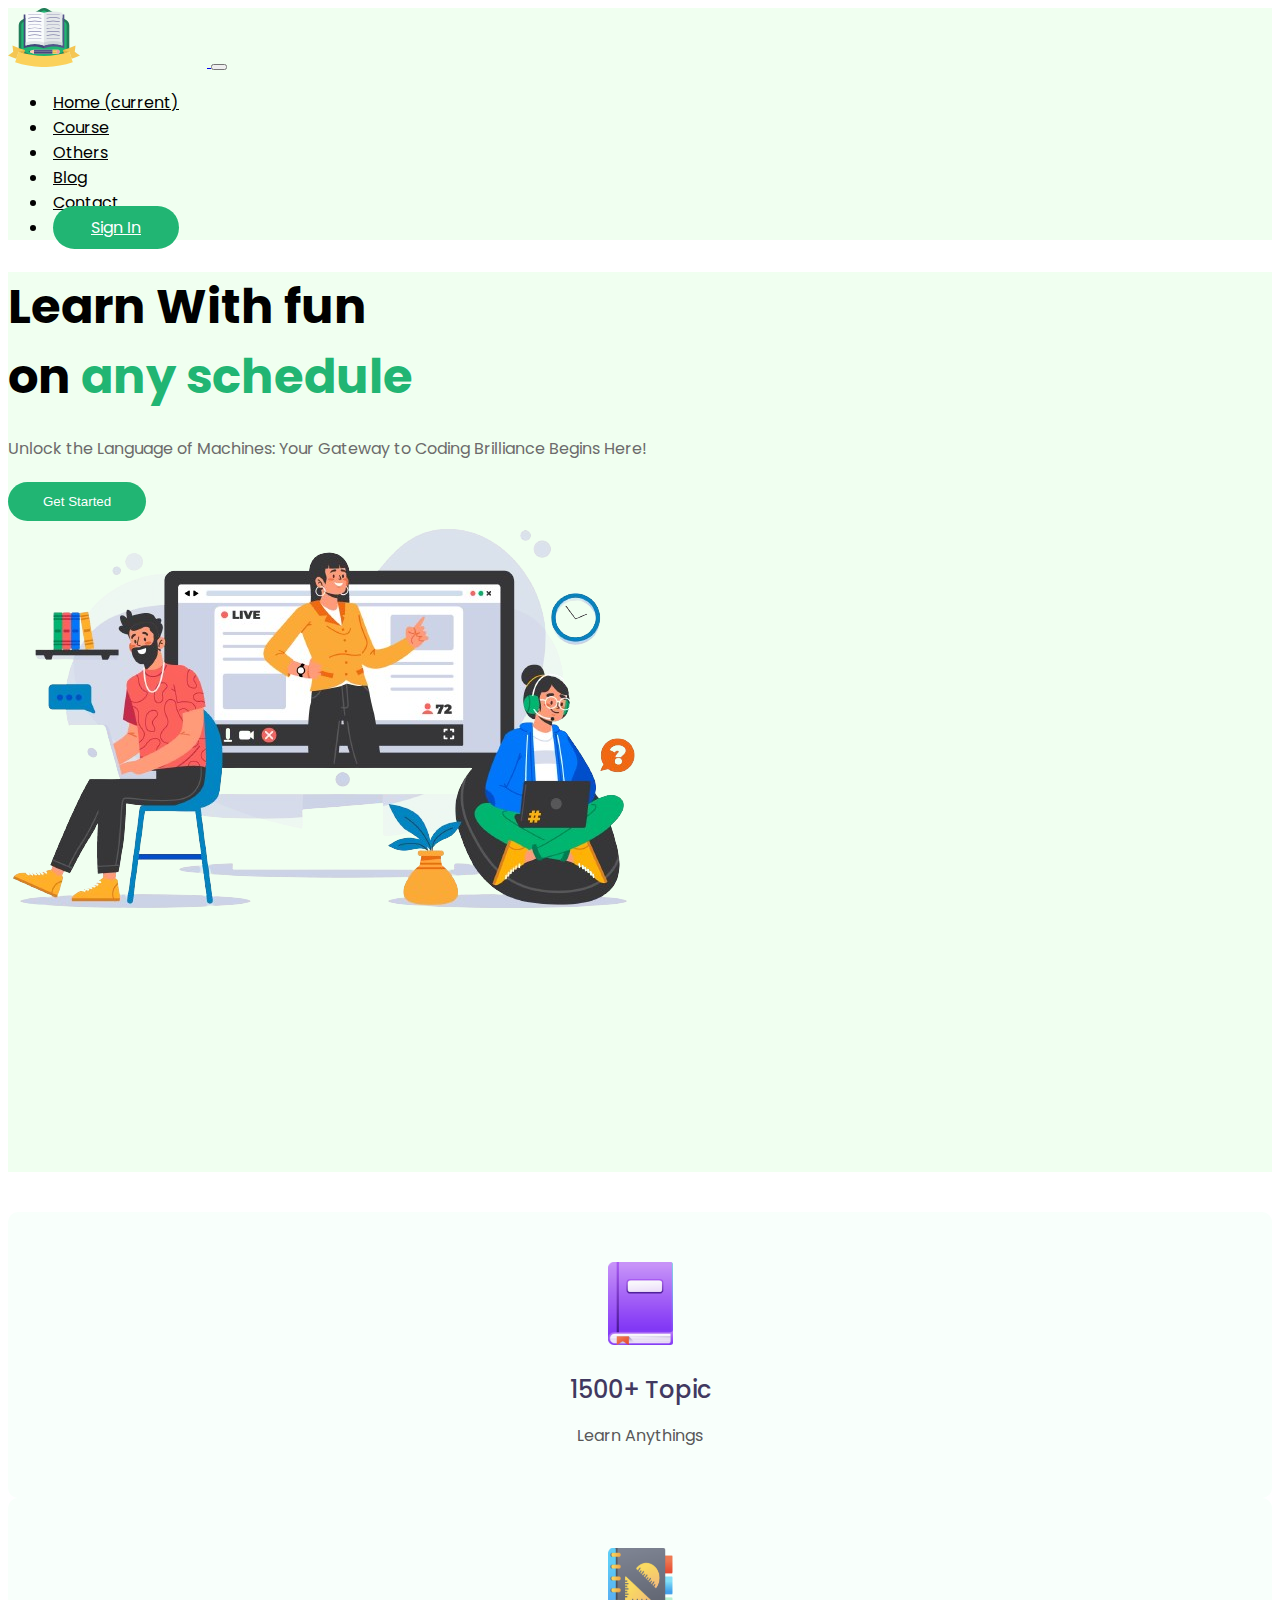
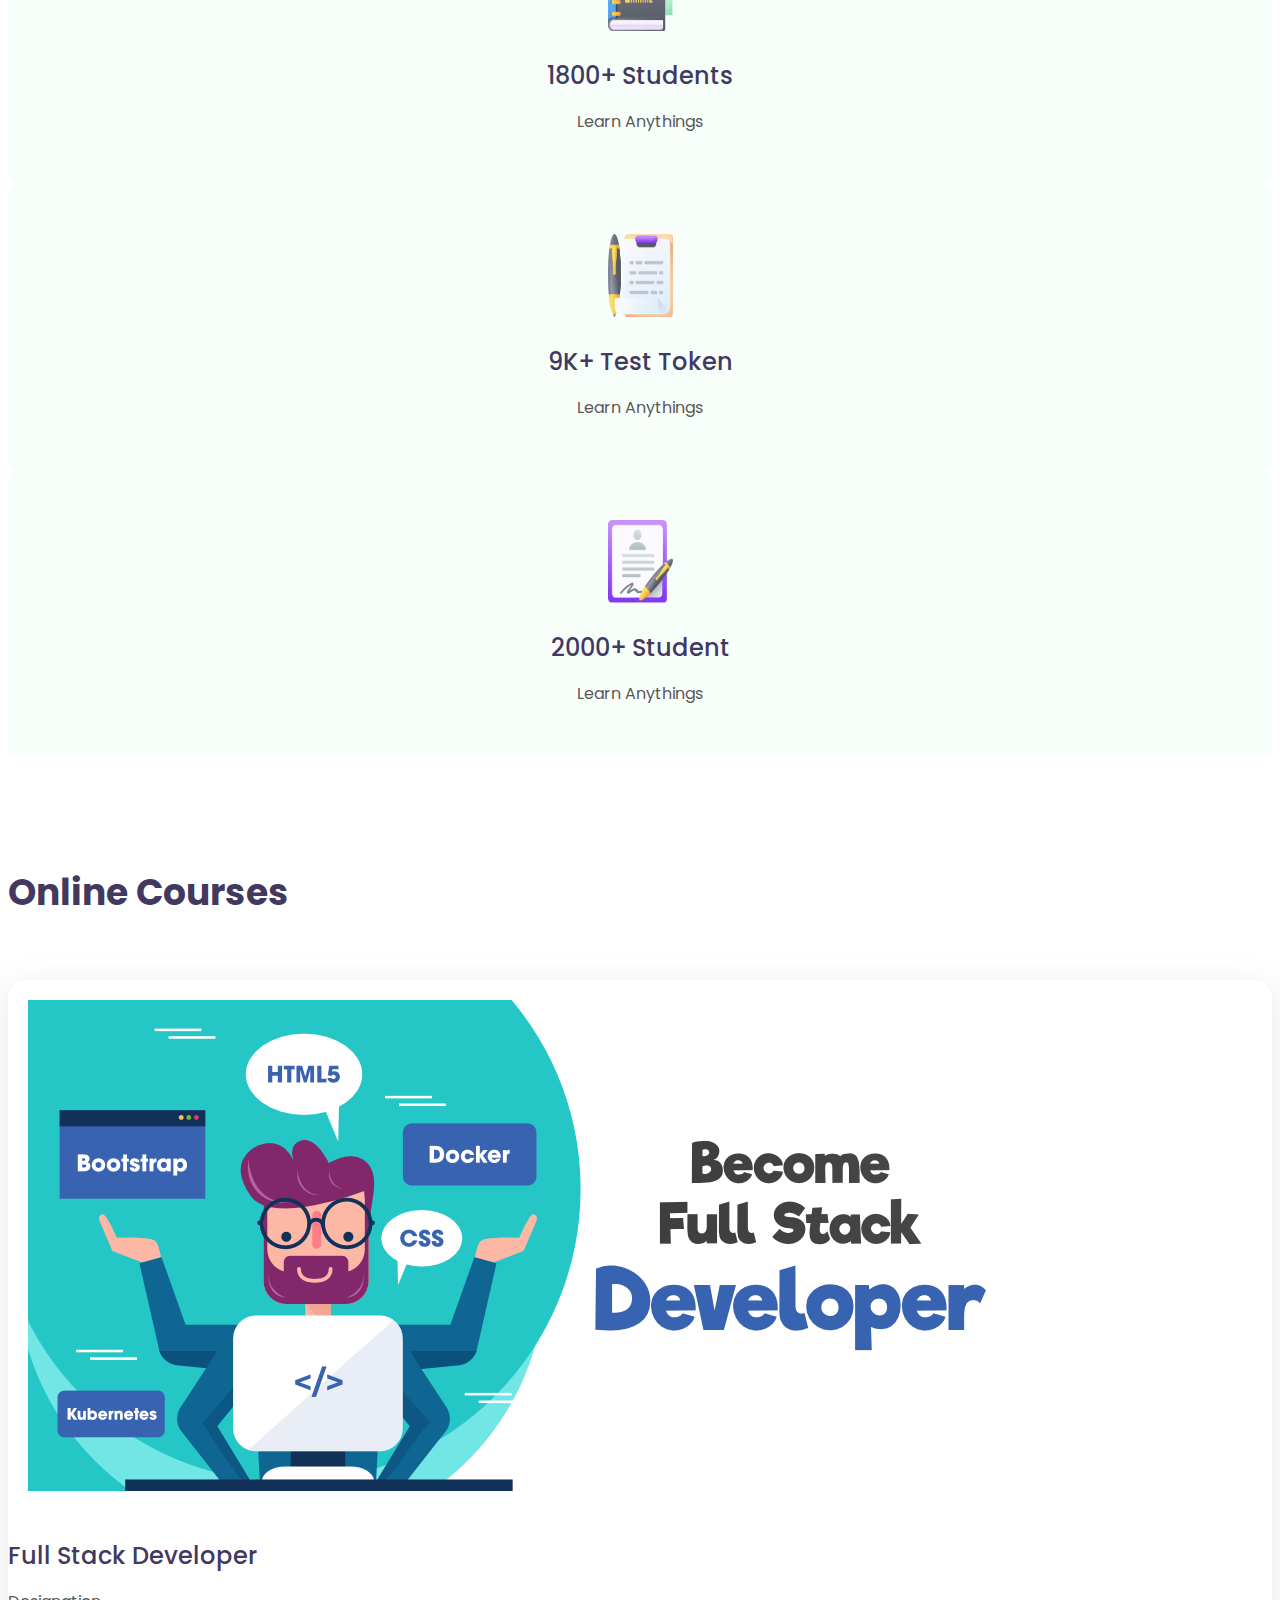
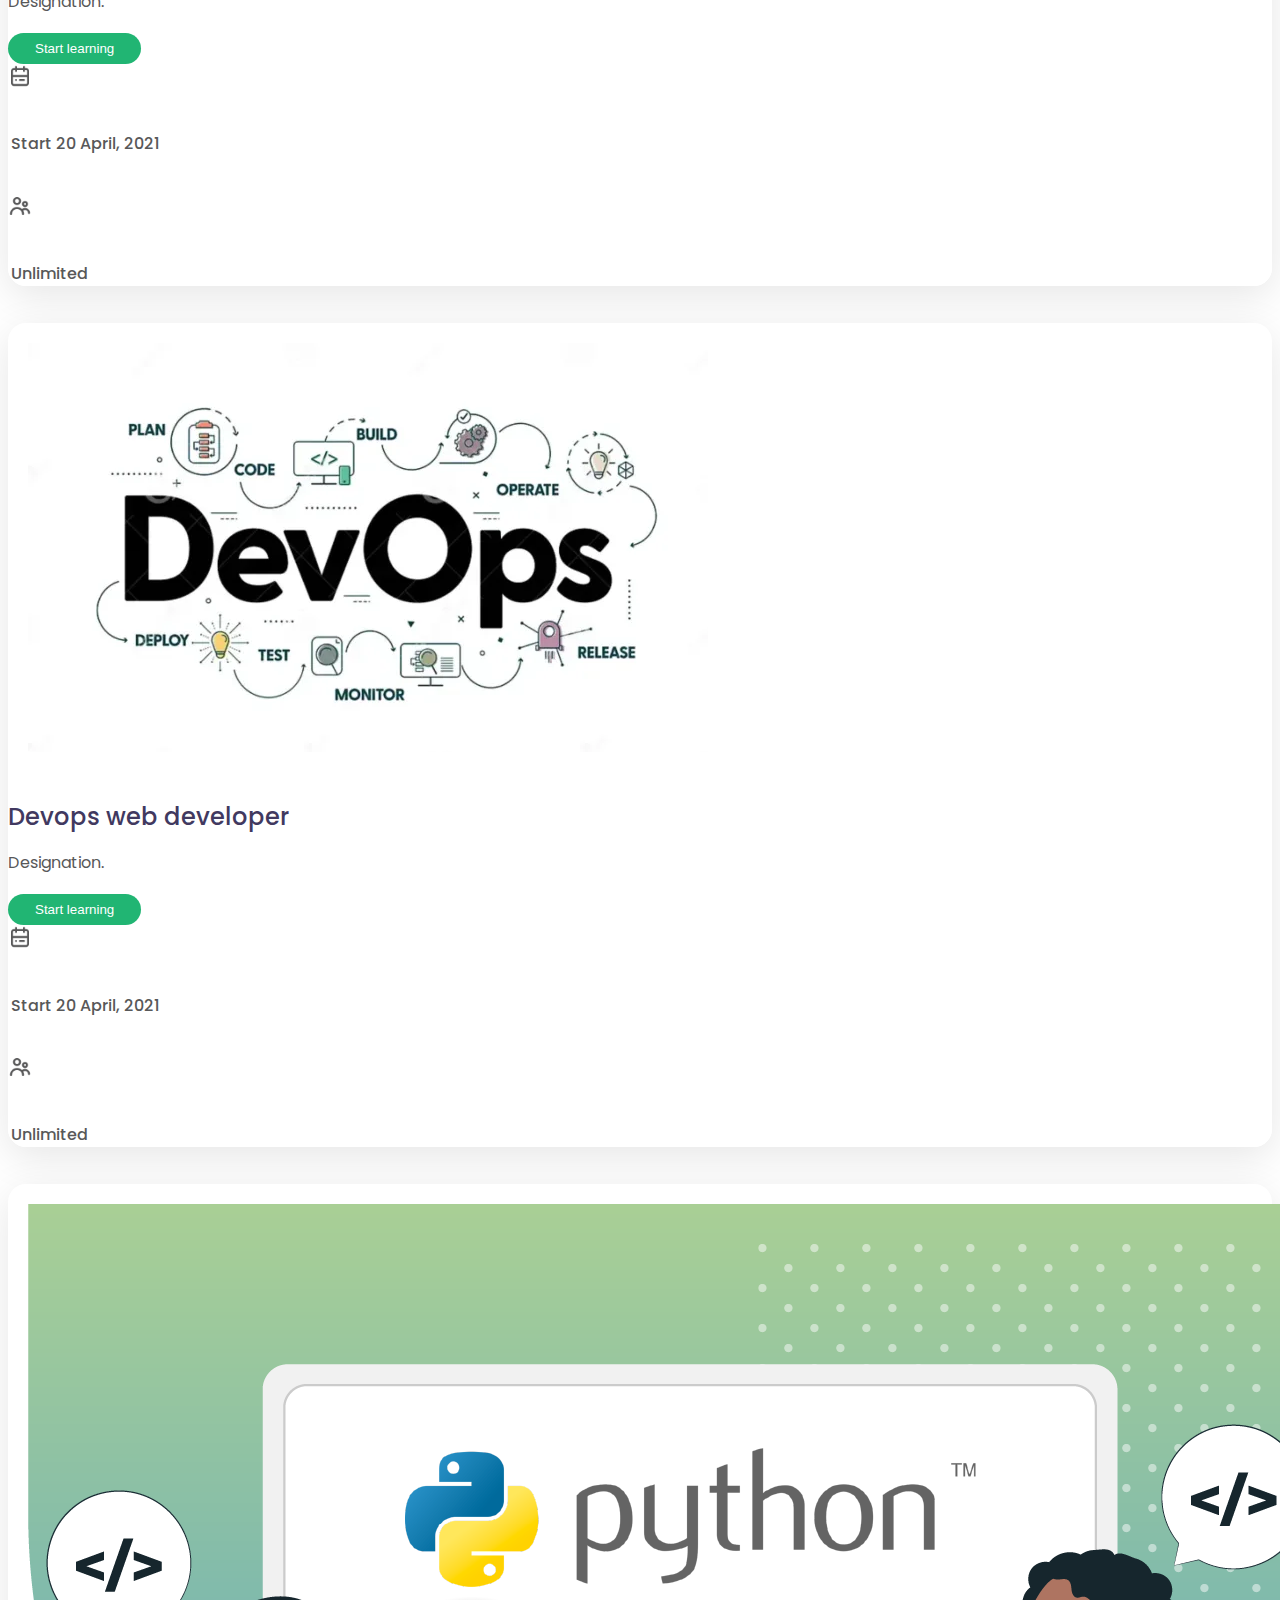
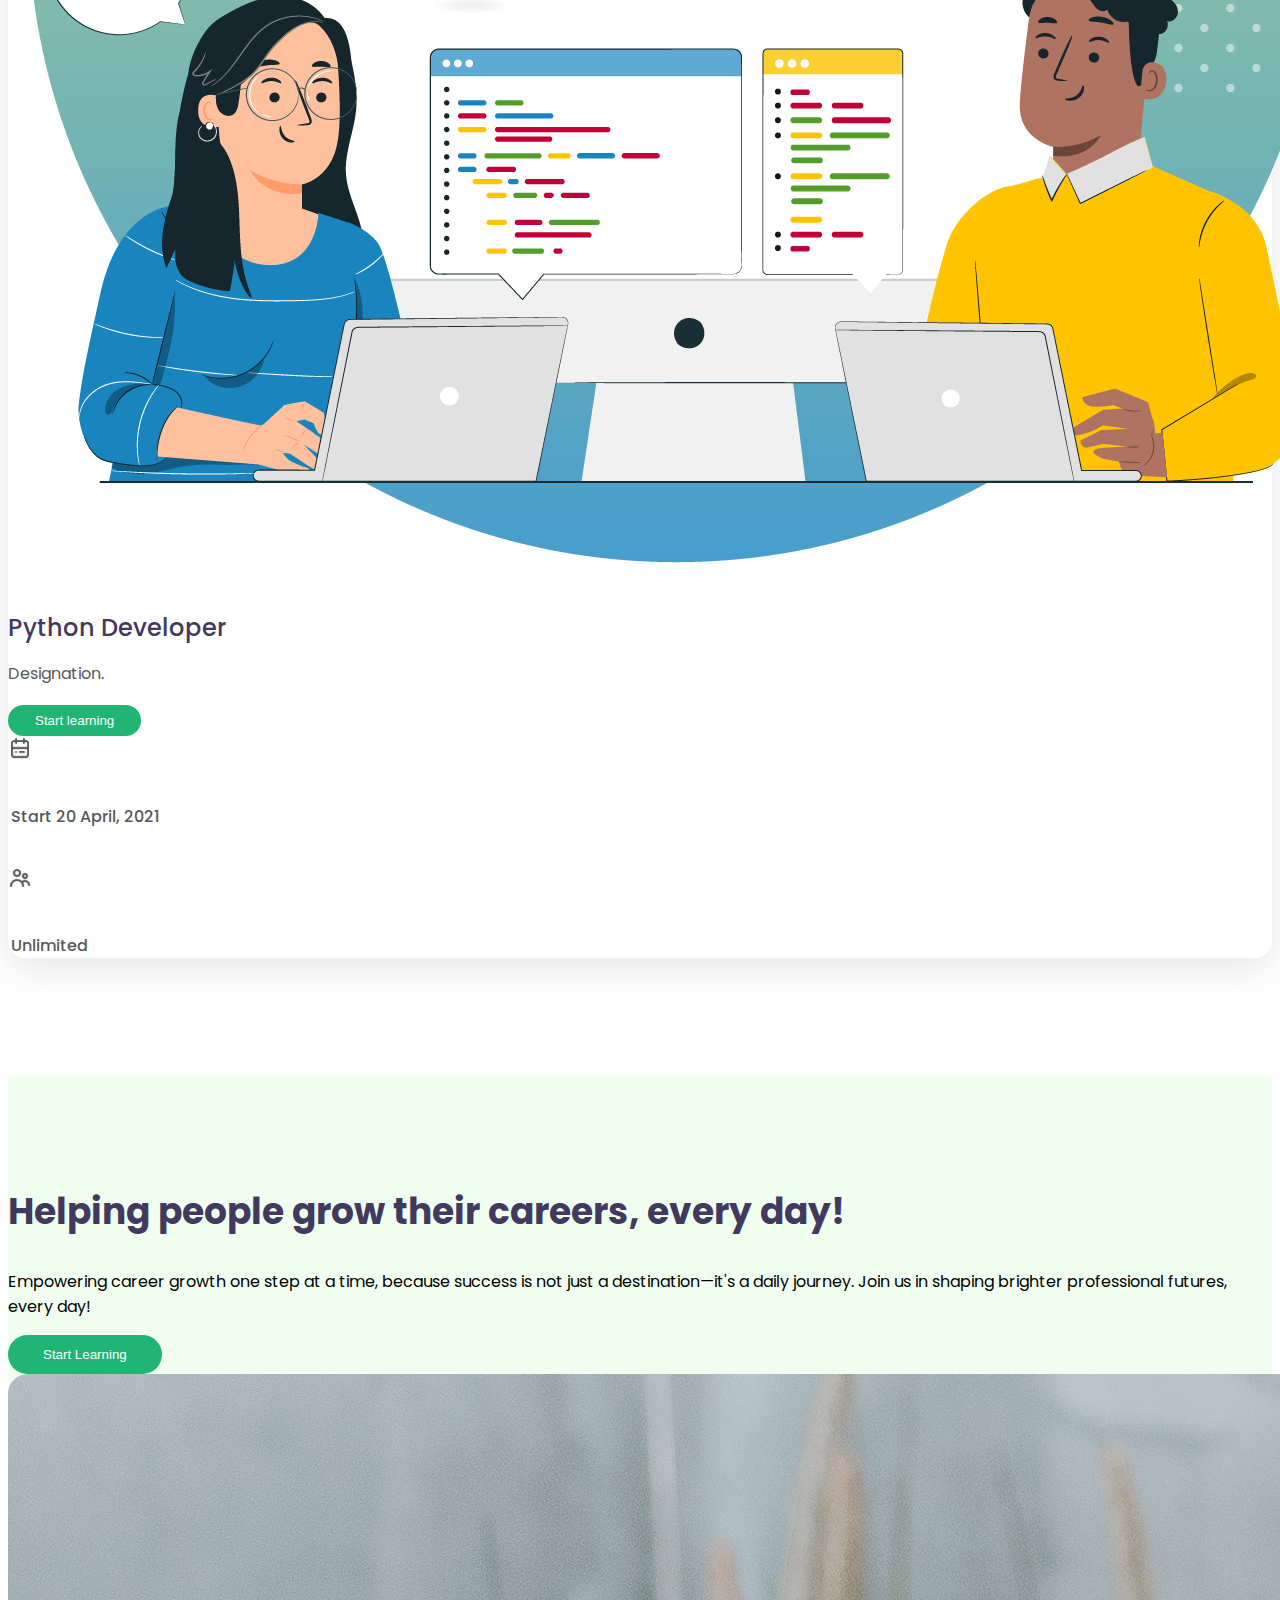
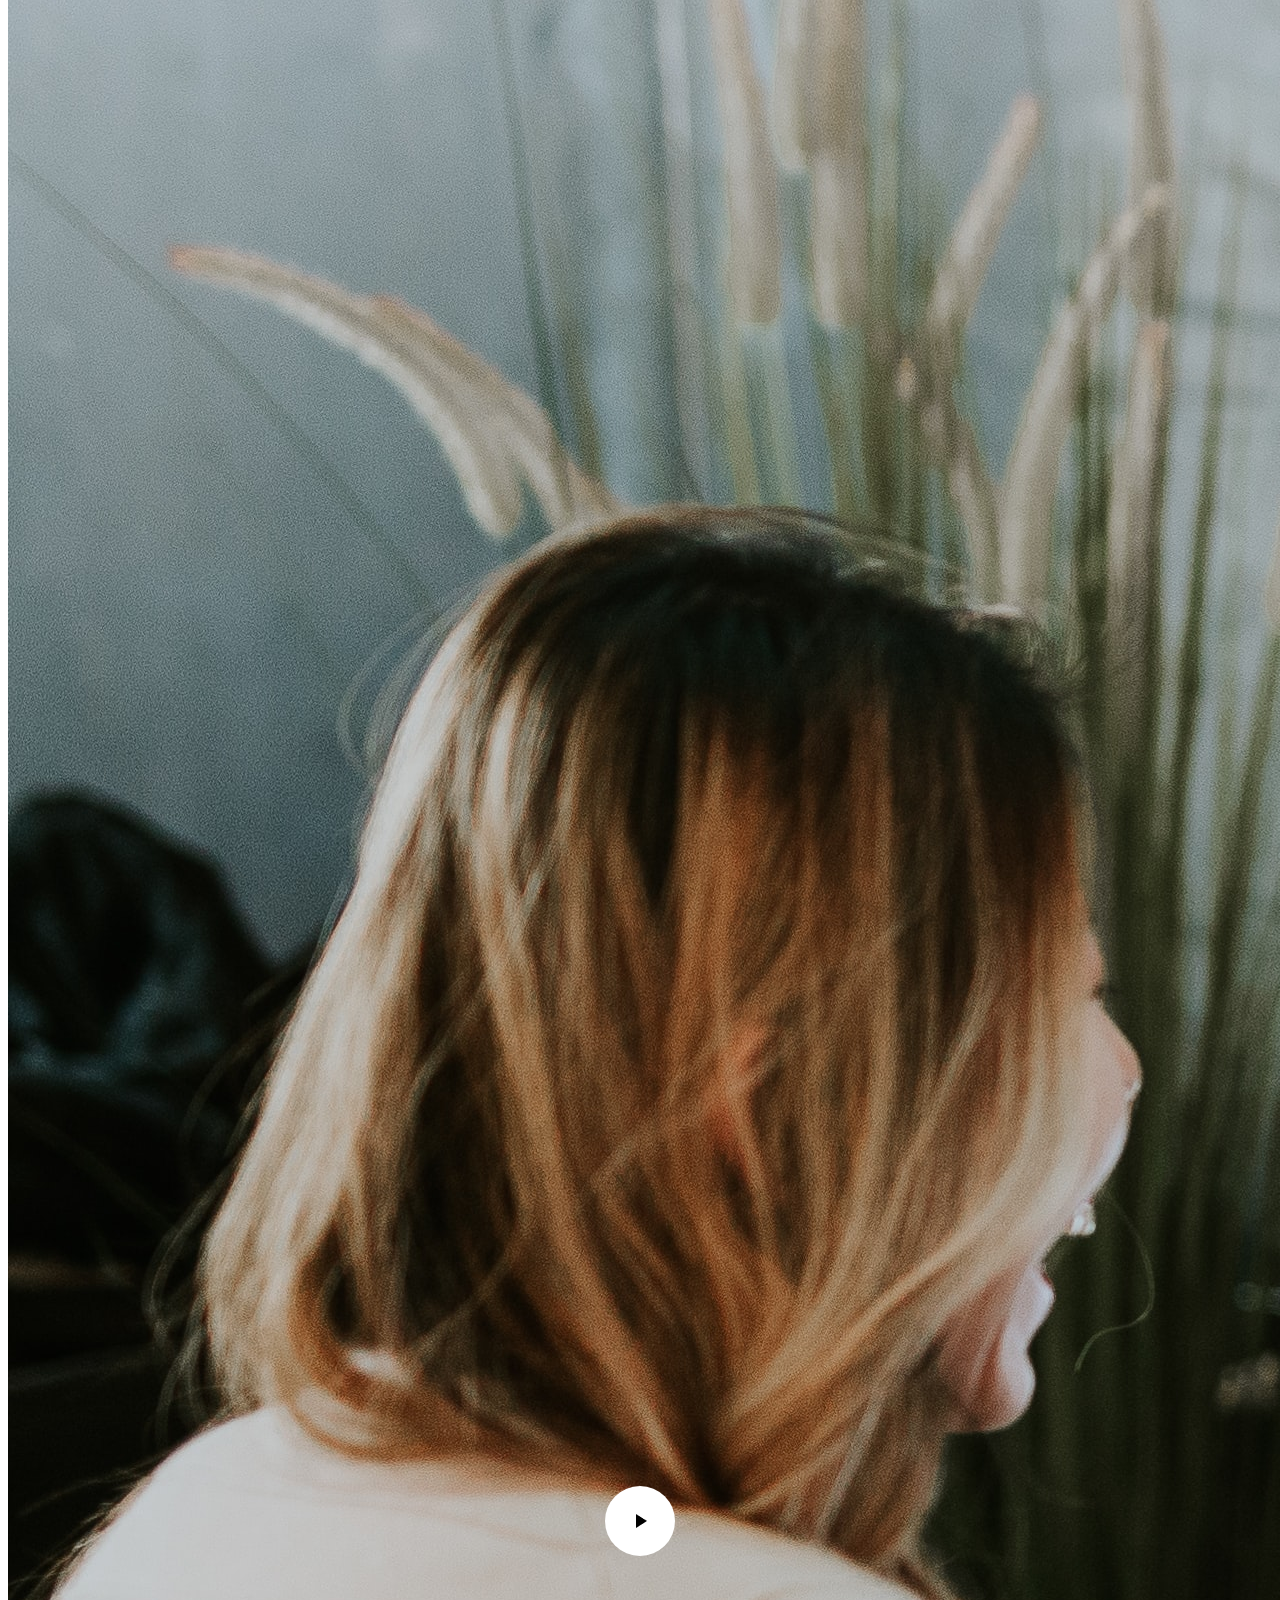
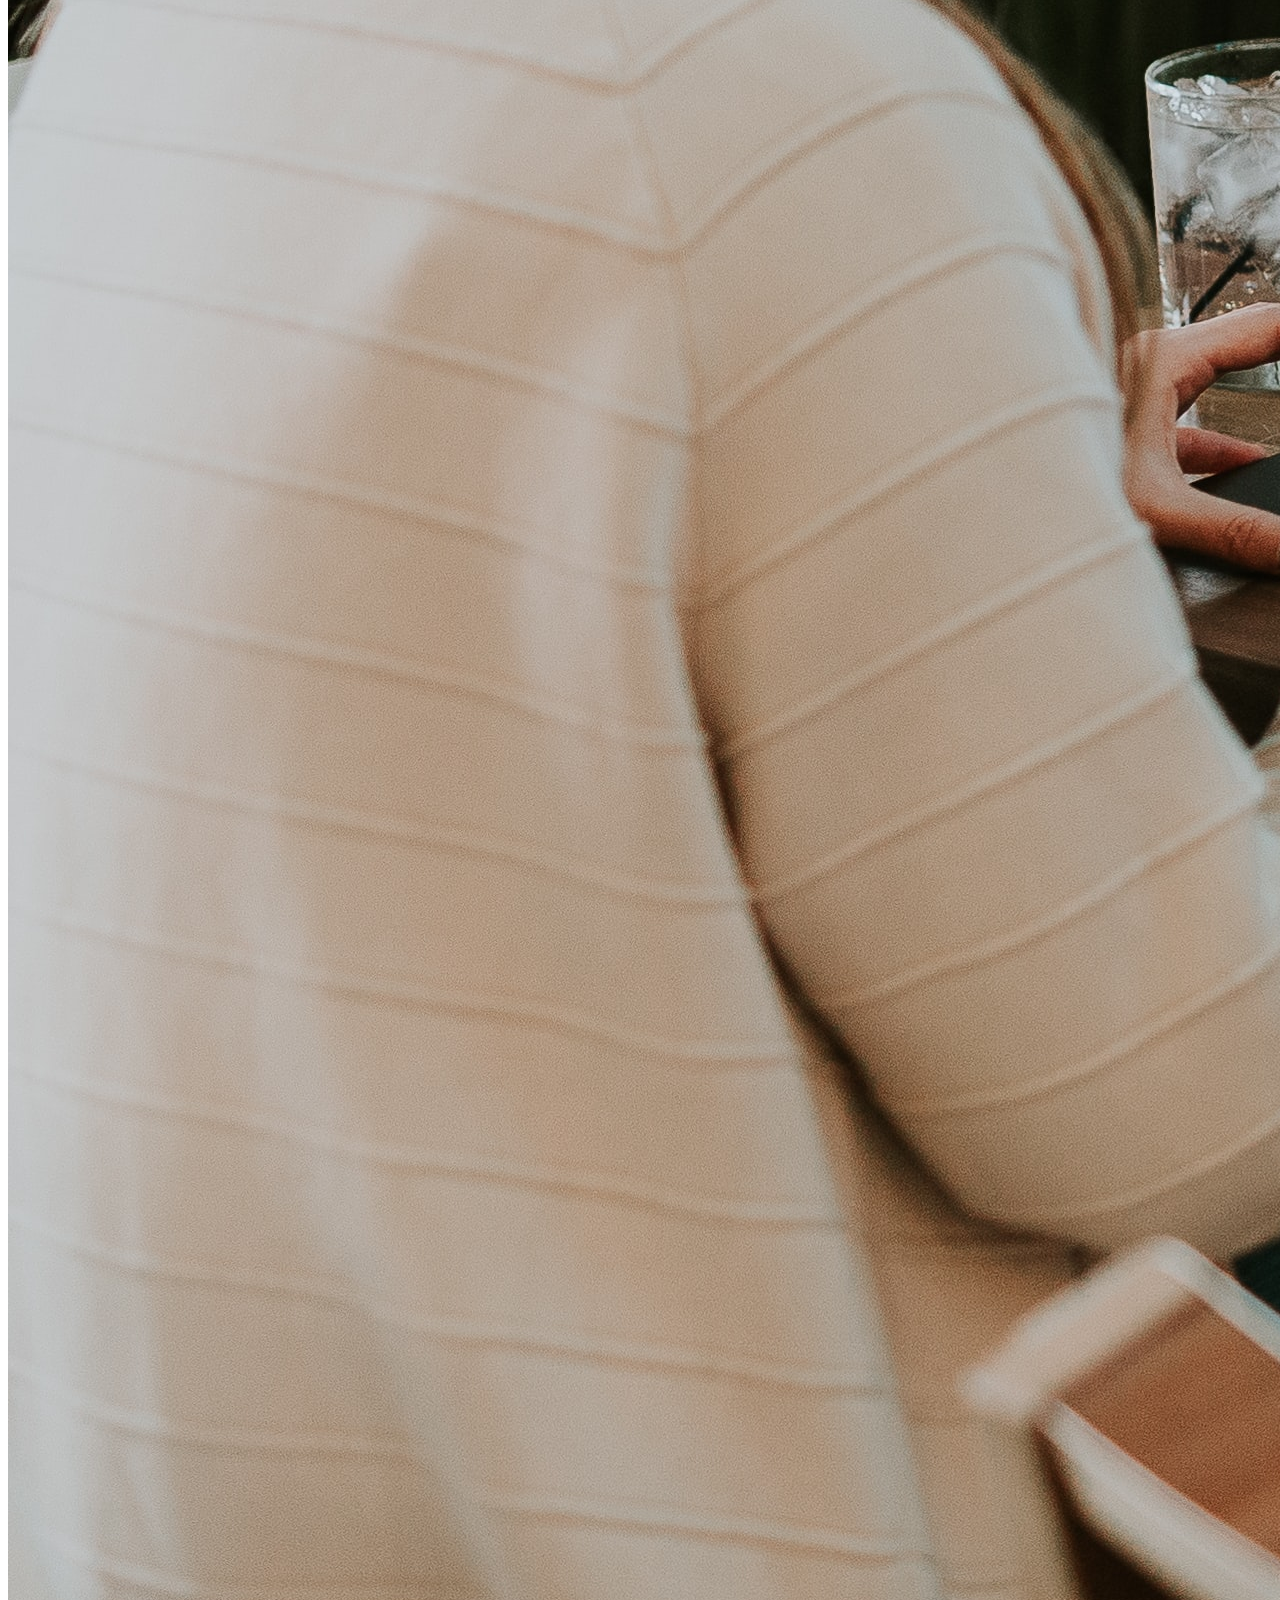
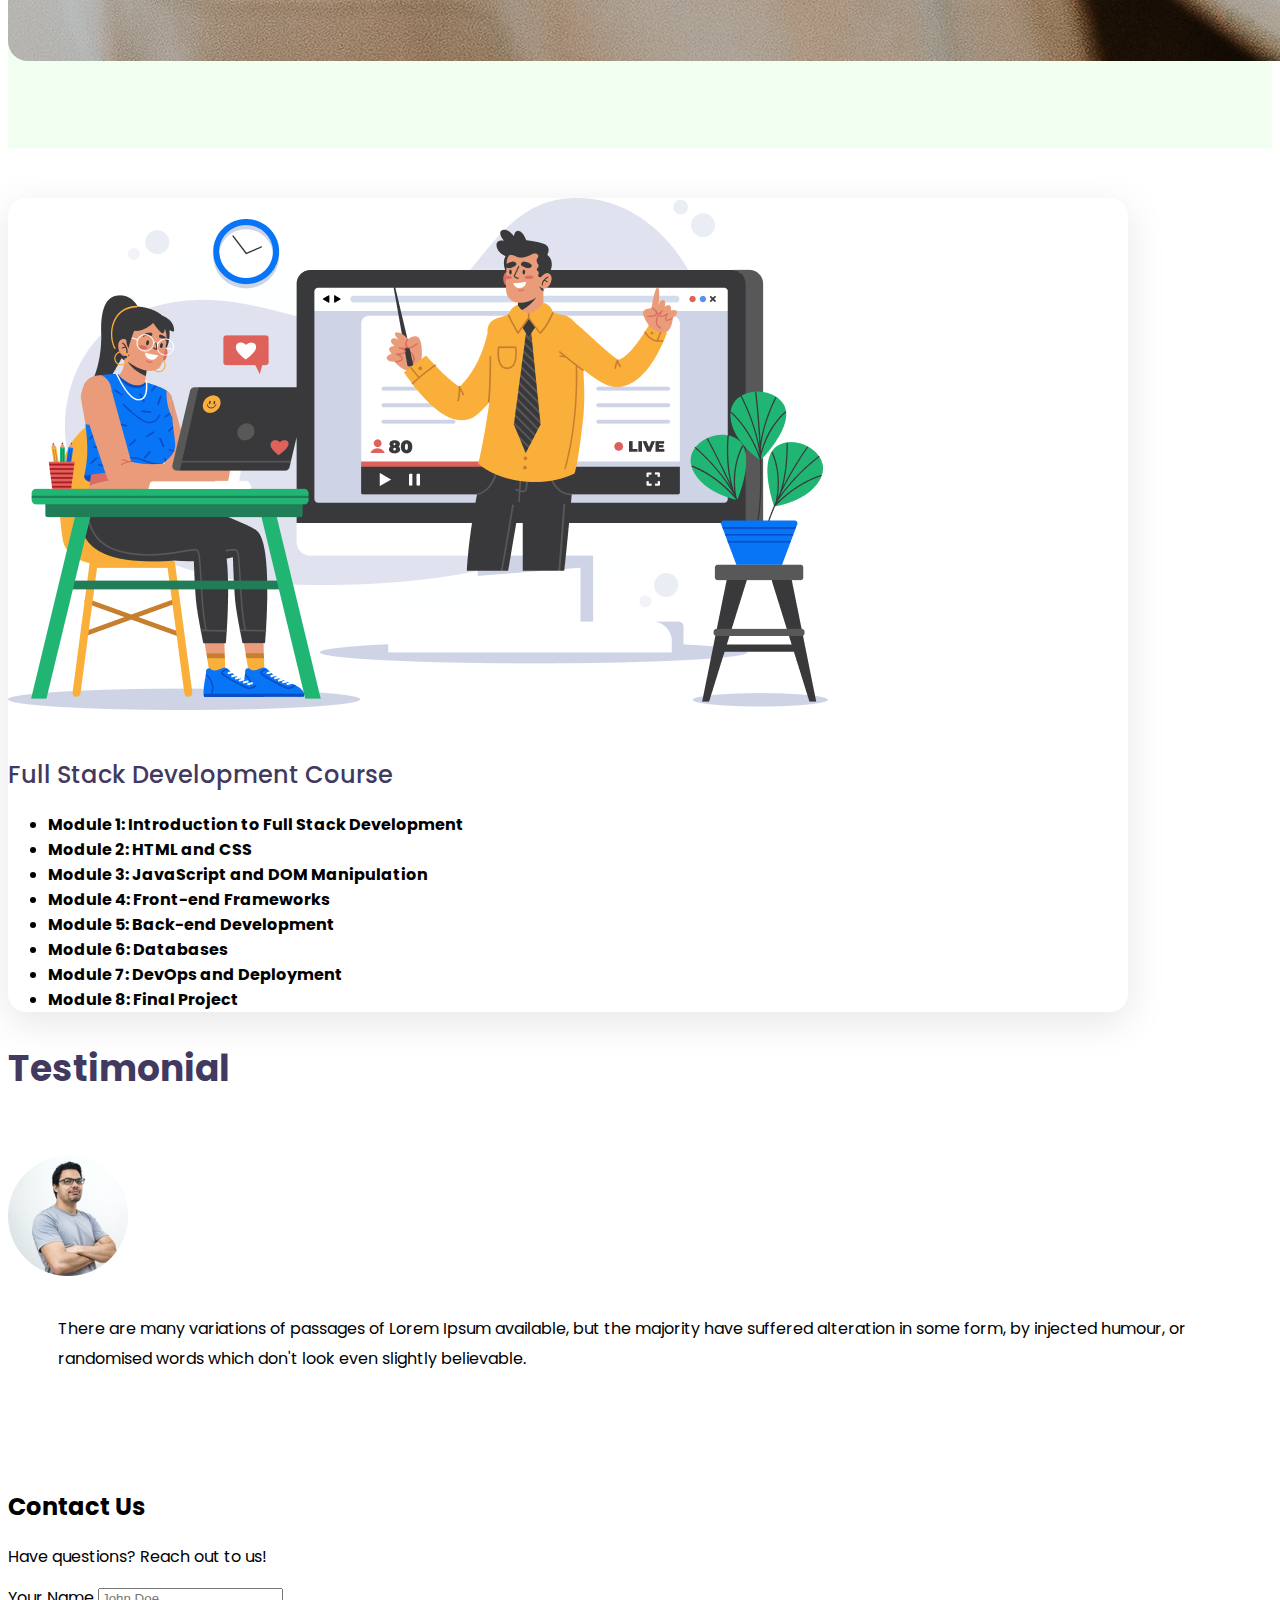
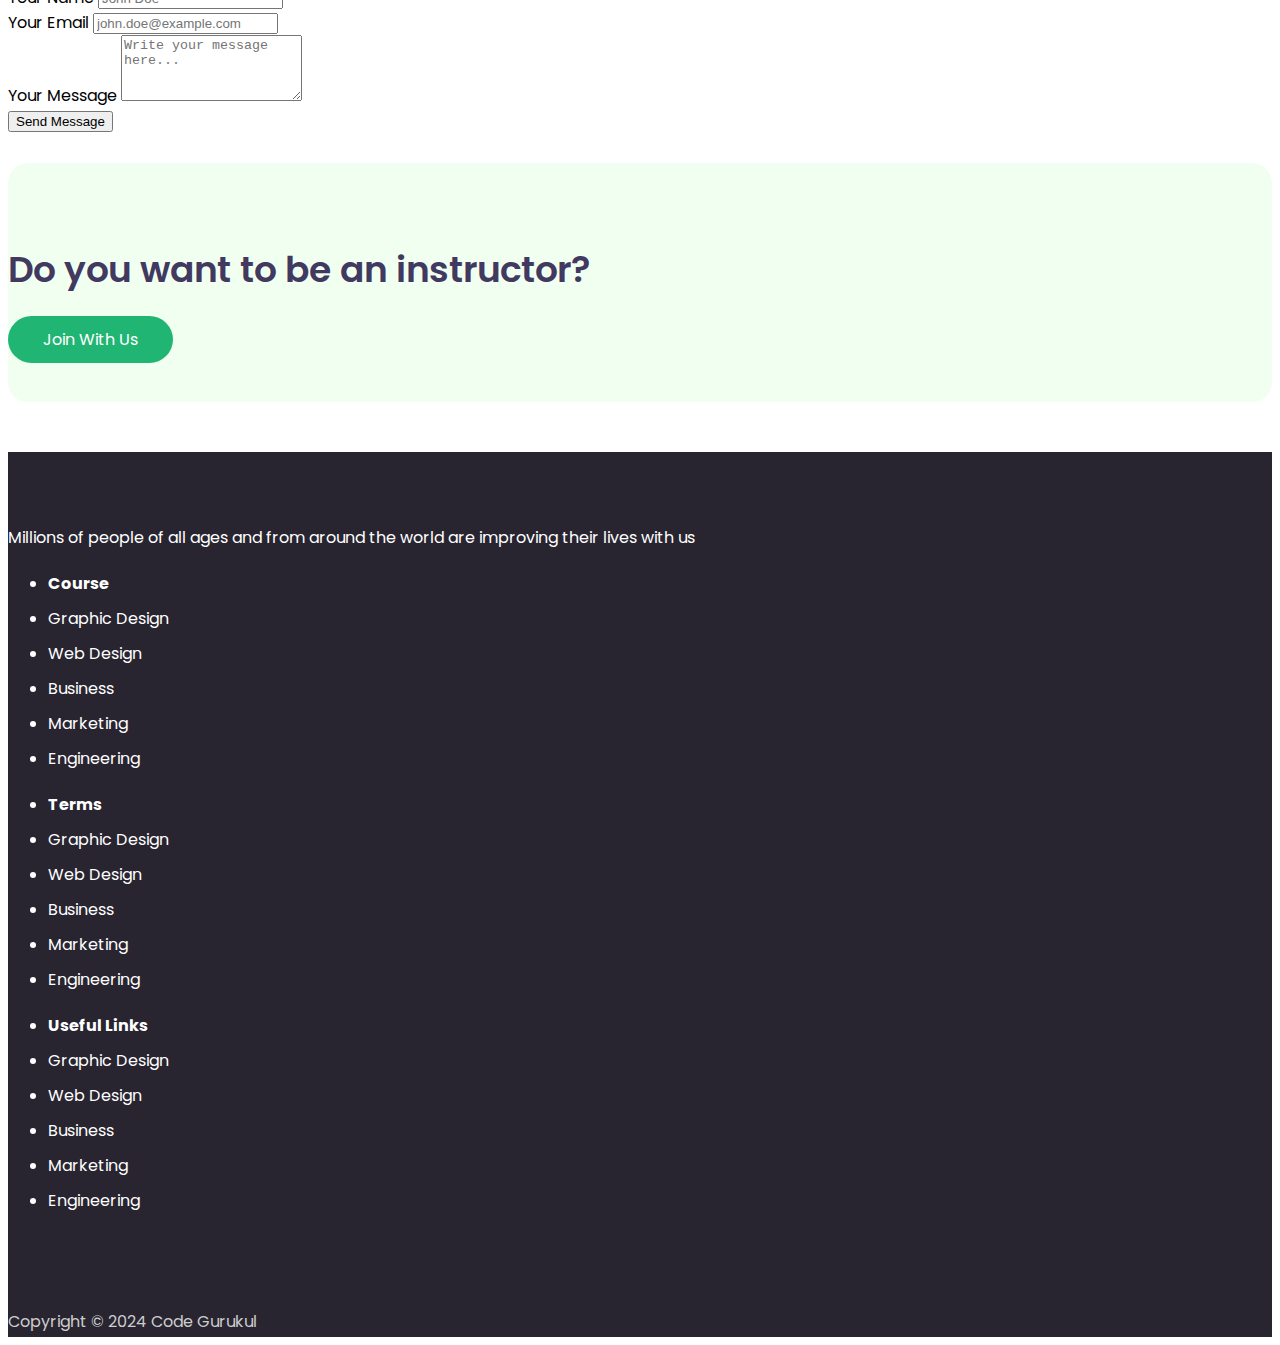
<file: index.html>
<!DOCTYPE html>
<html lang="en">
<head>
    <meta charset="UTF-8">
    <meta name="viewport" content="width=device-width, initial-scale=1.0">
    <title>Code Gurukul</title>
    <link rel="icon" type="images/png" href="images/logo1-removebg-preview.png"/>
    <link rel="stylesheet" href="https://stackpath.bootstrapcdn.com/bootstrap/4.5.0/css/bootstrap.min.css" integrity="sha384-9aIt2nRpC12Uk9gS9baDl411NQApFmC26EwAOH8WgZl5MYYxFfc+NcPb1dKGj7Sk" crossorigin="anonymous">   
    <link href="https://fonts.googleapis.com/css2?family=Poppins:ital,wght@0,100;0,200;0,300;0,400;0,500;0,600;0,700;0,800;0,900;1,100;1,200;1,300;1,400;1,500;1,600;1,700;1,800;1,900&display=swap" rel="stylesheet">  
    <style>
        .dropdown-content {
            display: none;
            list-style-type: none;
        }
    </style>
    <link rel="stylesheet" href="style.css"> 

</head>
<body>
    <!--
    ===================
        NAVIGATION
    ===================
    -->
    <header class="nav-scroll fixed-top mh-xss-mobile-nav">
        <div class="container">
            <nav class="navbar navbar-expand-lg navbar-light">
                <a class="navbar-brand" href="#">
                    <img src="images/logo.svg" alt="" >
                </a>
                <button class="navbar-toggler" type="button" data-toggle="collapse" data-target="#navbarNav" aria-controls="navbarNav" aria-expanded="false" aria-label="Toggle navigation">
                    <span class="navbar-toggler-icon"></span>
                </button>
                <div class="collapse navbar-collapse" id="navbarNav">
                    <ul class="navbar-nav ml-auto">
                        <li class="nav-item active">
                            <a class="nav-link" href="#">Home <span class="sr-only">(current)</span></a>
                        </li>
                        <li class="nav-item">
                            <a class="nav-link" href="#course">Course</a>
                        </li>
                        <li class="nav-item">
                            <a class="nav-link" href="#others">Others</a>
                        </li>
                        <li class="nav-item">
                            <a class="nav-link" href="Blog.html">Blog</a>
                        </li>
                        <li class="nav-item">
                            <a class="nav-link" href="#contact">Contact</a>
                        </li>
                        <li class="nav-item">
                            <a class="nav-link nav-btn" href="#">Sign In</a>
                        </li>                            
                    </ul>
                </div>
            </nav>
        </div>
    </header>
    <!--
    ==============
        HOME 
    ==============
    -->
    <section class="header-section d-flex align-items-center">
        <div class="container">
            <div class="row">
                <div class="col-lg-5 col-md-12">
                    <div class="header-details">
                        
                        <h1>Learn With fun <br> on <span>any schedule</span></h1>
                        <p>Unlock the Language of Machines: Your Gateway to Coding Brilliance Begins Here!</p>
                        <button class="get-btn">Get Started</button>
                    </div>
                </div>
                <div class="col-lg-6 col-md-12 ml-auto">
                    <div class="header-image">
                        <img src="images/picture/Slider_2-01-removebg-preview.png" alt="" class="img-fluid">
                    </div>
                </div>
            </div>
        </div>
    </section> 
    
    
    
    <!--
    ==============
        Cards 
    ==============
    -->  
    <section class="cards-section sec-padding">
        <div class="container">
            <div class="row">
                <div class="col-md-6 col-lg-3 col-sm-6">
                    <div class="cards-inner">
                        <img src="images/icon/book.png" alt="" class="img-fluid">
                        <h5>1500+ Topic</h5>
                        <p>Learn Anythings</p>
                    </div>
                </div>
                <div class="col-md-6 col-lg-3 col-sm-6">
                    <div class="cards-inner">
                        <img src="images/icon/students-icon-2.png" alt="" class="img-fluid">
                        <h5>1800+ Students</h5>
                        <p>Learn Anythings</p>
                    </div>
                </div>
                <div class="col-md-6 col-lg-3 col-sm-6">
                    <div class="cards-inner">
                        <img src="images/icon/paper.png" alt="" class="img-fluid">
                        <h5>9K+ Test Token</h5>
                        <p>Learn Anythings</p>
                    </div>
                </div>
                <div class="col-md-6 col-lg-3 col-sm-6">
                    <div class="cards-inner">
                        <img src="images/icon/student-icon.png" alt="" class="img-fluid">
                        <h5>2000+ Student</h5>
                        <p>Learn Anythings</p>
                    </div>
                </div>                                                
            </div>
        </div>
    </section> 
    <!--
    ==============
        Course 
    ==============
    -->  
    <section class="course-section sec-padding" id="course">      
        <div class="container">
            <h2 class="text-center title-text">Online Courses</h2>
            <div class="card-deck">
                <div class="card">
                    <img src="images/picture/Full-Stack-Web-Developer-in.png" class="card-img-top" alt="...">
                    <div class="card-body">
                        <h5 class="card-title mt-5">Full Stack Developer</h5>
                        <p class="card-text">Designation.</p>
                        <button class="buy-btn" onclick="window.location.href='full-stack-web.html'">Start learning</button>
                  
                    </div>
                    <div class="card-footer">
                        <div class="d-flex justify-content-between">
                            <div class="date d-flex">
                                <img src="images/icon/calendar.png" alt="">
                                <h6>Start 20  April, 2021</h6>
                            </div>
                            <div class="date d-flex">
                                <img src="images/icon/people.png" alt="">
                                <h6>Unlimited</h6>
                            </div>                            
                        </div>
                    </div>                
                </div>
                <div class="card">
                    <img src="images/picture/devops-engineer.png" class="card-img-top" alt="...">
                    <div class="card-body">
                        <h5 class="card-title mt-2">Devops web developer</h5>
                        <p class="card-text">Designation.</p>
                        <button class="buy-btn" onclick="window.location.href='Devops.html'">Start learning</button>
                
                    </div>
                    <div class="card-footer">
                        <div class="d-flex justify-content-between">
                            <div class="date d-flex">
                                <img src="images/icon/calendar.png" alt="">
                                <h6>Start 20  April, 2021</h6>
                            </div>
                            <div class="date d-flex">
                                <img src="images/icon/people.png" alt="">
                                <h6>Unlimited</h6>
                            </div>                            
                        </div>
                    </div>                   
                </div>
                <div class="card">
                    <img src="images/picture/Banner-Python-Developer.png" class="card-img-top" alt="...">
                    <div class="card-body">
                        <h5 class="card-title">Python Developer</h5>
                        <p class="card-text">Designation.</p>
                        <button class="buy-btn" onclick="window.location.href='Python.html'">Start learning</button>
                  
                    </div>
                    <div class="card-footer">
                        <div class="d-flex justify-content-between">
                            <div class="date d-flex">
                                <img src="images/icon/calendar.png" alt="">
                                <h6>Start 20  April, 2021</h6>
                            </div>
                            <div class="date d-flex">
                                <img src="images/icon/people.png" alt="">
                                <h6>Unlimited</h6>
                            </div>                            
                        </div>
                    </div>                    
                </div>
            </div>
        </div>
    </section> 
    <!--
    ==============
        Video 
    ==============
    -->  
    <section class="video-section sec-padding" id="others">      
        <div class="container">
            <div class="row">
                <div class="col-md-5 d-flex align-items-center">
                    <div class="video-details">
                        <h2>Helping people grow their careers, every day!</h2>
                        <p>Empowering career growth one step at a time, because success is not just a destination—it's a daily journey. Join us in shaping brighter professional futures, every day!</p>
                        <button class="get-btn" onclick="window.location.href='full-stack-web.html'">Start Learning</button> 
                    </div>
                </div>
                <div class="col-md-6 ml-auto">
                    <div class="video-image">
                        <img src="images/picture/stuednt-video.jpg" alt="" class="img-fluid">
                        <a href="https://www.youtube.com/embed/xORdz1Hi9Gc?si=00EKJF3P6Vf8MpyT" target="_blank">
                            <div class="video-icon">
                                <img src="images/icon/play.png" alt="">
                            </div>                            
                        </a>
                    </div>
                </div>
            </div>
        </div>
    </section>  
    
    

    <div class="container mt-3" id="topics">
    
        <div class="card mb-3" style="max-width: 1120px;">
            <div class="row g-0">
              <div class="col-md-4">
                <img src="images/picture/header-image.png" class="img-fluid rounded-start" alt="...">
              </div>
              <div class="col-md-8">
                <div class="card-body">
                  <h5 class="card-title">Full Stack Development Course</h5>
                  <p class="card-text"><ul>
                    <li onclick="toggleDropdown('module1')"><b>Module 1: Introduction to Full Stack Development</b>
                        <ul id="module1" class="dropdown-content">
                            <li>Overview of Front-end and Back-end Technologies</li>
                            <li>Basics of Web Development</li>
                            <li>Setting Up the Development Environment</li>
                        </ul>
                    </li>
                    <li onclick="toggleDropdown('module2')"><b>Module 2: HTML and CSS</b>
                        <ul id="module2" class="dropdown-content">
                            <li>HTML Basics: Elements, Attributes, and Document Structure</li>
                            <li>CSS Fundamentals: Selectors, Properties, and Box Model</li>
                            <li>Responsive Design and Flexbox</li>
                        </ul>
                    </li>
                    <li onclick="toggleDropdown('module3')"><b>Module 3: JavaScript and DOM Manipulation</b>
                        <ul id="module3" class="dropdown-content">
                            <li>JavaScript Basics: Syntax, Variables, and Data Types</li>
                            <li>DOM Manipulation and Event Handling</li>
                            <li>Asynchronous JavaScript: Callbacks, Promises, and Async/Await</li>
                        </ul>
                    </li>
                    <li onclick="toggleDropdown('module4')"><b>Module 4: Front-end Frameworks</b>
                        <ul id="module4" class="dropdown-content">
                            <li>Introduction to React (or Angular, Vue.js)</li>
                            <li>Components, State, and Props</li>
                            <li>Client-Side Routing and SPA Concepts</li>
                        </ul>
                    </li>
                    <li onclick="toggleDropdown('module5')"><b>Module 5: Back-end Development</b>
                        <ul id="module5" class="dropdown-content">
                            <li>Node.js and Express Basics</li>
                            <li>Building RESTful APIs</li>
                            <li>Authentication and Authorization</li>
                        </ul>
                    </li>
                    <li onclick="toggleDropdown('module6')"><b>Module 6: Databases</b>
                        <ul id="module6" class="dropdown-content">
                            <li>Relational Databases: MySQL or PostgreSQL</li>
                            <li>NoSQL Databases: MongoDB</li>
                            <li>ORMs and Database Integrations</li>
                        </ul>
                    </li>
                    <li onclick="toggleDropdown('module7')"><b>Module 7: DevOps and Deployment</b>
                        <ul id="module7" class="dropdown-content">
                            <li>Understanding Git and GitHub</li>
                            <li>Basic of Containerization: Docker</li>
                            <li>Deploying Applications on Cloud Platforms (AWS, Azure, etc.)</li>
                        </ul>
                    </li>
                    <li onclick="toggleDropdown('module8')"><b>Module 8: Final Project</b>
                        <ul id="module8" class="dropdown-content">
                            <li>Project Planning and Design</li>
                            <li>Building a Full Stack Application</li>
                            <li>Testing and Deployment</li>
                        </ul>
                    </li>
                </ul>
                </p>
                  
                </div>
              </div>
            </div>
          </div>

    
    </div>
    <!--
    ==============
        Testimonial 
    ==============
    -->  
    <section class="testimonial-section sec-padding">      
        <div class="container">
            <h2 class="text-center title-text">Testimonial</h2>  
            <div class="row">
                <div class="col-md-9 mx-auto">
                    <div class="testimonial-inner d-lg-flex justify-content-between">
                        <img src="images/picture/man.png" alt="" class="img-fluid">
                        <p>There are many variations of passages of Lorem Ipsum available, but the
                            majority have suffered alteration in some form, by injected humour, 
                           or randomised words which don't look even slightly believable.</p>
                    </div>
                </div>
            </div>
        </div>
    </section> 
    <!--
    ==============
        Subscribe 
    ==============

    -->  
    <section id="contact" class="container mt-5">
        <h2>Contact Us</h2>
        <p>Have questions? Reach out to us!</p>
        <form>
            <div class="form-row">
                <div class="form-group col-md-6">
                    <label for="name">Your Name</label>
                    <input type="text" class="form-control" id="name" placeholder="John Doe">
                </div>
                <div class="form-group col-md-6">
                    <label for="email">Your Email</label>
                    <input type="email" class="form-control" id="email" placeholder="john.doe@example.com">
                </div>
            </div>
            <div class="form-group">
                <label for="message">Your Message</label>
                <textarea class="form-control" id="message" rows="4" placeholder="Write your message here..."></textarea>
            </div>
            <button type="submit" class="btn btn-primary">Send Message</button>
        </form>
    </section>







    <section class="subscribe-section" id="subscribe">
        <div class="container">
            <div class="row">
                <div class="col-md-12 col-lg-9 mx-auto">
                    <div class="subscribe-inner text-center">
                        <h2>Do you want to be an instructor?</h2>
                        <a href="mailto:ap312038@gmail.com" class="get-btn">Join With Us</a>                        
                    </div>
                </div>
            </div>
        </div>
    </section>    
    <!--
    ==============
        Footer 
    ==============
    -->  
    <footer class="footer-section">
        <div class="container">
            <div class="row">
                <div class="col-md-4">
                    <div class="footer-p">
                        <p>Millions of people of all ages and from around
                            the world are improving their lives with us</p>
                    </div>
                </div>
                <div class="col-md-7 ml-auto">
                    <div class="footer-inner d-flex justify-content-between">
                        <div class="footer-list-item">
                            <ul class="list-unstyled">
                                <li>Course</li>
                                <li><a href="#">Graphic Design</a></li>
                                <li><a href="#">Web Design</a></li>
                                <li><a href="#">Business</a></li>
                                <li><a href="#">Marketing</a></li>
                                <li><a href="#">Engineering</a></li>
                            </ul>
                        </div>
                        <div class="footer-list-item">
                            <ul class="list-unstyled">
                                <li>Terms</li>
                                <li><a href="#">Graphic Design</a></li>
                                <li><a href="#">Web Design</a></li>
                                <li><a href="#">Business</a></li>
                                <li><a href="#">Marketing</a></li>
                                <li><a href="#">Engineering</a></li>
                            </ul>
                        </div>
                        <div class="footer-list-item">
                            <ul class="list-unstyled">
                                <li>Useful Links</li>
                                <li><a href="#">Graphic Design</a></li>
                                <li><a href="#">Web Design</a></li>
                                <li><a href="#">Business</a></li>
                                <li><a href="#">Marketing</a></li>
                                <li><a href="#">Engineering</a></li>
                            </ul>
                        </div>  
                    </div>                                      
                </div>
            </div>
            <div class="copyright text-center">
                <small>Copyright © 2024 Code Gurukul </small>
            </div>
        </div>
    </footer>
    <script>
        function toggleDropdown(section) {
            var content = document.getElementById(section);
            if (content.style.display === "block") {
                content.style.display = "none";
            } else {
                content.style.display = "block";
            }
        }
    </script>    
    <script src="https://code.jquery.com/jquery-3.5.1.slim.min.js" integrity="sha384-DfXdz2htPH0lsSSs5nCTpuj/zy4C+OGpamoFVy38MVBnE+IbbVYUew+OrCXaRkfj" crossorigin="anonymous"></script>
    <script src="https://cdn.jsdelivr.net/npm/popper.js@1.16.0/dist/umd/popper.min.js" integrity="sha384-Q6E9RHvbIyZFJoft+2mJbHaEWldlvI9IOYy5n3zV9zzTtmI3UksdQRVvoxMfooAo" crossorigin="anonymous"></script>
    <script src="https://stackpath.bootstrapcdn.com/bootstrap/4.5.0/js/bootstrap.min.js" integrity="sha384-OgVRvuATP1z7JjHLkuOU7Xw704+h835Lr+6QL9UvYjZE3Ipu6Tp75j7Bh/kR0JKI" crossorigin="anonymous"></script>
</body>
</html>
</file>
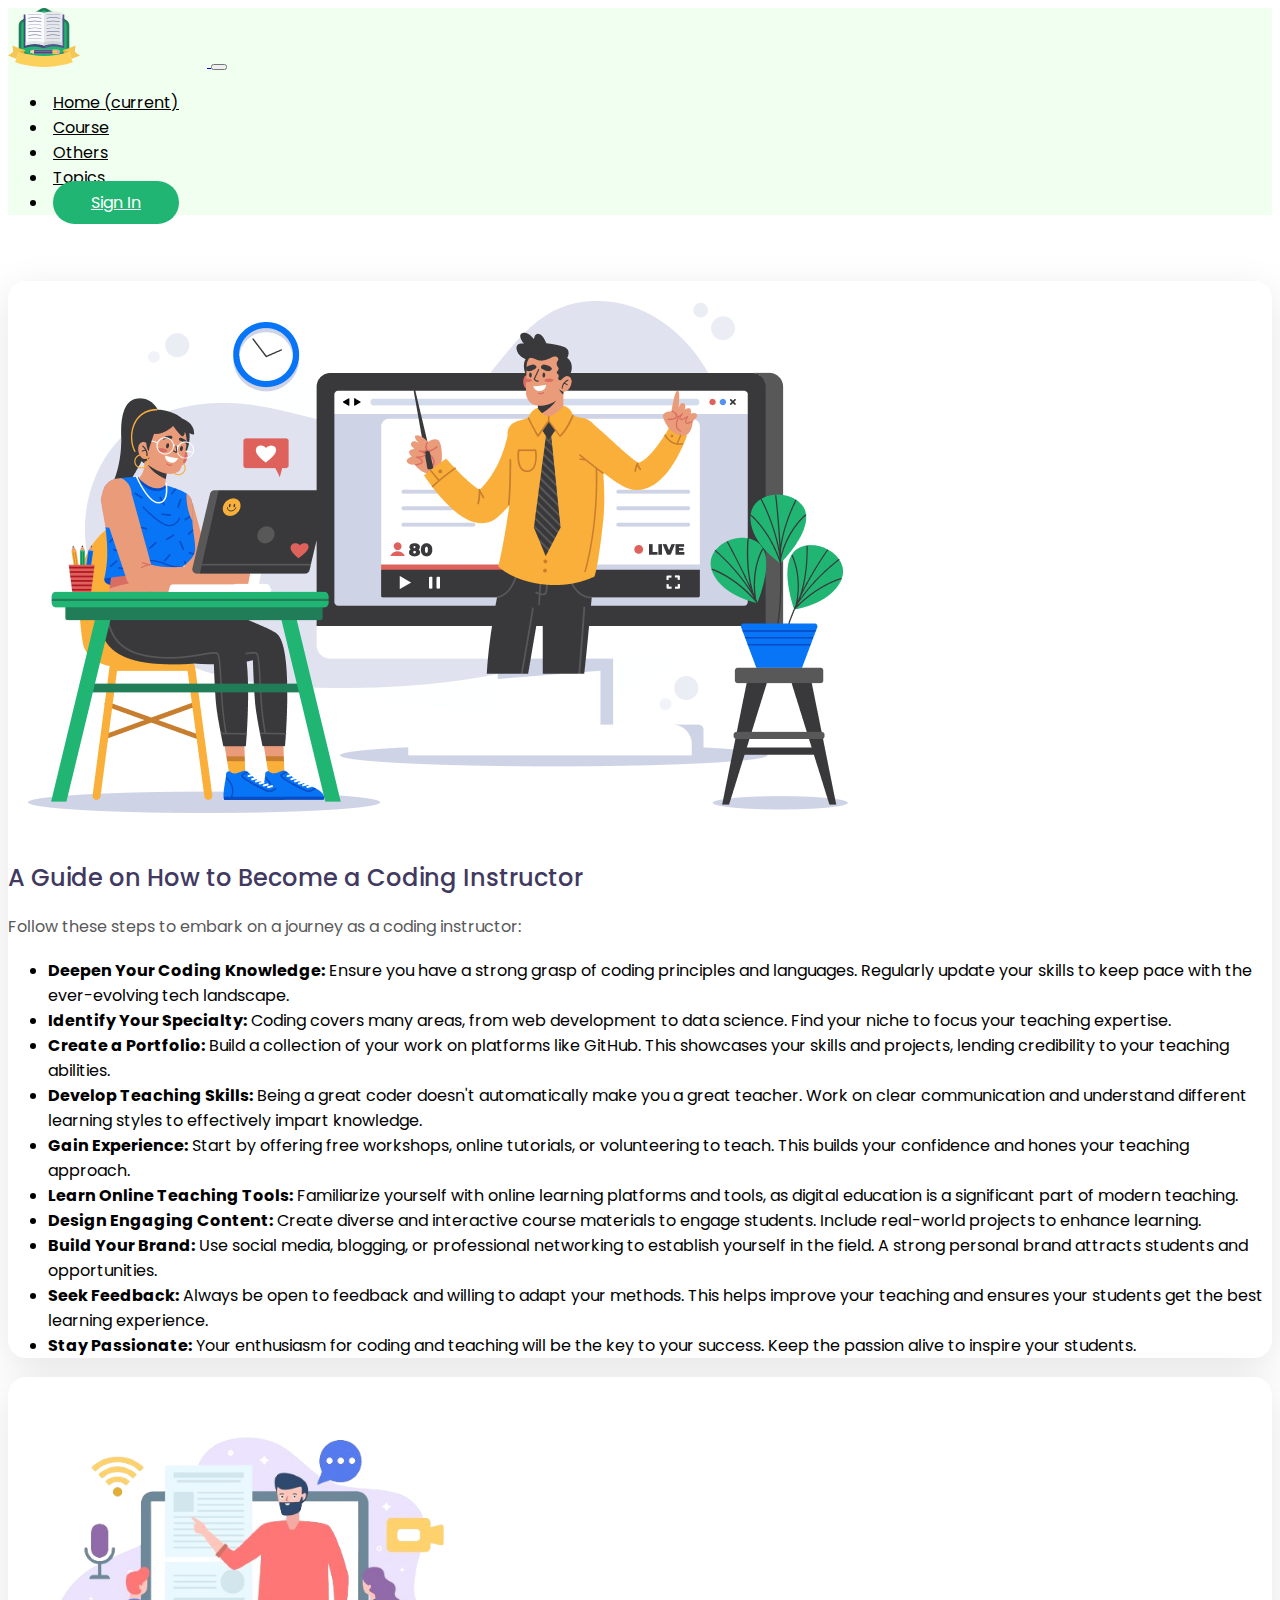
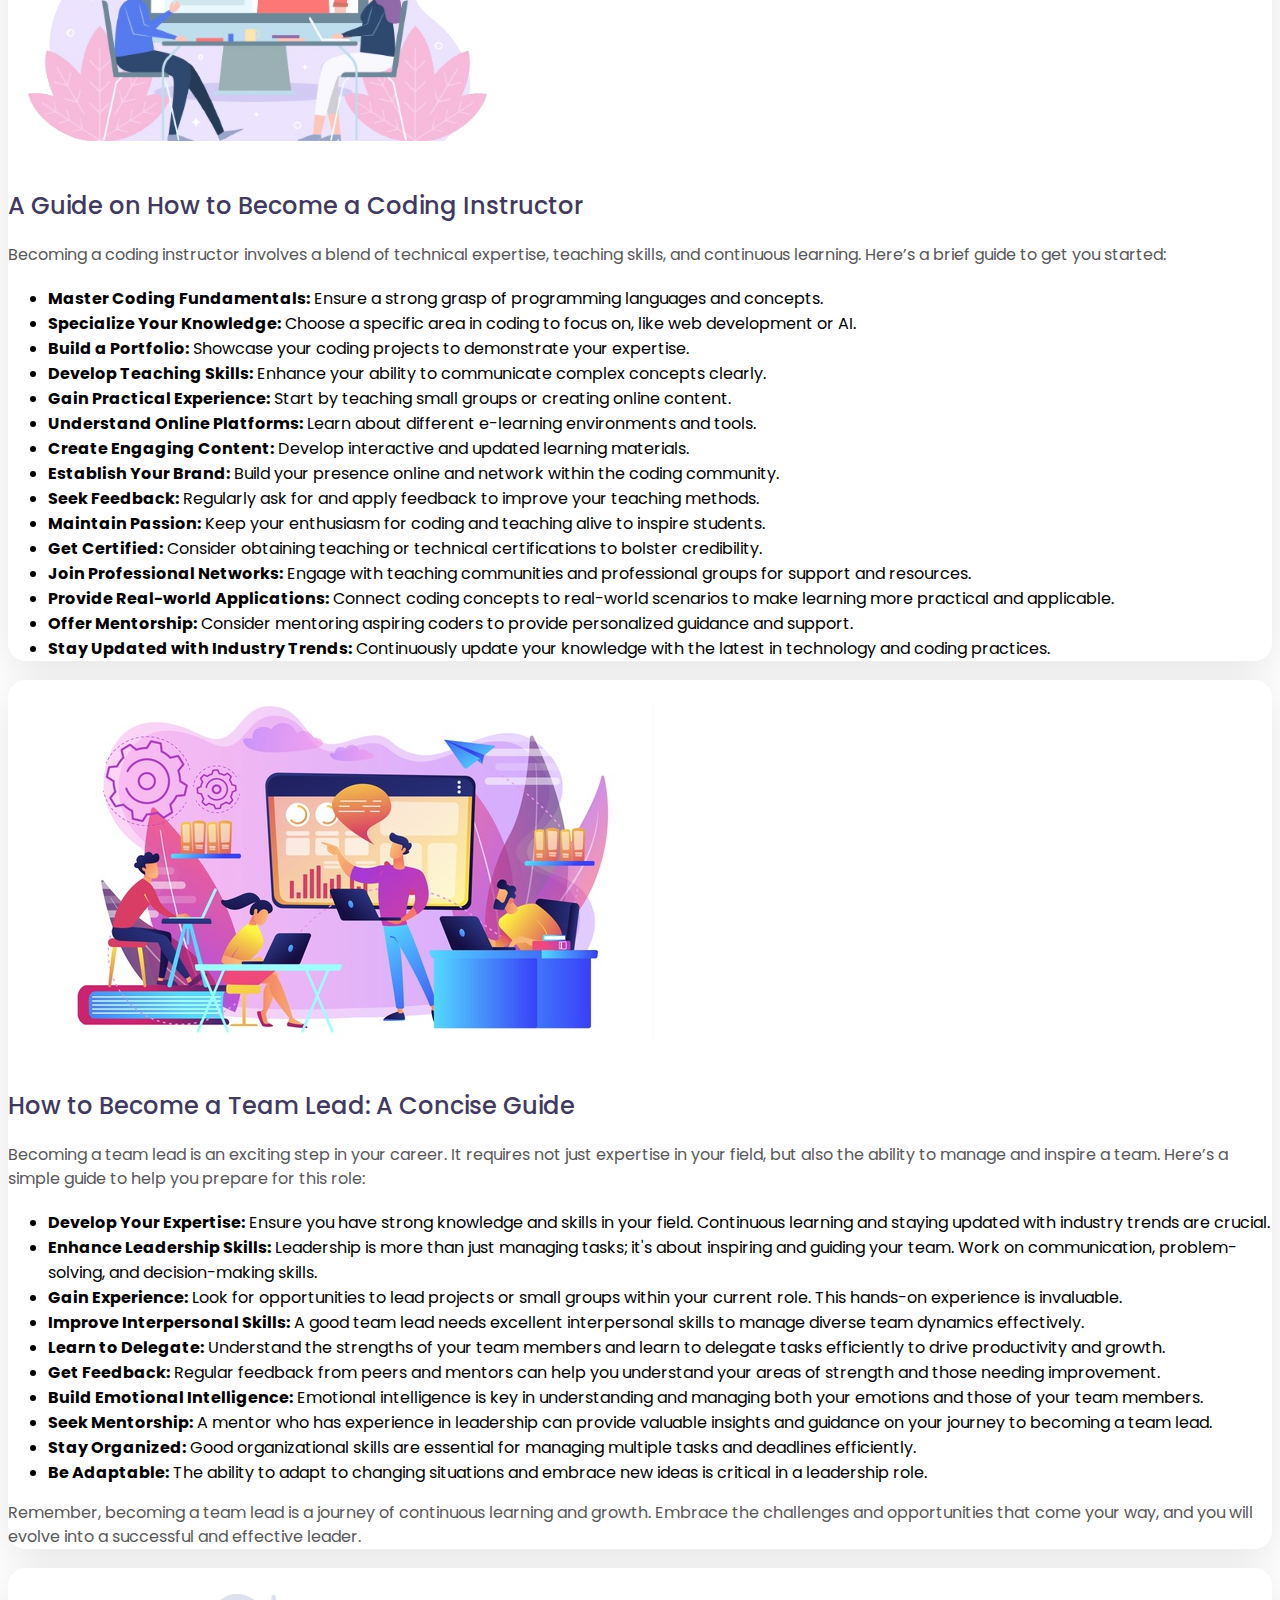
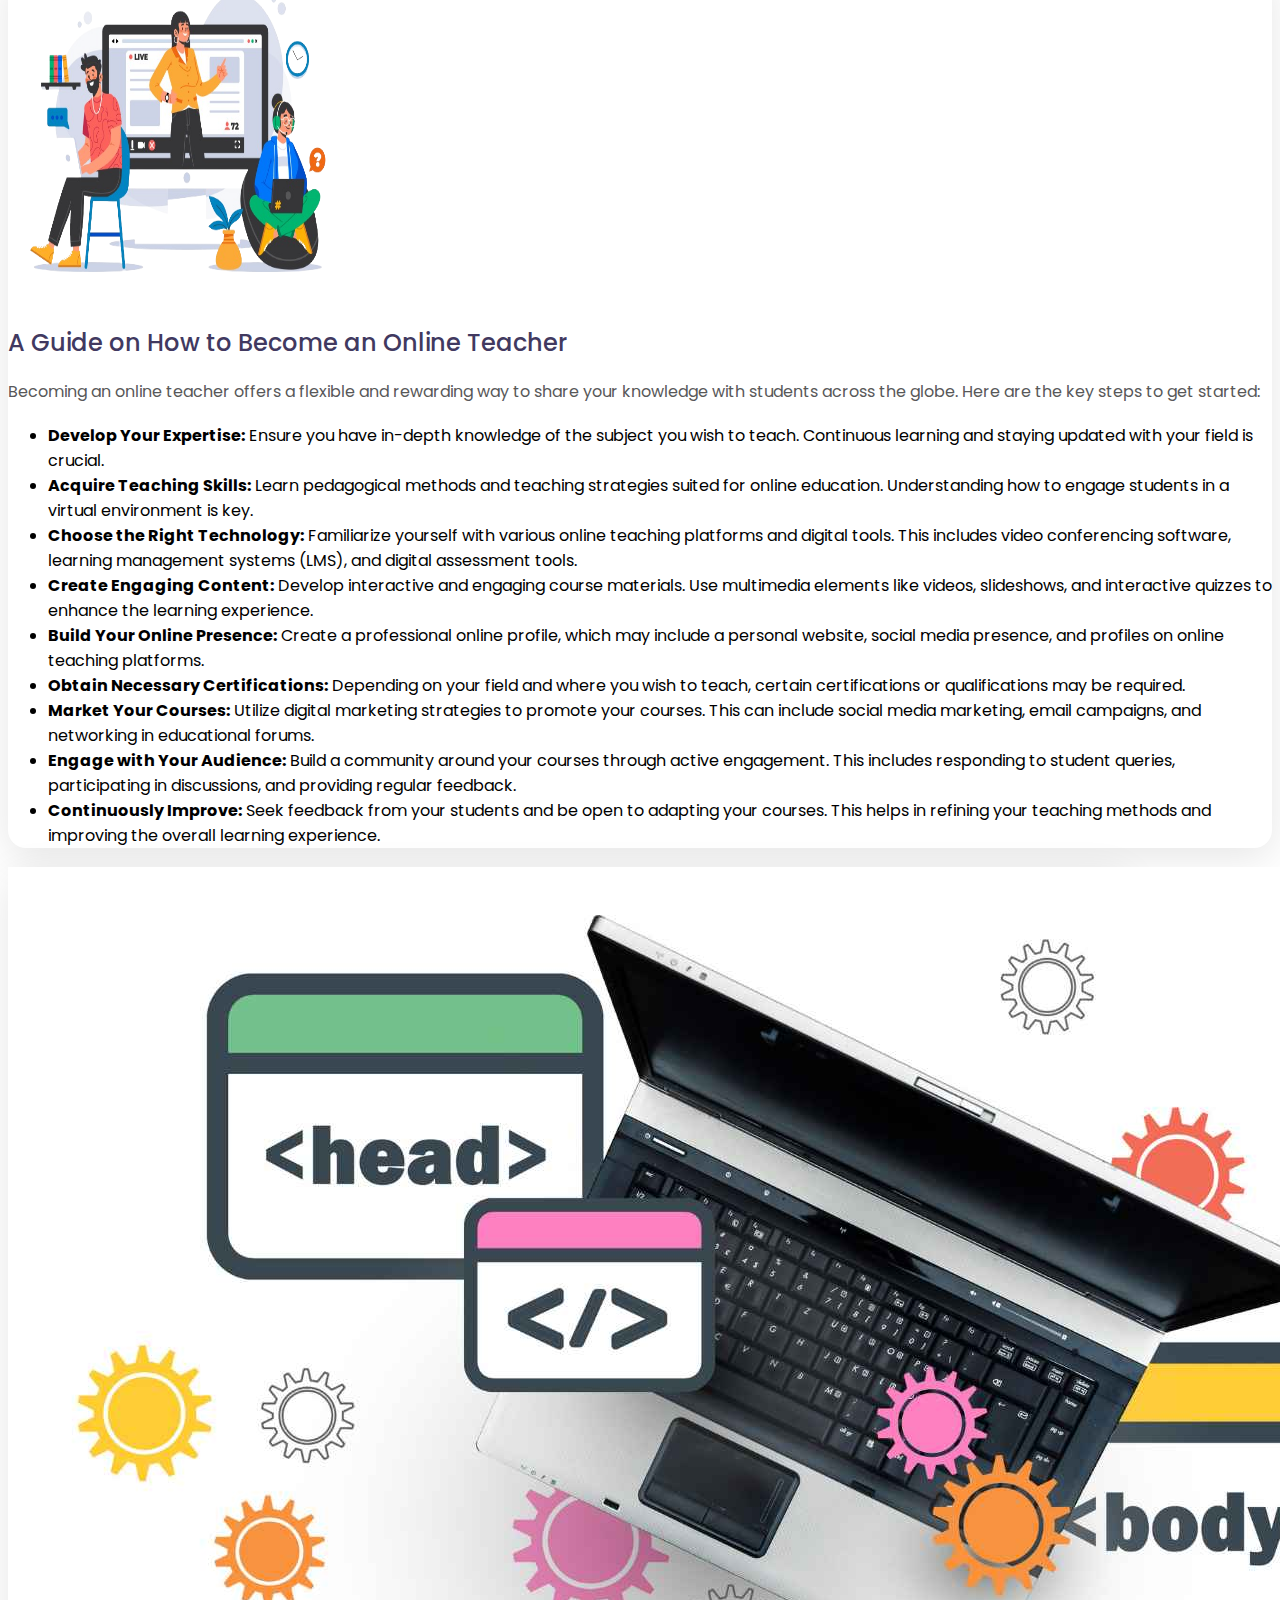
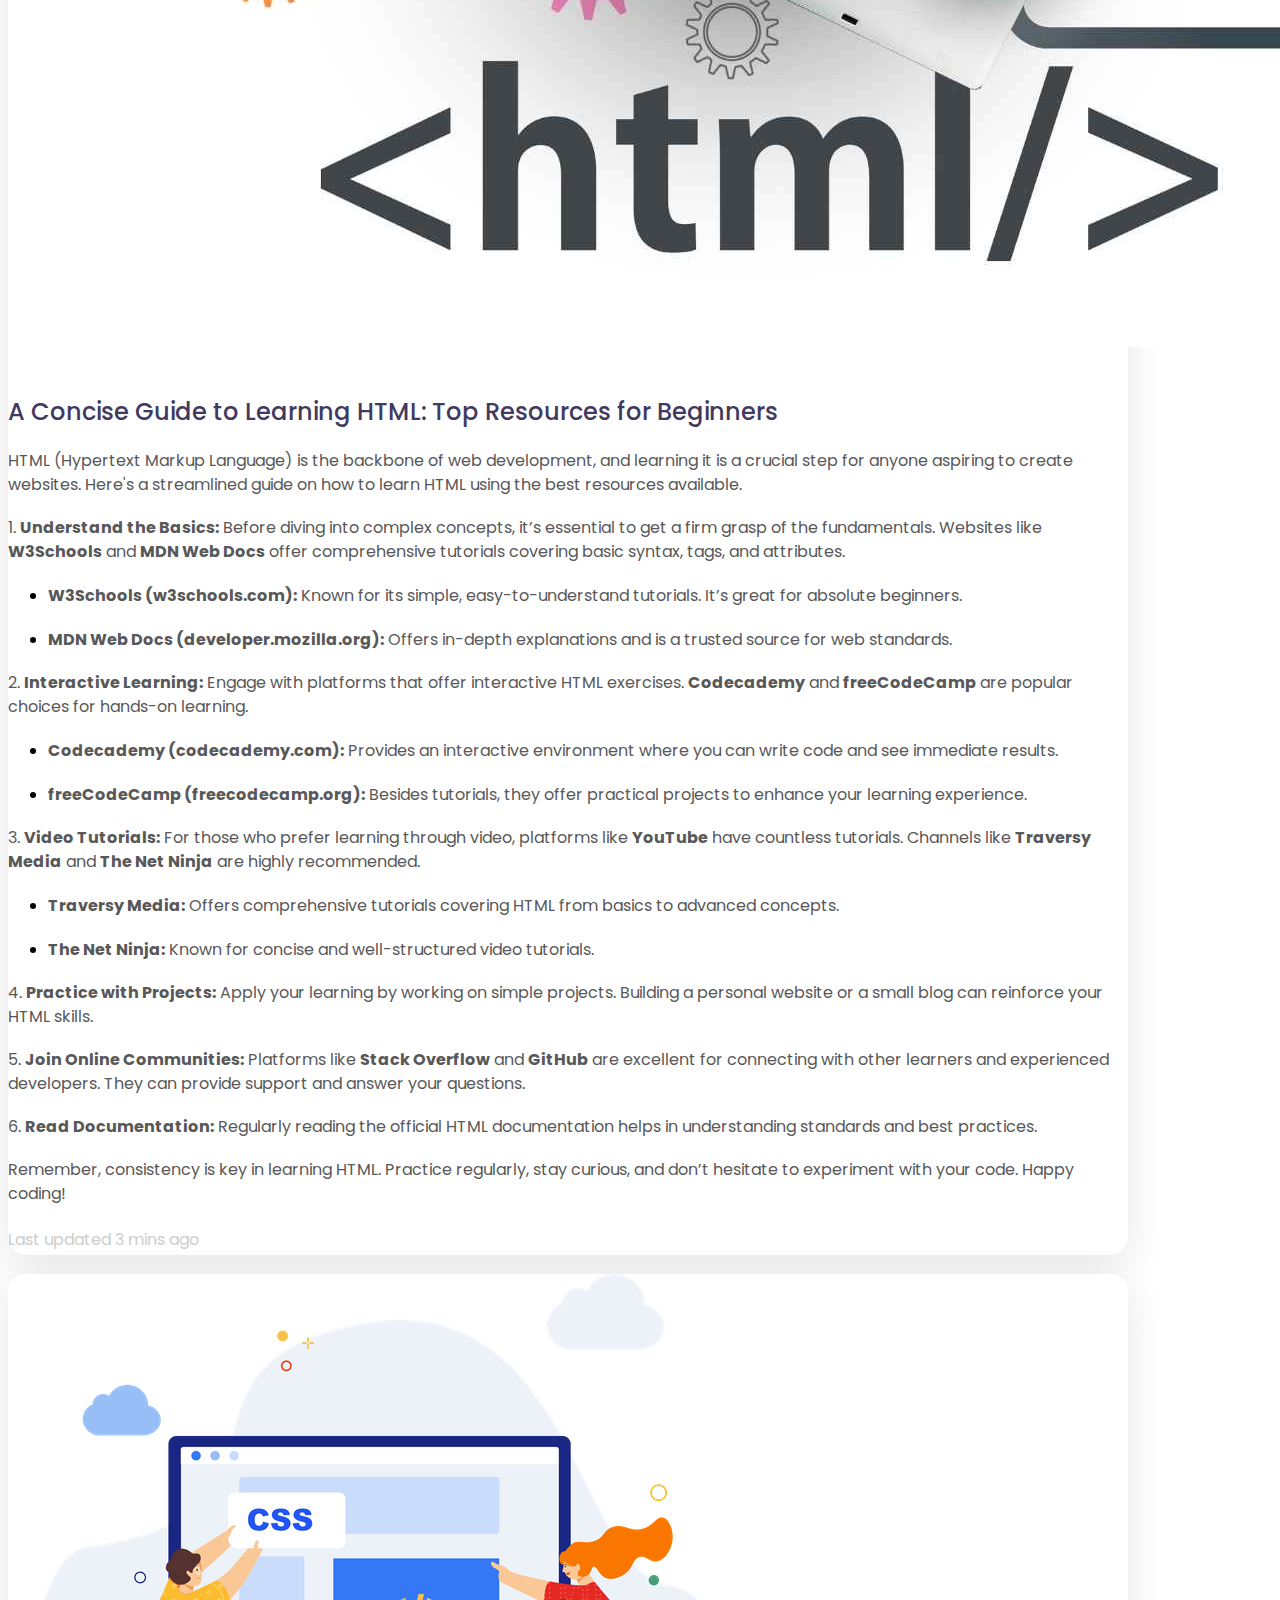
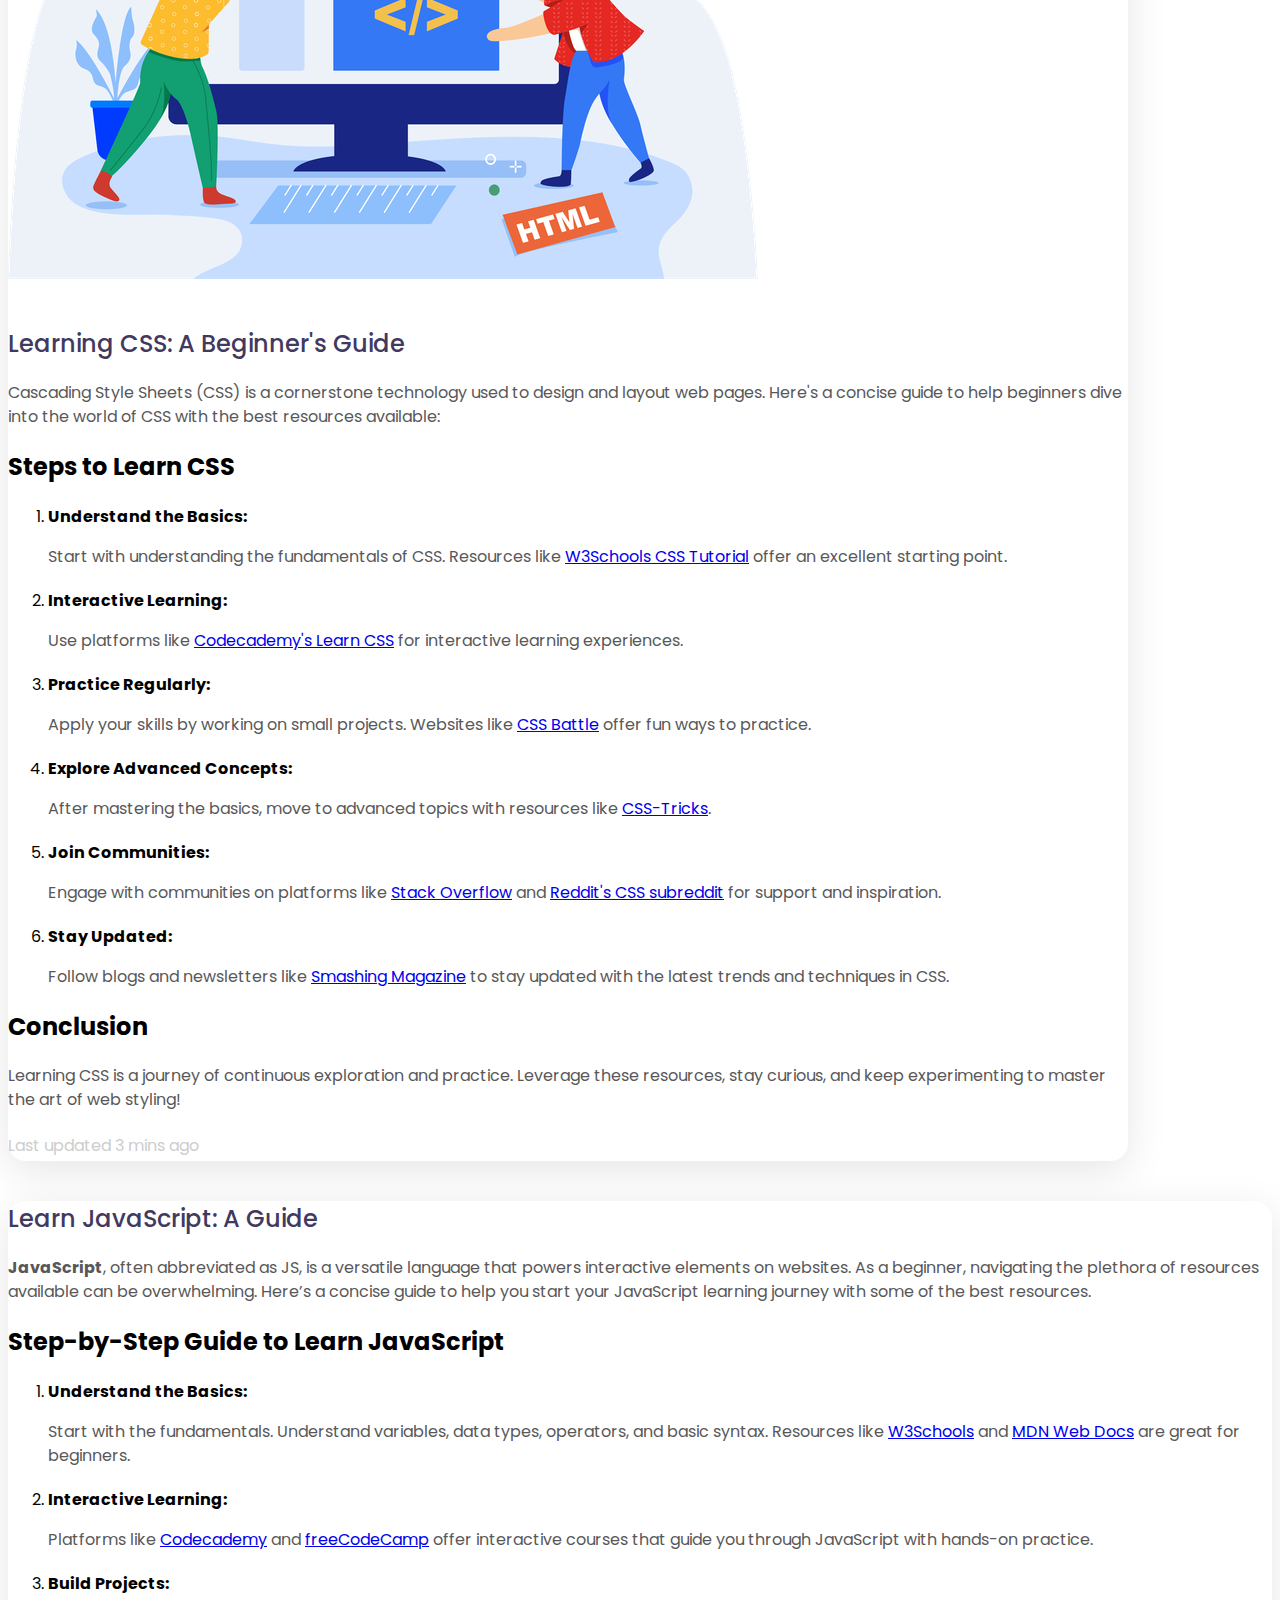
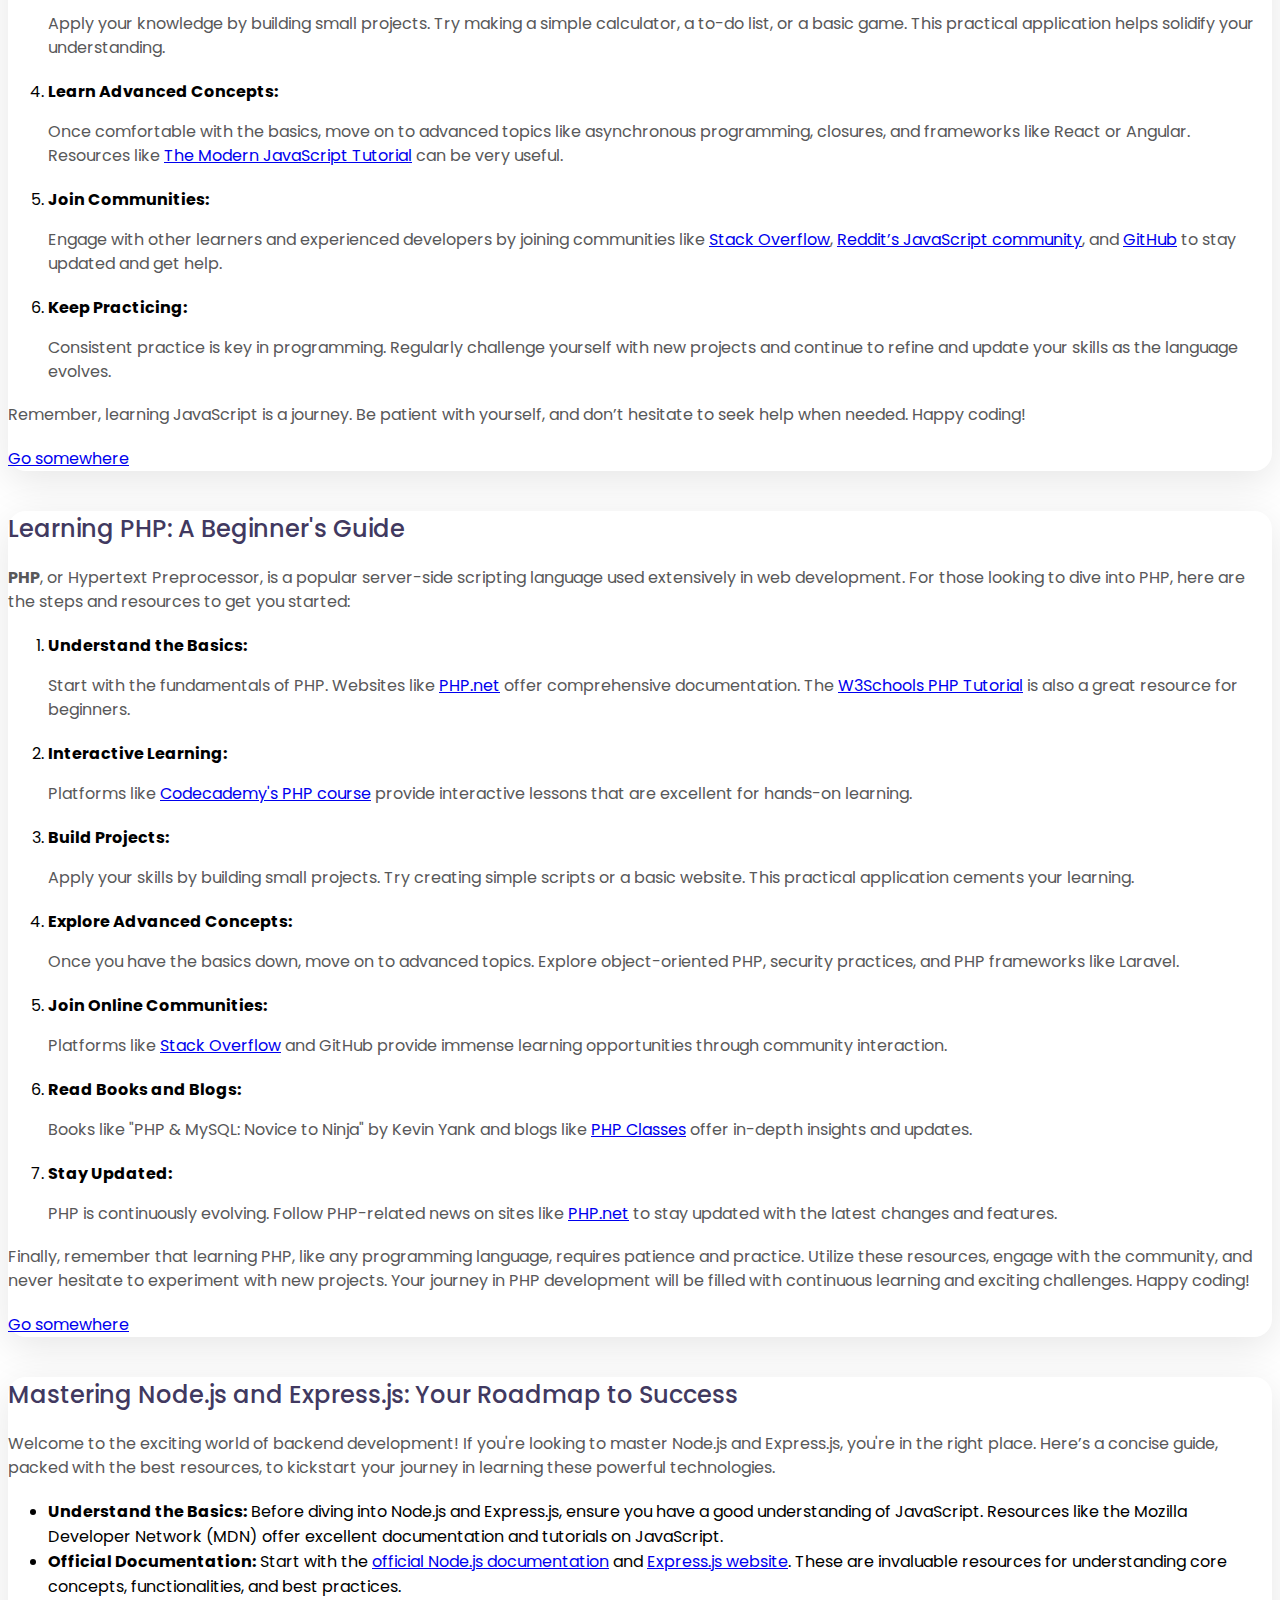
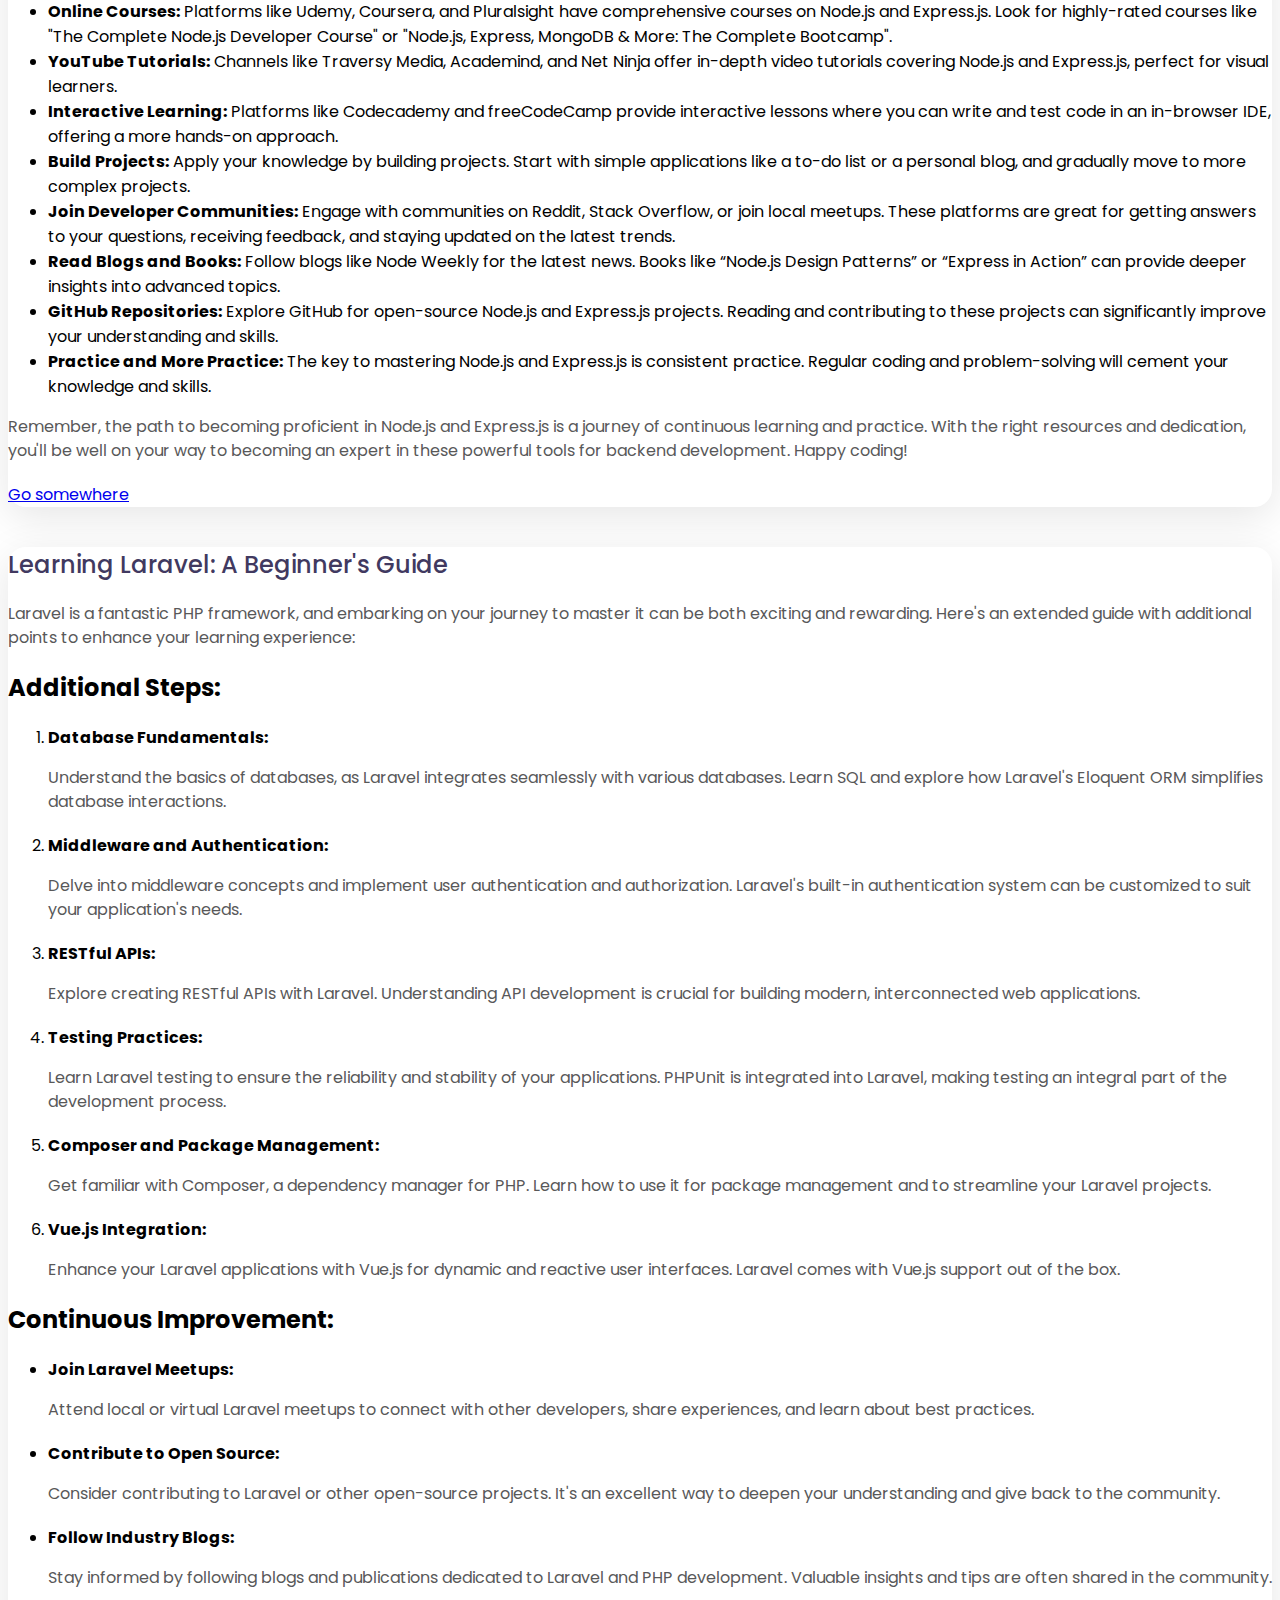
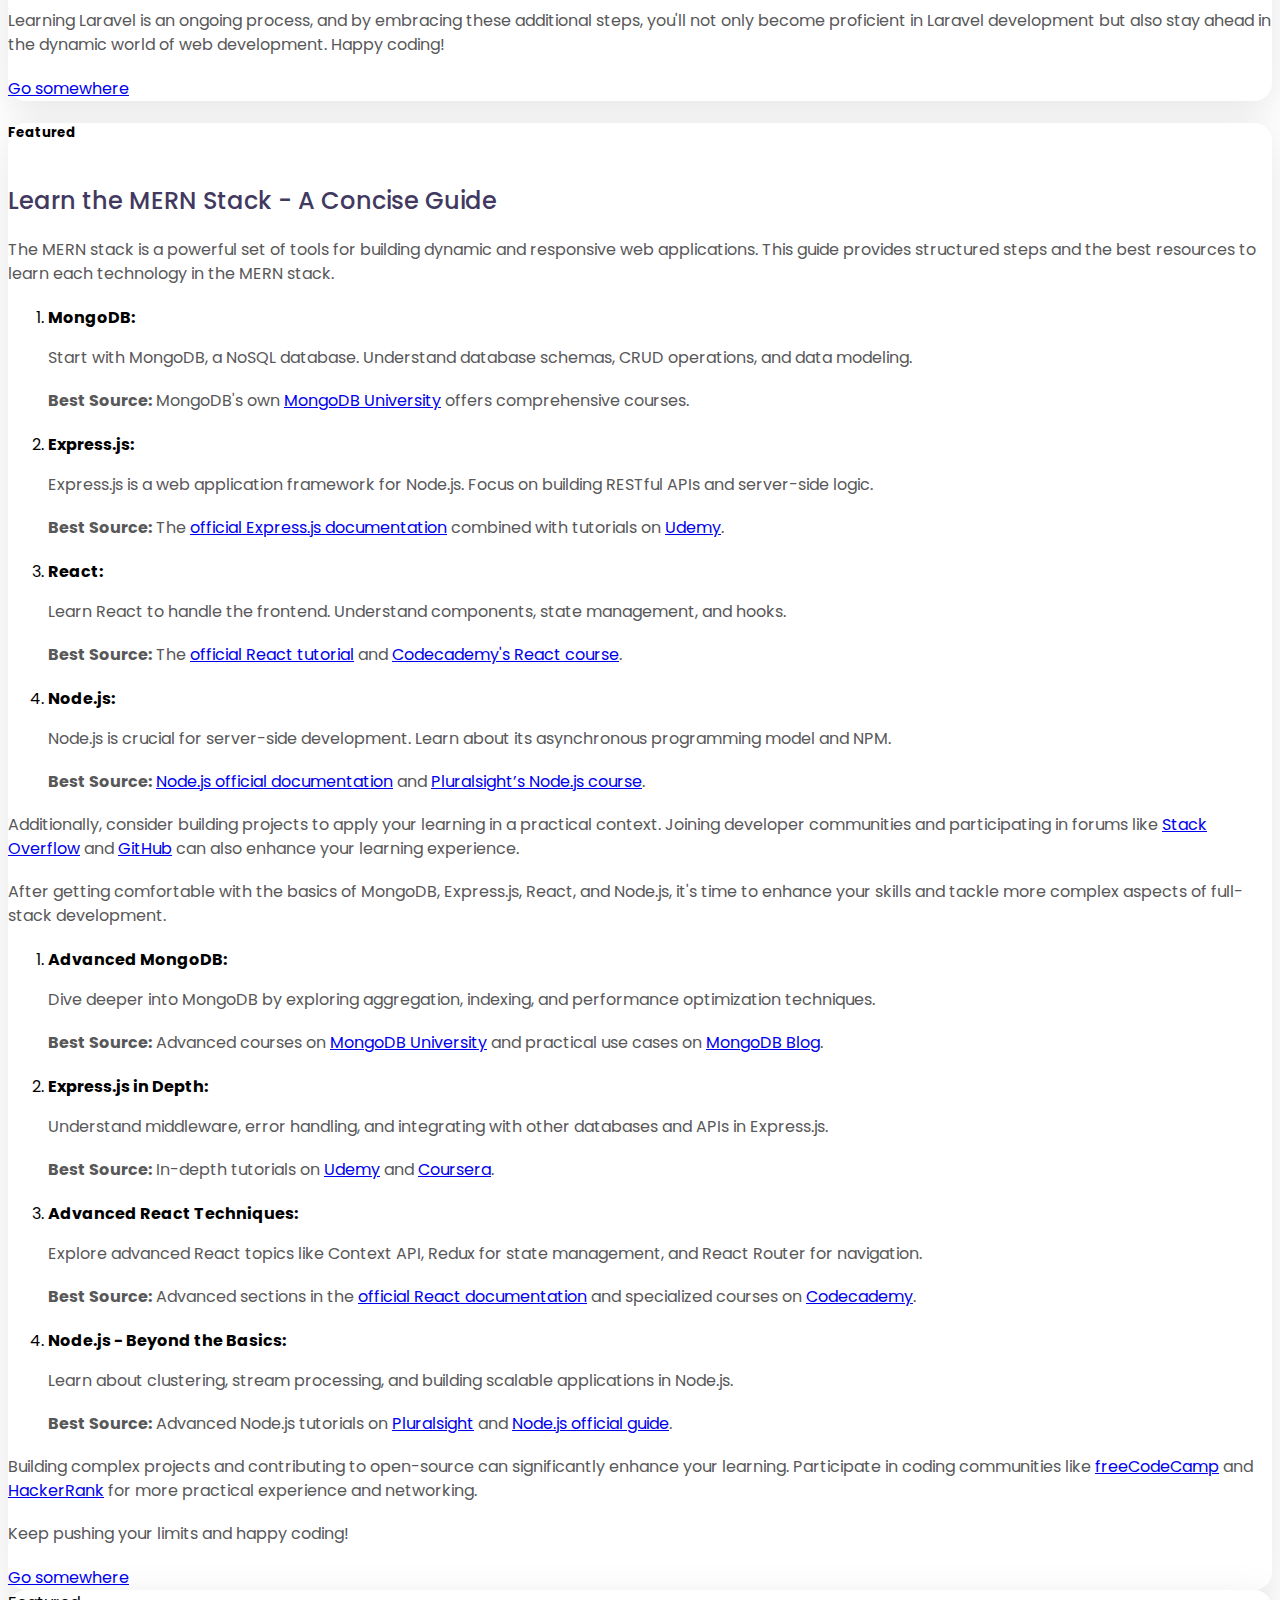
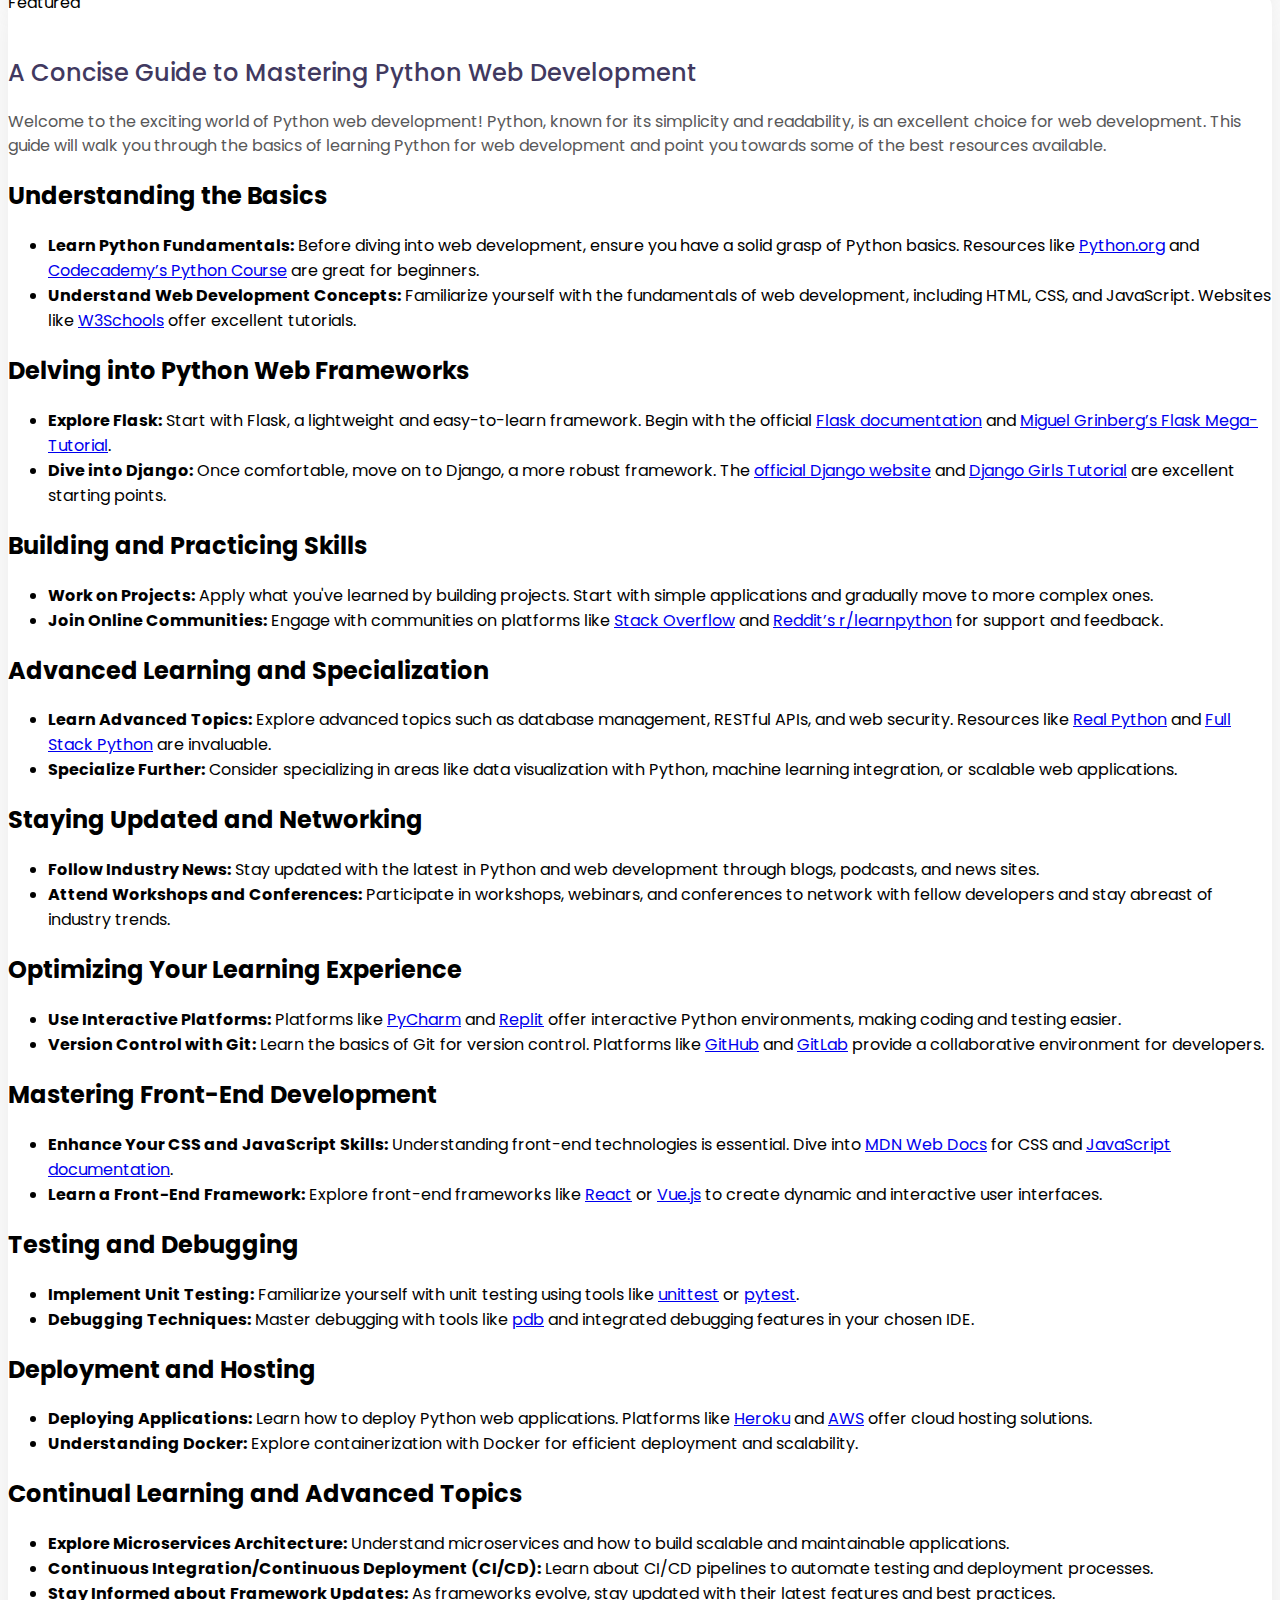
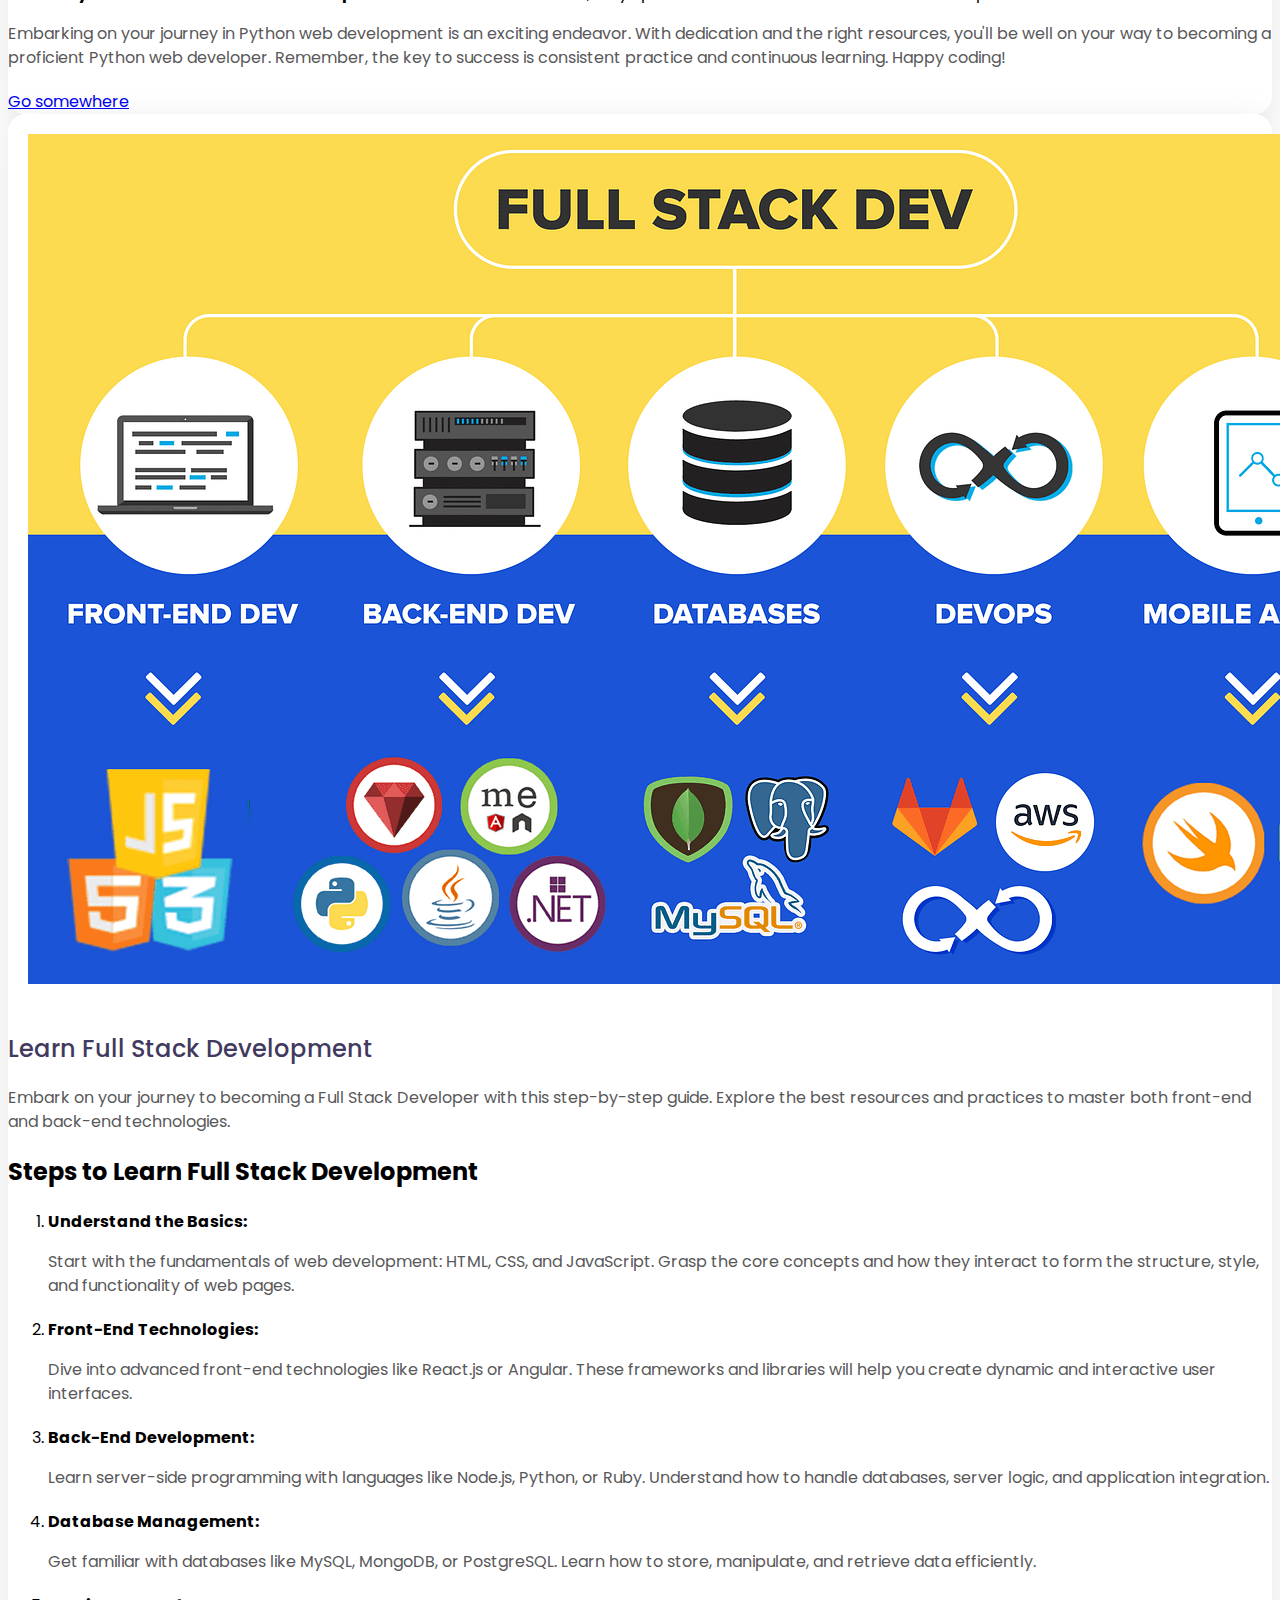
<file: Blog.html>
<!DOCTYPE html>
<html lang="en">
<head>
    <meta charset="UTF-8">
    <meta name="viewport" content="width=device-width, initial-scale=1.0">
    <title>Code Gurukul - Blogs</title>
    <link rel="icon" type="images/png" href="images/logo1-removebg-preview.png"/>
    <link rel="stylesheet" href="https://stackpath.bootstrapcdn.com/bootstrap/4.5.0/css/bootstrap.min.css" integrity="sha384-9aIt2nRpC12Uk9gS9baDl411NQApFmC26EwAOH8WgZl5MYYxFfc+NcPb1dKGj7Sk" crossorigin="anonymous">   
    <link href="https://fonts.googleapis.com/css2?family=Poppins:ital,wght@0,100;0,200;0,300;0,400;0,500;0,600;0,700;0,800;0,900;1,100;1,200;1,300;1,400;1,500;1,600;1,700;1,800;1,900&display=swap" rel="stylesheet">  
    <link rel="stylesheet" href="style.css">  
</head>
<body>
    <!--
    ===================
        NAVIGATION
    ===================
    -->
    <header class="nav-scroll fixed-top mh-xss-mobile-nav">
        <div class="container">
            <nav class="navbar navbar-expand-lg navbar-light">
                <a class="navbar-brand" href="#">
                    <img src="images/logo.svg" alt="">
                </a>
                <button class="navbar-toggler" type="button" data-toggle="collapse" data-target="#navbarNav" aria-controls="navbarNav" aria-expanded="false" aria-label="Toggle navigation">
                    <span class="navbar-toggler-icon"></span>
                </button>
                <div class="collapse navbar-collapse" id="navbarNav">
                    <ul class="navbar-nav ml-auto">
                        <li class="nav-item active">
                            <a class="nav-link" href="index.html">Home <span class="sr-only">(current)</span></a>
                        </li>
                        <li class="nav-item">
                            <a class="nav-link" href="index.html#course">Course</a>
                        </li>
                        <li class="nav-item">
                            <a class="nav-link" href="index.html#others">Others</a>
                        </li>
                        <li class="nav-item">
                            <a class="nav-link" href="index.html#topics">Topics</a>
                        </li>
                        <li class="nav-item">
                            <a class="nav-link nav-btn" href="#subscribe">Sign In</a>
                        </li>                            
                    </ul>
                </div>
            </nav>
        </div>
    </header>
    <br>
    <br>
     <div class="container mt-5">
    <div class="row row-cols-1 row-cols-md-2 g-4 mt-3">
        <div class="col">
          <div class="card">
            <img src="images/picture/header-image.png" class="card-img-top" alt="...">
            <div class="card-body">
              <h5 class="card-title">A Guide on How to Become a Coding Instructor</h5>
              <p class="card-text"><p>Follow these steps to embark on a journey as a coding instructor:</p>
              <ul>
                  <li><b>Deepen Your Coding Knowledge:</b> Ensure you have a strong grasp of coding principles and languages. Regularly update your skills to keep pace with the ever-evolving tech landscape.</li>
                  <li><b>Identify Your Specialty:</b> Coding covers many areas, from web development to data science. Find your niche to focus your teaching expertise.</li>
                  <li><b>Create a Portfolio:</b> Build a collection of your work on platforms like GitHub. This showcases your skills and projects, lending credibility to your teaching abilities.</li>
                  <li><b>Develop Teaching Skills:</b> Being a great coder doesn't automatically make you a great teacher. Work on clear communication and understand different learning styles to effectively impart knowledge.</li>
                  <li><b>Gain Experience:</b> Start by offering free workshops, online tutorials, or volunteering to teach. This builds your confidence and hones your teaching approach.</li>
                  <li><b>Learn Online Teaching Tools:</b> Familiarize yourself with online learning platforms and tools, as digital education is a significant part of modern teaching.</li>
                  <li><b>Design Engaging Content:</b> Create diverse and interactive course materials to engage students. Include real-world projects to enhance learning.</li>
                  <li><b>Build Your Brand:</b> Use social media, blogging, or professional networking to establish yourself in the field. A strong personal brand attracts students and opportunities.</li>
                  <li><b>Seek Feedback:</b> Always be open to feedback and willing to adapt your methods. This helps improve your teaching and ensures your students get the best learning experience.</li>
                  <li><b>Stay Passionate:</b> Your enthusiasm for coding and teaching will be the key to your success. Keep the passion alive to inspire your students.</li>
              </ul></p>
            </div>
          </div>
        </div>
        <div class="col">
          <div class="card">
            <img src="images/picture/EXPERT_TRAINERS-removebg-preview (1).png" class="card-img-top" height="344px"  alt="...">
            <div class="card-body">
              <h5 class="card-title">A Guide on How to Become a Coding Instructor</h5>
              <p class="card-text"><p>Becoming a coding instructor involves a blend of technical expertise, teaching skills, and continuous learning. Here’s a brief guide to get you started:</p>
              <ul>
                  <li><b>Master Coding Fundamentals:</b> Ensure a strong grasp of programming languages and concepts.</li>
                  <li><b>Specialize Your Knowledge:</b> Choose a specific area in coding to focus on, like web development or AI.</li>
                  <li><b>Build a Portfolio:</b> Showcase your coding projects to demonstrate your expertise.</li>
                  <li><b>Develop Teaching Skills:</b> Enhance your ability to communicate complex concepts clearly.</li>
                  <li><b>Gain Practical Experience:</b> Start by teaching small groups or creating online content.</li>
                  <li><b>Understand Online Platforms:</b> Learn about different e-learning environments and tools.</li>
                  <li><b>Create Engaging Content:</b> Develop interactive and updated learning materials.</li>
                  <li><b>Establish Your Brand:</b> Build your presence online and network within the coding community.</li>
                  <li><b>Seek Feedback:</b> Regularly ask for and apply feedback to improve your teaching methods.</li>
                  <li><b>Maintain Passion:</b> Keep your enthusiasm for coding and teaching alive to inspire students.</li>
                  <li><b>Get Certified:</b> Consider obtaining teaching or technical certifications to bolster credibility.</li>
                  <li><b>Join Professional Networks:</b> Engage with teaching communities and professional groups for support and resources.</li>
                  <li><b>Provide Real-world Applications:</b> Connect coding concepts to real-world scenarios to make learning more practical and applicable.</li>
                  <li><b>Offer Mentorship:</b> Consider mentoring aspiring coders to provide personalized guidance and support.</li>
                  <li><b>Stay Updated with Industry Trends:</b> Continuously update your knowledge with the latest in technology and coding practices.</li>
              </ul></p>
            </div>
          </div>
        </div>
        
        
        <div class="col mt-3">
          <div class="card">
            <img src="images/picture/download3.png" class="card-img-top" alt="...">
            <div class="card-body">
              <h5 class="card-title">How to Become a Team Lead: A Concise Guide</h5>
              <p class="card-text"><p>Becoming a team lead is an exciting step in your career. It requires not just expertise in your field, but also the ability to manage and inspire a team. Here’s a simple guide to help you prepare for this role:</p>
    
              <ul>
                  <li><b>Develop Your Expertise:</b> Ensure you have strong knowledge and skills in your field. Continuous learning and staying updated with industry trends are crucial.</li>
                  <li><b>Enhance Leadership Skills:</b> Leadership is more than just managing tasks; it's about inspiring and guiding your team. Work on communication, problem-solving, and decision-making skills.</li>
                  <li><b>Gain Experience:</b> Look for opportunities to lead projects or small groups within your current role. This hands-on experience is invaluable.</li>
                  <li><b>Improve Interpersonal Skills:</b> A good team lead needs excellent interpersonal skills to manage diverse team dynamics effectively.</li>
                  <li><b>Learn to Delegate:</b> Understand the strengths of your team members and learn to delegate tasks efficiently to drive productivity and growth.</li>
                  <li><b>Get Feedback:</b> Regular feedback from peers and mentors can help you understand your areas of strength and those needing improvement.</li>
                  <li><b>Build Emotional Intelligence:</b> Emotional intelligence is key in understanding and managing both your emotions and those of your team members.</li>
                  <li><b>Seek Mentorship:</b> A mentor who has experience in leadership can provide valuable insights and guidance on your journey to becoming a team lead.</li>
                  <li><b>Stay Organized:</b> Good organizational skills are essential for managing multiple tasks and deadlines efficiently.</li>
                  <li><b>Be Adaptable:</b> The ability to adapt to changing situations and embrace new ideas is critical in a leadership role.</li>
              </ul>
          
              <p>Remember, becoming a team lead is a journey of continuous learning and growth. Embrace the challenges and opportunities that come your way, and you will evolve into a successful and effective leader.</p></p>
            </div>
          </div>
        </div>
        <div class="col mt-3">
          <div class="card">
            <img src="images/picture/Slider_2-01-removebg-preview.png" class="card-img-top" height="290px" width="300px" alt="...">
            <div class="card-body">
              <h5 class="card-title">A Guide on How to Become an Online Teacher</h5>
              <p class="card-text"><p>Becoming an online teacher offers a flexible and rewarding way to share your knowledge with students across the globe. Here are the key steps to get started:</p>

              <ul>
                  <li><b>Develop Your Expertise:</b> Ensure you have in-depth knowledge of the subject you wish to teach. Continuous learning and staying updated with your field is crucial.</li>
                  <li><b>Acquire Teaching Skills:</b> Learn pedagogical methods and teaching strategies suited for online education. Understanding how to engage students in a virtual environment is key.</li>
                  <li><b>Choose the Right Technology:</b> Familiarize yourself with various online teaching platforms and digital tools. This includes video conferencing software, learning management systems (LMS), and digital assessment tools.</li>
                  <li><b>Create Engaging Content:</b> Develop interactive and engaging course materials. Use multimedia elements like videos, slideshows, and interactive quizzes to enhance the learning experience.</li>
                  <li><b>Build Your Online Presence:</b> Create a professional online profile, which may include a personal website, social media presence, and profiles on online teaching platforms.</li>
                  <li><b>Obtain Necessary Certifications:</b> Depending on your field and where you wish to teach, certain certifications or qualifications may be required.</li>
                  <li><b>Market Your Courses:</b> Utilize digital marketing strategies to promote your courses. This can include social media marketing, email campaigns, and networking in educational forums.</li>
                  <li><b>Engage with Your Audience:</b> Build a community around your courses through active engagement. This includes responding to student queries, participating in discussions, and providing regular feedback.</li>
                  <li><b>Continuously Improve:</b> Seek feedback from your students and be open to adapting your courses. This helps in refining your teaching methods and improving the overall learning experience.</li>
              </ul>
          
              </p>
            </div>
          </div>
        </div>
      </div>
     </div>
    


     <div class="container mt-3">
    
        <div class="card mb-3" style="max-width: 1120px;">
            <div class="row g-0">
              <div class="col-md-4">
                <img src="images/picture/HTML.jpg" class="img-fluid rounded-start mt-5" alt="..." >
              </div>
              <div class="col-md-8">
                <div class="card-body">
                  <h5 class="card-title">A Concise Guide to Learning HTML: Top Resources for Beginners</h5>
                  <p class="card-text"><p>HTML (Hypertext Markup Language) is the backbone of web development, and learning it is a crucial step for anyone aspiring to create websites. Here's a streamlined guide on how to learn HTML using the best resources available.</p>
                  <p>1. <b>Understand the Basics:</b> Before diving into complex concepts, it’s essential to get a firm grasp of the fundamentals. Websites like <b>W3Schools</b> and <b>MDN Web Docs</b> offer comprehensive tutorials covering basic syntax, tags, and attributes.</p>
                  <ul>
                      <li><p><b>W3Schools (w3schools.com):</b> Known for its simple, easy-to-understand tutorials. It’s great for absolute beginners.</p></li>
                      <li><p><b>MDN Web Docs (developer.mozilla.org):</b> Offers in-depth explanations and is a trusted source for web standards.</p></li>
                  </ul>
                  <p>2. <b>Interactive Learning:</b> Engage with platforms that offer interactive HTML exercises. <b>Codecademy</b> and <b>freeCodeCamp</b> are popular choices for hands-on learning.</p>
                  <ul>
                      <li><p><b>Codecademy (codecademy.com):</b> Provides an interactive environment where you can write code and see immediate results.</p></li>
                      <li><p><b>freeCodeCamp (freecodecamp.org):</b> Besides tutorials, they offer practical projects to enhance your learning experience.</p></li>
                  </ul>
                  <p>3. <b>Video Tutorials:</b> For those who prefer learning through video, platforms like <b>YouTube</b> have countless tutorials. Channels like <b>Traversy Media</b> and <b>The Net Ninja</b> are highly recommended.</p>
                  <ul>
                      <li><p><b>Traversy Media:</b> Offers comprehensive tutorials covering HTML from basics to advanced concepts.</p></li>
                      <li><p><b>The Net Ninja:</b> Known for concise and well-structured video tutorials.</p></li>
                  </ul>
                  <p>4. <b>Practice with Projects:</b> Apply your learning by working on simple projects. Building a personal website or a small blog can reinforce your HTML skills.</p>
                  <p>5. <b>Join Online Communities:</b> Platforms like <b>Stack Overflow</b> and <b>GitHub</b> are excellent for connecting with other learners and experienced developers. They can provide support and answer your questions.</p>
                  <p>6. <b>Read Documentation:</b> Regularly reading the official HTML documentation helps in understanding standards and best practices.</p>
                  <p>Remember, consistency is key in learning HTML. Practice regularly, stay curious, and don’t hesitate to experiment with your code. Happy coding!</p></p>
                  <p class="card-text"><small class="text-body-secondary">Last updated 3 mins ago</small></p>
                </div>
              </div>
              </div>
          </div>
    </div>

     <div class="container mt-3">
    
        <div class="card mb-3" style="max-width: 1120px;">
            <div class="row g-0">
              <div class="col-md-4">
                <img src="images/picture/html_css.png" class="img-fluid rounded-start" alt="...">
              </div>
              <div class="col-md-8">
                <div class="card-body">
                  <h5 class="card-title">Learning CSS: A Beginner's Guide</h5>
                  <p class="card-text"><p>Cascading Style Sheets (CSS) is a cornerstone technology used to design and layout web pages. Here's a concise guide to help beginners dive into the world of CSS with the best resources available:</p>
    
                  <h2>Steps to Learn CSS</h2>
                  <ol>
                      <li>
                          <b>Understand the Basics:</b>
                          <p>Start with understanding the fundamentals of CSS. Resources like <a href="https://www.w3schools.com/css/">W3Schools CSS Tutorial</a> offer an excellent starting point.</p>
                      </li>
                      <li>
                          <b>Interactive Learning:</b>
                          <p>Use platforms like <a href="https://www.codecademy.com/learn/learn-css">Codecademy's Learn CSS</a> for interactive learning experiences.</p>
                      </li>
                      <li>
                          <b>Practice Regularly:</b>
                          <p>Apply your skills by working on small projects. Websites like <a href="https://cssbattle.dev/">CSS Battle</a> offer fun ways to practice.</p>
                      </li>
                      <li>
                          <b>Explore Advanced Concepts:</b>
                          <p>After mastering the basics, move to advanced topics with resources like <a href="https://css-tricks.com/">CSS-Tricks</a>.</p>
                      </li>
                      <li>
                          <b>Join Communities:</b>
                          <p>Engage with communities on platforms like <a href="https://stackoverflow.com/">Stack Overflow</a> and <a href="https://www.reddit.com/r/css/">Reddit's CSS subreddit</a> for support and inspiration.</p>
                      </li>
                      <li>
                          <b>Stay Updated:</b>
                          <p>Follow blogs and newsletters like <a href="https://www.smashingmagazine.com/">Smashing Magazine</a> to stay updated with the latest trends and techniques in CSS.</p>
                      </li>
                  </ol>
              
                  <h2>Conclusion</h2>
                  <p>Learning CSS is a journey of continuous exploration and practice. Leverage these resources, stay curious, and keep experimenting to master the art of web styling!</p></p>
                  <p class="card-text"><small class="text-body-secondary">Last updated 3 mins ago</small></p>
                </div>
              </div>
            </div>
          </div>
    </div>


    <div class="container">

        <div class="row">
            <div class="col-sm-6 mb-3 mb-sm-0">
              <div class="card">
                <div class="card-body">
                  <h5 class="card-title">Learn JavaScript: A Guide</h5>
                  <p class="card-text"><p><b>JavaScript</b>, often abbreviated as JS, is a versatile language that powers interactive elements on websites. As a beginner, navigating the plethora of resources available can be overwhelming. Here’s a concise guide to help you start your JavaScript learning journey with some of the best resources.</p>

                  <h2>Step-by-Step Guide to Learn JavaScript</h2>
                  
                  <ol>
                      <li>
                          <b>Understand the Basics:</b>
                          <p>Start with the fundamentals. Understand variables, data types, operators, and basic syntax. Resources like <a href="https://www.w3schools.com/js/">W3Schools</a> and <a href="https://developer.mozilla.org/en-US/docs/Web/JavaScript/Guide">MDN Web Docs</a> are great for beginners.</p>
                      </li>
                      
                      <li>
                          <b>Interactive Learning:</b>
                          <p>Platforms like <a href="https://www.codecademy.com/learn/introduction-to-javascript">Codecademy</a> and <a href="https://www.freecodecamp.org/">freeCodeCamp</a> offer interactive courses that guide you through JavaScript with hands-on practice.</p>
                      </li>
                      
                      <li>
                          <b>Build Projects:</b>
                          <p>Apply your knowledge by building small projects. Try making a simple calculator, a to-do list, or a basic game. This practical application helps solidify your understanding.</p>
                      </li>
                      
                      <li>
                          <b>Learn Advanced Concepts:</b>
                          <p>Once comfortable with the basics, move on to advanced topics like asynchronous programming, closures, and frameworks like React or Angular. Resources like <a href="https://javascript.info/">The Modern JavaScript Tutorial</a> can be very useful.</p>
                      </li>
                      
                      <li>
                          <b>Join Communities:</b>
                          <p>Engage with other learners and experienced developers by joining communities like <a href="https://stackoverflow.com/">Stack Overflow</a>, <a href="https://www.reddit.com/r/javascript/">Reddit’s JavaScript community</a>, and <a href="https://github.com/">GitHub</a> to stay updated and get help.</p>
                      </li>
                      
                      <li>
                          <b>Keep Practicing:</b>
                          <p>Consistent practice is key in programming. Regularly challenge yourself with new projects and continue to refine and update your skills as the language evolves.</p>
                      </li>
                  </ol>
              
                  <p>Remember, learning JavaScript is a journey. Be patient with yourself, and don’t hesitate to seek help when needed. Happy coding!</p></p>
                  <a href="#" class="btn btn-primary">Go somewhere</a>
                </div>
              </div>
            </div>
            <div class="col-sm-6">
              <div class="card">
                <div class="card-body">
                  <h5 class="card-title">Learning PHP: A Beginner's Guide</h5>
                  <p class="card-text"><p><b>PHP</b>, or Hypertext Preprocessor, is a popular server-side scripting language used extensively in web development. For those looking to dive into PHP, here are the steps and resources to get you started:</p>

                  <ol>
                      <li>
                          <b>Understand the Basics:</b>
                          <p>Start with the fundamentals of PHP. Websites like <a href="https://www.php.net/manual/en/langref.php">PHP.net</a> offer comprehensive documentation. The <a href="https://www.w3schools.com/php/">W3Schools PHP Tutorial</a> is also a great resource for beginners.</p>
                      </li>
                      <li>
                          <b>Interactive Learning:</b>
                          <p>Platforms like <a href="https://www.codecademy.com/learn/learn-php">Codecademy's PHP course</a> provide interactive lessons that are excellent for hands-on learning.</p>
                      </li>
                      <li>
                          <b>Build Projects:</b>
                          <p>Apply your skills by building small projects. Try creating simple scripts or a basic website. This practical application cements your learning.</p>
                      </li>
                      <li>
                          <b>Explore Advanced Concepts:</b>
                          <p>Once you have the basics down, move on to advanced topics. Explore object-oriented PHP, security practices, and PHP frameworks like Laravel.</p>
                      </li>
                      <li>
                          <b>Join Online Communities:</b>
                          <p>Platforms like <a href="https://stackoverflow.com/questions/tagged/php">Stack Overflow</a> and GitHub provide immense learning opportunities through community interaction.</p>
                      </li>
                      <li>
                          <b>Read Books and Blogs:</b>
                          <p>Books like "PHP & MySQL: Novice to Ninja" by Kevin Yank and blogs like <a href="https://www.phpclasses.org/blog/">PHP Classes</a> offer in-depth insights and updates.</p>
                      </li>
                      <li>
                          <b>Stay Updated:</b>
                          <p>PHP is continuously evolving. Follow PHP-related news on sites like <a href="https://www.php.net/">PHP.net</a> to stay updated with the latest changes and features.</p>
                      </li>
                  </ol></p>
                  <p>Finally, remember that learning PHP, like any programming language, requires patience and practice. Utilize these resources, engage with the community, and never hesitate to experiment with new projects. Your journey in PHP development will be filled with continuous learning and exciting challenges. Happy coding!</p>


                  <a href="#" class="btn btn-primary">Go somewhere</a>
                </div>
              </div>
            </div>
          </div>
    </div>

    <div class="container mt-3">

        <div class="row">
            <div class="col-sm-6 mb-3 mb-sm-0">
              <div class="card">
                <div class="card-body">
                  <h5 class="card-title">Mastering Node.js and Express.js: Your Roadmap to Success</h5>
                  <p class="card-text"><p>Welcome to the exciting world of backend development! If you're looking to master Node.js and Express.js, you're in the right place. Here’s a concise guide, packed with the best resources, to kickstart your journey in learning these powerful technologies.</p>
                  <ul>
                      <li><b>Understand the Basics:</b> Before diving into Node.js and Express.js, ensure you have a good understanding of JavaScript. Resources like the Mozilla Developer Network (MDN) offer excellent documentation and tutorials on JavaScript.</li><li><b>Official Documentation:</b> Start with the <a href='https://nodejs.org/en/docs/'>official Node.js documentation</a> and <a href='https://expressjs.com/'>Express.js website</a>. These are invaluable resources for understanding core concepts, functionalities, and best practices.</li>

                      <li><b>Online Courses:</b> Platforms like Udemy, Coursera, and Pluralsight have comprehensive courses on Node.js and Express.js. Look for highly-rated courses like "The Complete Node.js Developer Course" or "Node.js, Express, MongoDB & More: The Complete Bootcamp".</li>
                      
                      <li><b>YouTube Tutorials:</b> Channels like Traversy Media, Academind, and Net Ninja offer in-depth video tutorials covering Node.js and Express.js, perfect for visual learners.</li>
                      
                      <li><b>Interactive Learning:</b> Platforms like Codecademy and freeCodeCamp provide interactive lessons where you can write and test code in an in-browser IDE, offering a more hands-on approach.</li>
                      
                      <li><b>Build Projects:</b> Apply your knowledge by building projects. Start with simple applications like a to-do list or a personal blog, and gradually move to more complex projects.</li>
                      
                      <li><b>Join Developer Communities:</b> Engage with communities on Reddit, Stack Overflow, or join local meetups. These platforms are great for getting answers to your questions, receiving feedback, and staying updated on the latest trends.</li>
                      
                      <li><b>Read Blogs and Books:</b> Follow blogs like Node Weekly for the latest news. Books like “Node.js Design Patterns” or “Express in Action” can provide deeper insights into advanced topics.</li>
                      
                      <li><b>GitHub Repositories:</b> Explore GitHub for open-source Node.js and Express.js projects. Reading and contributing to these projects can significantly improve your understanding and skills.</li>
                      
                      <li><b>Practice and More Practice:</b> The key to mastering Node.js and Express.js is consistent practice. Regular coding and problem-solving will cement your knowledge and skills.</li>
                    </ul>
                    <p>Remember, the path to becoming proficient in Node.js and Express.js is a journey of continuous learning and practice. With the right resources and dedication, you'll be well on your way to becoming an expert in these powerful tools for backend development. Happy coding!</p></p>
                  <a href="#" class="btn btn-primary">Go somewhere</a>
                </div>
              </div>
            </div>
            <div class="col-sm-6">
              <div class="card">
                <div class="card-body">
                  <h5 class="card-title">Learning Laravel: A Beginner's Guide</h5>
                  <p class="card-text"><p>Laravel is a fantastic PHP framework, and embarking on your journey to master it can be both exciting and rewarding. Here's an extended guide with additional points to enhance your learning experience:</p>

                  <h2>Additional Steps:</h2>
                  <ol>
                      <li>
                          <b>Database Fundamentals:</b>
                          <p>Understand the basics of databases, as Laravel integrates seamlessly with various databases. Learn SQL and explore how Laravel's Eloquent ORM simplifies database interactions.</p>
                      </li>
                      <li>
                          <b>Middleware and Authentication:</b>
                          <p>Delve into middleware concepts and implement user authentication and authorization. Laravel's built-in authentication system can be customized to suit your application's needs.</p>
                      </li>
                      <li>
                          <b>RESTful APIs:</b>
                          <p>Explore creating RESTful APIs with Laravel. Understanding API development is crucial for building modern, interconnected web applications.</p>
                      </li>
                      <li>
                          <b>Testing Practices:</b>
                          <p>Learn Laravel testing to ensure the reliability and stability of your applications. PHPUnit is integrated into Laravel, making testing an integral part of the development process.</p>
                      </li>
                      <li>
                          <b>Composer and Package Management:</b>
                          <p>Get familiar with Composer, a dependency manager for PHP. Learn how to use it for package management and to streamline your Laravel projects.</p>
                      </li>
                      <li>
                          <b>Vue.js Integration:</b>
                          <p>Enhance your Laravel applications with Vue.js for dynamic and reactive user interfaces. Laravel comes with Vue.js support out of the box.</p>
                      </li>
                  </ol>
              
                  <h2>Continuous Improvement:</h2>
                  <ul>
                      <li>
                          <b>Join Laravel Meetups:</b>
                          <p>Attend local or virtual Laravel meetups to connect with other developers, share experiences, and learn about best practices.</p>
                      </li>
                      <li>
                          <b>Contribute to Open Source:</b>
                          <p>Consider contributing to Laravel or other open-source projects. It's an excellent way to deepen your understanding and give back to the community.</p>
                      </li>
                      <li>
                          <b>Follow Industry Blogs:</b>
                          <p>Stay informed by following blogs and publications dedicated to Laravel and PHP development. Valuable insights and tips are often shared in the community.</p>
                      </li>
                  </ul>
                  <p>Learning Laravel is an ongoing process, and by embracing these additional steps, you'll not only become proficient in Laravel development but also stay ahead in the dynamic world of web development. Happy coding!</p></p>
                  <a href="#" class="btn btn-primary">Go somewhere</a>
                </div>
              </div>
            </div>
          </div>
    </div>
<div class="container">
    
    <div class="card">
        <h5 class="card-header">Featured</h5>
        <div class="card-body">
          <h5 class="card-title">Learn the MERN Stack - A Concise Guide</h5>
          <p class="card-text"><p>The MERN stack is a powerful set of tools for building dynamic and responsive web applications. This guide provides structured steps and the best resources to learn each technology in the MERN stack.</p>
    
          <ol>
              <li>
                  <b>MongoDB:</b>
                  <p>Start with MongoDB, a NoSQL database. Understand database schemas, CRUD operations, and data modeling.</p>
                  <p><b>Best Source:</b> MongoDB's own <a href="https://university.mongodb.com/">MongoDB University</a> offers comprehensive courses.</p>
              </li>
      
              <li>
                  <b>Express.js:</b>
                  <p>Express.js is a web application framework for Node.js. Focus on building RESTful APIs and server-side logic.</p>
                  <p><b>Best Source:</b> The <a href="https://expressjs.com/en/starter/installing.html">official Express.js documentation</a> combined with tutorials on <a href="https://www.udemy.com/">Udemy</a>.</p>
              </li>
      
              <li>
                  <b>React:</b>
                  <p>Learn React to handle the frontend. Understand components, state management, and hooks.</p>
                  <p><b>Best Source:</b> The <a href="https://reactjs.org/tutorial/tutorial.html">official React tutorial</a> and <a href="https://www.codecademy.com/learn/react-101">Codecademy's React course</a>.</p>
              </li>
      
              <li>
                  <b>Node.js:</b>
                  <p>Node.js is crucial for server-side development. Learn about its asynchronous programming model and NPM.</p>
                  <p><b>Best Source:</b> <a href="https://nodejs.dev/learn">Node.js official documentation</a> and <a href="https://www.pluralsight.com/courses/node-js-getting-started">Pluralsight’s Node.js course</a>.</p>
              </li>
          </ol>
      
          <p>Additionally, consider building projects to apply your learning in a practical context. Joining developer communities and participating in forums like <a href="https://stackoverflow.com/">Stack Overflow</a> and <a href="https://github.com/">GitHub</a> can also enhance your learning experience.</p>
          <p>After getting comfortable with the basics of MongoDB, Express.js, React, and Node.js, it's time to enhance your skills and tackle more complex aspects of full-stack development.</p>
    
          <ol>
              <li>
                  <b>Advanced MongoDB:</b>
                  <p>Dive deeper into MongoDB by exploring aggregation, indexing, and performance optimization techniques.</p>
                  <p><b>Best Source:</b> Advanced courses on <a href="https://university.mongodb.com/courses/catalog">MongoDB University</a> and practical use cases on <a href="https://www.mongodb.com/blog/post/">MongoDB Blog</a>.</p>
              </li>
      
              <li>
                  <b>Express.js in Depth:</b>
                  <p>Understand middleware, error handling, and integrating with other databases and APIs in Express.js.</p>
                  <p><b>Best Source:</b> In-depth tutorials on <a href="https://www.udemy.com/">Udemy</a> and <a href="https://www.coursera.org/">Coursera</a>.</p>
              </li>
      
              <li>
                  <b>Advanced React Techniques:</b>
                  <p>Explore advanced React topics like Context API, Redux for state management, and React Router for navigation.</p>
                  <p><b>Best Source:</b> Advanced sections in the <a href="https://reactjs.org/docs/getting-started.html">official React documentation</a> and specialized courses on <a href="https://www.codecademy.com/">Codecademy</a>.</p>
              </li>
      
              <li>
                  <b>Node.js - Beyond the Basics:</b>
                  <p>Learn about clustering, stream processing, and building scalable applications in Node.js.</p>
                  <p><b>Best Source:</b> Advanced Node.js tutorials on <a href="https://www.pluralsight.com/">Pluralsight</a> and <a href="https://nodejs.dev/learn">Node.js official guide</a>.</p>
              </li>
          </ol>
      
          <p>Building complex projects and contributing to open-source can significantly enhance your learning. Participate in coding communities like <a href="https://www.freecodecamp.org/">freeCodeCamp</a> and <a href="https://www.hackerrank.com/">HackerRank</a> for more practical experience and networking.</p>
      
          <footer>
              <p>Keep pushing your limits and happy coding!</p>
          </footer></p>
          <a href="#" class="btn btn-primary">Go somewhere</a>
        </div>
      </div>

      <div class="card text-center">
        <div class="card-header">
          Featured
        </div>
        <div class="card-body" id="Python-Developer">
          <h5 class="card-title">A Concise Guide to Mastering Python Web Development</h5>
          <p class="card-text"><p>Welcome to the exciting world of Python web development! Python, known for its simplicity and readability, is an excellent choice for web development. This guide will walk you through the basics of learning Python for web development and point you towards some of the best resources available.</p>
          <h2>Understanding the Basics</h2>
          <ul>
              <li><b>Learn Python Fundamentals:</b> Before diving into web development, ensure you have a solid grasp of Python basics. Resources like <a href="https://www.python.org/">Python.org</a> and <a href="https://www.codecademy.com/learn/learn-python-3">Codecademy’s Python Course</a> are great for beginners.</li>
              <li><b>Understand Web Development Concepts:</b> Familiarize yourself with the fundamentals of web development, including HTML, CSS, and JavaScript. Websites like <a href="https://www.w3schools.com/">W3Schools</a> offer excellent tutorials.</li>
          </ul>
          <h2>Delving into Python Web Frameworks</h2>
          <ul>
              <li><b>Explore Flask:</b> Start with Flask, a lightweight and easy-to-learn framework. Begin with the official <a href="https://flask.palletsprojects.com/en/2.0.x/">Flask documentation</a> and <a href="https://blog.miguelgrinberg.com/post/the-flask-mega-tutorial-part-i-hello-world">Miguel Grinberg’s Flask Mega-Tutorial</a>.</li>
              <li><b>Dive into Django:</b> Once comfortable, move on to Django, a more robust framework. The <a href="https://www.djangoproject.com/">official Django website</a> and <a href="https://tutorial.djangogirls.org/">Django Girls Tutorial</a> are excellent starting points.</li>
          </ul>
          <h2>Building and Practicing Skills</h2>
          <ul>
              <li><b>Work on Projects:</b> Apply what you've learned by building projects. Start with simple applications and gradually move to more complex ones.</li>
              <li><b>Join Online Communities:</b> Engage with communities on platforms like <a href="https://stackoverflow.com/">Stack Overflow</a> and <a href="https://www.reddit.com/r/learnpython/">Reddit’s r/learnpython</a> for support and feedback.</li>
          </ul>
          <h2>Advanced Learning and Specialization</h2>
          <ul>
              <li><b>Learn Advanced Topics:</b> Explore advanced topics such as database management, RESTful APIs, and web security. Resources like <a href="https://realpython.com/">Real Python</a> and <a href="https://www.fullstackpython.com/">Full Stack Python</a> are invaluable.</li>
              <li><b>Specialize Further:</b> Consider specializing in areas like data visualization with Python, machine learning integration, or scalable web applications.</li>
          </ul>
          <h2>Staying Updated and Networking</h2>
          <ul>
              <li><b>Follow Industry News:</b> Stay updated with the latest in Python and web development through blogs, podcasts, and news sites.</li>
              <li><b>Attend Workshops and Conferences:</b> Participate in workshops, webinars, and conferences to network with fellow developers and stay abreast of industry trends.</li>
          </ul>
          <h2>Optimizing Your Learning Experience</h2>
<ul>
    <li><b>Use Interactive Platforms:</b> Platforms like <a href="https://www.jetbrains.com/pycharm/">PyCharm</a> and <a href="https://replit.com/">Replit</a> offer interactive Python environments, making coding and testing easier.</li>
    <li><b>Version Control with Git:</b> Learn the basics of Git for version control. Platforms like <a href="https://github.com/">GitHub</a> and <a href="https://about.gitlab.com/">GitLab</a> provide a collaborative environment for developers.</li>
</ul>
<h2>Mastering Front-End Development</h2>
<ul>
    <li><b>Enhance Your CSS and JavaScript Skills:</b> Understanding front-end technologies is essential. Dive into <a href="https://developer.mozilla.org/en-US/docs/Web/CSS">MDN Web Docs</a> for CSS and <a href="https://developer.mozilla.org/en-US/docs/Web/JavaScript">JavaScript documentation</a>.</li>
    <li><b>Learn a Front-End Framework:</b> Explore front-end frameworks like <a href="https://reactjs.org/">React</a> or <a href="https://vuejs.org/">Vue.js</a> to create dynamic and interactive user interfaces.</li>
</ul>
<h2>Testing and Debugging</h2>
<ul>
    <li><b>Implement Unit Testing:</b> Familiarize yourself with unit testing using tools like <a href="https://docs.python.org/3/library/unittest.html">unittest</a> or <a href="https://pytest.org/">pytest</a>.</li>
    <li><b>Debugging Techniques:</b> Master debugging with tools like <a href="https://pdbpp.readthedocs.io/en/latest/">pdb</a> and integrated debugging features in your chosen IDE.</li>
</ul>
<h2>Deployment and Hosting</h2>
<ul>
    <li><b>Deploying Applications:</b> Learn how to deploy Python web applications. Platforms like <a href="https://www.heroku.com/">Heroku</a> and <a href="https://aws.amazon.com/">AWS</a> offer cloud hosting solutions.</li>
    <li><b>Understanding Docker:</b> Explore containerization with Docker for efficient deployment and scalability.</li>
</ul>
<h2>Continual Learning and Advanced Topics</h2>
<ul>
    <li><b>Explore Microservices Architecture:</b> Understand microservices and how to build scalable and maintainable applications.</li>
    <li><b>Continuous Integration/Continuous Deployment (CI/CD):</b> Learn about CI/CD pipelines to automate testing and deployment processes.</li>
    <li><b>Stay Informed about Framework Updates:</b> As frameworks evolve, stay updated with their latest features and best practices.</li>
</ul>
          <p>Embarking on your journey in Python web development is an exciting endeavor. With dedication and the right resources, you'll be well on your way to becoming a proficient Python web developer. Remember, the key to success is consistent practice and continuous learning. Happy coding!</p></p>
          <a href="#" class="btn btn-primary">Go somewhere</a>
        </div>
      </div>

      <div class="card mb-3" id="full-stack">
        <img src="images/picture/fullstack.png" class="card-img-top" alt="...">
        <div class="card-body">
          <h5 class="card-title">Learn Full Stack Development</h5>
          <p class="card-text"><p>Embark on your journey to becoming a Full Stack Developer with this step-by-step guide. Explore the best resources and practices to master both front-end and back-end technologies.</p>
    
          <h2>Steps to Learn Full Stack Development</h2>
          <ol>
              <li>
                  <b>Understand the Basics:</b> 
                  <p>Start with the fundamentals of web development: HTML, CSS, and JavaScript. Grasp the core concepts and how they interact to form the structure, style, and functionality of web pages.</p>
              </li>
              <li>
                  <b>Front-End Technologies:</b>
                  <p>Dive into advanced front-end technologies like React.js or Angular. These frameworks and libraries will help you create dynamic and interactive user interfaces.</p>
              </li>
              <li>
                  <b>Back-End Development:</b>
                  <p>Learn server-side programming with languages like Node.js, Python, or Ruby. Understand how to handle databases, server logic, and application integration.</p>
              </li>
              <li>
                  <b>Database Management:</b>
                  <p>Get familiar with databases like MySQL, MongoDB, or PostgreSQL. Learn how to store, manipulate, and retrieve data efficiently.</p>
              </li>
              <li>
                  <b>Version Control Systems:</b>
                  <p>Master Git and GitHub for source code management. Understand how to track changes, merge code, and collaborate with other developers.</p>
              </li>
              <li>
                  <b>Build Projects:</b>
                  <p>Create and deploy full-stack projects to apply your learning. This practical experience is invaluable in understanding the nuances of full-stack development.</p>
              </li>
              <li>
                  <b>Continuous Learning:</b>
                  <p>Stay updated with the latest trends and technologies in full-stack development. The tech field is always evolving, and continuous learning is key.</p>
              </li>
          </ol>


          <h1>Mastering Full Stack Development: A Step-by-Step Guide</h1>
    <p>Embark on an exciting journey to become a proficient Full Stack Developer. This guide provides an in-depth roadmap with resources to acquire the necessary skills in both front-end and back-end technologies.</p>
    
    <h2>Detailed Learning Path</h2>
    <ol>
        <li>
            <b>Basics of Web Development:</b>
            <ul>
                <li><p><b>HTML:</b> Start with HTML to understand web page structure. Learn about tags, elements, attributes, and the DOM (Document Object Model).</p></li>
                <li><p><b>CSS:</b> Progress to CSS for styling web pages. Explore selectors, box model, flexbox, grid systems, and responsive design techniques.</p></li>
                <li><p><b>JavaScript:</b> Dive into JavaScript for interactivity. Understand variables, functions, objects, arrays, ES6 features, and DOM manipulation.</p></li>
            </ul>
        </li>
        <li>
            <b>Advanced Front-End Development:</b>
            <p>Learn front-end frameworks and libraries like <b>React.js</b> or <b>Angular</b>. Understand component-based architecture, state management, and the virtual DOM. Also, explore CSS preprocessors like SASS or LESS.</p>
        </li>
        <li>
            <b>Server-Side Programming:</b>
            <p>Get comfortable with back-end languages. For <b>Node.js</b>, learn about Express.js, handling HTTP requests, and middleware. With <b>Python</b>, explore Django or Flask. For <b>Ruby</b>, understand the Rails framework.</p>
        </li>
        <li>
            <b>Database Technologies:</b>
            <p>Understand relational databases with <b>MySQL</b> or <b>PostgreSQL</b>, and NoSQL databases like <b>MongoDB</b>. Learn CRUD operations, data modeling, and query optimization.</p>
        </li>
        <li>
            <b>Version Control and Git:</b>
            <p>Master version control with Git. Learn about repositories, branches, commits, merges, and handling conflicts. Familiarize yourself with GitHub for project collaboration.</p>
        </li>
        <li>
            <b>Practical Application and Deployment:</b>
            <p>Apply your skills by building full-stack projects. Focus on real-world applications like e-commerce sites or social networks. Learn about deployment using platforms like Heroku or AWS.</p>
        </li>
        <li>
            <b>Stay Updated and Keep Learning:</b>
            <p>The tech field is dynamic. Keep learning new languages and frameworks. Follow blogs, join developer communities, and participate in hackathons.</p>
        </li>
    </ol>

      
          <h2>Recommended Resources</h2>
          <ul>
              <li><a href="https://www.freecodecamp.org/">FreeCodeCamp</a> - Comprehensive courses covering a range of technologies.</li>
              <li><a href="https://www.udemy.com/">Udemy</a> - Various courses on specific technologies like React, Node.js, and more.</li>
              <li><a href="https://www.coursera.org/">Coursera</a> - Specialized courses in partnership with leading universities.</li>
              <li><a href="https://www.codecademy.com/">Codecademy</a> - Interactive platform for hands-on learning.</li>
              <li><a href="https://github.com/">GitHub</a> - Explore and contribute to open-source projects.</li>
              <li><a href="https://stackoverflow.com/">Stack Overflow</a> - Engage with a community of developers for support and guidance.</li>
          </ul>
      
          <p>Embarking on a journey in full-stack development is both challenging and rewarding. With dedication, practice, and the right resources, you can build a solid foundation and continue to grow as a versatile developer.</p></p>
          <p class="card-text"><small class="text-body-secondary">Last updated 3 mins ago</small></p>
        </div>
      </div>
      <div class="card " id="devops">
        <div class="card-body">
          <h5 class="card-title">A Guide on How to Learn DevOps for Website Development</h5>
          <p class="card-text"><p>DevOps is a set of practices that combines software development (Dev) and IT operations (Ops), aimed at shortening the development life cycle and providing continuous delivery with high software quality. Here’s a short guide on how to learn DevOps for website development, with some of the best resources available.</p>
    
          <h2>Understanding the Basics</h2>
          <ul>
              <li><b>Introduction to DevOps:</b> Start with understanding the fundamentals of DevOps. Websites like <a href="https://www.atlassian.com/devops">Atlassian’s DevOps Guide</a> provide a comprehensive introduction.</li>
              <li><b>Importance in Web Development:</b> Recognize the role of DevOps in web development for efficient deployment and management of websites.</li>
          </ul>
      
          <h2>Core Skills and Tools</h2>
          <ul>
              <li><b>Learn Version Control:</b> Master Git for version control. Resources like <a href="https://git-scm.com/book/en/v2">Pro Git Book</a> are invaluable.</li>
              <li><b>Understand Continuous Integration/Continuous Deployment (CI/CD):</b> Platforms like <a href="https://jenkins.io/">Jenkins</a> and <a href="https://circleci.com/">CircleCI</a> are crucial for automation.</li>
              <li><b>Infrastructure as Code (IaC):</b> Learn tools like <a href="https://www.terraform.io/">Terraform</a> and <a href="https://www.ansible.com/">Ansible</a>.</li>
              <li><b>Containerization:</b> Understand Docker and Kubernetes. The <a href="https://kubernetes.io/docs/tutorials/kubernetes-basics/">Kubernetes Basics Tutorial</a> is a good starting point.</li>
              <li><b>Monitoring and Logging:</b> Get familiar with tools like <a href="https://prometheus.io/">Prometheus</a> for monitoring and <a href="https://www.elastic.co/what-is/elk-stack">ELK Stack</a> for logging.</li>
          </ul>
      
          <h2>Structured Learning</h2>
          <ul>
              <li><b>Online Courses:</b> Enroll in courses on platforms like <a href="https://www.udemy.com/">Udemy</a>, <a href="https://www.coursera.org/">Coursera</a>, or <a href="https://www.pluralsight.com/">Pluralsight</a> for structured learning paths.</li>
              <li><b>Certifications:</b> Consider obtaining certifications like AWS Certified DevOps Engineer or Docker Certified Associate for professional validation.</li>
          </ul>
      
          <h2>Hands-On Practice</h2>
          <ul>
              <li><b>Practical Projects:</b> Apply your skills in real-world scenarios. Contribute to open-source projects or set up your own DevOps pipeline for personal projects.</li>
              <li><b>Sandboxes and Simulators:</b> Utilize sandbox environments like <a href="https://www.katacoda.com/">Katacoda</a> for practicing DevOps tools without needing your own infrastructure.</li>
          </ul>
      
          <h2>Stay Updated and Network</h2>
          <ul>
              <li><b>Follow Industry Blogs and Forums:</b> Sites like <a href="https://devops.com/">DevOps.com</a> keep you updated on the latest trends.</li>
              <li><b>Join Communities:</b> Participate in communities like <a href="https://www.reddit.com/r/devops/">r/devops on Reddit</a> for discussions and networking.</li>
          </ul>

          <h1>Deep Dive into DevOps for Website Development</h1>
    <p>Expanding on the basics of DevOps, this advanced guide delves deeper into mastering DevOps practices for website development, emphasizing on more complex tools, community engagement, and career progression.</p>
    
    <!-- Existing sections -->
    <!-- Understanding the Basics -->
    <!-- Core Skills and Tools -->
    <!-- Structured Learning -->
    <!-- Hands-On Practice -->
    <!-- Stay Updated and Network -->

    <h2>Advanced Topics</h2>
    <ul>
        <li><b>Microservices Architecture:</b> Explore the design of complex systems using microservices. Resources like <a href="https://microservices.io/">microservices.io</a> are great for learning.</li>
        <li><b>Cloud-Native Technologies:</b> Deepen your understanding of cloud platforms, especially with tools like AWS, Azure, and Google Cloud Platform.</li>
        <li><b>Security in DevOps (DevSecOps):</b> Learn about integrating security practices into DevOps. Check out <a href="https://www.devsecops.org/">DevSecOps.org</a> for resources.</li>
        <li><b>Serverless Architecture:</b> Understand the workings and benefits of serverless computing in modern web development.</li>
        <li><b>Performance Optimization:</b> Gain skills in optimizing the performance of applications and infrastructure for better scalability and efficiency.</li>
    </ul>

    <h2>Community Engagement and Networking</h2>
    <ul>
        <li><b>Attend Workshops and Webinars:</b> Participate in workshops and webinars to engage with experts and stay updated with current trends.</li>
        <li><b>Conferences and Meetups:</b> Attend DevOps conferences like DevOpsDays or local meetups to network with professionals in the field.</li>
        <li><b>Contributing to Open Source:</b> Contribute to open-source DevOps projects to gain real-world experience and recognition in the community.</li>
    </ul>

    <h2>Career Development in DevOps</h2>
    <ul>
        <li><b>Resume Building:</b> Highlight your DevOps skills and projects prominently on your resume. Tailor it for positions that emphasize DevOps expertise.</li>
        <li><b>Job Roles and Opportunities:</b> Explore various roles like DevOps Engineer, Site Reliability Engineer, and Cloud Architect, understanding their responsibilities and required skill sets.</li>
        <li><b>Mentorship:</b> Seek mentorship from experienced DevOps professionals to guide your career path and provide insights into the industry.</li>
        <li><b>Continuous Professional Development:</b> Keep learning and gaining certifications, such as Kubernetes Administrator or Azure DevOps Solutions Expert, to advance your career.</li>
    </ul>

      
          <p>Remember, mastering DevOps is a journey of continuous learning and practice. By leveraging these resources and actively applying your skills, you’ll be well on your way to becoming proficient in DevOps for website development.</p></p>
          <p class="card-text"><small class="text-body-secondary">Last updated 3 mins ago</small></p>
        </div>
        <img src="images/picture/Role-of-DevOps-in-Web-Development.png" class="card-img-bottom" alt="...">
      </div>
</div>



<section id="contact" class="container mt-5">
    <h2>Contact Us</h2>
    <p>Have questions? Reach out to us!</p>
    <form>
        <div class="form-row">
            <div class="form-group col-md-6">
                <label for="name">Your Name</label>
                <input type="text" class="form-control" id="name" placeholder="John Doe">
            </div>
            <div class="form-group col-md-6">
                <label for="email">Your Email</label>
                <input type="email" class="form-control" id="email" placeholder="john.doe@example.com">
            </div>
        </div>
        <div class="form-group">
            <label for="message">Your Message</label>
            <textarea class="form-control" id="message" rows="4" placeholder="Write your message here..."></textarea>
        </div>
        <button type="submit" class="btn btn-primary">Send Message</button>
    </form>
</section>




    <footer class="footer-section mt-3">
        <div class="container">
            <div class="row">
                <div class="col-md-4">
                    <div class="footer-p">
                        <p>Millions of people of all ages and from around
                            the world are improving their lives with us</p>
                    </div>
                </div>
                <div class="col-md-7 ml-auto">
                    <div class="footer-inner d-flex justify-content-between">
                        <div class="footer-list-item">
                            <ul class="list-unstyled">
                                <li>Course</li>
                                <li><a href="#">Graphic Design</a></li>
                                <li><a href="#">Web Design</a></li>
                                <li><a href="#">Business</a></li>
                                <li><a href="#">Marketing</a></li>
                                <li><a href="#">Engineering</a></li>
                            </ul>
                        </div>
                        <div class="footer-list-item">
                            <ul class="list-unstyled">
                                <li>Terms</li>
                                <li><a href="#">Graphic Design</a></li>
                                <li><a href="#">Web Design</a></li>
                                <li><a href="#">Business</a></li>
                                <li><a href="#">Marketing</a></li>
                                <li><a href="#">Engineering</a></li>
                            </ul>
                        </div>
                        <div class="footer-list-item">
                            <ul class="list-unstyled">
                                <li>Useful Links</li>
                                <li><a href="#">Graphic Design</a></li>
                                <li><a href="#">Web Design</a></li>
                                <li><a href="#">Business</a></li>
                                <li><a href="#">Marketing</a></li>
                                <li><a href="#">Engineering</a></li>
                            </ul>
                        </div>  
                    </div>                                      
                </div>
            </div>
            <div class="copyright text-center">
                <small>Copyright © 2024 Code Gurukul</small>
            </div>
        </div>
    </footer>    
    <script src="https://code.jquery.com/jquery-3.5.1.slim.min.js" integrity="sha384-DfXdz2htPH0lsSSs5nCTpuj/zy4C+OGpamoFVy38MVBnE+IbbVYUew+OrCXaRkfj" crossorigin="anonymous"></script>
    <script src="https://cdn.jsdelivr.net/npm/popper.js@1.16.0/dist/umd/popper.min.js" integrity="sha384-Q6E9RHvbIyZFJoft+2mJbHaEWldlvI9IOYy5n3zV9zzTtmI3UksdQRVvoxMfooAo" crossorigin="anonymous"></script>
    <script src="https://stackpath.bootstrapcdn.com/bootstrap/4.5.0/js/bootstrap.min.js" integrity="sha384-OgVRvuATP1z7JjHLkuOU7Xw704+h835Lr+6QL9UvYjZE3Ipu6Tp75j7Bh/kR0JKI" crossorigin="anonymous"></script>
</body>
</html>
</file>
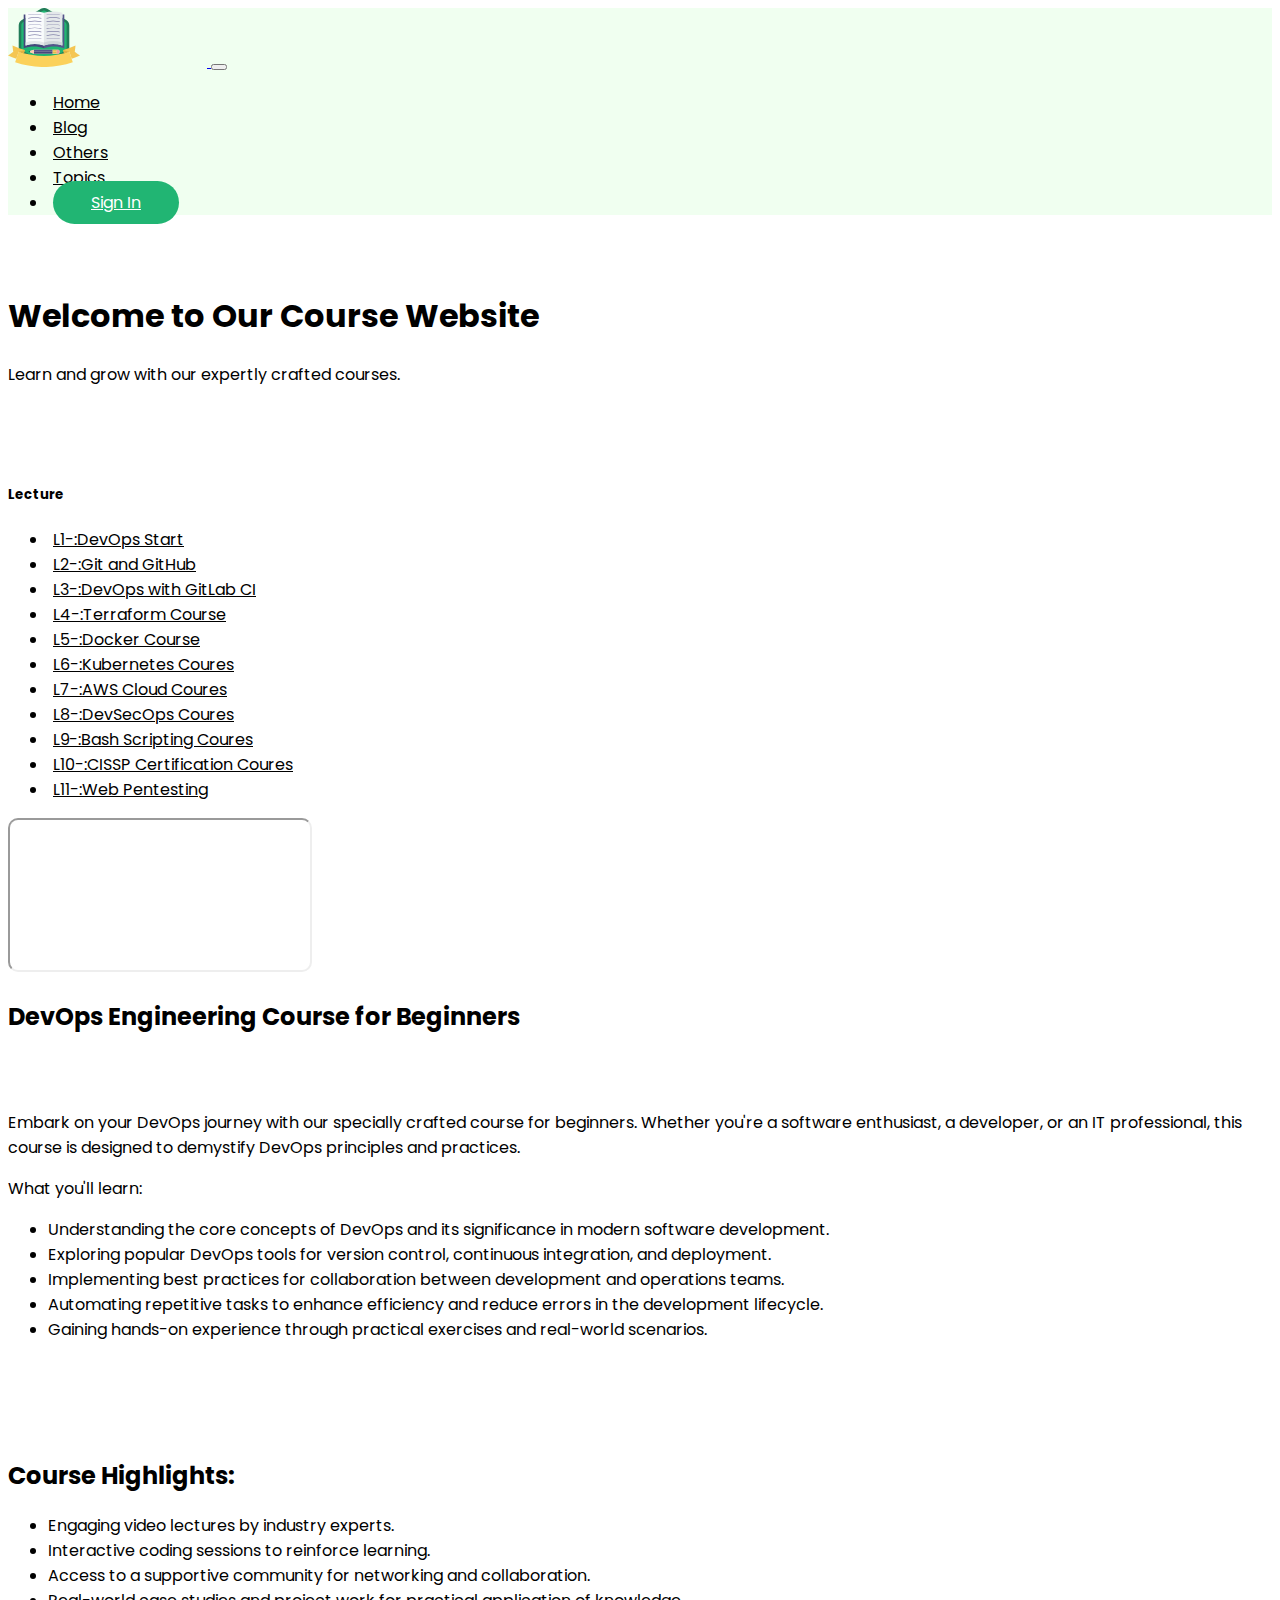
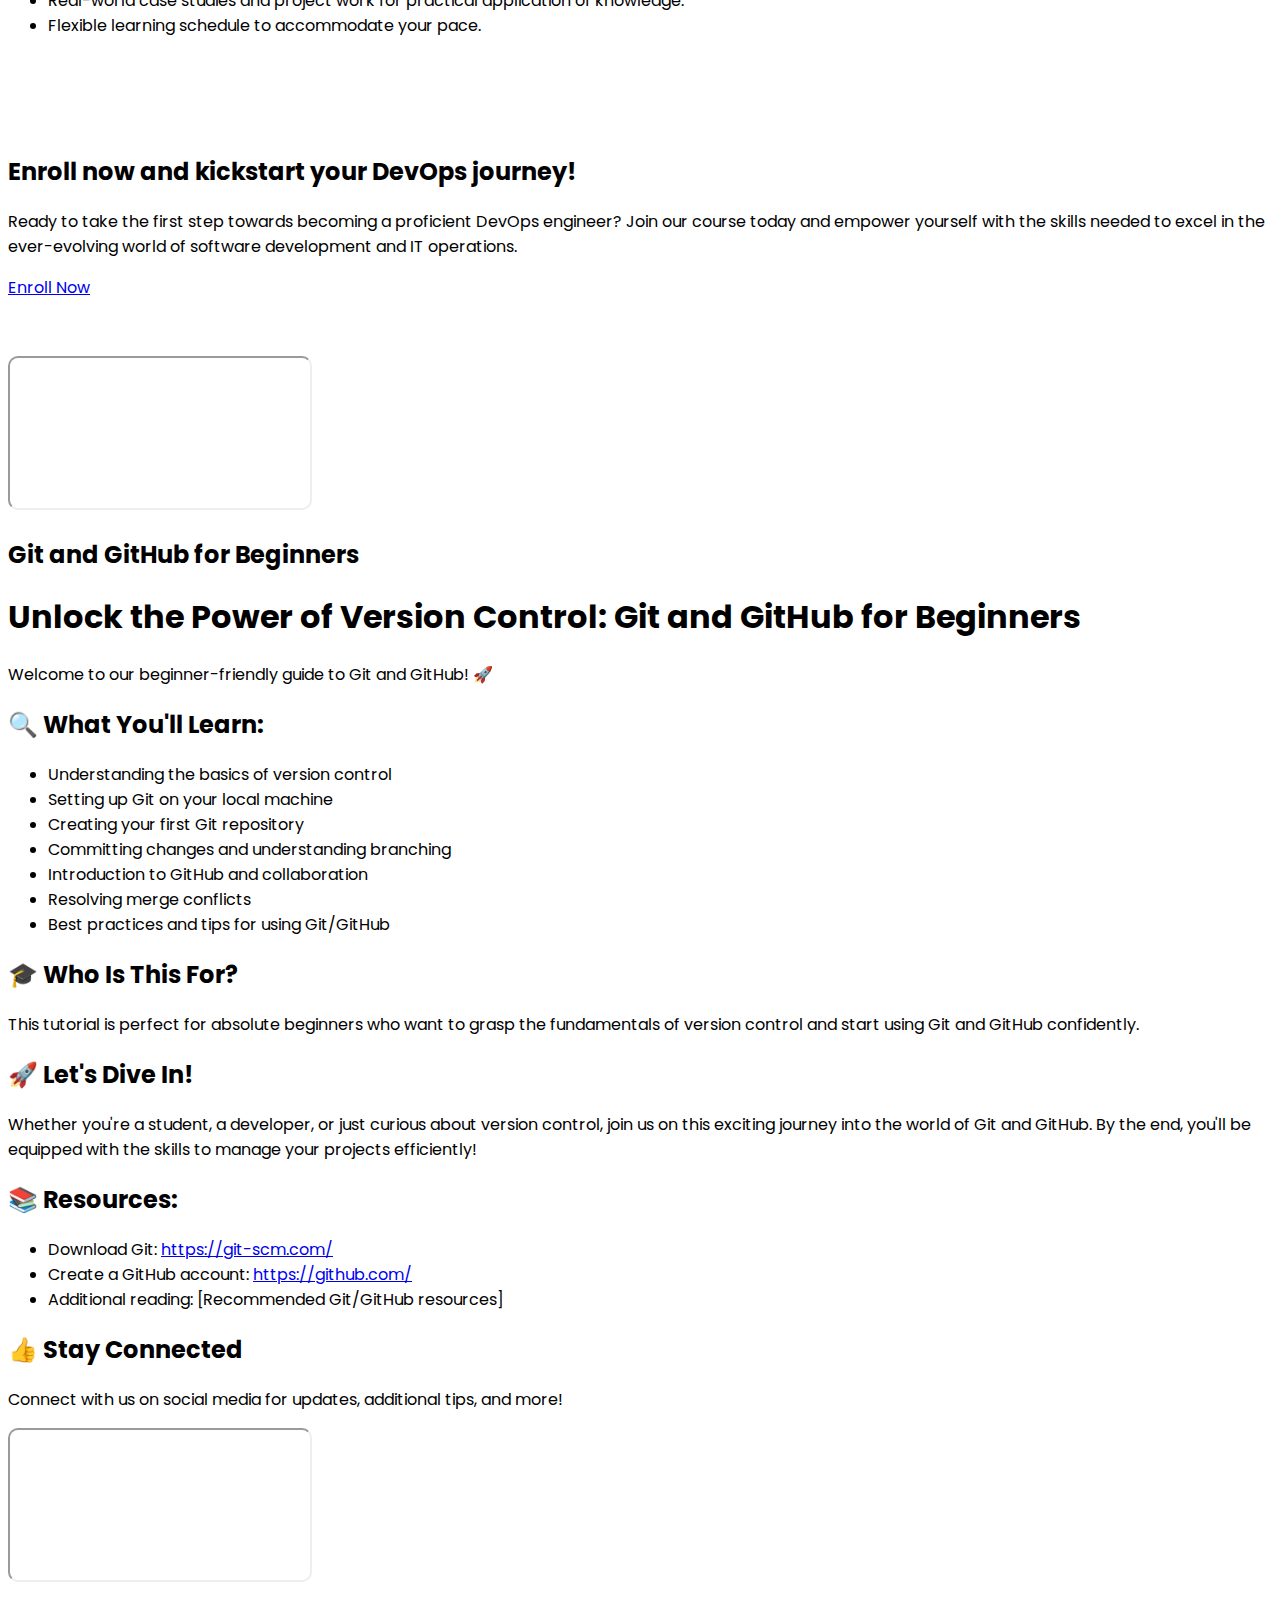
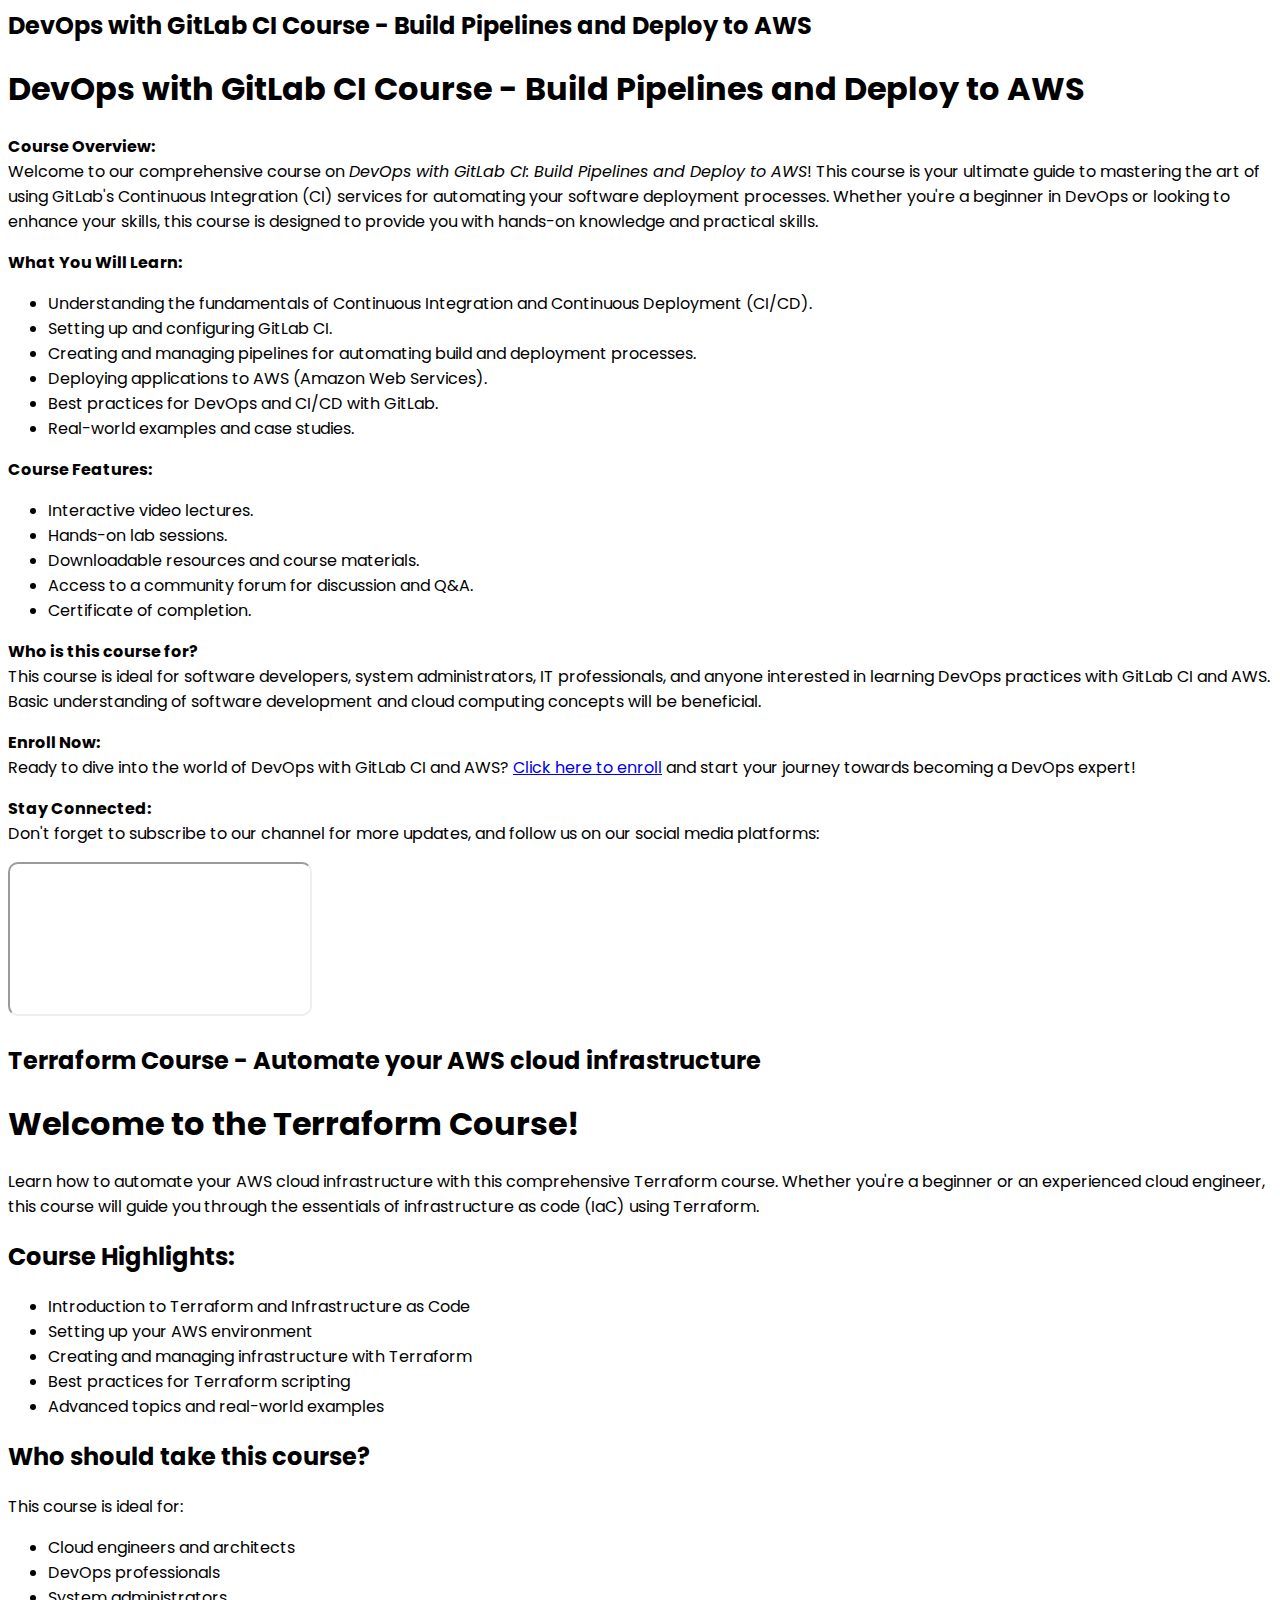
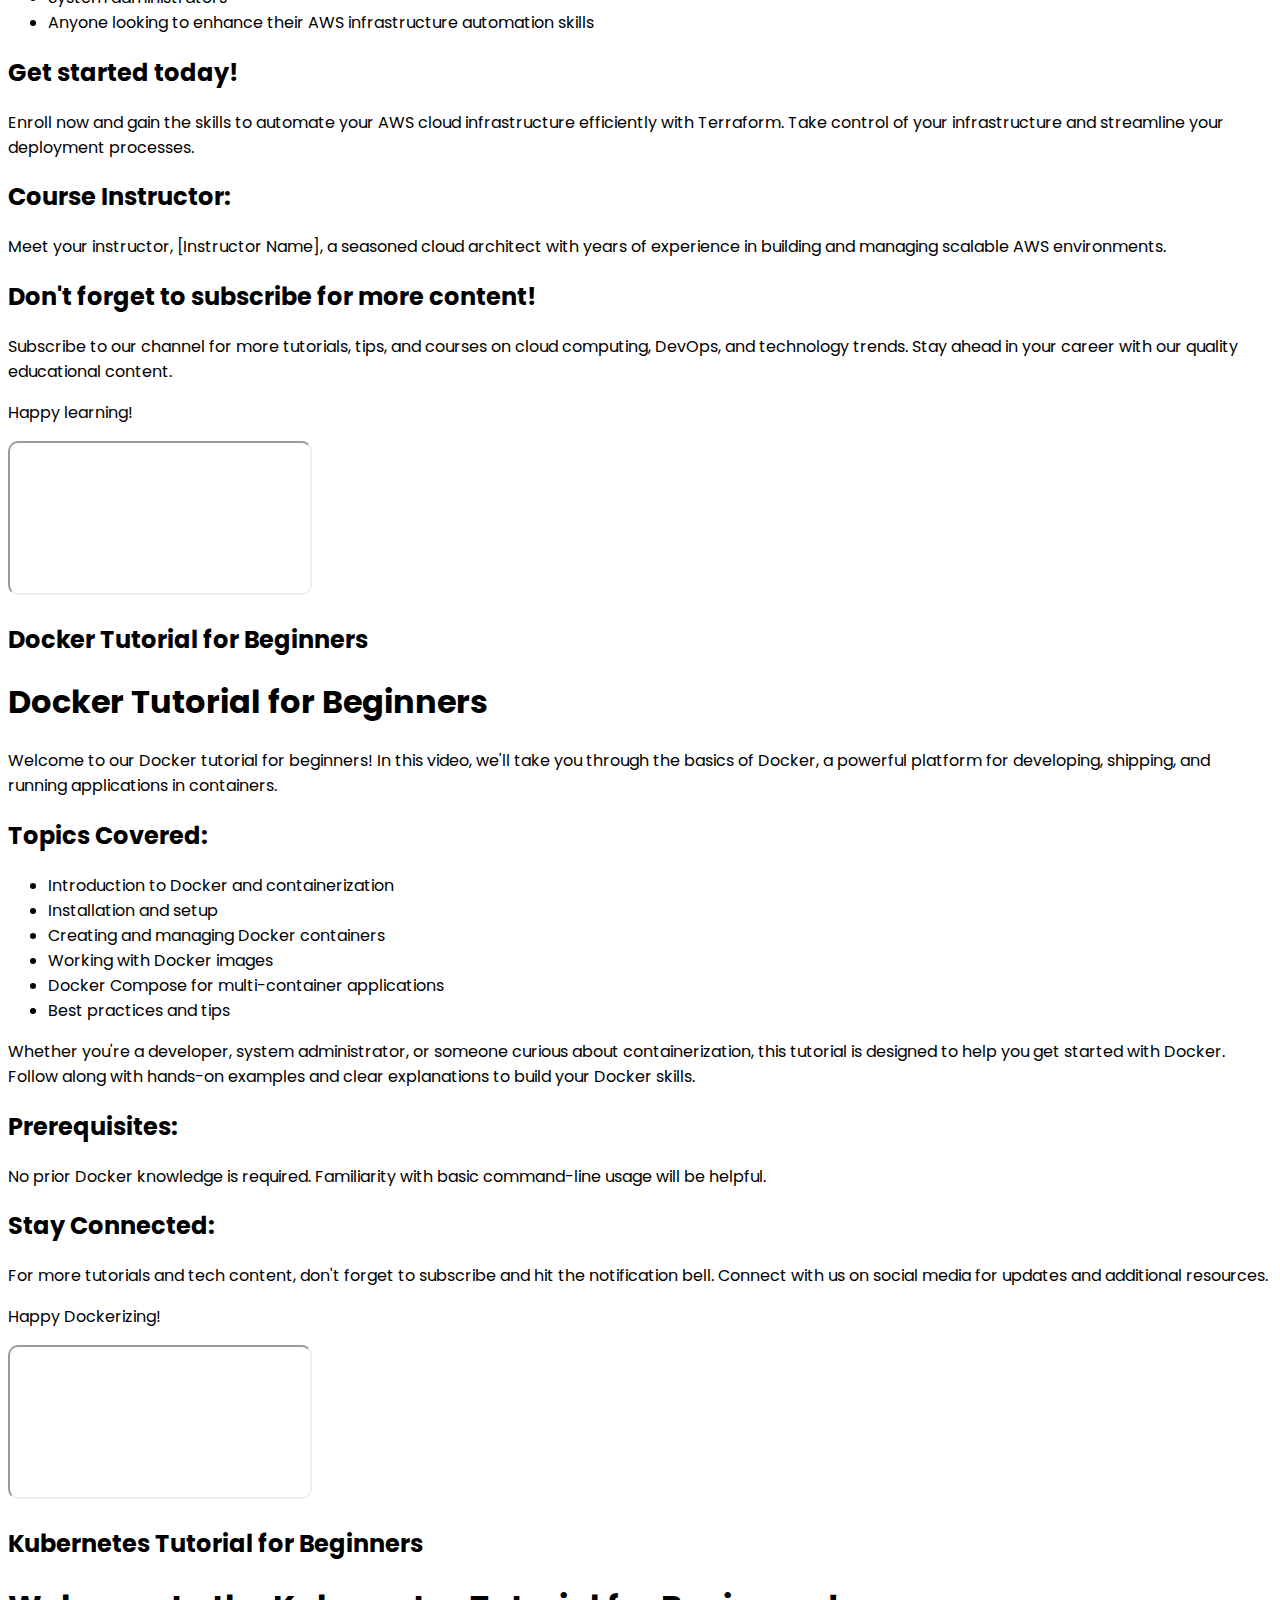
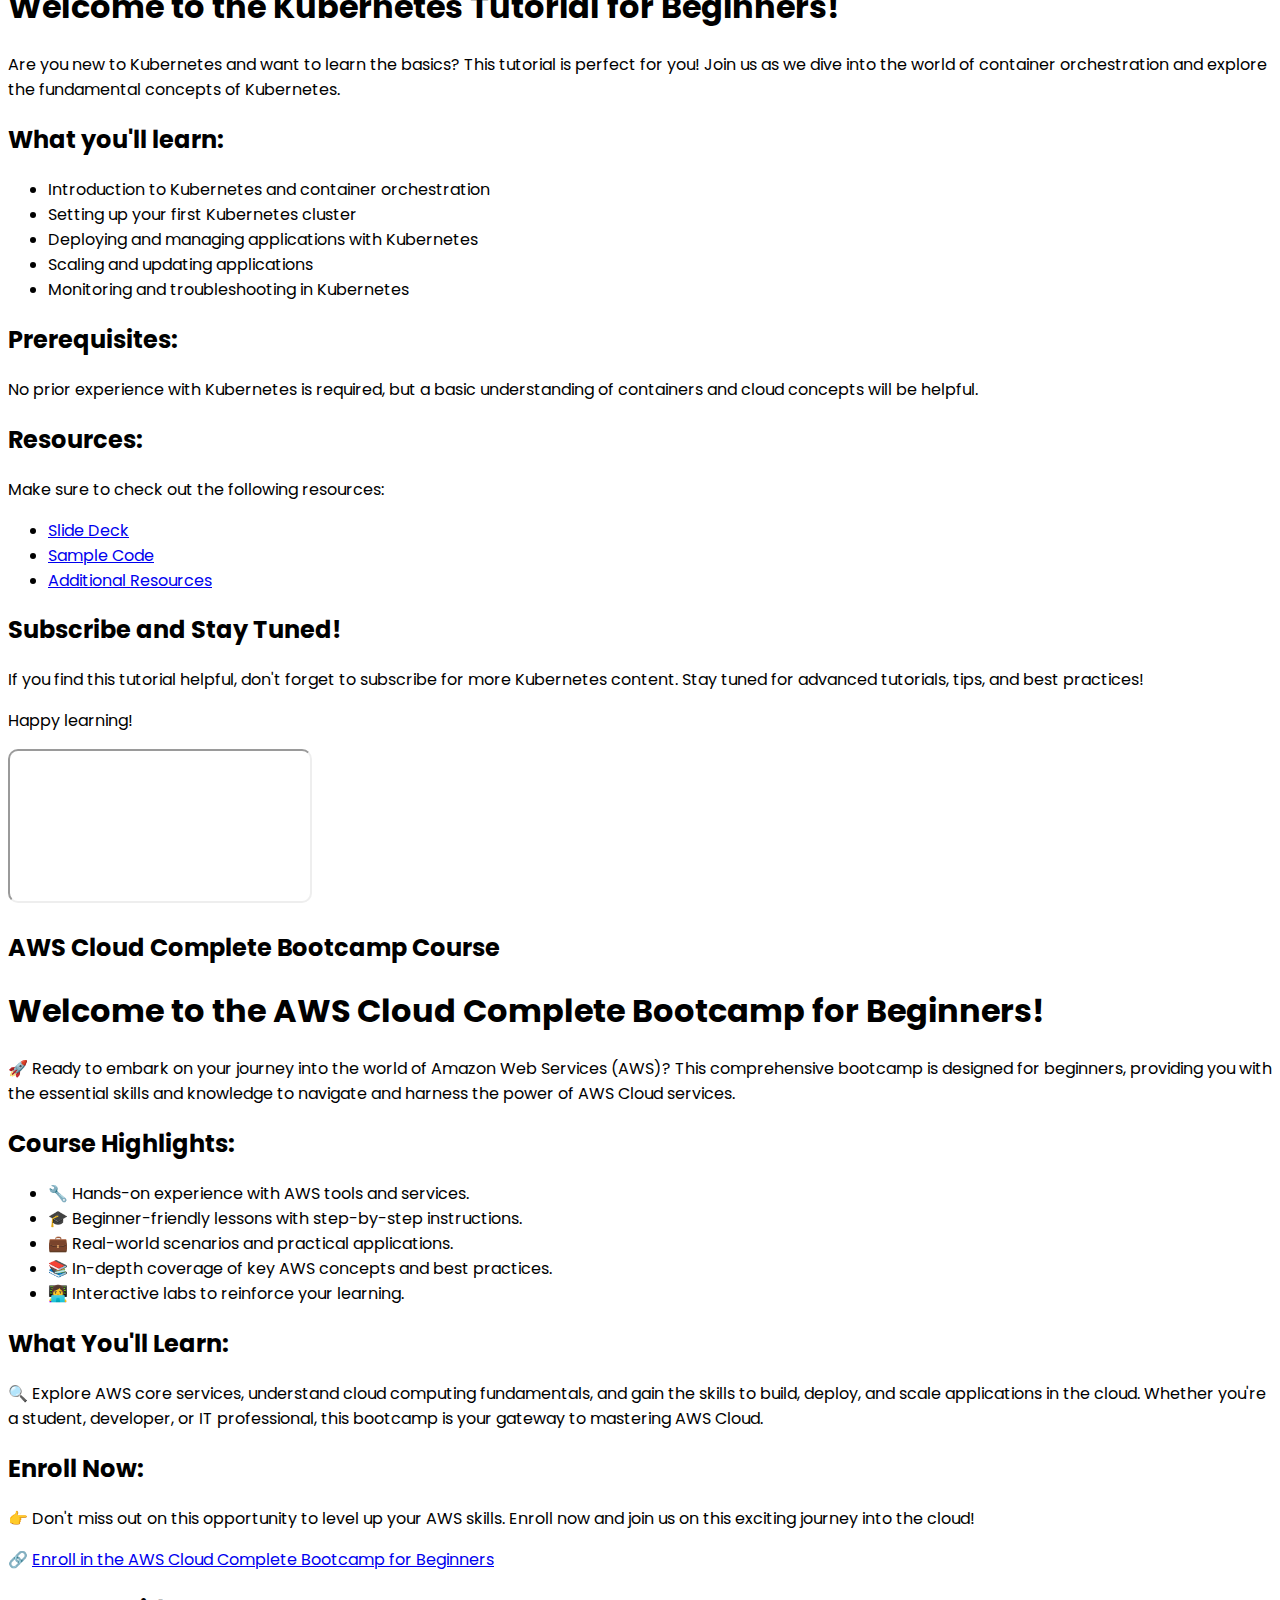
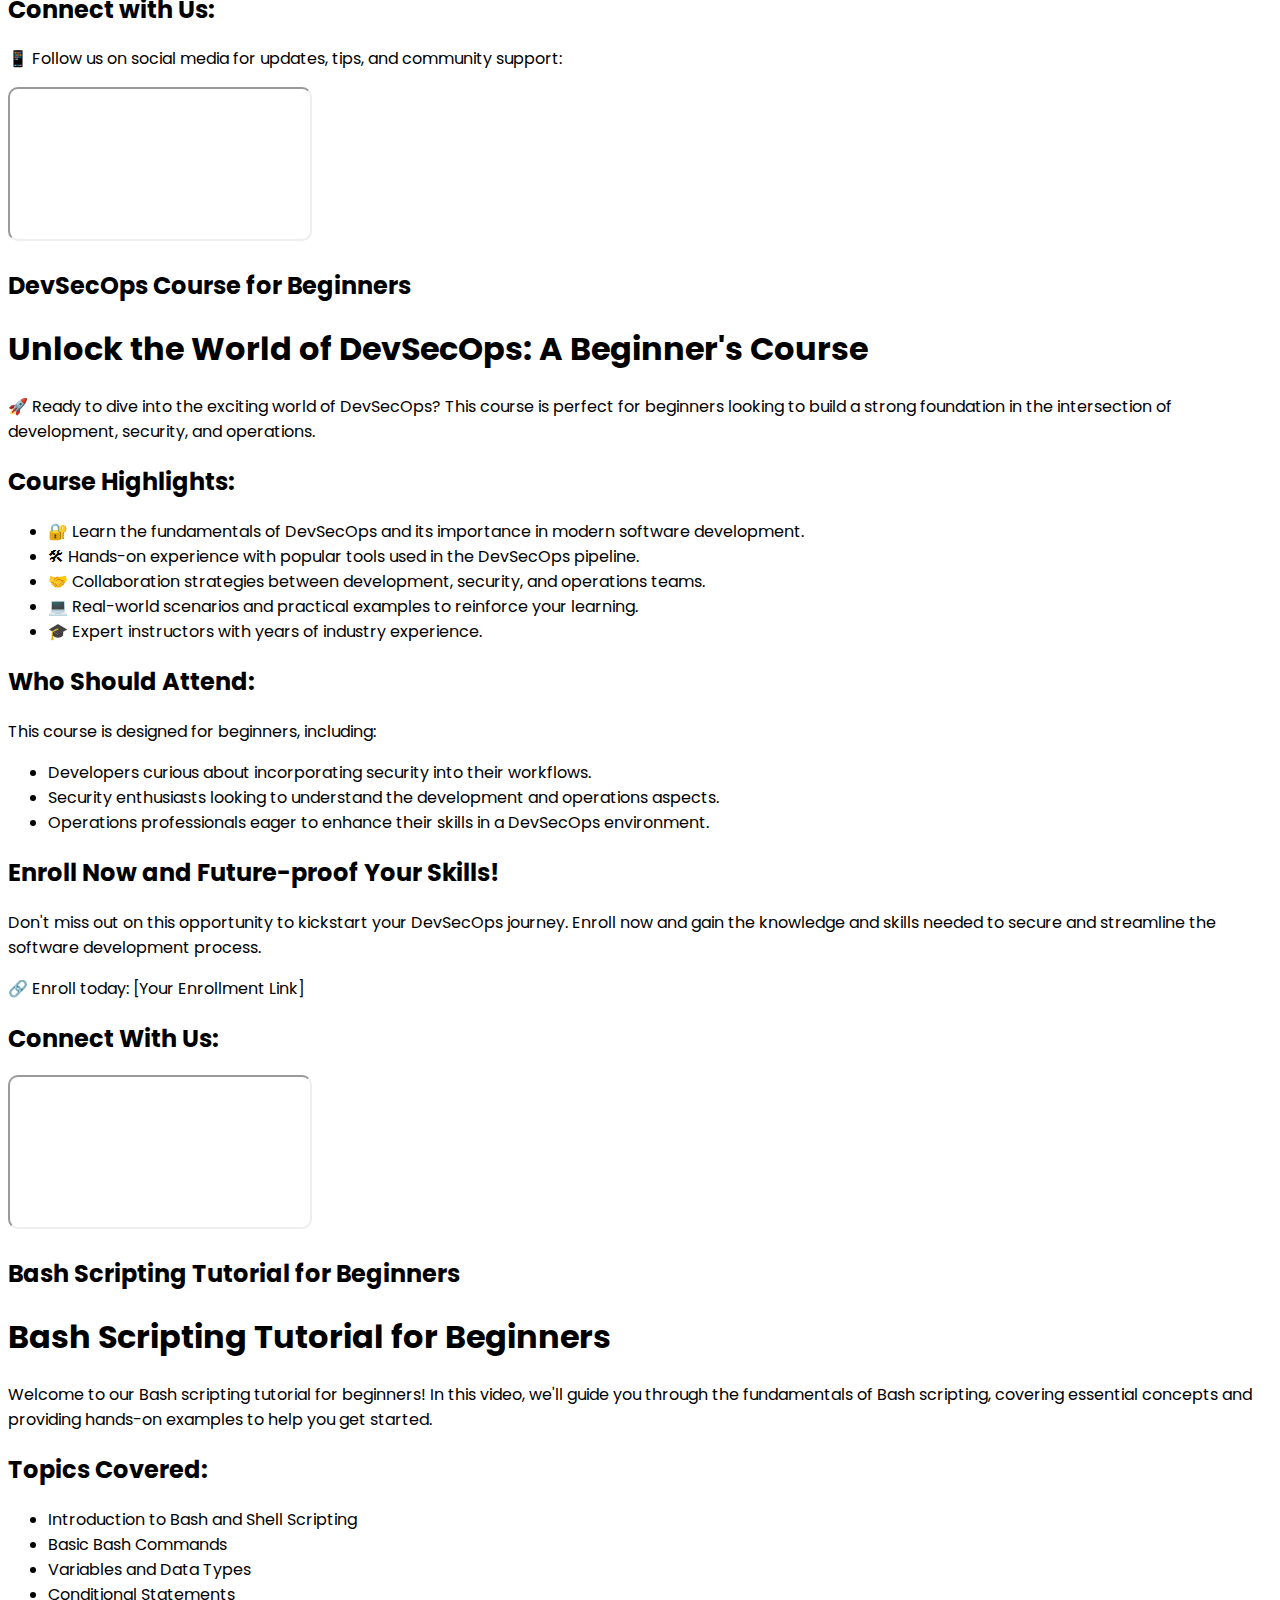
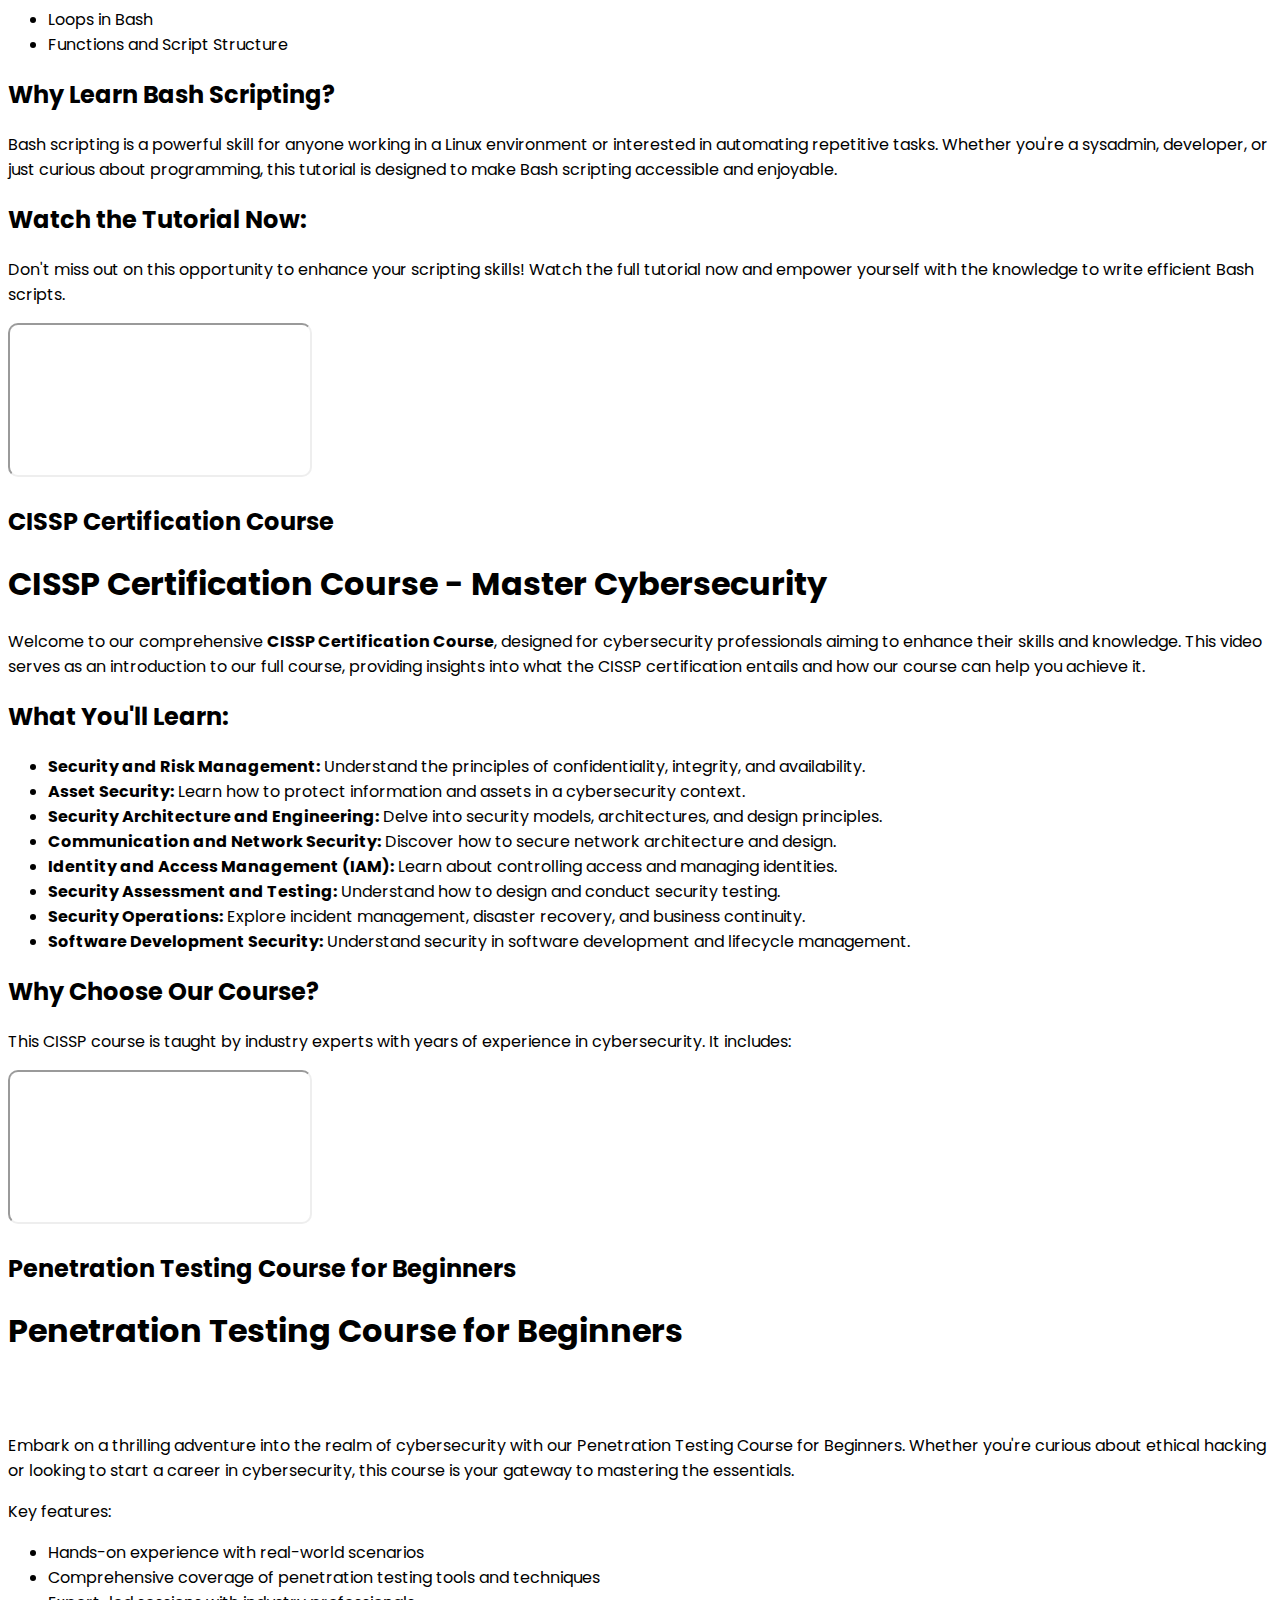
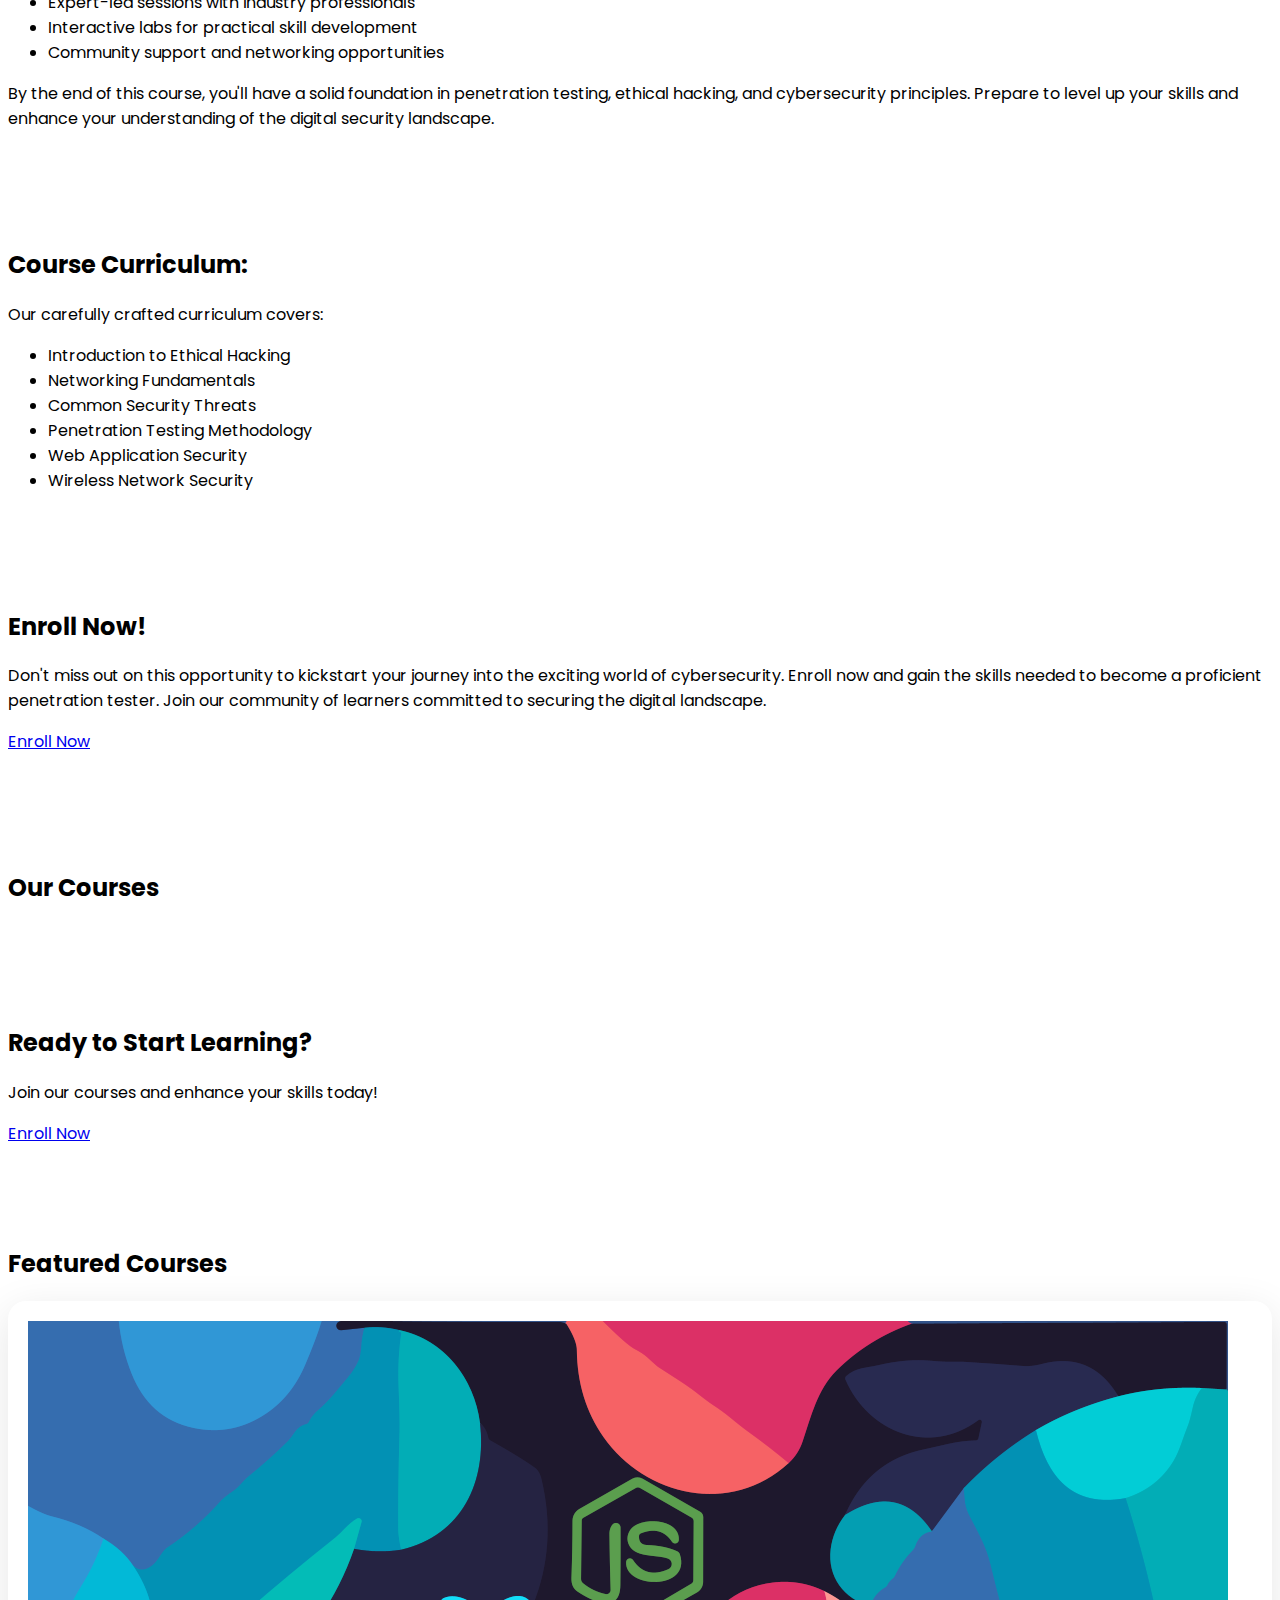
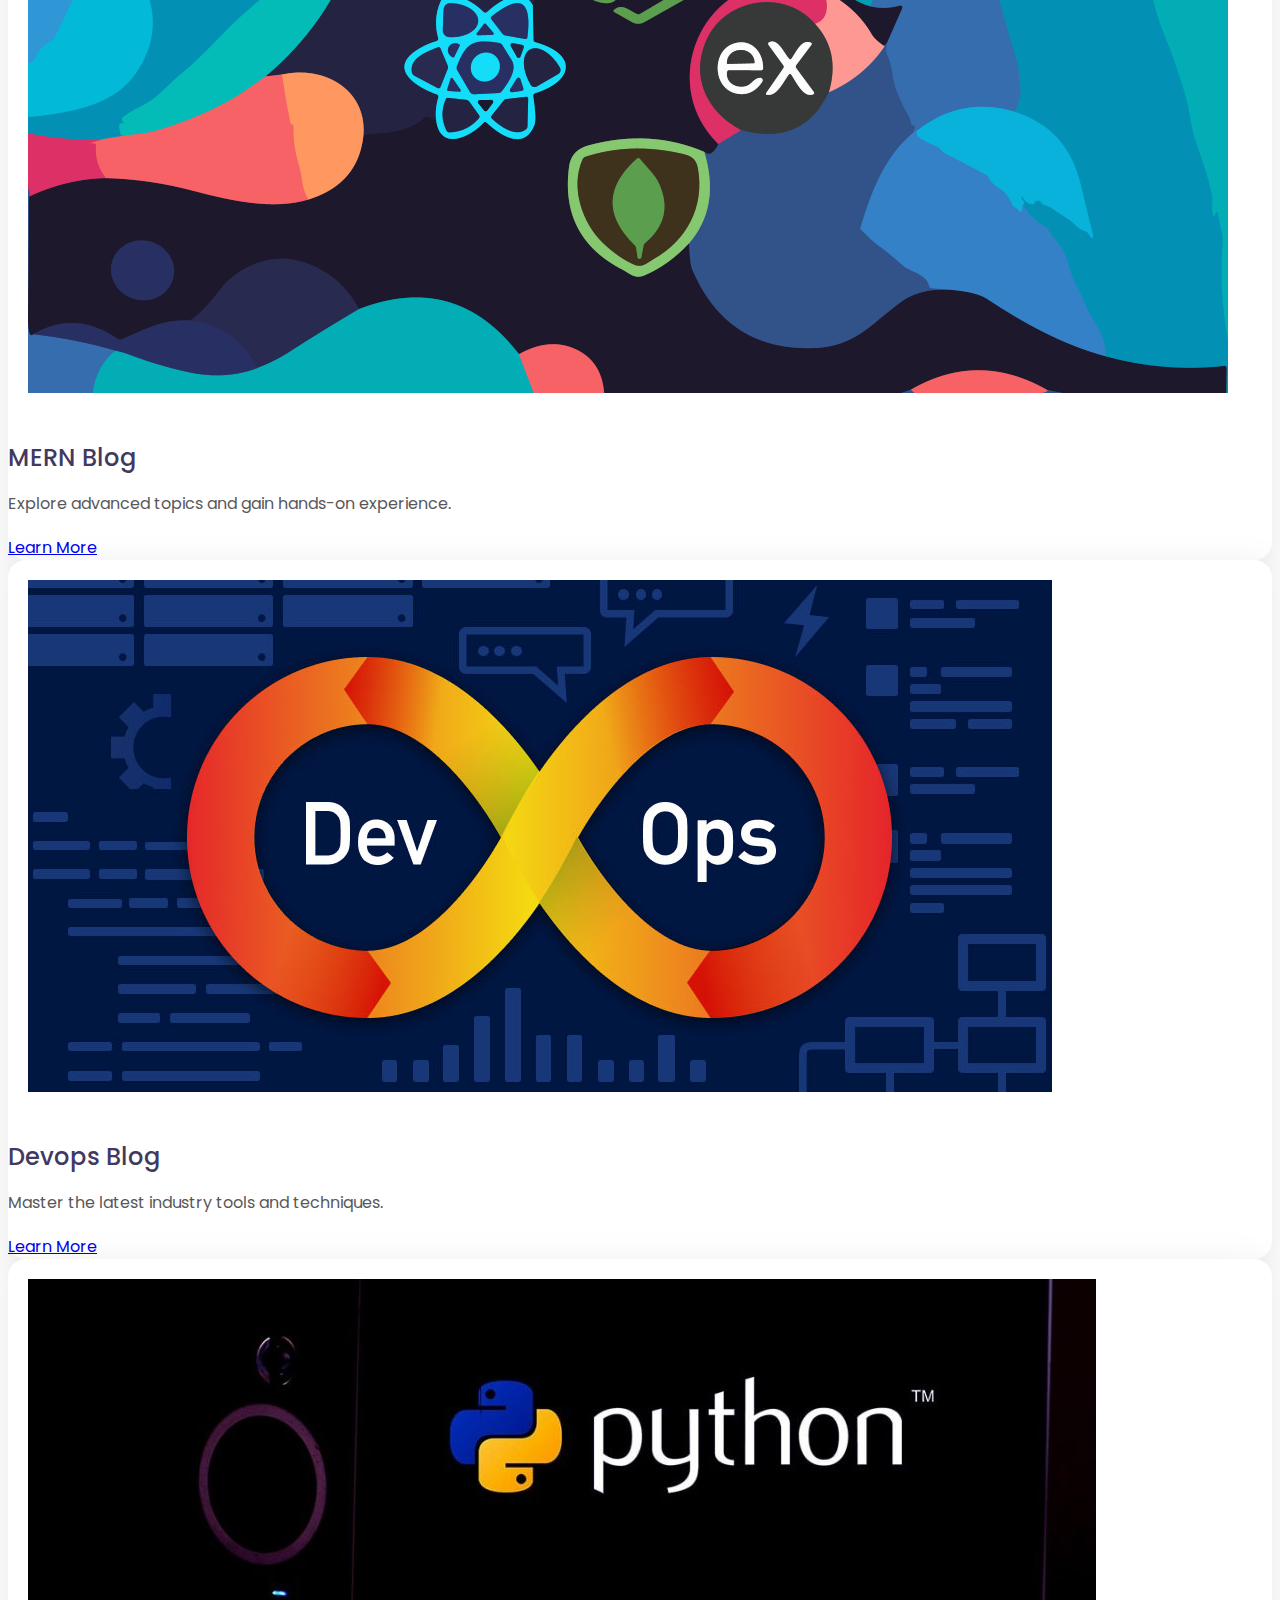
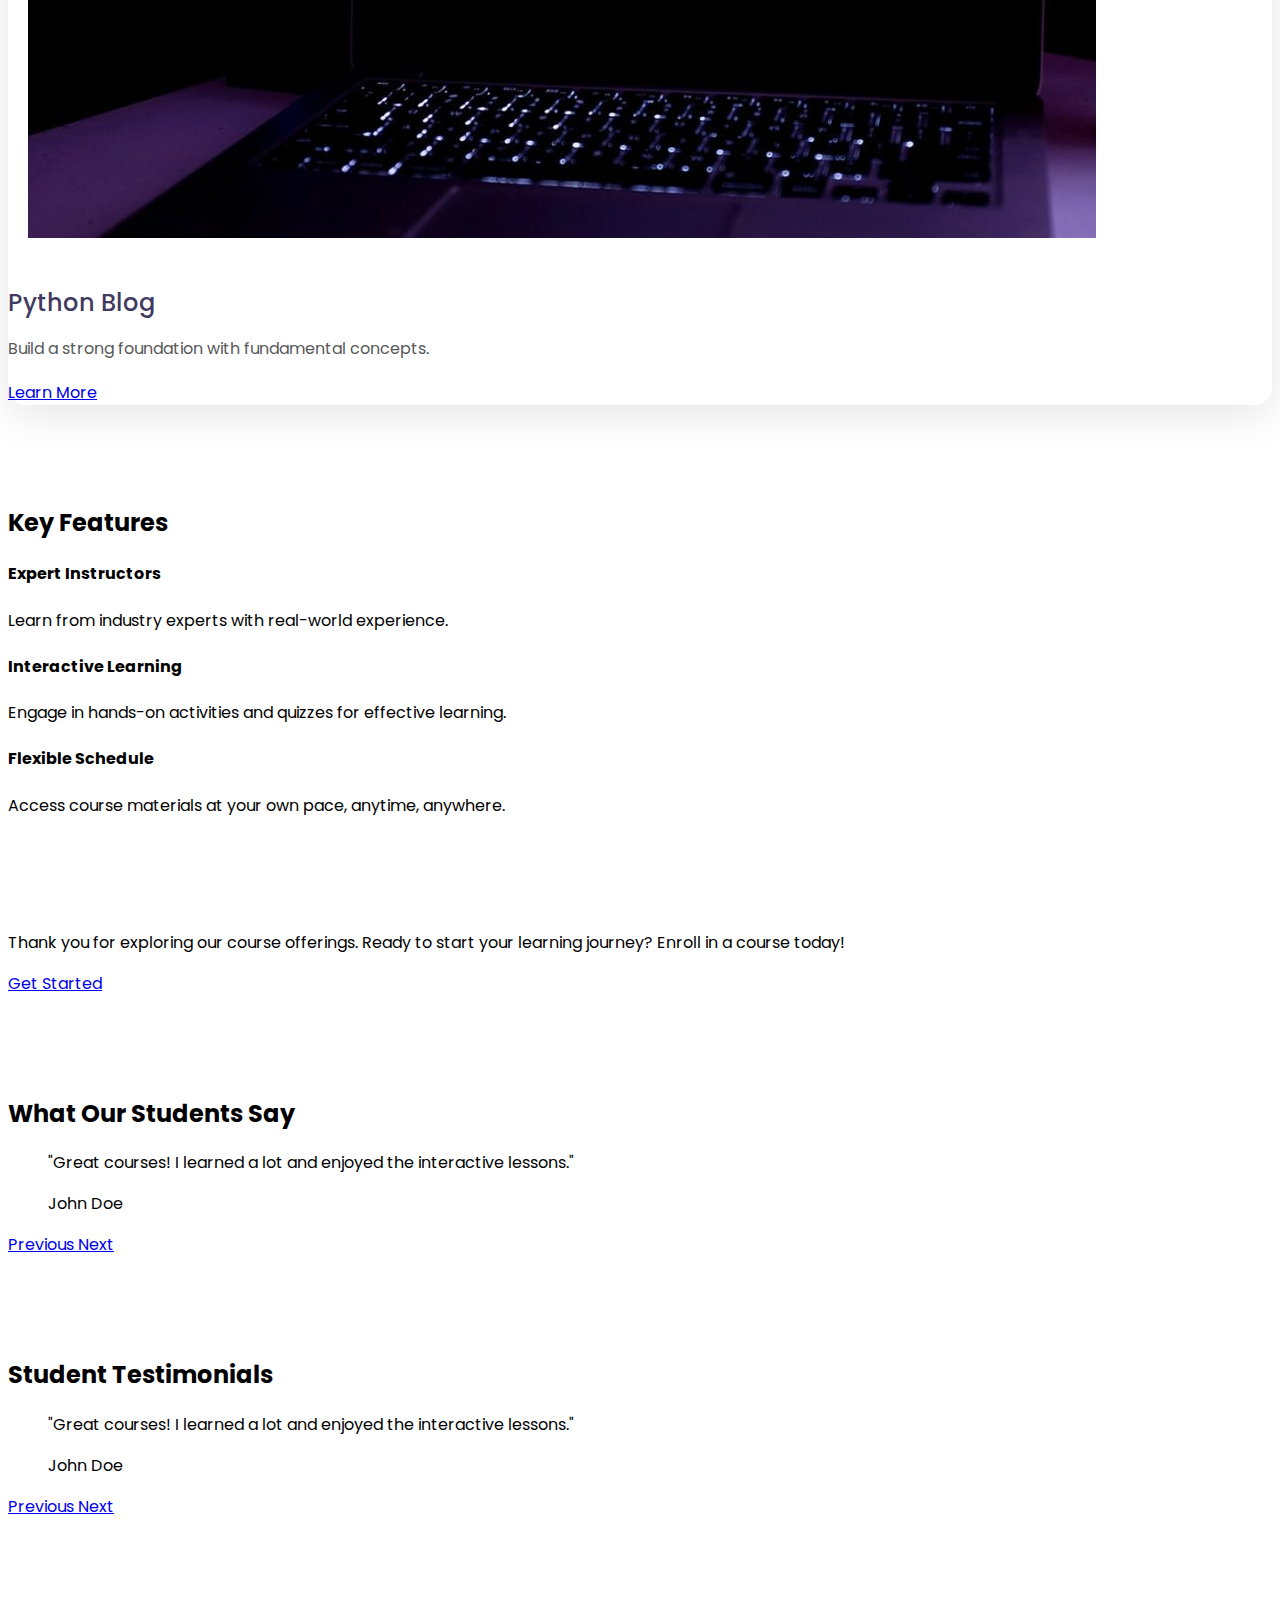
<file: Devops.html>
<!DOCTYPE html>
<html lang="en">
<head>
    <meta charset="UTF-8">
    <meta name="viewport" content="width=device-width, initial-scale=1.0">
    <title>Code Gurukul - DevOps</title>
    <link rel="icon" type="images/png" href="images/logo1-removebg-preview.png"/>
    <link rel="stylesheet" href="https://stackpath.bootstrapcdn.com/bootstrap/4.5.0/css/bootstrap.min.css" integrity="sha384-9aIt2nRpC12Uk9gS9baDl411NQApFmC26EwAOH8WgZl5MYYxFfc+NcPb1dKGj7Sk" crossorigin="anonymous">   
    <link href="https://fonts.googleapis.com/css2?family=Poppins:ital,wght@0,100;0,200;0,300;0,400;0,500;0,600;0,700;0,800;0,900;1,100;1,200;1,300;1,400;1,500;1,600;1,700;1,800;1,900&display=swap" rel="stylesheet">  
    <link rel="stylesheet" href="style.css"> 
    <style>
        /* Add your custom styles here */
     
    

    section {
        padding: 40px 0;
    }
      
      section#social {
        text-align: center;
    }

    .social-icons a {
        display: inline-block;
        margin: 0 10px;
        font-size: 24px;
        color: #007bff; /* Change to your preferred color */
    }

    iframe{
       border-radius: 10px;
       

    }

    .sidebar{
        
        border-radius: 10px;
        
        padding-top: 20px;
    
    }

    footer {
        
        bottom: 0;
        width: 100%;

    }

    
    </style> 
</head>
<body>
    <!--
    ===================
        NAVIGATION
    ===================
    -->
    <header class="nav-scroll fixed-top mh-xss-mobile-nav">
        <div class="container">
            <nav class="navbar navbar-expand-lg navbar-light">
                <a class="navbar-brand" href="index.html">
                    <img src="images/logo.svg" alt="">
                </a>
                <button class="navbar-toggler" type="button" data-toggle="collapse" data-target="#navbarNav" aria-controls="navbarNav" aria-expanded="false" aria-label="Toggle navigation">
                    <span class="navbar-toggler-icon"></span>
                </button>
                <div class="collapse navbar-collapse" id="navbarNav">
                    <ul class="navbar-nav ml-auto">
                        <li class="nav-item active">
                            <a class="nav-link" href="index.html">Home</a>
                        </li>
                        <li class="nav-item">
                            <a class="nav-link" href="Blog.html">Blog</a>
                        </li>
                        <li class="nav-item">
                            <a class="nav-link" href="index.html">Others</a>
                        </li>
                        <li class="nav-item">
                            <a class="nav-link" href="index.html">Topics</a>
                        </li>
                        <li class="nav-item">
                            <a class="nav-link nav-btn" href="index.html">Sign In</a>
                        </li>                            
                    </ul>
                </div>
            </nav>
        </div>
    </header>
    <!-- Custom CSS -->
    


<!-- Home Section -->
<section id="home" class="container mt-5">
    <h1>Welcome to Our Course Website</h1>
    <p>Learn and grow with our expertly crafted courses.</p>
</section>
<div class="container-fluid">
    <div class="row">
        <!-- Sidebar -->
        <nav class="col-md-3 col-lg-2 d-md-block bg-light sidebar">
            <div class="sidebar-sticky">
                <h5 class="my-4">Lecture</h5>
                <ul class="nav flex-column">
                    <li class="nav-item">
                        <a class="nav-link active" href="#html">
                            L1-:DevOps Start
                        </a>
                    </li>
                    <li class="nav-item">
                        <a class="nav-link" href="#css">
                            L2-:Git and GitHub
                        </a>
                    </li>
                    <li class="nav-item">
                        <a class="nav-link" href="#js">
                            L3-:DevOps with GitLab CI
                        </a>
                    </li>
                    <li class="nav-item">
                        <a class="nav-link" href="#react">
                            L4-:Terraform Course
                        </a>
                    </li>
                    <li class="nav-item">
                        <a class="nav-link" href="#node">
                            L5-:Docker Course
                        </a>
                    </li>
                    <li class="nav-item">
                        <a class="nav-link" href="#redux">
                            L6-:Kubernetes Coures
                        </a>
                    </li>
                    <li class="nav-item">
                        <a class="nav-link" href="#mern">
                            L7-:AWS Cloud Coures
                        </a>
                    </li>
                    <li class="nav-item">
                        <a class="nav-link" href="#tailwind">
                            L8-:DevSecOps Coures
                        </a>
                    </li>
                    <li class="nav-item">
                        <a class="nav-link" href="#typescript">
                            L9-:Bash Scripting Coures
                        </a>
                    </li>
                    <li class="nav-item">
                        <a class="nav-link" href="#next">
                            L10-:CISSP Certification Coures
                        </a>
                    </li>
                    <li class="nav-item">
                        <a class="nav-link" href="#nest">
                            L11-:Web Pentesting
                        </a>
                    </li>
                    <!-- Add more lectures as needed -->
                </ul>
            </div>
        </nav>
        
                <!-- Main Content -->
                <main role="main" id="html" class="col-md-9 ml-sm-auto col-lg-10 px-md-4">
            <div class="embed-responsive embed-responsive-16by9 my-4">
                <!-- Replace the video URL below with your actual video URL -->
                <iframe class="embed-responsive-item" src="https://www.youtube.com/embed/j5Zsa_eOXeY?si=EI1c1aTe3mijClso" allowfullscreen></iframe>
            </div>

            <h2 class="my-4">DevOps Engineering Course for Beginners</h2>
            <p class="lead"><section>
                <p>Embark on your DevOps journey with our specially crafted course for beginners. Whether you're a software enthusiast, a developer, or an IT professional, this course is designed to demystify DevOps principles and practices.</p>
                <p>What you'll learn:</p>
                <ul>
                  <li>Understanding the core concepts of DevOps and its significance in modern software development.</li>
                  <li>Exploring popular DevOps tools for version control, continuous integration, and deployment.</li>
                  <li>Implementing best practices for collaboration between development and operations teams.</li>
                  <li>Automating repetitive tasks to enhance efficiency and reduce errors in the development lifecycle.</li>
                  <li>Gaining hands-on experience through practical exercises and real-world scenarios.</li>
                </ul>
              </section>
              <section>
                <h2>Course Highlights:</h2>
                <ul>
                  <li>Engaging video lectures by industry experts.</li>
                  <li>Interactive coding sessions to reinforce learning.</li>
                  <li>Access to a supportive community for networking and collaboration.</li>
                  <li>Real-world case studies and project work for practical application of knowledge.</li>
                  <li>Flexible learning schedule to accommodate your pace.</li>
                </ul>
              </section>
              <section>
                <h2>Enroll now and kickstart your DevOps journey!</h2>
                <p>Ready to take the first step towards becoming a proficient DevOps engineer? Join our course today and empower yourself with the skills needed to excel in the ever-evolving world of software development and IT operations.</p>
                <a href="enroll.html" class="enroll-button">Enroll Now</a>
              </section></p>

            <!-- Additional content can be added here -->

        </main>

        <main role="main" id="css" class="col-md-9 ml-sm-auto col-lg-10 px-md-4">
            <div class="embed-responsive embed-responsive-16by9 my-4">
                <!-- Replace the video URL below with your actual video URL -->
                <iframe class="embed-responsive-item" src="https://www.youtube.com/embed/RGOj5yH7evk?si=NXQ51a8Dv9En7yru" allowfullscreen></iframe>
            </div>

            <h2 class="my-4">Git and GitHub for Beginners</h2>
            <p class="lead"><h1>Unlock the Power of Version Control: Git and GitHub for Beginners</h1>

                <p>Welcome to our beginner-friendly guide to Git and GitHub! 🚀</p>
            
                <h2>🔍 What You'll Learn:</h2>
                <ul>
                    <li>Understanding the basics of version control</li>
                    <li>Setting up Git on your local machine</li>
                    <li>Creating your first Git repository</li>
                    <li>Committing changes and understanding branching</li>
                    <li>Introduction to GitHub and collaboration</li>
                    <li>Resolving merge conflicts</li>
                    <li>Best practices and tips for using Git/GitHub</li>
                </ul>
            
                <h2>🎓 Who Is This For?</h2>
                <p>This tutorial is perfect for absolute beginners who want to grasp the fundamentals of version control and start using Git and GitHub confidently.</p>
            
                <h2>🚀 Let's Dive In!</h2>
                <p>Whether you're a student, a developer, or just curious about version control, join us on this exciting journey into the world of Git and GitHub. By the end, you'll be equipped with the skills to manage your projects efficiently!</p>
            
                <h2>📚 Resources:</h2>
                <ul>
                    <li>Download Git: <a href="https://git-scm.com/" target="_blank">https://git-scm.com/</a></li>
                    <li>Create a GitHub account: <a href="https://github.com/" target="_blank">https://github.com/</a></li>
                    <li>Additional reading: [Recommended Git/GitHub resources]</li>
                </ul>
            
                <h2>👍 Stay Connected</h2>
                <p>Connect with us on social media for updates, additional tips, and more!</p></p>

            <!-- Additional content can be added here -->

        </main>


        <main role="main" id="js" class="col-md-9 ml-sm-auto col-lg-10 px-md-4">
            <div class="embed-responsive embed-responsive-16by9 my-4">
                <!-- Replace the video URL below with your actual video URL -->
                <iframe class="embed-responsive-item" src="https://www.youtube.com/embed/PGyhBwLyK2U?si=EZr80zZ49eL7U3bc" allowfullscreen></iframe>
            </div>

            <h2 class="my-4">DevOps with GitLab CI Course - Build Pipelines and Deploy to AWS</h2>
            <p class="lead"><h1>DevOps with GitLab CI Course - Build Pipelines and Deploy to AWS</h1>

                <p><strong>Course Overview:</strong><br>
                Welcome to our comprehensive course on <em>DevOps with GitLab CI: Build Pipelines and Deploy to AWS</em>! This course is your ultimate guide to mastering the art of using GitLab's Continuous Integration (CI) services for automating your software deployment processes. Whether you're a beginner in DevOps or looking to enhance your skills, this course is designed to provide you with hands-on knowledge and practical skills.</p>
                
                <p><strong>What You Will Learn:</strong><br>
                <ul>
                  <li>Understanding the fundamentals of Continuous Integration and Continuous Deployment (CI/CD).</li>
                  <li>Setting up and configuring GitLab CI.</li>
                  <li>Creating and managing pipelines for automating build and deployment processes.</li>
                  <li>Deploying applications to AWS (Amazon Web Services).</li>
                  <li>Best practices for DevOps and CI/CD with GitLab.</li>
                  <li>Real-world examples and case studies.</li>
                </ul>
                </p>
                
                <p><strong>Course Features:</strong><br>
                <ul>
                  <li>Interactive video lectures.</li>
                  <li>Hands-on lab sessions.</li>
                  <li>Downloadable resources and course materials.</li>
                  <li>Access to a community forum for discussion and Q&A.</li>
                  <li>Certificate of completion.</li>
                </ul>
                </p>
                
                <p><strong>Who is this course for?</strong><br>
                This course is ideal for software developers, system administrators, IT professionals, and anyone interested in learning DevOps practices with GitLab CI and AWS. Basic understanding of software development and cloud computing concepts will be beneficial.</p>
                
                <p><strong>Enroll Now:</strong><br>
                Ready to dive into the world of DevOps with GitLab CI and AWS? <a href="https://www.yourcourseurl.com">Click here to enroll</a> and start your journey towards becoming a DevOps expert!</p>
                
                <p><strong>Stay Connected:</strong><br>
                Don't forget to subscribe to our channel for more updates, and follow us on our social media platforms:</p></p>

            <!-- Additional content can be added here -->

        </main>
        <main role="main" id="react" class="col-md-9 ml-sm-auto col-lg-10 px-md-4">
            <div class="embed-responsive embed-responsive-16by9 my-4">
                <!-- Replace the video URL below with your actual video URL -->
                <iframe class="embed-responsive-item" src="https://www.youtube.com/embed/SLB_c_ayRMo?si=W2irzoCfXl0UJawQ" allowfullscreen></iframe>
            </div>

            <h2 class="my-4">Terraform Course - Automate your AWS cloud infrastructure</h2>
            <p class="lead"><h1>Welcome to the Terraform Course!</h1>

                <p>Learn how to automate your AWS cloud infrastructure with this comprehensive Terraform course. Whether you're a beginner or an experienced cloud engineer, this course will guide you through the essentials of infrastructure as code (IaC) using Terraform.</p>
            
                <h2>Course Highlights:</h2>
                <ul>
                    <li>Introduction to Terraform and Infrastructure as Code</li>
                    <li>Setting up your AWS environment</li>
                    <li>Creating and managing infrastructure with Terraform</li>
                    <li>Best practices for Terraform scripting</li>
                    <li>Advanced topics and real-world examples</li>
                </ul>
            
                <h2>Who should take this course?</h2>
                <p>This course is ideal for:</p>
                <ul>
                    <li>Cloud engineers and architects</li>
                    <li>DevOps professionals</li>
                    <li>System administrators</li>
                    <li>Anyone looking to enhance their AWS infrastructure automation skills</li>
                </ul>
            
                <h2>Get started today!</h2>
                <p>Enroll now and gain the skills to automate your AWS cloud infrastructure efficiently with Terraform. Take control of your infrastructure and streamline your deployment processes.</p>
            
                <h2>Course Instructor:</h2>
                <p>Meet your instructor, [Instructor Name], a seasoned cloud architect with years of experience in building and managing scalable AWS environments.</p>
            
                <h2>Don't forget to subscribe for more content!</h2>
                <p>Subscribe to our channel for more tutorials, tips, and courses on cloud computing, DevOps, and technology trends. Stay ahead in your career with our quality educational content.</p>
            
                <p>Happy learning!</p></p>

            <!-- Additional content can be added here -->

        </main>
        <main role="main" id="node" class="col-md-9 ml-sm-auto col-lg-10 px-md-4">
            <div class="embed-responsive embed-responsive-16by9 my-4">
                <!-- Replace the video URL below with your actual video URL -->
                <iframe class="embed-responsive-item" src="https://www.youtube.com/embed/fqMOX6JJhGo?si=f7VlhRJ00zwTRuod" allowfullscreen></iframe>
            </div>

            <h2 class="my-4">Docker Tutorial for Beginners</h2>
            <p class="lead"><h1>Docker Tutorial for Beginners</h1>

                <p>Welcome to our Docker tutorial for beginners! In this video, we'll take you through the basics of Docker, a powerful platform for developing, shipping, and running applications in containers.</p>
            
                <h2>Topics Covered:</h2>
            
                <ul>
                    <li>Introduction to Docker and containerization</li>
                    <li>Installation and setup</li>
                    <li>Creating and managing Docker containers</li>
                    <li>Working with Docker images</li>
                    <li>Docker Compose for multi-container applications</li>
                    <li>Best practices and tips</li>
                </ul>
            
                <p>Whether you're a developer, system administrator, or someone curious about containerization, this tutorial is designed to help you get started with Docker. Follow along with hands-on examples and clear explanations to build your Docker skills.</p>
            
                <h2>Prerequisites:</h2>
            
                <p>No prior Docker knowledge is required. Familiarity with basic command-line usage will be helpful.</p>
            
                <h2>Stay Connected:</h2>
            
                <p>For more tutorials and tech content, don't forget to subscribe and hit the notification bell. Connect with us on social media for updates and additional resources.</p>
            
                <p>Happy Dockerizing!</p></p>

            <!-- Additional content can be added here -->

        </main>
        <main role="main" id="redux" class="col-md-9 ml-sm-auto col-lg-10 px-md-4">
            <div class="embed-responsive embed-responsive-16by9 my-4">
                <!-- Replace the video URL below with your actual video URL -->
                <iframe class="embed-responsive-item" src="https://www.youtube.com/embed/d6WC5n9G_sM?si=T43QDk9u4cbadfI4" allowfullscreen></iframe>
            </div>

            <h2 class="my-4">Kubernetes Tutorial for Beginners</h2>
            <p class="lead"><h1>Welcome to the Kubernetes Tutorial for Beginners!</h1>

                <p>Are you new to Kubernetes and want to learn the basics? This tutorial is perfect for you! Join us as we dive into the world of container orchestration and explore the fundamental concepts of Kubernetes.</p>
              
                <h2>What you'll learn:</h2>
                <ul>
                  <li>Introduction to Kubernetes and container orchestration</li>
                  <li>Setting up your first Kubernetes cluster</li>
                  <li>Deploying and managing applications with Kubernetes</li>
                  <li>Scaling and updating applications</li>
                  <li>Monitoring and troubleshooting in Kubernetes</li>
                </ul>
              
                <h2>Prerequisites:</h2>
                <p>No prior experience with Kubernetes is required, but a basic understanding of containers and cloud concepts will be helpful.</p>
              
                <h2>Resources:</h2>
                <p>Make sure to check out the following resources:</p>
                <ul>
                  <li><a href="link-to-slide-deck">Slide Deck</a></li>
                  <li><a href="link-to-sample-code">Sample Code</a></li>
                  <li><a href="link-to-additional-resources">Additional Resources</a></li>
                </ul>
              
                <h2>Subscribe and Stay Tuned!</h2>
                <p>If you find this tutorial helpful, don't forget to subscribe for more Kubernetes content. Stay tuned for advanced tutorials, tips, and best practices!</p>
              
                <p>Happy learning!</p>
              </p>

            <!-- Additional content can be added here -->

        </main>

        <main role="main" id="mern" class="col-md-9 ml-sm-auto col-lg-10 px-md-4">
            <div class="embed-responsive embed-responsive-16by9 my-4">
                <!-- Replace the video URL below with your actual video URL -->
                <iframe class="embed-responsive-item" src="https://www.youtube.com/embed/zA8guDqfv40?si=ktlmVUUgNI1VPffe" allowfullscreen></iframe>
            </div>

            <h2 class="my-4">AWS Cloud Complete Bootcamp Course</h2>
            <p class="lead"><h1>Welcome to the AWS Cloud Complete Bootcamp for Beginners!</h1>
  
                <p>🚀 Ready to embark on your journey into the world of Amazon Web Services (AWS)? This comprehensive bootcamp is designed for beginners, providing you with the essential skills and knowledge to navigate and harness the power of AWS Cloud services.</p>
                
                <h2>Course Highlights:</h2>
                <ul>
                  <li>🔧 Hands-on experience with AWS tools and services.</li>
                  <li>🎓 Beginner-friendly lessons with step-by-step instructions.</li>
                  <li>💼 Real-world scenarios and practical applications.</li>
                  <li>📚 In-depth coverage of key AWS concepts and best practices.</li>
                  <li>👩‍💻 Interactive labs to reinforce your learning.</li>
                </ul>
                
                <h2>What You'll Learn:</h2>
                <p>🔍 Explore AWS core services, understand cloud computing fundamentals, and gain the skills to build, deploy, and scale applications in the cloud. Whether you're a student, developer, or IT professional, this bootcamp is your gateway to mastering AWS Cloud.</p>
                
                <h2>Enroll Now:</h2>
                <p>👉 Don't miss out on this opportunity to level up your AWS skills. Enroll now and join us on this exciting journey into the cloud!</p>
                
                <p>🔗 <a href="[Your Enrollment Link]">Enroll in the AWS Cloud Complete Bootcamp for Beginners</a></p>
                
                <h2>Connect with Us:</h2>
                <p>📱 Follow us on social media for updates, tips, and community support:</p>
                </p>

            <!-- Additional content can be added here -->

        </main>

        <main role="main" id="tailwind" class="col-md-9 ml-sm-auto col-lg-10 px-md-4">
            <div class="embed-responsive embed-responsive-16by9 my-4">
                <!-- Replace the video URL below with your actual video URL -->
                <iframe class="embed-responsive-item" src="https://www.youtube.com/embed/F5KJVuii0Yw?si=-mRiWDTJf0_f8RfY" allowfullscreen></iframe>
            </div>

            <h2 class="my-4">DevSecOps Course for Beginners</h2>
            <p class="lead"> <h1>Unlock the World of DevSecOps: A Beginner's Course</h1>

                <p>🚀 Ready to dive into the exciting world of DevSecOps? This course is perfect for beginners looking to build a strong foundation in the intersection of development, security, and operations.</p>
            
                <h2>Course Highlights:</h2>
            
                <ul>
                    <li>🔐 Learn the fundamentals of DevSecOps and its importance in modern software development.</li>
                    <li>🛠 Hands-on experience with popular tools used in the DevSecOps pipeline.</li>
                    <li>🤝 Collaboration strategies between development, security, and operations teams.</li>
                    <li>💻 Real-world scenarios and practical examples to reinforce your learning.</li>
                    <li>🎓 Expert instructors with years of industry experience.</li>
                </ul>
            
                <h2>Who Should Attend:</h2>
            
                <p>This course is designed for beginners, including:</p>
            
                <ul>
                    <li>Developers curious about incorporating security into their workflows.</li>
                    <li>Security enthusiasts looking to understand the development and operations aspects.</li>
                    <li>Operations professionals eager to enhance their skills in a DevSecOps environment.</li>
                </ul>
            
                <h2>Enroll Now and Future-proof Your Skills!</h2>
            
                <p>Don't miss out on this opportunity to kickstart your DevSecOps journey. Enroll now and gain the knowledge and skills needed to secure and streamline the software development process.</p>
            
                <p>🔗 Enroll today: [Your Enrollment Link]</p>
            
                <h2>Connect With Us:</h2>
            
              
            </p>

            <!-- Additional content can be added here -->

        </main>

        <main role="main" id="typescript" class="col-md-9 ml-sm-auto col-lg-10 px-md-4">
            <div class="embed-responsive embed-responsive-16by9 my-4">
                <!-- Replace the video URL below with your actual video URL -->
                <iframe class="embed-responsive-item" src="https://www.youtube.com/embed/tK9Oc6AEnR4?si=ky4mzANVcNMpgW1W" allowfullscreen></iframe>
            </div>

            <h2 class="my-4">Bash Scripting Tutorial for Beginners</h2>
            <p class="lead"><h1>Bash Scripting Tutorial for Beginners</h1>
    
                <p>Welcome to our Bash scripting tutorial for beginners! In this video, we'll guide you through the fundamentals of Bash scripting, covering essential concepts and providing hands-on examples to help you get started.</p>
            
                <h2>Topics Covered:</h2>
                <ul>
                    <li>Introduction to Bash and Shell Scripting</li>
                    <li>Basic Bash Commands</li>
                    <li>Variables and Data Types</li>
                    <li>Conditional Statements</li>
                    <li>Loops in Bash</li>
                    <li>Functions and Script Structure</li>
                </ul>
            
                <h2>Why Learn Bash Scripting?</h2>
                <p>Bash scripting is a powerful skill for anyone working in a Linux environment or interested in automating repetitive tasks. Whether you're a sysadmin, developer, or just curious about programming, this tutorial is designed to make Bash scripting accessible and enjoyable.</p>
            
                <h2>Watch the Tutorial Now:</h2>
                <p>Don't miss out on this opportunity to enhance your scripting skills! Watch the full tutorial now and empower yourself with the knowledge to write efficient Bash scripts.</p>
            
              </p>

            <!-- Additional content can be added here -->

        </main>

        <main role="main" id="next" class="col-md-9 ml-sm-auto col-lg-10 px-md-4">
            <div class="embed-responsive embed-responsive-16by9 my-4">
                <!-- Replace the video URL below with your actual video URL -->
                <iframe class="embed-responsive-item" src="https://www.youtube.com/embed/M1_v5HBVHWo?si=vPds1lbraEiiDOIo" allowfullscreen></iframe>
            </div>

            <h2 class="my-4">CISSP Certification Course</h2>
            <p class="lead"><h1>CISSP Certification Course - Master Cybersecurity</h1>
                <p>Welcome to our comprehensive <strong>CISSP Certification Course</strong>, designed for cybersecurity professionals aiming to enhance their skills and knowledge. This video serves as an introduction to our full course, providing insights into what the CISSP certification entails and how our course can help you achieve it.</p>
                
                <h2>What You'll Learn:</h2>
                <ul>
                    <li><strong>Security and Risk Management:</strong> Understand the principles of confidentiality, integrity, and availability.</li>
                    <li><strong>Asset Security:</strong> Learn how to protect information and assets in a cybersecurity context.</li>
                    <li><strong>Security Architecture and Engineering:</strong> Delve into security models, architectures, and design principles.</li>
                    <li><strong>Communication and Network Security:</strong> Discover how to secure network architecture and design.</li>
                    <li><strong>Identity and Access Management (IAM):</strong> Learn about controlling access and managing identities.</li>
                    <li><strong>Security Assessment and Testing:</strong> Understand how to design and conduct security testing.</li>
                    <li><strong>Security Operations:</strong> Explore incident management, disaster recovery, and business continuity.</li>
                    <li><strong>Software Development Security:</strong> Understand security in software development and lifecycle management.</li>
                </ul>
            
                <h2>Why Choose Our Course?</h2>
                <p>This CISSP course is taught by industry experts with years of experience in cybersecurity. It includes:</p></p>

            <!-- Additional content can be added here -->

        </main>
        <main role="main" id="nest" class="col-md-9 ml-sm-auto col-lg-10 px-md-4">
            <div class="embed-responsive embed-responsive-16by9 my-4">
                <!-- Replace the video URL below with your actual video URL -->
                <iframe class="embed-responsive-item" src="https://www.youtube.com/embed/X4eRbHgRawI?si=5LzhD4wUMMVns3OZ" allowfullscreen></iframe>
            </div>

            <h2 class="my-4">Penetration Testing Course for Beginners</h2>
            <p class="lead"><header>
                <h1>Penetration Testing Course for Beginners</h1>
              </header>
            
              <section>
                <p>Embark on a thrilling adventure into the realm of cybersecurity with our Penetration Testing Course for Beginners. Whether you're curious about ethical hacking or looking to start a career in cybersecurity, this course is your gateway to mastering the essentials.</p>
            
                <p>Key features:</p>
                <ul>
                  <li>Hands-on experience with real-world scenarios</li>
                  <li>Comprehensive coverage of penetration testing tools and techniques</li>
                  <li>Expert-led sessions with industry professionals</li>
                  <li>Interactive labs for practical skill development</li>
                  <li>Community support and networking opportunities</li>
                </ul>
            
                <p>By the end of this course, you'll have a solid foundation in penetration testing, ethical hacking, and cybersecurity principles. Prepare to level up your skills and enhance your understanding of the digital security landscape.</p>
              </section>
            
              <section>
                <h2>Course Curriculum:</h2>
                <p>Our carefully crafted curriculum covers:</p>
                <ul>
                  <li>Introduction to Ethical Hacking</li>
                  <li>Networking Fundamentals</li>
                  <li>Common Security Threats</li>
                  <li>Penetration Testing Methodology</li>
                  <li>Web Application Security</li>
                  <li>Wireless Network Security</li>
                  <!-- Add more sections as needed -->
                </ul>
              </section>
            
              <section>
                <h2>Enroll Now!</h2>
                <p>Don't miss out on this opportunity to kickstart your journey into the exciting world of cybersecurity. Enroll now and gain the skills needed to become a proficient penetration tester. Join our community of learners committed to securing the digital landscape.</p>
            
                <a href="enroll.html" class="enroll-button">Enroll Now</a> <!-- Replace with your actual enrollment link -->
              </section></p>

            <!-- Additional content can be added here -->

        </main>

    </div>
</div>


  
  
  
  <!-----/////////////////////////////////////////////////////////////////////////////////---->
  <section id="courses" class="container mt-5">
    <h2>Our Courses</h2>
    <div class="card-deck" id="courseContainer">
        <!-- Courses will be dynamically added here using JavaScript -->
    </div>
</section>
  
  <!-- CTA Section -->
<section id="cta" class="container mt-5 text-center">
    <h2>Ready to Start Learning?</h2>
    <p>Join our courses and enhance your skills today!</p>
    <a href="#contact" class="btn btn-primary">Enroll Now</a>
</section>
  
  
  <!-- ... (previous code) ... -->
<!-- ... (previous code) ... -->

<!-- Featured Courses Section -->
<section id="featured-courses" class="container mt-5">
    <h2>Featured Courses</h2>
    <div class="card-deck">
        <div class="card">
            <img src="images/picture/mernfet.png" class="card-img-top" alt="Featured Course 1">
            <div class="card-body">
                <h5 class="card-title">MERN Blog</h5>
                <p class="card-text">Explore advanced topics and gain hands-on experience.</p>
                <a href="#" class="btn btn-primary">Learn More</a>
            </div>
        </div>
        <div class="card">
            <img src="images/picture/devops-feature.png" class="card-img-top" alt="Featured Course 2">
            <div class="card-body">
                <h5 class="card-title">Devops Blog</h5>
                <p class="card-text">Master the latest industry tools and techniques.</p>
                <a href="#" class="btn btn-primary">Learn More</a>
            </div>
        </div>
        <div class="card">
            <img src="images/picture/python-developerfet.png" class="card-img-top" alt="Featured Course 3">
            <div class="card-body">
                <h5 class="card-title">Python Blog</h5>
                <p class="card-text">Build a strong foundation with fundamental concepts.</p>
                <a href="#" class="btn btn-primary">Learn More</a>
            </div>
        </div>
    </div>
</section>

<!-- ... (remaining code) ... -->

  
  
  
<!-- Features Section -->
<section id="features" class="container mt-5">
    <h2>Key Features</h2>
    <div class="row">
        <div class="col-md-4">
            <h4>Expert Instructors</h4>
            <p>Learn from industry experts with real-world experience.</p>
        </div>
        <div class="col-md-4">
            <h4>Interactive Learning</h4>
            <p>Engage in hands-on activities and quizzes for effective learning.</p>
        </div>
        <div class="col-md-4">
            <h4>Flexible Schedule</h4>
            <p>Access course materials at your own pace, anytime, anywhere.</p>
        </div>
    </div>
</section>

<!-- Closing Section -->
<section id="closing" class="container mt-5 text-center">
    <p>Thank you for exploring our course offerings. Ready to start your learning journey? Enroll in a course today!</p>
    <a href="#contact" class="btn btn-primary">Get Started</a>
</section>




<!-- Testimonials Section (Updated) -->
<section id="testimonials" class="container mt-5">
    <h2>What Our Students Say</h2>
    <div id="carouselTestimonials" class="carousel slide" data-ride="carousel">
        <div class="carousel-inner">
            <div class="carousel-item active">
                <blockquote class="blockquote text-center">
                    <p class="mb-0">"Great courses! I learned a lot and enjoyed the interactive lessons."</p>
                    <footer class="blockquote-footer">John Doe</footer>
                </blockquote>
            </div>
            <!-- Add more testimonials as needed -->
        </div>
        <a class="carousel-control-prev" href="#carouselTestimonials" role="button" data-slide="prev">
            <span class="carousel-control-prev-icon" aria-hidden="true"></span>
            <span class="sr-only">Previous</span>
        </a>
        <a class="carousel-control-next" href="#carouselTestimonials" role="button" data-slide="next">
            <span class="carousel-control-next-icon" aria-hidden="true"></span>
            <span class="sr-only">Next</span>
        </a>
    </div>
</section>


<!-- Testimonials Section -->
<section id="testimonials" class="container mt-5">
    <h2>Student Testimonials</h2>
    <div id="carouselTestimonials" class="carousel slide" data-ride="carousel">
        <div class="carousel-inner">
            <div class="carousel-item active">
                <blockquote class="blockquote text-center">
                    <p class="mb-0">"Great courses! I learned a lot and enjoyed the interactive lessons."</p>
                    <footer class="blockquote-footer">John Doe</footer>
                </blockquote>
            </div>
            <!-- Add more testimonials as needed -->
        </div>
        <a class="carousel-control-prev" href="#carouselTestimonials" role="button" data-slide="prev">
            <span class="carousel-control-prev-icon" aria-hidden="true"></span>
            <span class="sr-only">Previous</span>
        </a>
        <a class="carousel-control-next" href="#carouselTestimonials" role="button" data-slide="next">
            <span class="carousel-control-next-icon" aria-hidden="true"></span>
            <span class="sr-only">Next</span>
        </a>
    </div>
</section>
  
  
  
  <!-- ... (previous code) ... -->

<!-- FAQ Section -->
<section id="faq" class="container mt-5">
    <h2>Frequently Asked Questions</h2>
    <div class="accordion" id="faqAccordion">
        <!-- FAQ items will be dynamically added here using JavaScript -->
    </div>
</section>

<!-- JavaScript (FAQ Section) -->
<script>
    // Sample FAQ data (replace with your actual data)
    var faqs = [
        { question: 'How do I enroll in a course?', answer: 'You can enroll in a course by clicking the "Enroll Now" button and filling out the enrollment form.' },
        { question: 'Is there a money-back guarantee?', answer: 'Yes, we offer a 30-day money-back guarantee if you are not satisfied with the course.' },
        { question: 'Are certificates provided upon completion?', answer: 'Yes, a certificate of completion is provided for each course.' },
        // Add more FAQs as needed
    ];

    // Dynamically generate FAQ items
    $(document).ready(function () {
        var faqAccordion = $('#faqAccordion');

        faqs.forEach(function (faq, index) {
            var faqItem = `
                <div class="card">
                    <div class="card-header" id="faqHeading${index}">
                        <h5 class="mb-0">
                            <button class="btn btn-link" data-toggle="collapse" data-target="#faqCollapse${index}" aria-expanded="true" aria-controls="faqCollapse${index}">
                                ${faq.question}
                            </button>
                        </h5>
                    </div>

                    <div id="faqCollapse${index}" class="collapse" aria-labelledby="faqHeading${index}" data-parent="#faqAccordion">
                        <div class="card-body">
                            ${faq.answer}
                        </div>
                    </div>
                </div>
            `;
            faqAccordion.append(faqItem);
        });
    });
</script>

<!-- ... (remaining code) ... -->




<!-- ... (remaining code) ... -->


<!-- Contact Section -->

    <!-- Add your contact form or details here -->
  <!-- ... (previous code) ... -->

<!-- Contact Section -->
<section id="contact" class="container mt-5">
    <h2>Contact Us</h2>
    <p>Have questions? Reach out to us!</p>
    <form>
        <div class="form-row">
            <div class="form-group col-md-6">
                <label for="name">Your Name</label>
                <input type="text" class="form-control" id="name" placeholder="John Doe">
            </div>
            <div class="form-group col-md-6">
                <label for="email">Your Email</label>
                <input type="email" class="form-control" id="email" placeholder="john.doe@example.com">
            </div>
        </div>
        <div class="form-group">
            <label for="message">Your Message</label>
            <textarea class="form-control" id="message" rows="4" placeholder="Write your message here..."></textarea>
        </div>
        <button type="submit" class="btn btn-primary">Send Message</button>
    </form>
</section>

<!-- ... (remaining code) ... -->


  
  <!-- ... (previous code) ... -->

<!-- Social Media Section -->
<section id="social" class="container mt-5">
    <h2>Connect with Us</h2>
    <div class="social-icons">
        <a href="#" target="_blank" class="social-icon"><i class="fab fa-facebook-f"></i></a>
        <a href="#" target="_blank" class="social-icon"><i class="fab fa-twitter"></i></a>
        <a href="#" target="_blank" class="social-icon"><i class="fab fa-linkedin-in"></i></a>
        <a href="#" target="_blank" class="social-icon"><i class="fab fa-instagram"></i></a>
    </div>
</section>



  
  <!-- Footer Section -->
  <footer class="footer-section">
    <div class="container">
        <div class="row">
            <div class="col-md-4">
                <div class="footer-p">
                    <p>Millions of people of all ages and from around
                        the world are improving their lives with us</p>
                </div>
            </div>
            <div class="col-md-7 ml-auto">
                <div class="footer-inner d-flex justify-content-between">
                    <div class="footer-list-item">
                        <ul class="list-unstyled">
                            <li>Course</li>
                            <li><a href="#">Graphic Design</a></li>
                            <li><a href="#">Web Design</a></li>
                            <li><a href="#">Business</a></li>
                            <li><a href="#">Marketing</a></li>
                            <li><a href="#">Engineering</a></li>
                        </ul>
                    </div>
                    <div class="footer-list-item">
                        <ul class="list-unstyled">
                            <li>Terms</li>
                            <li><a href="#">Graphic Design</a></li>
                            <li><a href="#">Web Design</a></li>
                            <li><a href="#">Business</a></li>
                            <li><a href="#">Marketing</a></li>
                            <li><a href="#">Engineering</a></li>
                        </ul>
                    </div>
                    <div class="footer-list-item">
                        <ul class="list-unstyled">
                            <li>Useful Links</li>
                            <li><a href="#">Graphic Design</a></li>
                            <li><a href="#">Web Design</a></li>
                            <li><a href="#">Business</a></li>
                            <li><a href="#">Marketing</a></li>
                            <li><a href="#">Engineering</a></li>
                        </ul>
                    </div>  
                </div>                                      
            </div>
        </div>
        <div class="copyright text-center">
            <small>Copyright © 2024 Code Gurukul </small>
        </div>
    </div>
</footer>
<script>
    function toggleDropdown(section) {
        var content = document.getElementById(section);
        if (content.style.display === "block") {
            content.style.display = "none";
        } else {
            content.style.display = "block";
        }
    }
    </script>


  <!-- ... (previous code) ... -->

<!-- JavaScript -->
    
  <!-- ... (previous code) ... -->
  

<script>
    // JavaScript to handle video switching in the iframe
    $(document).ready(function () {
        $('.nav-link').on('click', function (e) {
            e.preventDefault();
            var videoSrc = $(this).attr('href');
            $('#videoPlayer').attr('src', videoSrc);
        });
    });
</script>


<!-- Testimonials Section (Updated JavaScript) -->






<script>
    // Sample testimonial data (replace with your actual data)
    var testimonials = [
        { quote: 'Great courses! I learned a lot and enjoyed the interactive lessons.', author: 'Soni Rai' },
        { quote: 'Excellent content! The instructors are knowledgeable and engaging.', author: 'Rani Singh' },
        // Add more testimonials as needed
    ];

    // Dynamically generate testimonials
    $(document).ready(function () {
        var testimonialContainer = $('.carousel-inner');

        testimonials.forEach(function (testimonial, index) {
            var activeClass = index === 0 ? 'active' : '';
            var testimonialItem = `
                <div class="carousel-item ${activeClass}">
                    <blockquote class="blockquote text-center">
                        <p class="mb-0">"${testimonial.quote}"</p>
                        <footer class="blockquote-footer">${testimonial.author}</footer>
                    </blockquote>
                </div>
            `;
            testimonialContainer.append(testimonialItem);
        });
    });
</script>

<!-- ... (remaining code) ... -->

<script>
    // Smooth scrolling for anchor links
    $(document).ready(function () {
        $("a").on('click', function (event) {
            if (this.hash !== "") {
                event.preventDefault();

                var hash = this.hash;

                $('html, body').animate({
                    scrollTop: $(hash).offset().top
                }, 800, function () {
                    window.location.hash = hash;
                });
            }
        });
    });

    
</script>
  
    <script src="https://code.jquery.com/jquery-3.5.1.slim.min.js" integrity="sha384-DfXdz2htPH0lsSSs5nCTpuj/zy4C+OGpamoFVy38MVBnE+IbbVYUew+OrCXaRkfj" crossorigin="anonymous"></script>
    <script src="https://cdn.jsdelivr.net/npm/popper.js@1.16.0/dist/umd/popper.min.js" integrity="sha384-Q6E9RHvbIyZFJoft+2mJbHaEWldlvI9IOYy5n3zV9zzTtmI3UksdQRVvoxMfooAo" crossorigin="anonymous"></script>
    <script src="https://stackpath.bootstrapcdn.com/bootstrap/4.5.0/js/bootstrap.min.js" integrity="sha384-OgVRvuATP1z7JjHLkuOU7Xw704+h835Lr+6QL9UvYjZE3Ipu6Tp75j7Bh/kR0JKI" crossorigin="anonymous"></script>
<!-- JavaScript -->
<script>
    // Sample course data (replace with your actual data)
    var courses = [
        { title: 'DevOps in One video', description: 'DevOps, short for Development and Operations, is a collaborative approach that integrates software development and IT operations. This methodology aims to streamline the software delivery process, from coding and testing to deployment and monitoring. DevOps emphasizes automation, continuous integration, and continuous delivery to enhance efficiency, reduce errors, and accelerate the release of high-quality software. By fostering collaboration between development and operations teams, DevOps enables organizations to adapt quickly to changing requirements and deliver value to customers faster.', videoUrl: 'https://www.youtube.com/embed/j5Zsa_eOXeY?si=Q0vviPRUIiQebJsQ' },
        { title: 'Python in One video', description: 'A Python one-minute video could highlight Python as a versatile and readable programming language. It could touch on its simplicity, emphasizing clean syntax and easy readability, making it an excellent choice for beginners and professionals alike. Mentioning its wide range of applications—from web development and data science to artificial intelligence—would showcase its versatility. Additionally, showcasing Python active community and vast library support would highlight its strength as a collaborative and robust language. In essence, the video aims to convey Python as an accessible, powerful, and community-driven language suitable for various domains.', videoUrl: 'https://www.youtube.com/embed/H2EJuAcrZYU?si=CQUbXjhmWWKx-mw9' },
        // Add more courses as needed
    ];

    // Dynamically generate course cards and set video modal content
    $(document).ready(function () {
        var courseContainer = $('#courseContainer');
        var courseVideoModal = $('#videoModal');
        var courseVideo = $('#courseVideo');

        courses.forEach(function (course, index) {
            var card = `
                <div class="card">
                    <img src="https://media.licdn.com/dms/image/D4D12AQF4XvoJTyOh_A/article-cover_image-shrink_720_1280/0/1699551909901?e=2147483647&v=beta&t=7GUz7bYODo5GFjx-0jt_kdKMxZpj3lZLdY0kiNtWKC8" class="card-img-top" alt="${course.title} Image">
                    <div class="card-body">
                        <h5 class="card-title">${course.title}</h5>
                        <p class="card-text">${course.description}</p>
                        <button class="btn btn-primary" data-toggle="modal" data-target="#videoModal" data-video="${course.videoUrl}">
                            Watch Video
                        </button>
                    </div>
                </div>
            `;
            courseContainer.append(card);
        });

        // Update video modal content dynamically
        $('#videoModal').on('show.bs.modal', function (event) {
            var button = $(event.relatedTarget);
            var videoUrl = button.data('video');
            courseVideo.attr('src', videoUrl);
        });

        // Close video modal and stop video when modal is closed
        $('#videoModal').on('hidden.bs.modal', function () {
            courseVideo.attr('src', '');
        });
    });
</script>









<!-- ... (remaining code) ... -->
<script>
    // Sample FAQ data (replace with your actual data)
    var faqs = [
        { question: 'How do I enroll in a course?', answer: 'You can enroll in a course by clicking the "Enroll Now" button and filling out the enrollment form.' },
        { question: 'Is there a money-back guarantee?', answer: 'Yes, we offer a 30-day money-back guarantee if you are not satisfied with the course.' },
        { question: 'Are certificates provided upon completion?', answer: 'Yes, a certificate of completion is provided for each course.' },
        // Add more FAQs as needed
    ];

    // Dynamically generate FAQ items
    $(document).ready(function () {
        var faqAccordion = $('#faqAccordion');

        faqs.forEach(function (faq, index) {
            var faqItem = `
                <div class="card">
                    <div class="card-header" id="faqHeading${index}">
                        <h5 class="mb-0">
                            <button class="btn btn-link" data-toggle="collapse" data-target="#faqCollapse${index}" aria-expanded="true" aria-controls="faqCollapse${index}">
                                ${faq.question}
                            </button>
                        </h5>
                    </div>

                    <div id="faqCollapse${index}" class="collapse" aria-labelledby="faqHeading${index}" data-parent="#faqAccordion">
                        <div class="card-body">
                            ${faq.answer}
                        </div>
                    </div>
                </div>
            `;
            faqAccordion.append(faqItem);
        });
    });
</script>


</body>
</html>
</file>
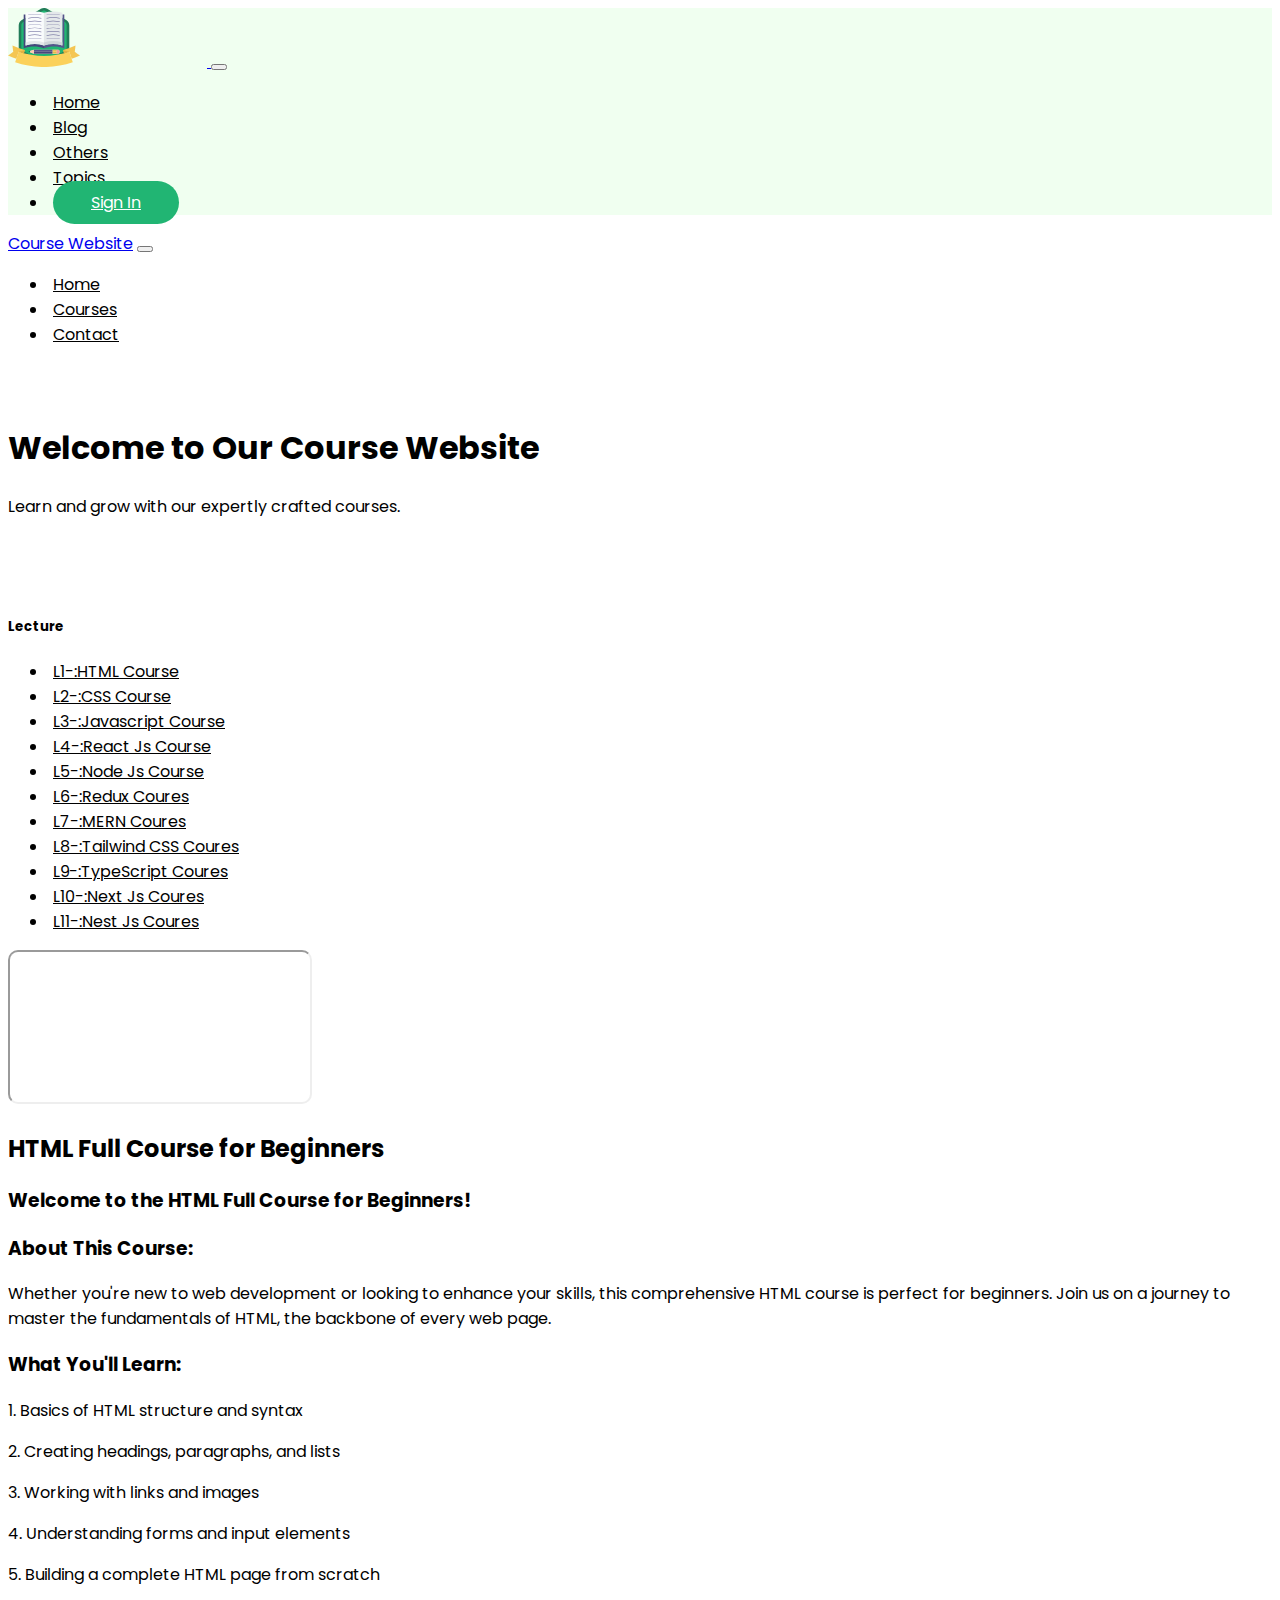
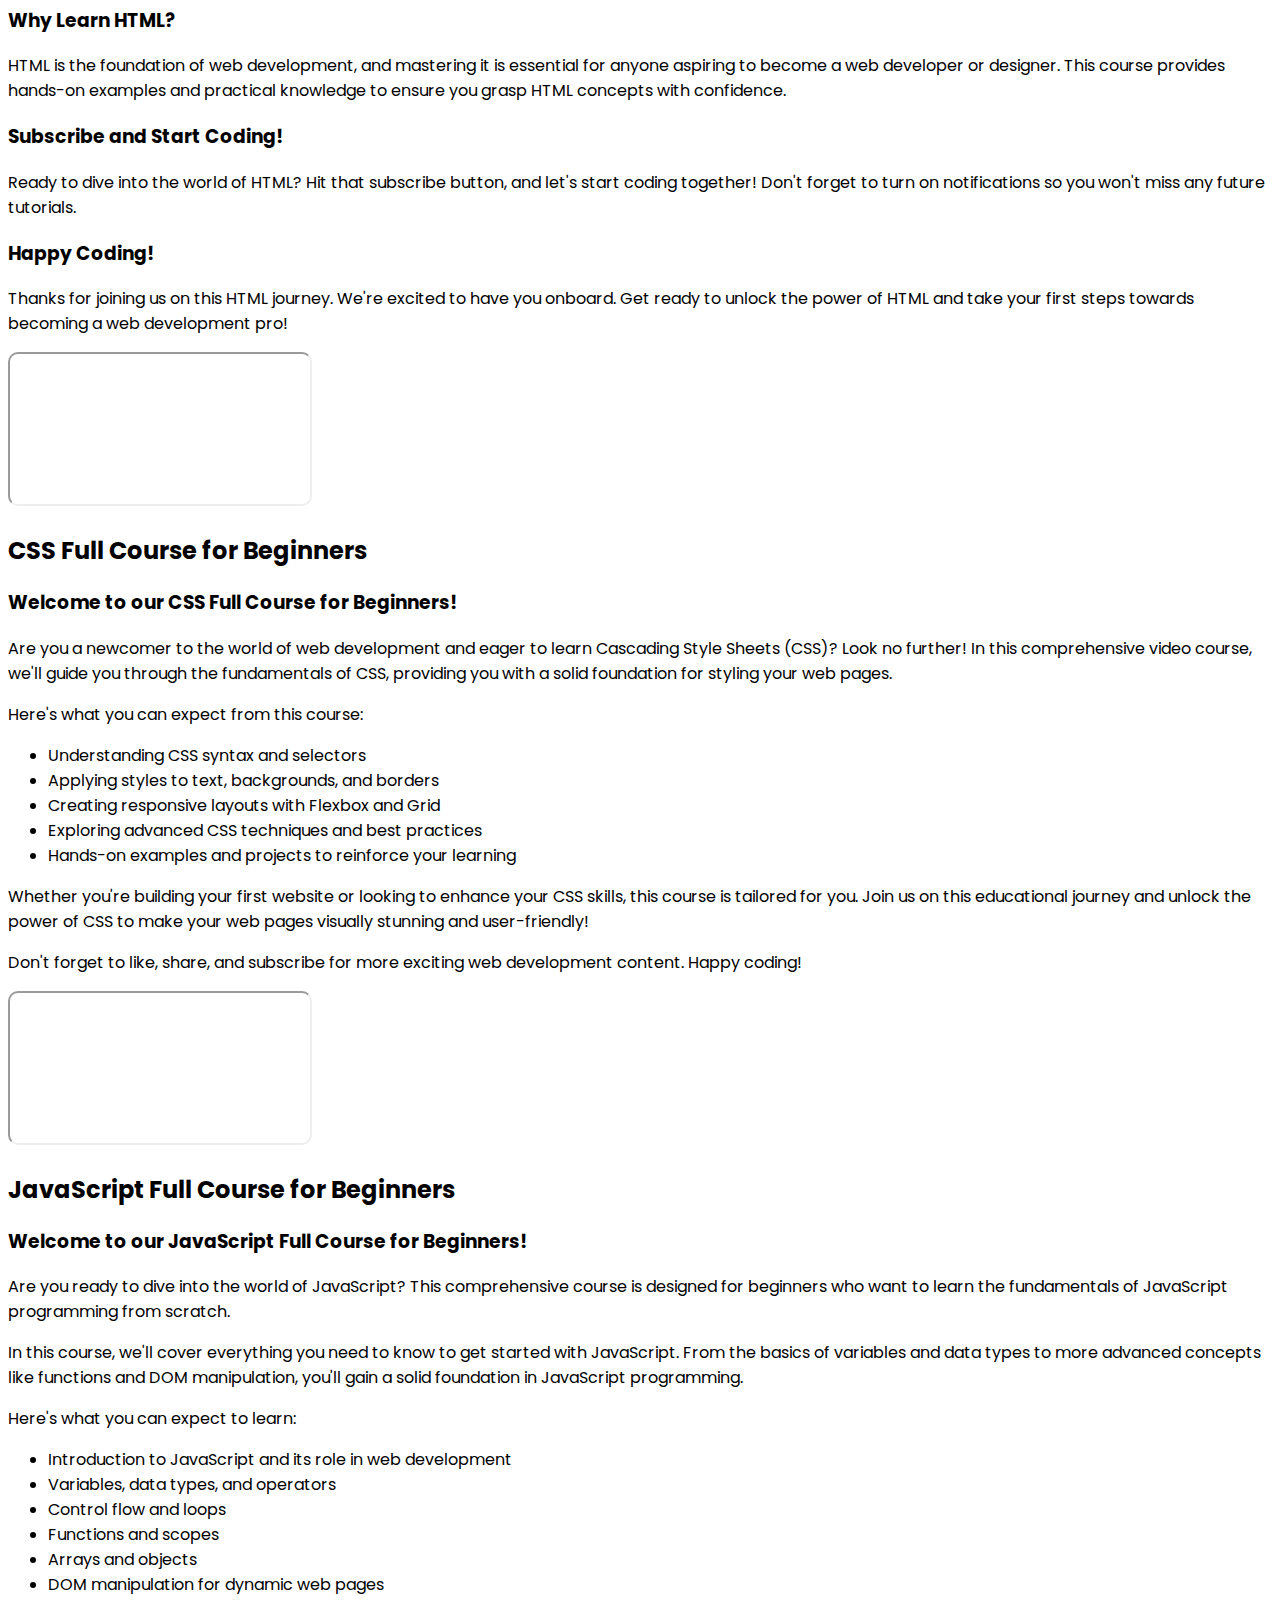
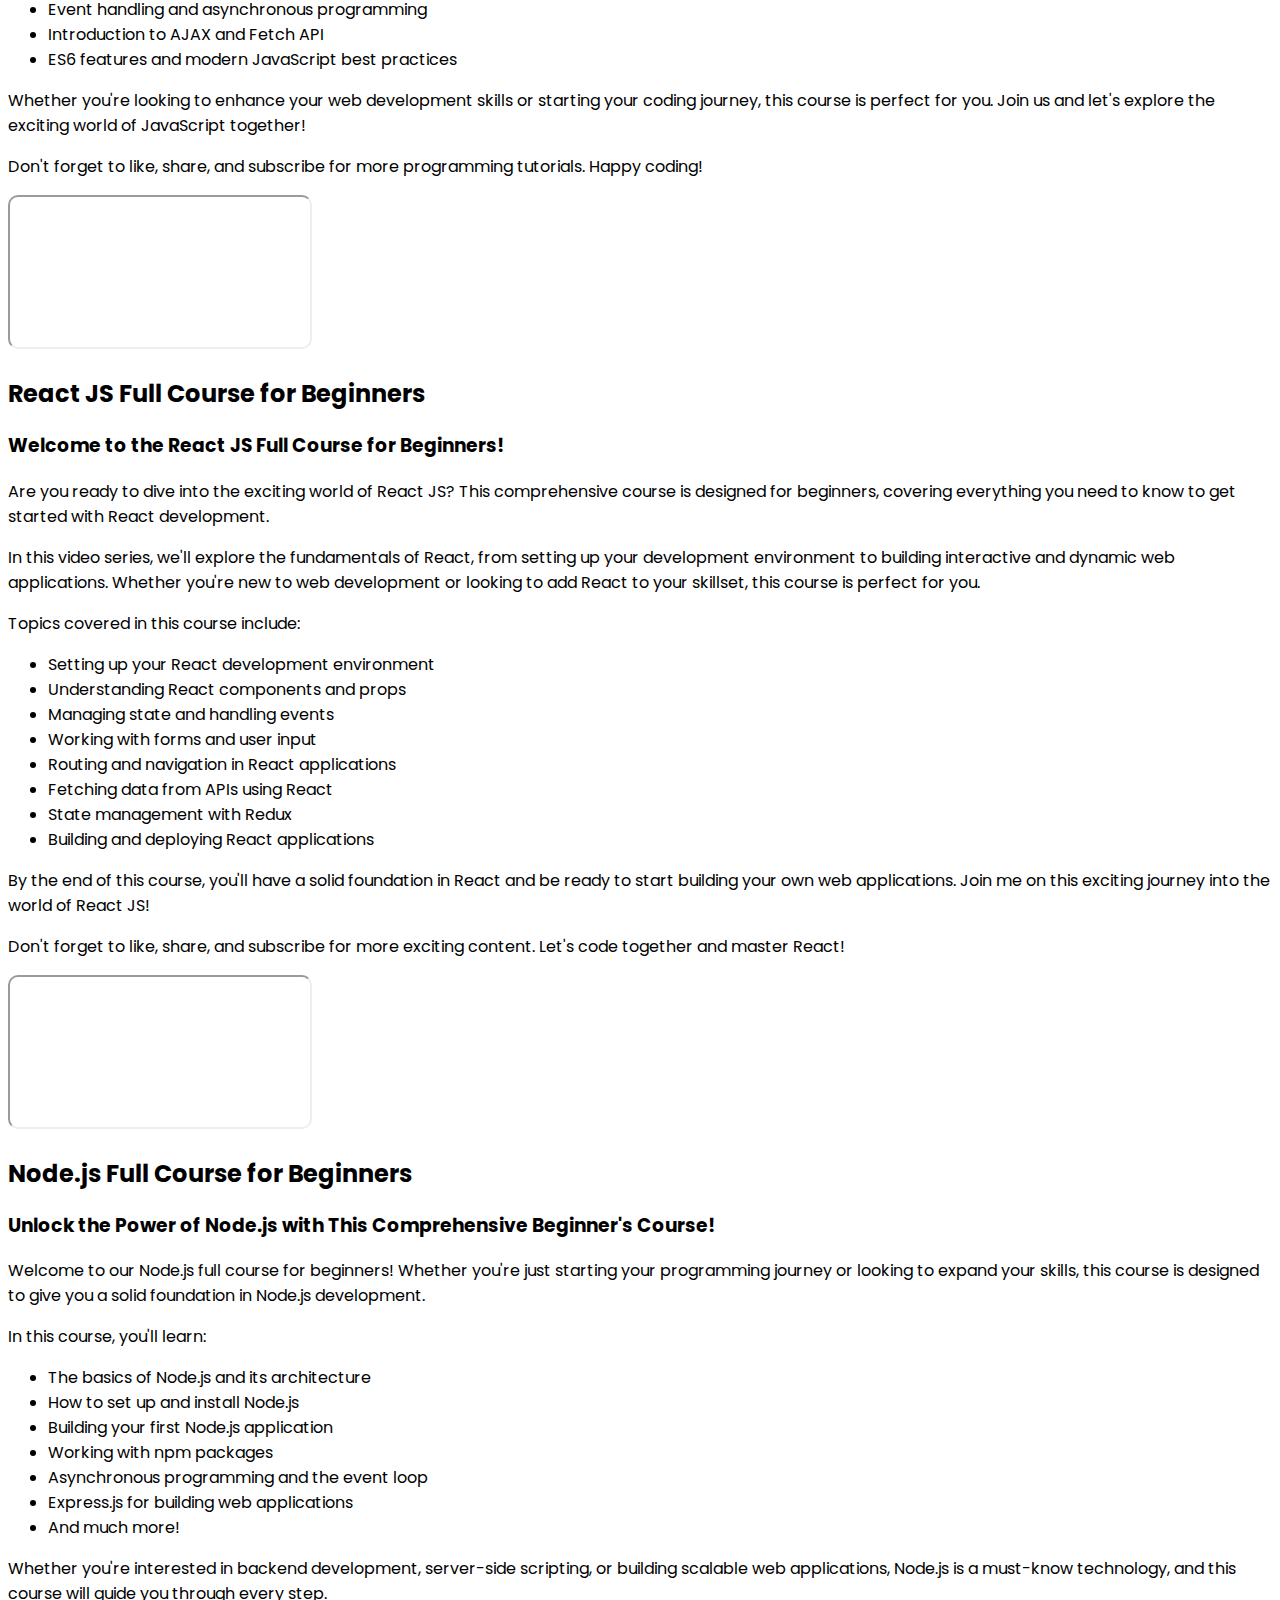
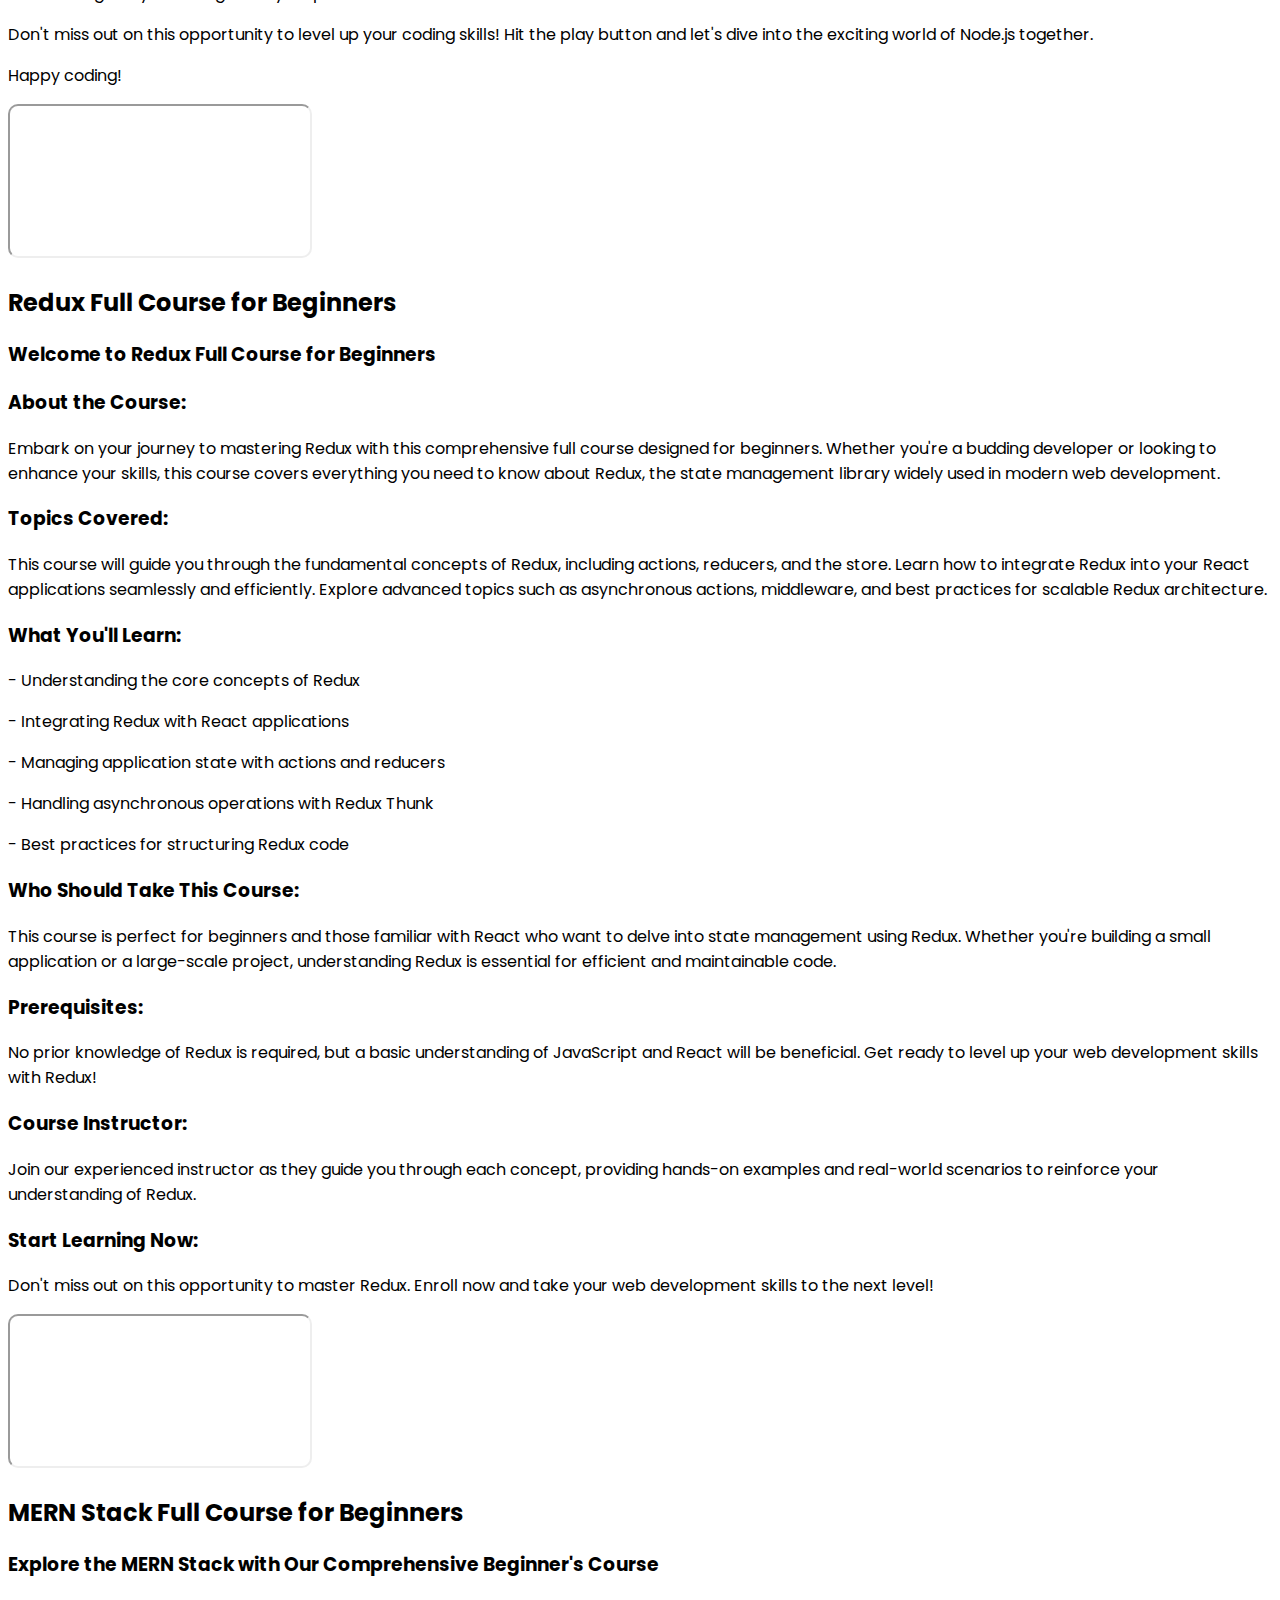
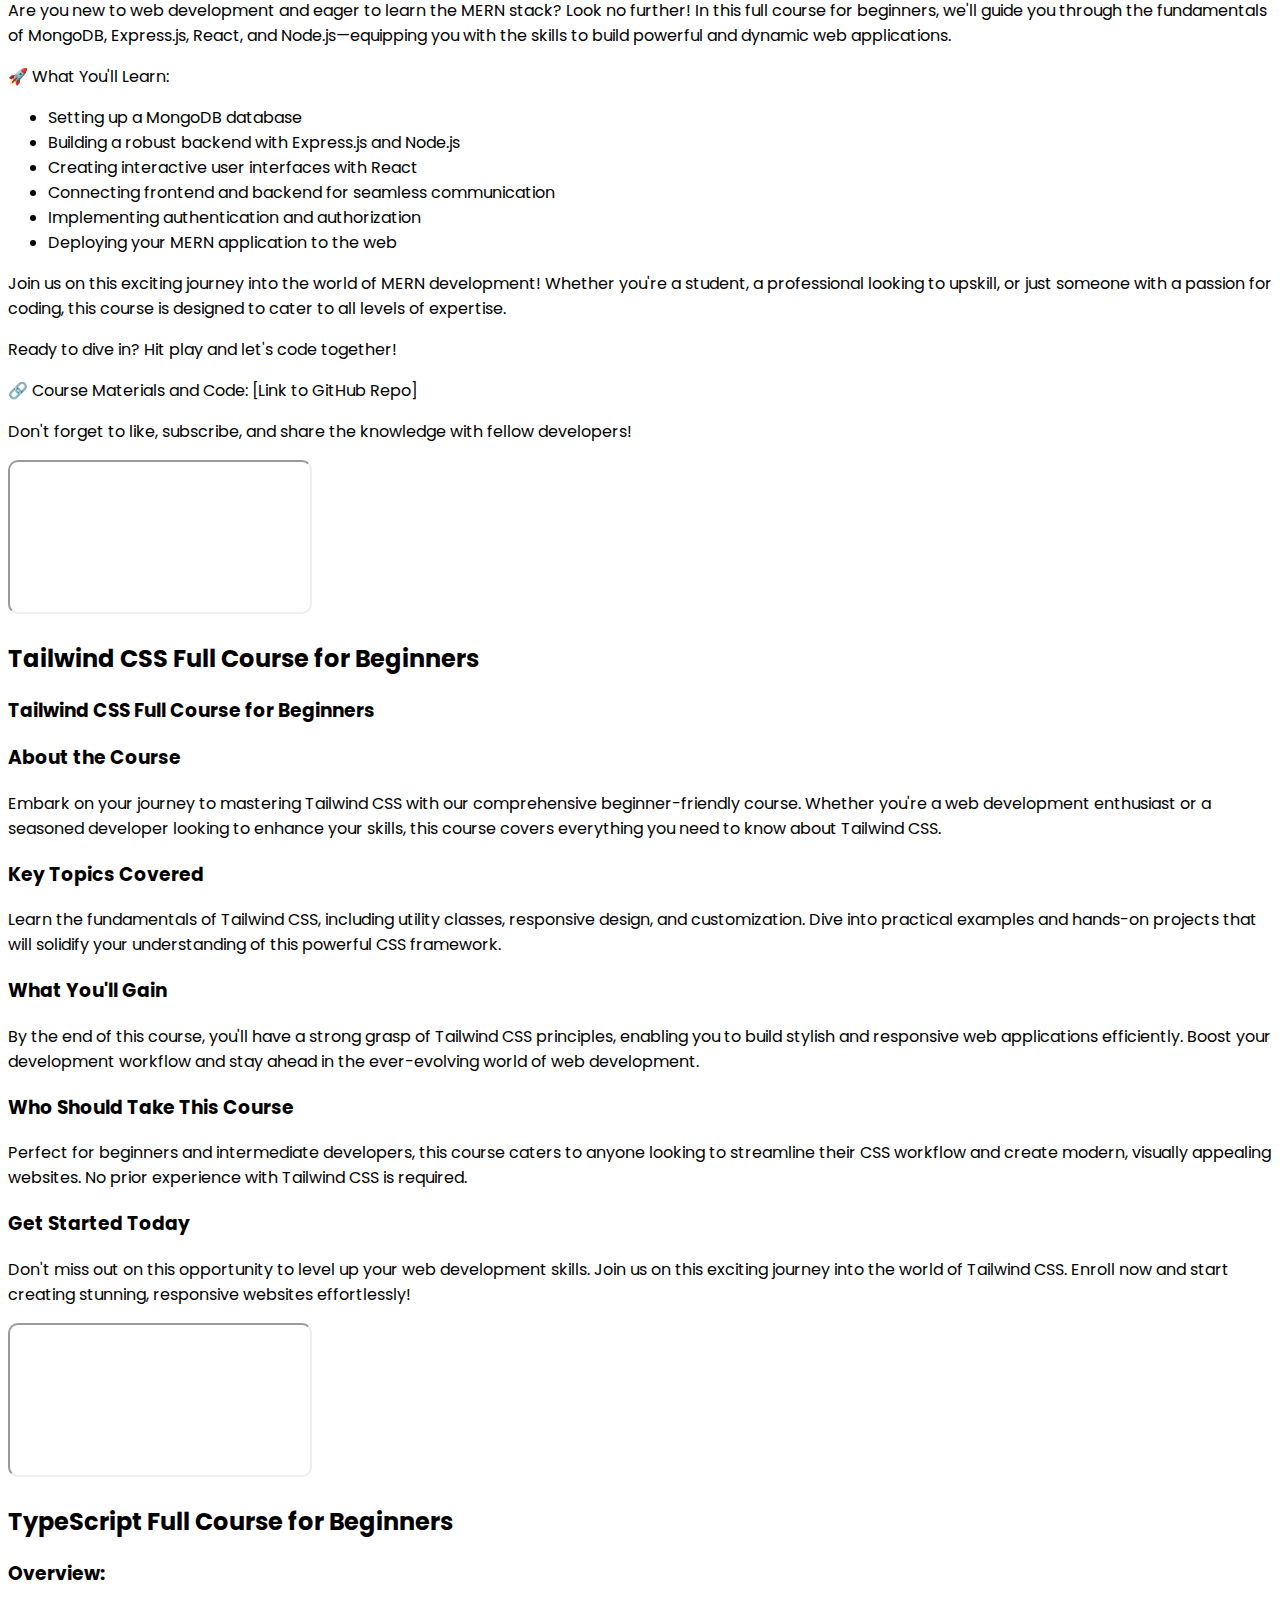
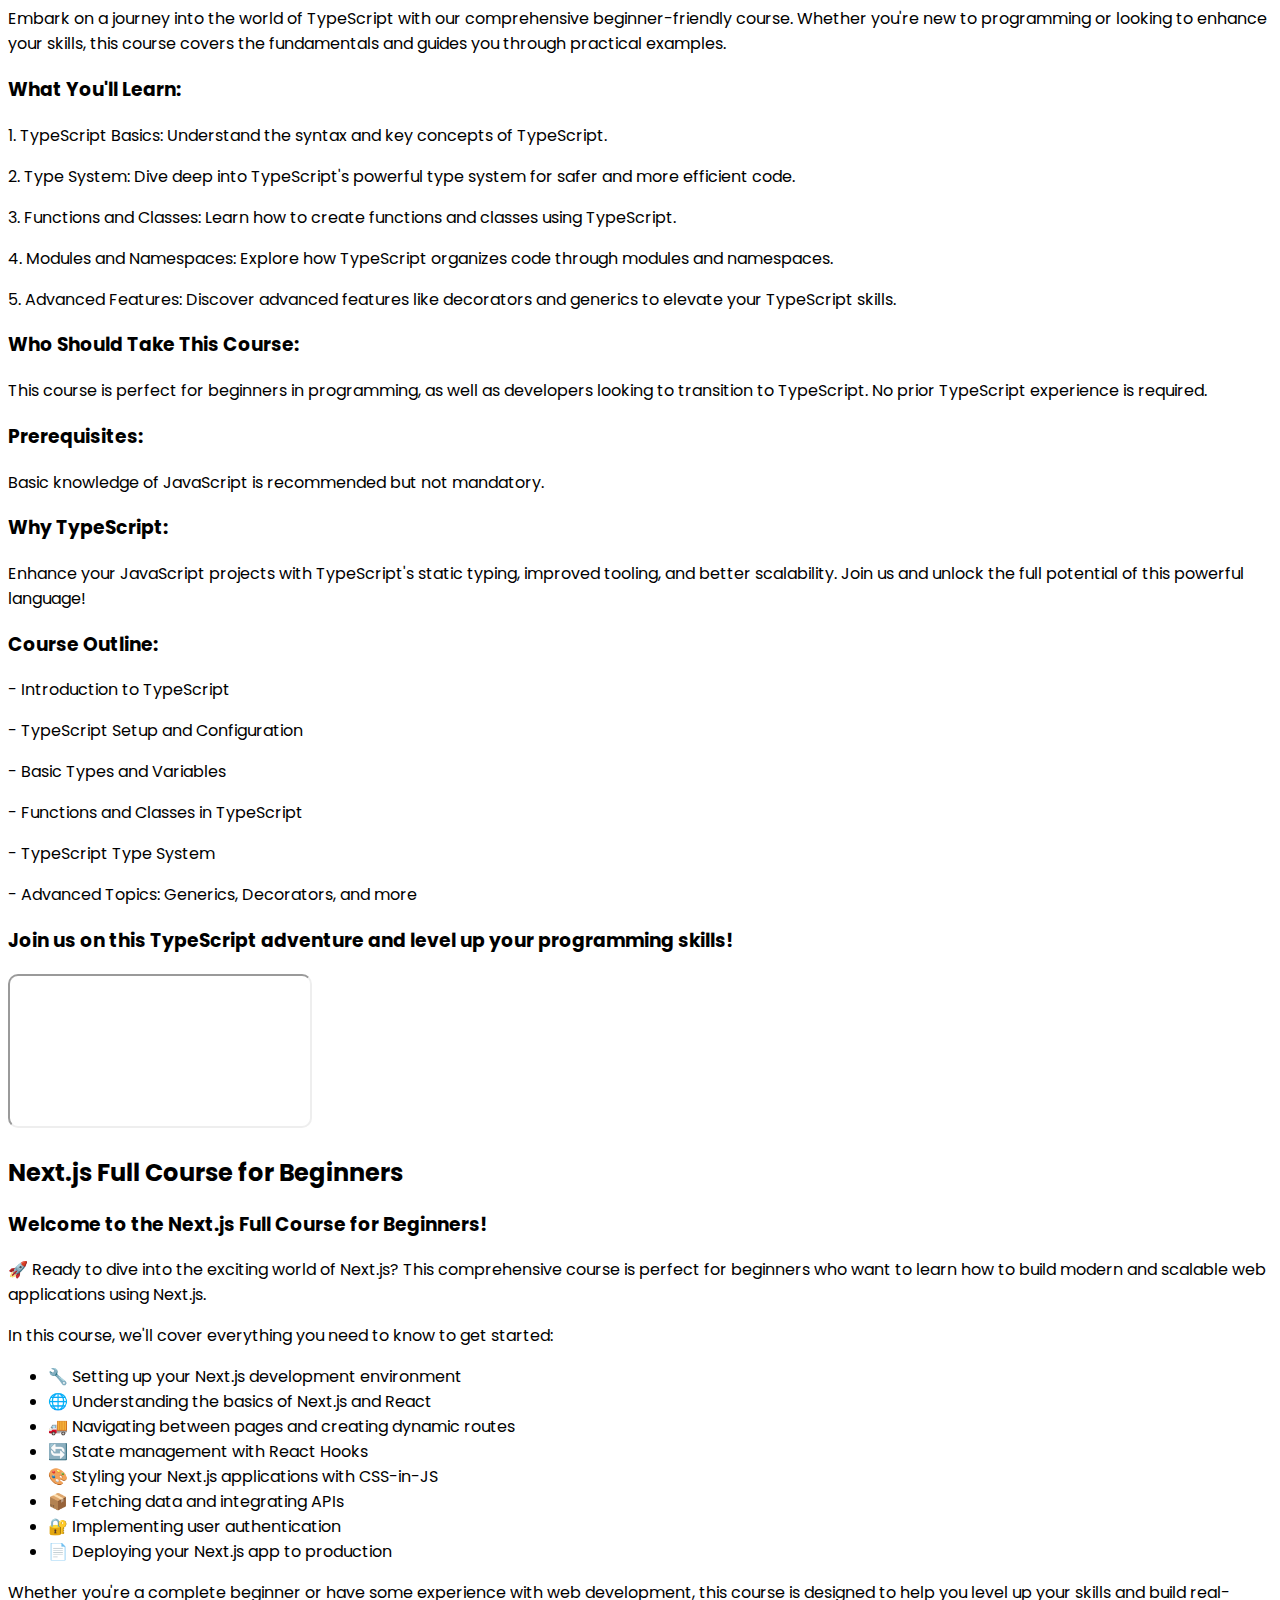
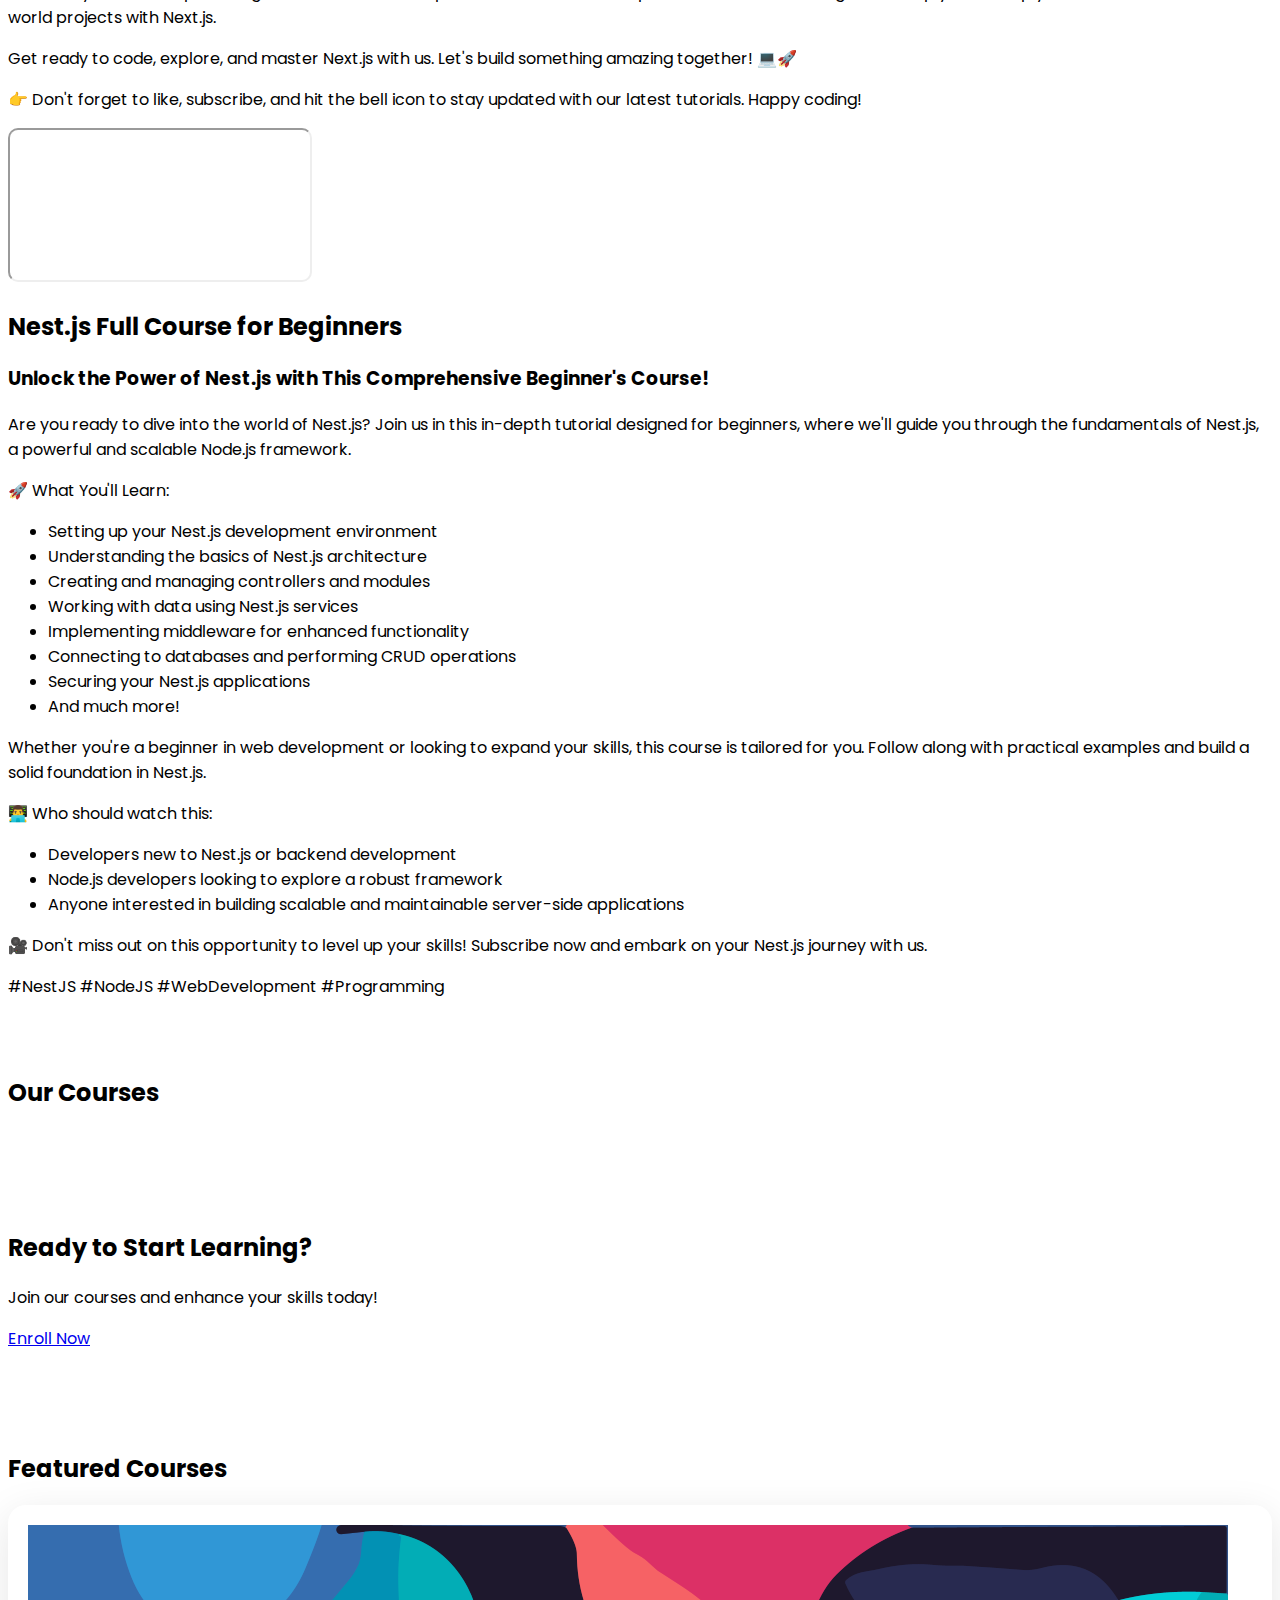
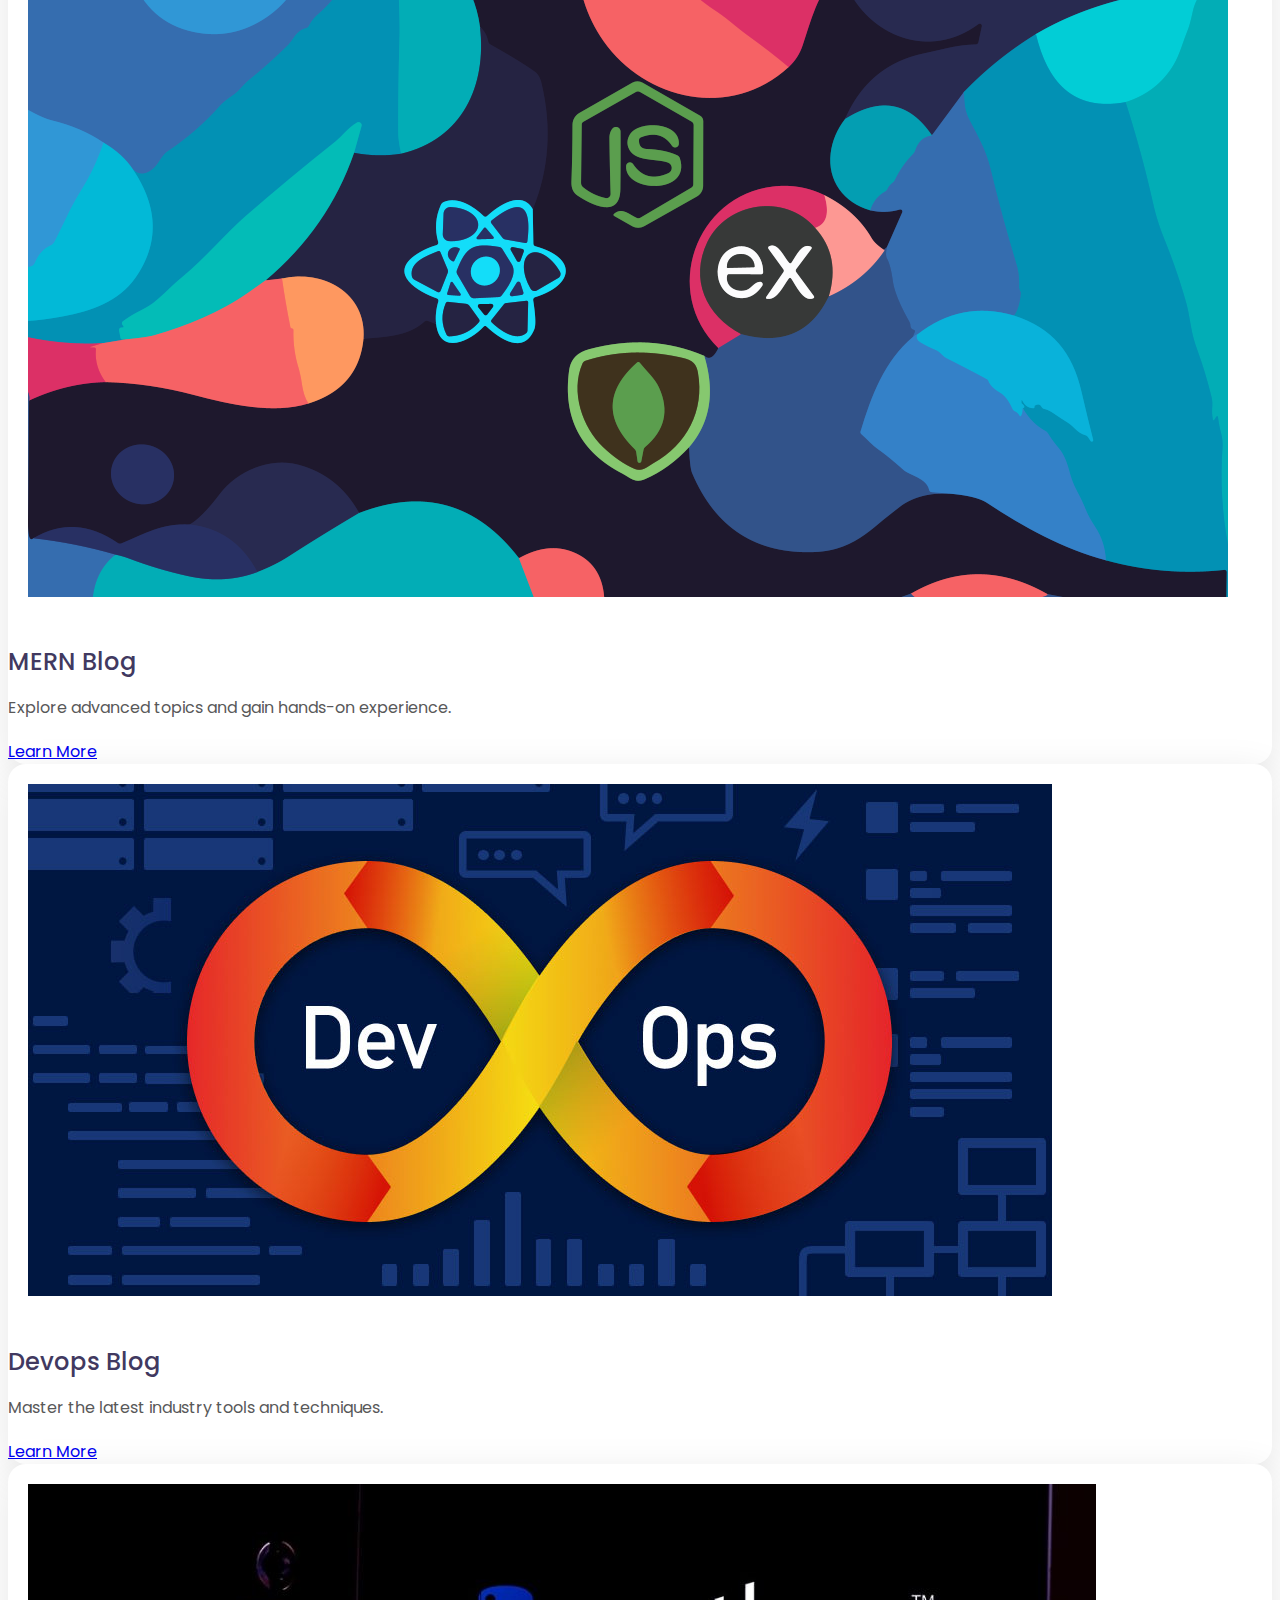
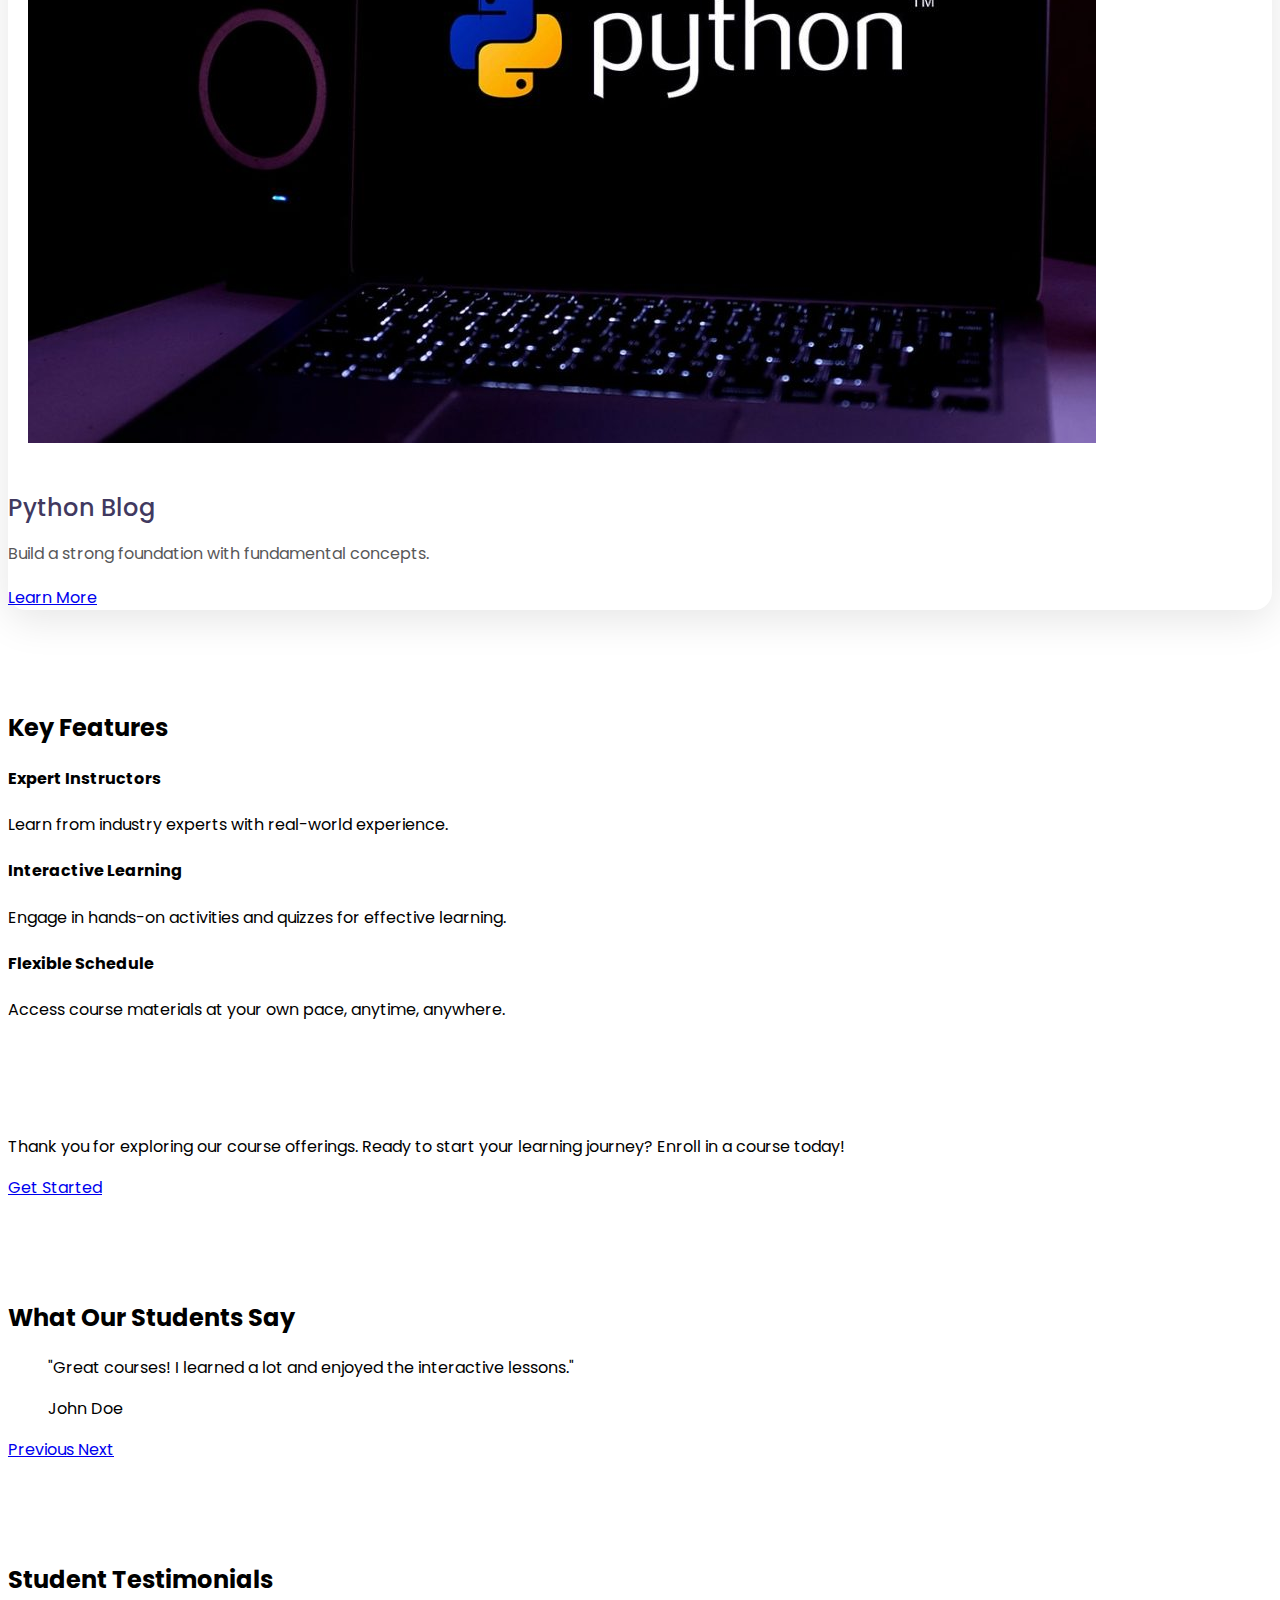
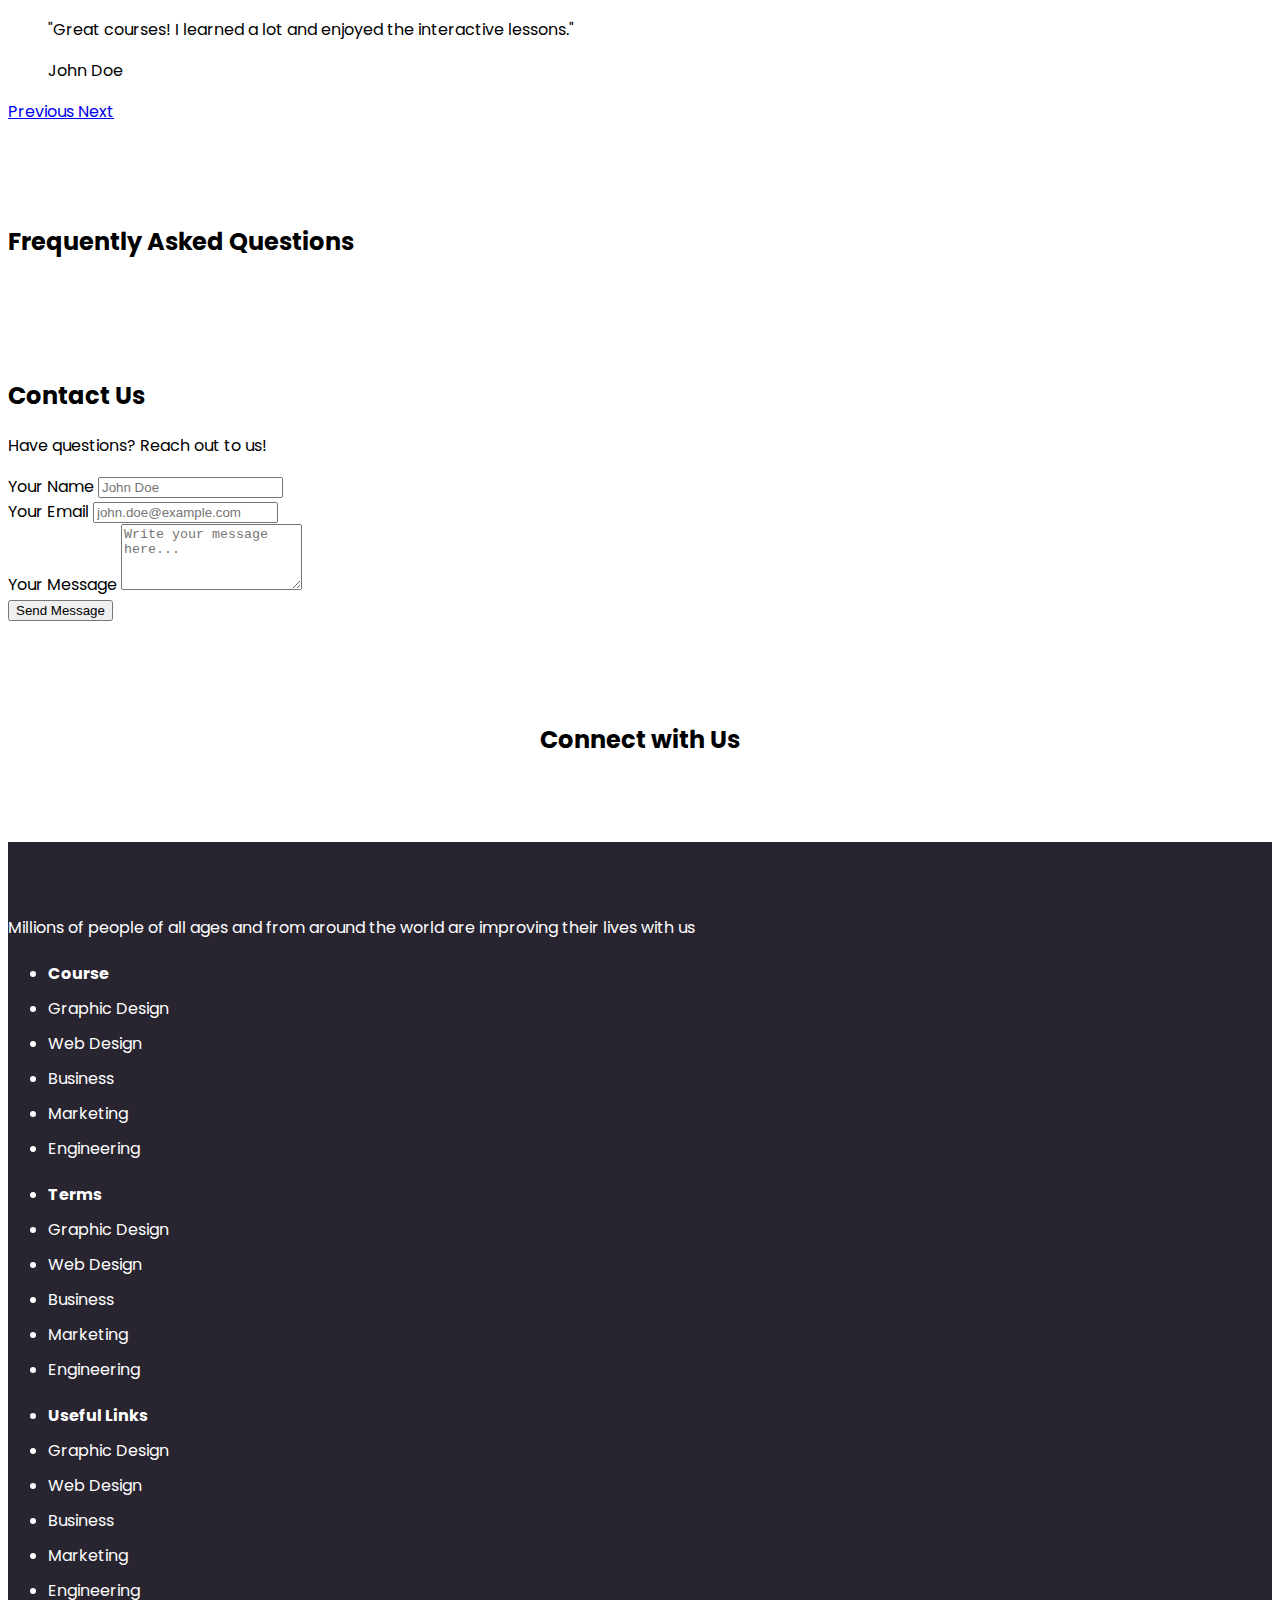
<file: full-stack-web.html>
<!DOCTYPE html>
<html lang="en">
<head>
    <meta charset="UTF-8">
    <meta name="viewport" content="width=device-width, initial-scale=1.0">
    <title>Code Gurukul - Full-Stack-Web-Developer</title>
    <link rel="icon" type="images/png" href="images/logo1-removebg-preview.png"/>
    <link rel="stylesheet" href="https://stackpath.bootstrapcdn.com/bootstrap/4.5.0/css/bootstrap.min.css" integrity="sha384-9aIt2nRpC12Uk9gS9baDl411NQApFmC26EwAOH8WgZl5MYYxFfc+NcPb1dKGj7Sk" crossorigin="anonymous">   
    <link href="https://fonts.googleapis.com/css2?family=Poppins:ital,wght@0,100;0,200;0,300;0,400;0,500;0,600;0,700;0,800;0,900;1,100;1,200;1,300;1,400;1,500;1,600;1,700;1,800;1,900&display=swap" rel="stylesheet">  
    <link rel="stylesheet" href="style.css"> 
    <style>
        /* Add your custom styles here */
     
    

    section {
        padding: 40px 0;
    }
      
      section#social {
        text-align: center;
    }

    .social-icons a {
        display: inline-block;
        margin: 0 10px;
        font-size: 24px;
        color: #007bff; /* Change to your preferred color */
    }

    iframe{
       border-radius: 10px;
       

    }

    .sidebar{
        
        border-radius: 10px;
        
        padding-top: 20px;
    
    }

    footer {
        
        bottom: 0;
        width: 100%;

    }

    
    </style> 
</head>
<body>
    <!--
    ===================
        NAVIGATION
    ===================
    -->
    <header class="nav-scroll fixed-top mh-xss-mobile-nav">
        <div class="container">
            <nav class="navbar navbar-expand-lg navbar-light">
                <a class="navbar-brand" href="index.html">
                    <img src="images/logo.svg" alt="">
                </a>
                <button class="navbar-toggler" type="button" data-toggle="collapse" data-target="#navbarNav" aria-controls="navbarNav" aria-expanded="false" aria-label="Toggle navigation">
                    <span class="navbar-toggler-icon"></span>
                </button>
                <div class="collapse navbar-collapse" id="navbarNav">
                    <ul class="navbar-nav ml-auto">
                        <li class="nav-item active">
                            <a class="nav-link" href="index.html">Home</a>
                        </li>
                        <li class="nav-item">
                            <a class="nav-link" href="Blog.html">Blog</a>
                        </li>
                        <li class="nav-item">
                            <a class="nav-link" href="index.html">Others</a>
                        </li>
                        <li class="nav-item">
                            <a class="nav-link" href="index.html">Topics</a>
                        </li>
                        <li class="nav-item">
                            <a class="nav-link nav-btn" href="index.html">Sign In</a>
                        </li>                            
                    </ul>
                </div>
            </nav>
        </div>
    </header>
    <!-- Custom CSS -->
    
<body>

<!-- Navigation Bar -->
<nav class="navbar navbar-expand-lg navbar-light bg-light">
    <a class="navbar-brand" href="#">Course Website</a>
    <button class="navbar-toggler" type="button" data-toggle="collapse" data-target="#navbarNav" aria-controls="navbarNav" aria-expanded="false" aria-label="Toggle navigation">
        <span class="navbar-toggler-icon"></span>
    </button>
    <div class="collapse navbar-collapse" id="navbarNav">
        <ul class="navbar-nav ml-auto">
            <li class="nav-item">
                <a class="nav-link" href="#home">Home</a>
            </li>
            <li class="nav-item">
                <a class="nav-link" href="#courses">Courses</a>
            </li>
            <li class="nav-item">
                <a class="nav-link" href="#contact">Contact</a>
            </li>
        </ul>
    </div>
</nav>

<!-- Home Section -->
<section id="home" class="container mt-5">
    <h1>Welcome to Our Course Website</h1>
    <p>Learn and grow with our expertly crafted courses.</p>
</section>
<div class="container-fluid">
    <div class="row">
        <!-- Sidebar -->
        <nav class="col-md-3 col-lg-2 d-md-block bg-light sidebar">
            <div class="sidebar-sticky">
                <h5 class="my-4">Lecture</h5>
                <ul class="nav flex-column">
                    <li class="nav-item">
                        <a class="nav-link active" href="#html">
                            L1-:HTML Course
                        </a>
                    </li>
                    <li class="nav-item">
                        <a class="nav-link" href="#css">
                            L2-:CSS Course
                        </a>
                    </li>
                    <li class="nav-item">
                        <a class="nav-link" href="#js">
                            L3-:Javascript Course
                        </a>
                    </li>
                    <li class="nav-item">
                        <a class="nav-link" href="#react">
                            L4-:React Js Course
                        </a>
                    </li>
                    <li class="nav-item">
                        <a class="nav-link" href="#node">
                            L5-:Node Js Course
                        </a>
                    </li>
                    <li class="nav-item">
                        <a class="nav-link" href="#redux">
                            L6-:Redux Coures
                        </a>
                    </li>
                    <li class="nav-item">
                        <a class="nav-link" href="#mern">
                            L7-:MERN Coures
                        </a>
                    </li>
                    <li class="nav-item">
                        <a class="nav-link" href="#tailwind">
                            L8-:Tailwind CSS Coures
                        </a>
                    </li>
                    <li class="nav-item">
                        <a class="nav-link" href="#typescript">
                            L9-:TypeScript Coures
                        </a>
                    </li>
                    <li class="nav-item">
                        <a class="nav-link" href="#next">
                            L10-:Next Js Coures
                        </a>
                    </li>
                    <li class="nav-item">
                        <a class="nav-link" href="#nest">
                            L11-:Nest Js Coures
                        </a>
                    </li>
                    <!-- Add more lectures as needed -->
                </ul>
            </div>
        </nav>
        
                <!-- Main Content -->
                <main role="main" id="html" class="col-md-9 ml-sm-auto col-lg-10 px-md-4">
            <div class="embed-responsive embed-responsive-16by9 my-4">
                <!-- Replace the video URL below with your actual video URL -->
                <iframe class="embed-responsive-item" src="https://www.youtube.com/embed/mJgBOIoGihA?si=F5SUFFFeesaqD1kB" allowfullscreen></iframe>
            </div>

            <h2 class="my-4">HTML Full Course for Beginners </h2>
            <p class="lead"><h3>Welcome to the HTML Full Course for Beginners!</h3>

                <h3>About This Course:</h3>
                <p>Whether you're new to web development or looking to enhance your skills, this comprehensive HTML course is perfect for beginners. Join us on a journey to master the fundamentals of HTML, the backbone of every web page.</p>
            
                <h3>What You'll Learn:</h3>
                <p>1. Basics of HTML structure and syntax</p>
                <p>2. Creating headings, paragraphs, and lists</p>
                <p>3. Working with links and images</p>
                <p>4. Understanding forms and input elements</p>
                <p>5. Building a complete HTML page from scratch</p>
            
                <h3>Why Learn HTML?</h3>
                <p>HTML is the foundation of web development, and mastering it is essential for anyone aspiring to become a web developer or designer. This course provides hands-on examples and practical knowledge to ensure you grasp HTML concepts with confidence.</p>
            
                <h3>Subscribe and Start Coding!</h3>
                <p>Ready to dive into the world of HTML? Hit that subscribe button, and let's start coding together! Don't forget to turn on notifications so you won't miss any future tutorials.</p>
            
                <h3>Happy Coding!</h3>
                <p>Thanks for joining us on this HTML journey. We're excited to have you onboard. Get ready to unlock the power of HTML and take your first steps towards becoming a web development pro!</p></p>

            <!-- Additional content can be added here -->

        </main>

        <main role="main" id="css" class="col-md-9 ml-sm-auto col-lg-10 px-md-4">
            <div class="embed-responsive embed-responsive-16by9 my-4">
                <!-- Replace the video URL below with your actual video URL -->
                <iframe class="embed-responsive-item" src="https://www.youtube.com/embed/n4R2E7O-Ngo?si=R5Lf0pmoSdWbH7Pz" allowfullscreen></iframe>
            </div>

            <h2 class="my-4">CSS Full Course for Beginners</h2>
            <p class="lead"><h3>Welcome to our CSS Full Course for Beginners!</h3>

                <p>Are you a newcomer to the world of web development and eager to learn Cascading Style Sheets (CSS)? Look no further! In this comprehensive video course, we'll guide you through the fundamentals of CSS, providing you with a solid foundation for styling your web pages.</p>
              
                <p>Here's what you can expect from this course:</p>
              
                <ul>
                  <li>Understanding CSS syntax and selectors</li>
                  <li>Applying styles to text, backgrounds, and borders</li>
                  <li>Creating responsive layouts with Flexbox and Grid</li>
                  <li>Exploring advanced CSS techniques and best practices</li>
                  <li>Hands-on examples and projects to reinforce your learning</li>
                </ul>
              
                <p>Whether you're building your first website or looking to enhance your CSS skills, this course is tailored for you. Join us on this educational journey and unlock the power of CSS to make your web pages visually stunning and user-friendly!</p>
              
                <p>Don't forget to like, share, and subscribe for more exciting web development content. Happy coding!</p></p>

            <!-- Additional content can be added here -->

        </main>


        <main role="main" id="js" class="col-md-9 ml-sm-auto col-lg-10 px-md-4">
            <div class="embed-responsive embed-responsive-16by9 my-4">
                <!-- Replace the video URL below with your actual video URL -->
                <iframe class="embed-responsive-item" src="https://www.youtube.com/embed/EfAl9bwzVZk?si=oGnS_QzMbRK0qbt_" allowfullscreen></iframe>
            </div>

            <h2 class="my-4">JavaScript Full Course for Beginners</h2>
            <p class="lead"><h3>Welcome to our JavaScript Full Course for Beginners!</h3>

                <p>Are you ready to dive into the world of JavaScript? This comprehensive course is designed for beginners who want to learn the fundamentals of JavaScript programming from scratch.</p>
              
                <p>In this course, we'll cover everything you need to know to get started with JavaScript. From the basics of variables and data types to more advanced concepts like functions and DOM manipulation, you'll gain a solid foundation in JavaScript programming.</p>
              
                <p>Here's what you can expect to learn:</p>
              
                <ul>
                  <li>Introduction to JavaScript and its role in web development</li>
                  <li>Variables, data types, and operators</li>
                  <li>Control flow and loops</li>
                  <li>Functions and scopes</li>
                  <li>Arrays and objects</li>
                  <li>DOM manipulation for dynamic web pages</li>
                  <li>Event handling and asynchronous programming</li>
                  <li>Introduction to AJAX and Fetch API</li>
                  <li>ES6 features and modern JavaScript best practices</li>
                </ul>
              
                <p>Whether you're looking to enhance your web development skills or starting your coding journey, this course is perfect for you. Join us and let's explore the exciting world of JavaScript together!</p>
              
                <p>Don't forget to like, share, and subscribe for more programming tutorials. Happy coding!</p></p>

            <!-- Additional content can be added here -->

        </main>
        <main role="main" id="react" class="col-md-9 ml-sm-auto col-lg-10 px-md-4">
            <div class="embed-responsive embed-responsive-16by9 my-4">
                <!-- Replace the video URL below with your actual video URL -->
                <iframe class="embed-responsive-item" src="https://www.youtube.com/embed/RVFAyFWO4go?si=dZod1LkWkPwGxgCp" allowfullscreen></iframe>
            </div>

            <h2 class="my-4">React JS Full Course for Beginners</h2>
            <p class="lead"><h3>Welcome to the React JS Full Course for Beginners!</h3>

                <p>Are you ready to dive into the exciting world of React JS? This comprehensive course is designed for beginners, covering everything you need to know to get started with React development.</p>
              
                <p>In this video series, we'll explore the fundamentals of React, from setting up your development environment to building interactive and dynamic web applications. Whether you're new to web development or looking to add React to your skillset, this course is perfect for you.</p>
              
                <p>Topics covered in this course include:</p>
              
                <ul>
                  <li>Setting up your React development environment</li>
                  <li>Understanding React components and props</li>
                  <li>Managing state and handling events</li>
                  <li>Working with forms and user input</li>
                  <li>Routing and navigation in React applications</li>
                  <li>Fetching data from APIs using React</li>
                  <li>State management with Redux</li>
                  <li>Building and deploying React applications</li>
                </ul>
              
                <p>By the end of this course, you'll have a solid foundation in React and be ready to start building your own web applications. Join me on this exciting journey into the world of React JS!</p>
              
                <p>Don't forget to like, share, and subscribe for more exciting content. Let's code together and master React!</p></p>

            <!-- Additional content can be added here -->

        </main>
        <main role="main" id="node" class="col-md-9 ml-sm-auto col-lg-10 px-md-4">
            <div class="embed-responsive embed-responsive-16by9 my-4">
                <!-- Replace the video URL below with your actual video URL -->
                <iframe class="embed-responsive-item" src="https://www.youtube.com/embed/f2EqECiTBL8?si=h9ljtLc8I7qscL6N" allowfullscreen></iframe>
            </div>

            <h2 class="my-4">Node.js Full Course for Beginners</h2>
            <p class="lead"><h3>Unlock the Power of Node.js with This Comprehensive Beginner's Course!</h3>

                <p>Welcome to our Node.js full course for beginners! Whether you're just starting your programming journey or looking to expand your skills, this course is designed to give you a solid foundation in Node.js development.</p>
            
                <p>In this course, you'll learn:</p>
                <ul>
                    <li>The basics of Node.js and its architecture</li>
                    <li>How to set up and install Node.js</li>
                    <li>Building your first Node.js application</li>
                    <li>Working with npm packages</li>
                    <li>Asynchronous programming and the event loop</li>
                    <li>Express.js for building web applications</li>
                    <li>And much more!</li>
                </ul>
            
                <p>Whether you're interested in backend development, server-side scripting, or building scalable web applications, Node.js is a must-know technology, and this course will guide you through every step.</p>
            
                <p>Don't miss out on this opportunity to level up your coding skills! Hit the play button and let's dive into the exciting world of Node.js together.</p>
            
                <p>Happy coding!</p></p>

            <!-- Additional content can be added here -->

        </main>
        <main role="main" id="redux" class="col-md-9 ml-sm-auto col-lg-10 px-md-4">
            <div class="embed-responsive embed-responsive-16by9 my-4">
                <!-- Replace the video URL below with your actual video URL -->
                <iframe class="embed-responsive-item" src="https://www.youtube.com/embed/NqzdVN2tyvQ?si=GqZQe4o11reDFV5A" allowfullscreen></iframe>
            </div>

            <h2 class="my-4">Redux Full Course for Beginners</h2>
            <p class="lead"><h3>Welcome to Redux Full Course for Beginners</h3><h3>About the Course:</h3>
                <p>Embark on your journey to mastering Redux with this comprehensive full course designed for beginners. Whether you're a budding developer or looking to enhance your skills, this course covers everything you need to know about Redux, the state management library widely used in modern web development.</p>
            
                <h3>Topics Covered:</h3>
                <p>This course will guide you through the fundamental concepts of Redux, including actions, reducers, and the store. Learn how to integrate Redux into your React applications seamlessly and efficiently. Explore advanced topics such as asynchronous actions, middleware, and best practices for scalable Redux architecture.</p>
            
                <h3>What You'll Learn:</h3>
                <p>- Understanding the core concepts of Redux</p>
                <p>- Integrating Redux with React applications</p>
                <p>- Managing application state with actions and reducers</p>
                <p>- Handling asynchronous operations with Redux Thunk</p>
                <p>- Best practices for structuring Redux code</p>
            
                <h3>Who Should Take This Course:</h3>
                <p>This course is perfect for beginners and those familiar with React who want to delve into state management using Redux. Whether you're building a small application or a large-scale project, understanding Redux is essential for efficient and maintainable code.</p>
            
                <h3>Prerequisites:</h3>
                <p>No prior knowledge of Redux is required, but a basic understanding of JavaScript and React will be beneficial. Get ready to level up your web development skills with Redux!</p>
            
                <h3>Course Instructor:</h3>
                <p>Join our experienced instructor as they guide you through each concept, providing hands-on examples and real-world scenarios to reinforce your understanding of Redux.</p>
            
                <h3>Start Learning Now:</h3>
                <p>Don't miss out on this opportunity to master Redux. Enroll now and take your web development skills to the next level!</p></p>

            <!-- Additional content can be added here -->

        </main>

        <main role="main" id="mern" class="col-md-9 ml-sm-auto col-lg-10 px-md-4">
            <div class="embed-responsive embed-responsive-16by9 my-4">
                <!-- Replace the video URL below with your actual video URL -->
                <iframe class="embed-responsive-item" src="https://www.youtube.com/embed/CvCiNeLnZ00?si=sFXGixs5sNNvQLUz" allowfullscreen></iframe>
            </div>

            <h2 class="my-4">MERN Stack Full Course for Beginners</h2>
            <p class="lead"><h3>Explore the MERN Stack with Our Comprehensive Beginner's Course</h3>

                <p>Are you new to web development and eager to learn the MERN stack? Look no further! In this full course for beginners, we'll guide you through the fundamentals of MongoDB, Express.js, React, and Node.js—equipping you with the skills to build powerful and dynamic web applications.</p>
              
                <p>🚀 What You'll Learn:</p>
              
                <ul>
                  <li>Setting up a MongoDB database</li>
                  <li>Building a robust backend with Express.js and Node.js</li>
                  <li>Creating interactive user interfaces with React</li>
                  <li>Connecting frontend and backend for seamless communication</li>
                  <li>Implementing authentication and authorization</li>
                  <li>Deploying your MERN application to the web</li>
                </ul>
              
                <p>Join us on this exciting journey into the world of MERN development! Whether you're a student, a professional looking to upskill, or just someone with a passion for coding, this course is designed to cater to all levels of expertise.</p>
              
                <p>Ready to dive in? Hit play and let's code together!</p>
              
                <p>🔗 Course Materials and Code: [Link to GitHub Repo]</p>
              
                <p>Don't forget to like, subscribe, and share the knowledge with fellow developers!</p></p>

            <!-- Additional content can be added here -->

        </main>

        <main role="main" id="tailwind" class="col-md-9 ml-sm-auto col-lg-10 px-md-4">
            <div class="embed-responsive embed-responsive-16by9 my-4">
                <!-- Replace the video URL below with your actual video URL -->
                <iframe class="embed-responsive-item" src="https://www.youtube.com/embed/lCxcTsOHrjo?si=8m6RH5wWojZVcC7P" allowfullscreen></iframe>
            </div>

            <h2 class="my-4">Tailwind CSS Full Course for Beginners</h2>
            <p class="lead"><header>
                <h3>Tailwind CSS Full Course for Beginners</h3>
              </header>
            
              
                <h3>About the Course</h3>
                <p>Embark on your journey to mastering Tailwind CSS with our comprehensive beginner-friendly course. Whether you're a web development enthusiast or a seasoned developer looking to enhance your skills, this course covers everything you need to know about Tailwind CSS.</p>
              
            
              
                <h3>Key Topics Covered</h3>
                <p>Learn the fundamentals of Tailwind CSS, including utility classes, responsive design, and customization. Dive into practical examples and hands-on projects that will solidify your understanding of this powerful CSS framework.</p>
              
            
              
                <h3>What You'll Gain</h3>
                <p>By the end of this course, you'll have a strong grasp of Tailwind CSS principles, enabling you to build stylish and responsive web applications efficiently. Boost your development workflow and stay ahead in the ever-evolving world of web development.</p>
              
            
              
                <h3>Who Should Take This Course</h3>
                <p>Perfect for beginners and intermediate developers, this course caters to anyone looking to streamline their CSS workflow and create modern, visually appealing websites. No prior experience with Tailwind CSS is required.</p>
              
            
              
                <h3>Get Started Today</h3>
                <p>Don't miss out on this opportunity to level up your web development skills. Join us on this exciting journey into the world of Tailwind CSS. Enroll now and start creating stunning, responsive websites effortlessly!</p>
              
            </p>

            <!-- Additional content can be added here -->

        </main>

        <main role="main" id="typescript" class="col-md-9 ml-sm-auto col-lg-10 px-md-4">
            <div class="embed-responsive embed-responsive-16by9 my-4">
                <!-- Replace the video URL below with your actual video URL -->
                <iframe class="embed-responsive-item" src="https://www.youtube.com/embed/gieEQFIfgYc?si=tEDSJJPOQ0UbFZC3" allowfullscreen></iframe>
            </div>

            <h2 class="my-4">TypeScript Full Course for Beginners</h2>
            <p class="lead"><h3>Overview:</h3>
                <p>Embark on a journey into the world of TypeScript with our comprehensive beginner-friendly course. Whether you're new to programming or looking to enhance your skills, this course covers the fundamentals and guides you through practical examples.</p>
              
                <h3>What You'll Learn:</h3>
                <p>1. TypeScript Basics: Understand the syntax and key concepts of TypeScript.</p>
                <p>2. Type System: Dive deep into TypeScript's powerful type system for safer and more efficient code.</p>
                <p>3. Functions and Classes: Learn how to create functions and classes using TypeScript.</p>
                <p>4. Modules and Namespaces: Explore how TypeScript organizes code through modules and namespaces.</p>
                <p>5. Advanced Features: Discover advanced features like decorators and generics to elevate your TypeScript skills.</p>
              
                <h3>Who Should Take This Course:</h3>
                <p>This course is perfect for beginners in programming, as well as developers looking to transition to TypeScript. No prior TypeScript experience is required.</p>
              
                <h3>Prerequisites:</h3>
                <p>Basic knowledge of JavaScript is recommended but not mandatory.</p>
              
                <h3>Why TypeScript:</h3>
                <p>Enhance your JavaScript projects with TypeScript's static typing, improved tooling, and better scalability. Join us and unlock the full potential of this powerful language!</p>
              
                <h3>Course Outline:</h3>
                <p>- Introduction to TypeScript</p>
                <p>- TypeScript Setup and Configuration</p>
                <p>- Basic Types and Variables</p>
                <p>- Functions and Classes in TypeScript</p>
                <p>- TypeScript Type System</p>
                <p>- Advanced Topics: Generics, Decorators, and more</p>
              
                <h3>Join us on this TypeScript adventure and level up your programming skills!</h3>
              </p>

            <!-- Additional content can be added here -->

        </main>

        <main role="main" id="next" class="col-md-9 ml-sm-auto col-lg-10 px-md-4">
            <div class="embed-responsive embed-responsive-16by9 my-4">
                <!-- Replace the video URL below with your actual video URL -->
                <iframe class="embed-responsive-item" src="https://www.youtube.com/embed/843nec-IvW0?si=NRK-CjVZyDm7GGJn" allowfullscreen></iframe>
            </div>

            <h2 class="my-4">Next.js Full Course for Beginners</h2>
            <p class="lead"><h3>Welcome to the Next.js Full Course for Beginners!</h3>

                <p>🚀 Ready to dive into the exciting world of Next.js? This comprehensive course is perfect for beginners who want to learn how to build modern and scalable web applications using Next.js.</p>
            
                <p>In this course, we'll cover everything you need to know to get started:</p>
            
                <ul>
                    <li>🔧 Setting up your Next.js development environment</li>
                    <li>🌐 Understanding the basics of Next.js and React</li>
                    <li>🚚 Navigating between pages and creating dynamic routes</li>
                    <li>🔄 State management with React Hooks</li>
                    <li>🎨 Styling your Next.js applications with CSS-in-JS</li>
                    <li>📦 Fetching data and integrating APIs</li>
                    <li>🔐 Implementing user authentication</li>
                    <li>📄 Deploying your Next.js app to production</li>
                </ul>
            
                <p>Whether you're a complete beginner or have some experience with web development, this course is designed to help you level up your skills and build real-world projects with Next.js.</p>
            
                <p>Get ready to code, explore, and master Next.js with us. Let's build something amazing together! 💻🚀</p>
            
                <p>👉 Don't forget to like, subscribe, and hit the bell icon to stay updated with our latest tutorials. Happy coding!</p></p>

            <!-- Additional content can be added here -->

        </main>
        <main role="main" id="nest" class="col-md-9 ml-sm-auto col-lg-10 px-md-4">
            <div class="embed-responsive embed-responsive-16by9 my-4">
                <!-- Replace the video URL below with your actual video URL -->
                <iframe class="embed-responsive-item" src="https://www.youtube.com/embed/8_X0nSrzrCw?si=6MaZEJUljMZEe2T_" allowfullscreen></iframe>
            </div>

            <h2 class="my-4">Nest.js Full Course for Beginners</h2>
            <p class="lead"><h3>Unlock the Power of Nest.js with This Comprehensive Beginner's Course!</h3>

                <p>Are you ready to dive into the world of Nest.js? Join us in this in-depth tutorial designed for beginners,
                    where we'll guide you through the fundamentals of Nest.js, a powerful and scalable Node.js framework.</p>
            
                <p>🚀 What You'll Learn:</p>
            
                <ul>
                    <li>Setting up your Nest.js development environment</li>
                    <li>Understanding the basics of Nest.js architecture</li>
                    <li>Creating and managing controllers and modules</li>
                    <li>Working with data using Nest.js services</li>
                    <li>Implementing middleware for enhanced functionality</li>
                    <li>Connecting to databases and performing CRUD operations</li>
                    <li>Securing your Nest.js applications</li>
                    <li>And much more!</li>
                </ul>
            
                <p>Whether you're a beginner in web development or looking to expand your skills, this course is tailored for you.
                    Follow along with practical examples and build a solid foundation in Nest.js.</p>
            
                <p>👨‍💻 Who should watch this:</p>
            
                <ul>
                    <li>Developers new to Nest.js or backend development</li>
                    <li>Node.js developers looking to explore a robust framework</li>
                    <li>Anyone interested in building scalable and maintainable server-side applications</li>
                </ul>
            
                <p>🎥 Don't miss out on this opportunity to level up your skills! Subscribe now and embark on your Nest.js journey
                    with us.</p>
            
                <p>#NestJS #NodeJS #WebDevelopment #Programming</p></p>

            <!-- Additional content can be added here -->

        </main>

    </div>
</div>


  
  
  
  <!-----/////////////////////////////////////////////////////////////////////////////////---->
  <section id="courses" class="container mt-5">
    <h2>Our Courses</h2>
    <div class="card-deck" id="courseContainer">
        <!-- Courses will be dynamically added here using JavaScript -->
    </div>
</section>
  
  <!-- CTA Section -->
<section id="cta" class="container mt-5 text-center">
    <h2>Ready to Start Learning?</h2>
    <p>Join our courses and enhance your skills today!</p>
    <a href="#contact" class="btn btn-primary">Enroll Now</a>
</section>
  
  
  <!-- ... (previous code) ... -->
<!-- ... (previous code) ... -->

<!-- Featured Courses Section -->
<section id="featured-courses" class="container mt-5">
    <h2>Featured Courses</h2>
    <div class="card-deck">
        <div class="card">
            <img src="images/picture/mernfet.png" class="card-img-top" alt="Featured Course 1">
            <div class="card-body">
                <h5 class="card-title">MERN Blog</h5>
                <p class="card-text">Explore advanced topics and gain hands-on experience.</p>
                <a href="#" class="btn btn-primary">Learn More</a>
            </div>
        </div>
        <div class="card">
            <img src="images/picture/devops-feature.png" class="card-img-top" alt="Featured Course 2">
            <div class="card-body">
                <h5 class="card-title">Devops Blog</h5>
                <p class="card-text">Master the latest industry tools and techniques.</p>
                <a href="#" class="btn btn-primary">Learn More</a>
            </div>
        </div>
        <div class="card">
            <img src="images/picture/python-developerfet.png" class="card-img-top" alt="Featured Course 3">
            <div class="card-body">
                <h5 class="card-title">Python Blog</h5>
                <p class="card-text">Build a strong foundation with fundamental concepts.</p>
                <a href="#" class="btn btn-primary">Learn More</a>
            </div>
        </div>
    </div>
</section>

<!-- ... (remaining code) ... -->

  
  
  
<!-- Features Section -->
<section id="features" class="container mt-5">
    <h2>Key Features</h2>
    <div class="row">
        <div class="col-md-4">
            <h4>Expert Instructors</h4>
            <p>Learn from industry experts with real-world experience.</p>
        </div>
        <div class="col-md-4">
            <h4>Interactive Learning</h4>
            <p>Engage in hands-on activities and quizzes for effective learning.</p>
        </div>
        <div class="col-md-4">
            <h4>Flexible Schedule</h4>
            <p>Access course materials at your own pace, anytime, anywhere.</p>
        </div>
    </div>
</section>

<!-- Closing Section -->
<section id="closing" class="container mt-5 text-center">
    <p>Thank you for exploring our course offerings. Ready to start your learning journey? Enroll in a course today!</p>
    <a href="#contact" class="btn btn-primary">Get Started</a>
</section>




<!-- Testimonials Section (Updated) -->
<section id="testimonials" class="container mt-5">
    <h2>What Our Students Say</h2>
    <div id="carouselTestimonials" class="carousel slide" data-ride="carousel">
        <div class="carousel-inner">
            <div class="carousel-item active">
                <blockquote class="blockquote text-center">
                    <p class="mb-0">"Great courses! I learned a lot and enjoyed the interactive lessons."</p>
                    <footer class="blockquote-footer">John Doe</footer>
                </blockquote>
            </div>
            <!-- Add more testimonials as needed -->
        </div>
        <a class="carousel-control-prev" href="#carouselTestimonials" role="button" data-slide="prev">
            <span class="carousel-control-prev-icon" aria-hidden="true"></span>
            <span class="sr-only">Previous</span>
        </a>
        <a class="carousel-control-next" href="#carouselTestimonials" role="button" data-slide="next">
            <span class="carousel-control-next-icon" aria-hidden="true"></span>
            <span class="sr-only">Next</span>
        </a>
    </div>
</section>


<!-- Testimonials Section -->
<section id="testimonials" class="container mt-5">
    <h2>Student Testimonials</h2>
    <div id="carouselTestimonials" class="carousel slide" data-ride="carousel">
        <div class="carousel-inner">
            <div class="carousel-item active">
                <blockquote class="blockquote text-center">
                    <p class="mb-0">"Great courses! I learned a lot and enjoyed the interactive lessons."</p>
                    <footer class="blockquote-footer">John Doe</footer>
                </blockquote>
            </div>
            <!-- Add more testimonials as needed -->
        </div>
        <a class="carousel-control-prev" href="#carouselTestimonials" role="button" data-slide="prev">
            <span class="carousel-control-prev-icon" aria-hidden="true"></span>
            <span class="sr-only">Previous</span>
        </a>
        <a class="carousel-control-next" href="#carouselTestimonials" role="button" data-slide="next">
            <span class="carousel-control-next-icon" aria-hidden="true"></span>
            <span class="sr-only">Next</span>
        </a>
    </div>
</section>
  
  
  
  <!-- ... (previous code) ... -->

<!-- FAQ Section -->
<section id="faq" class="container mt-5">
    <h2>Frequently Asked Questions</h2>
    <div class="accordion" id="faqAccordion">
        <!-- FAQ items will be dynamically added here using JavaScript -->
    </div>
</section>

<!-- JavaScript (FAQ Section) -->
<script>
    // Sample FAQ data (replace with your actual data)
    var faqs = [
        { question: 'How do I enroll in a course?', answer: 'You can enroll in a course by clicking the "Enroll Now" button and filling out the enrollment form.' },
        { question: 'Is there a money-back guarantee?', answer: 'Yes, we offer a 30-day money-back guarantee if you are not satisfied with the course.' },
        { question: 'Are certificates provided upon completion?', answer: 'Yes, a certificate of completion is provided for each course.' },
        // Add more FAQs as needed
    ];

    // Dynamically generate FAQ items
    $(document).ready(function () {
        var faqAccordion = $('#faqAccordion');

        faqs.forEach(function (faq, index) {
            var faqItem = `
                <div class="card">
                    <div class="card-header" id="faqHeading${index}">
                        <h5 class="mb-0">
                            <button class="btn btn-link" data-toggle="collapse" data-target="#faqCollapse${index}" aria-expanded="true" aria-controls="faqCollapse${index}">
                                ${faq.question}
                            </button>
                        </h5>
                    </div>

                    <div id="faqCollapse${index}" class="collapse" aria-labelledby="faqHeading${index}" data-parent="#faqAccordion">
                        <div class="card-body">
                            ${faq.answer}
                        </div>
                    </div>
                </div>
            `;
            faqAccordion.append(faqItem);
        });
    });
</script>

<!-- ... (remaining code) ... -->




<!-- ... (remaining code) ... -->


<!-- Contact Section -->

    <!-- Add your contact form or details here -->
  <!-- ... (previous code) ... -->

<!-- Contact Section -->
<section id="contact" class="container mt-5">
    <h2>Contact Us</h2>
    <p>Have questions? Reach out to us!</p>
    <form>
        <div class="form-row">
            <div class="form-group col-md-6">
                <label for="name">Your Name</label>
                <input type="text" class="form-control" id="name" placeholder="John Doe">
            </div>
            <div class="form-group col-md-6">
                <label for="email">Your Email</label>
                <input type="email" class="form-control" id="email" placeholder="john.doe@example.com">
            </div>
        </div>
        <div class="form-group">
            <label for="message">Your Message</label>
            <textarea class="form-control" id="message" rows="4" placeholder="Write your message here..."></textarea>
        </div>
        <button type="submit" class="btn btn-primary">Send Message</button>
    </form>
</section>

<!-- ... (remaining code) ... -->


  
  <!-- ... (previous code) ... -->

<!-- Social Media Section -->
<section id="social" class="container mt-5">
    <h2>Connect with Us</h2>
    <div class="social-icons">
        <a href="#" target="_blank" class="social-icon"><i class="fab fa-facebook-f"></i></a>
        <a href="#" target="_blank" class="social-icon"><i class="fab fa-twitter"></i></a>
        <a href="#" target="_blank" class="social-icon"><i class="fab fa-linkedin-in"></i></a>
        <a href="#" target="_blank" class="social-icon"><i class="fab fa-instagram"></i></a>
    </div>
</section>



  
  <!-- Footer Section -->
  <footer class="footer-section">
    <div class="container">
        <div class="row">
            <div class="col-md-4">
                <div class="footer-p">
                    <p>Millions of people of all ages and from around
                        the world are improving their lives with us</p>
                </div>
            </div>
            <div class="col-md-7 ml-auto">
                <div class="footer-inner d-flex justify-content-between">
                    <div class="footer-list-item">
                        <ul class="list-unstyled">
                            <li>Course</li>
                            <li><a href="#">Graphic Design</a></li>
                            <li><a href="#">Web Design</a></li>
                            <li><a href="#">Business</a></li>
                            <li><a href="#">Marketing</a></li>
                            <li><a href="#">Engineering</a></li>
                        </ul>
                    </div>
                    <div class="footer-list-item">
                        <ul class="list-unstyled">
                            <li>Terms</li>
                            <li><a href="#">Graphic Design</a></li>
                            <li><a href="#">Web Design</a></li>
                            <li><a href="#">Business</a></li>
                            <li><a href="#">Marketing</a></li>
                            <li><a href="#">Engineering</a></li>
                        </ul>
                    </div>
                    <div class="footer-list-item">
                        <ul class="list-unstyled">
                            <li>Useful Links</li>
                            <li><a href="#">Graphic Design</a></li>
                            <li><a href="#">Web Design</a></li>
                            <li><a href="#">Business</a></li>
                            <li><a href="#">Marketing</a></li>
                            <li><a href="#">Engineering</a></li>
                        </ul>
                    </div>  
                </div>                                      
            </div>
        </div>
        <div class="copyright text-center">
            <small>Copyright © 2024 Code Gurukul </small>
        </div>
    </div>
</footer>
<script>
    function toggleDropdown(section) {
        var content = document.getElementById(section);
        if (content.style.display === "block") {
            content.style.display = "none";
        } else {
            content.style.display = "block";
        }
    }
    </script>


  <!-- ... (previous code) ... -->

<!-- JavaScript -->
    
  <!-- ... (previous code) ... -->
  

<script>
    // JavaScript to handle video switching in the iframe
    $(document).ready(function () {
        $('.nav-link').on('click', function (e) {
            e.preventDefault();
            var videoSrc = $(this).attr('href');
            $('#videoPlayer').attr('src', videoSrc);
        });
    });
</script>


<!-- Testimonials Section (Updated JavaScript) -->






<script>
    // Sample testimonial data (replace with your actual data)
    var testimonials = [
        { quote: 'Great courses! I learned a lot and enjoyed the interactive lessons.', author: 'Soni Rai' },
        { quote: 'Excellent content! The instructors are knowledgeable and engaging.', author: 'Rani Singh' },
        // Add more testimonials as needed
    ];

    // Dynamically generate testimonials
    $(document).ready(function () {
        var testimonialContainer = $('.carousel-inner');

        testimonials.forEach(function (testimonial, index) {
            var activeClass = index === 0 ? 'active' : '';
            var testimonialItem = `
                <div class="carousel-item ${activeClass}">
                    <blockquote class="blockquote text-center">
                        <p class="mb-0">"${testimonial.quote}"</p>
                        <footer class="blockquote-footer">${testimonial.author}</footer>
                    </blockquote>
                </div>
            `;
            testimonialContainer.append(testimonialItem);
        });
    });
</script>

<!-- ... (remaining code) ... -->

<script>
    // Smooth scrolling for anchor links
    $(document).ready(function () {
        $("a").on('click', function (event) {
            if (this.hash !== "") {
                event.preventDefault();

                var hash = this.hash;

                $('html, body').animate({
                    scrollTop: $(hash).offset().top
                }, 800, function () {
                    window.location.hash = hash;
                });
            }
        });
    });

    
</script>
  
    <script src="https://code.jquery.com/jquery-3.5.1.slim.min.js" integrity="sha384-DfXdz2htPH0lsSSs5nCTpuj/zy4C+OGpamoFVy38MVBnE+IbbVYUew+OrCXaRkfj" crossorigin="anonymous"></script>
    <script src="https://cdn.jsdelivr.net/npm/popper.js@1.16.0/dist/umd/popper.min.js" integrity="sha384-Q6E9RHvbIyZFJoft+2mJbHaEWldlvI9IOYy5n3zV9zzTtmI3UksdQRVvoxMfooAo" crossorigin="anonymous"></script>
    <script src="https://stackpath.bootstrapcdn.com/bootstrap/4.5.0/js/bootstrap.min.js" integrity="sha384-OgVRvuATP1z7JjHLkuOU7Xw704+h835Lr+6QL9UvYjZE3Ipu6Tp75j7Bh/kR0JKI" crossorigin="anonymous"></script>
<!-- JavaScript -->
<script>
    // Sample course data (replace with your actual data)
    var courses = [
        { title: 'DevOps in One video', description: 'DevOps, short for Development and Operations, is a collaborative approach that integrates software development and IT operations. This methodology aims to streamline the software delivery process, from coding and testing to deployment and monitoring. DevOps emphasizes automation, continuous integration, and continuous delivery to enhance efficiency, reduce errors, and accelerate the release of high-quality software. By fostering collaboration between development and operations teams, DevOps enables organizations to adapt quickly to changing requirements and deliver value to customers faster.', videoUrl: 'https://www.youtube.com/embed/j5Zsa_eOXeY?si=Q0vviPRUIiQebJsQ' },
        { title: 'Python in One video', description: 'A Python one-minute video could highlight Python as a versatile and readable programming language. It could touch on its simplicity, emphasizing clean syntax and easy readability, making it an excellent choice for beginners and professionals alike. Mentioning its wide range of applications—from web development and data science to artificial intelligence—would showcase its versatility. Additionally, showcasing Python active community and vast library support would highlight its strength as a collaborative and robust language. In essence, the video aims to convey Python as an accessible, powerful, and community-driven language suitable for various domains.', videoUrl: 'https://www.youtube.com/embed/H2EJuAcrZYU?si=CQUbXjhmWWKx-mw9' },
        // Add more courses as needed
    ];

    // Dynamically generate course cards and set video modal content
    $(document).ready(function () {
        var courseContainer = $('#courseContainer');
        var courseVideoModal = $('#videoModal');
        var courseVideo = $('#courseVideo');

        courses.forEach(function (course, index) {
            var card = `
                <div class="card">
                    <img src="https://media.licdn.com/dms/image/D4D12AQF4XvoJTyOh_A/article-cover_image-shrink_720_1280/0/1699551909901?e=2147483647&v=beta&t=7GUz7bYODo5GFjx-0jt_kdKMxZpj3lZLdY0kiNtWKC8" class="card-img-top" alt="${course.title} Image">
                    <div class="card-body">
                        <h5 class="card-title">${course.title}</h5>
                        <p class="card-text">${course.description}</p>
                        <button class="btn btn-primary" data-toggle="modal" data-target="#videoModal" data-video="${course.videoUrl}">
                            Watch Video
                        </button>
                    </div>
                </div>
            `;
            courseContainer.append(card);
        });

        // Update video modal content dynamically
        $('#videoModal').on('show.bs.modal', function (event) {
            var button = $(event.relatedTarget);
            var videoUrl = button.data('video');
            courseVideo.attr('src', videoUrl);
        });

        // Close video modal and stop video when modal is closed
        $('#videoModal').on('hidden.bs.modal', function () {
            courseVideo.attr('src', '');
        });
    });
</script>









<!-- ... (remaining code) ... -->
<script>
    // Sample FAQ data (replace with your actual data)
    var faqs = [
        { question: 'How do I enroll in a course?', answer: 'You can enroll in a course by clicking the "Enroll Now" button and filling out the enrollment form.' },
        { question: 'Is there a money-back guarantee?', answer: 'Yes, we offer a 30-day money-back guarantee if you are not satisfied with the course.' },
        { question: 'Are certificates provided upon completion?', answer: 'Yes, a certificate of completion is provided for each course.' },
        // Add more FAQs as needed
    ];

    // Dynamically generate FAQ items
    $(document).ready(function () {
        var faqAccordion = $('#faqAccordion');

        faqs.forEach(function (faq, index) {
            var faqItem = `
                <div class="card">
                    <div class="card-header" id="faqHeading${index}">
                        <h5 class="mb-0">
                            <button class="btn btn-link" data-toggle="collapse" data-target="#faqCollapse${index}" aria-expanded="true" aria-controls="faqCollapse${index}">
                                ${faq.question}
                            </button>
                        </h5>
                    </div>

                    <div id="faqCollapse${index}" class="collapse" aria-labelledby="faqHeading${index}" data-parent="#faqAccordion">
                        <div class="card-body">
                            ${faq.answer}
                        </div>
                    </div>
                </div>
            `;
            faqAccordion.append(faqItem);
        });
    });
</script>


</body>
</html>
</file>
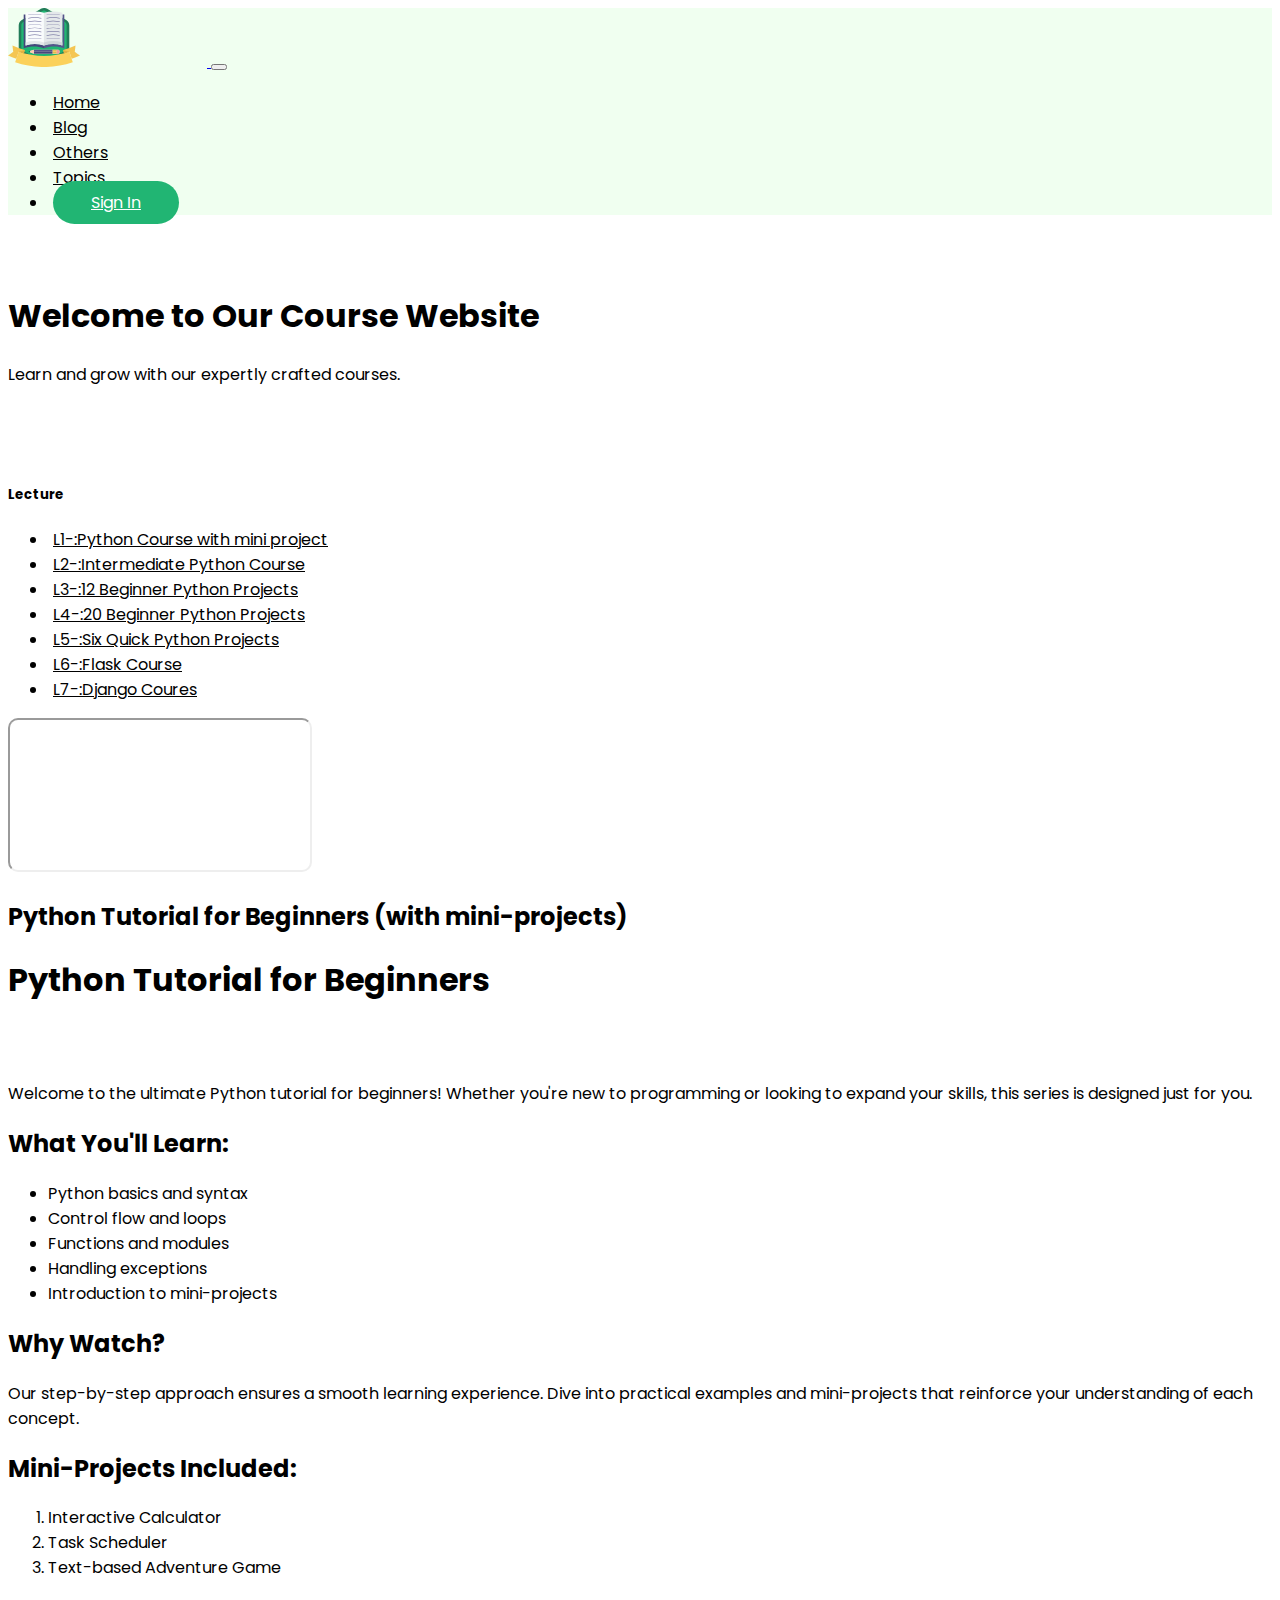
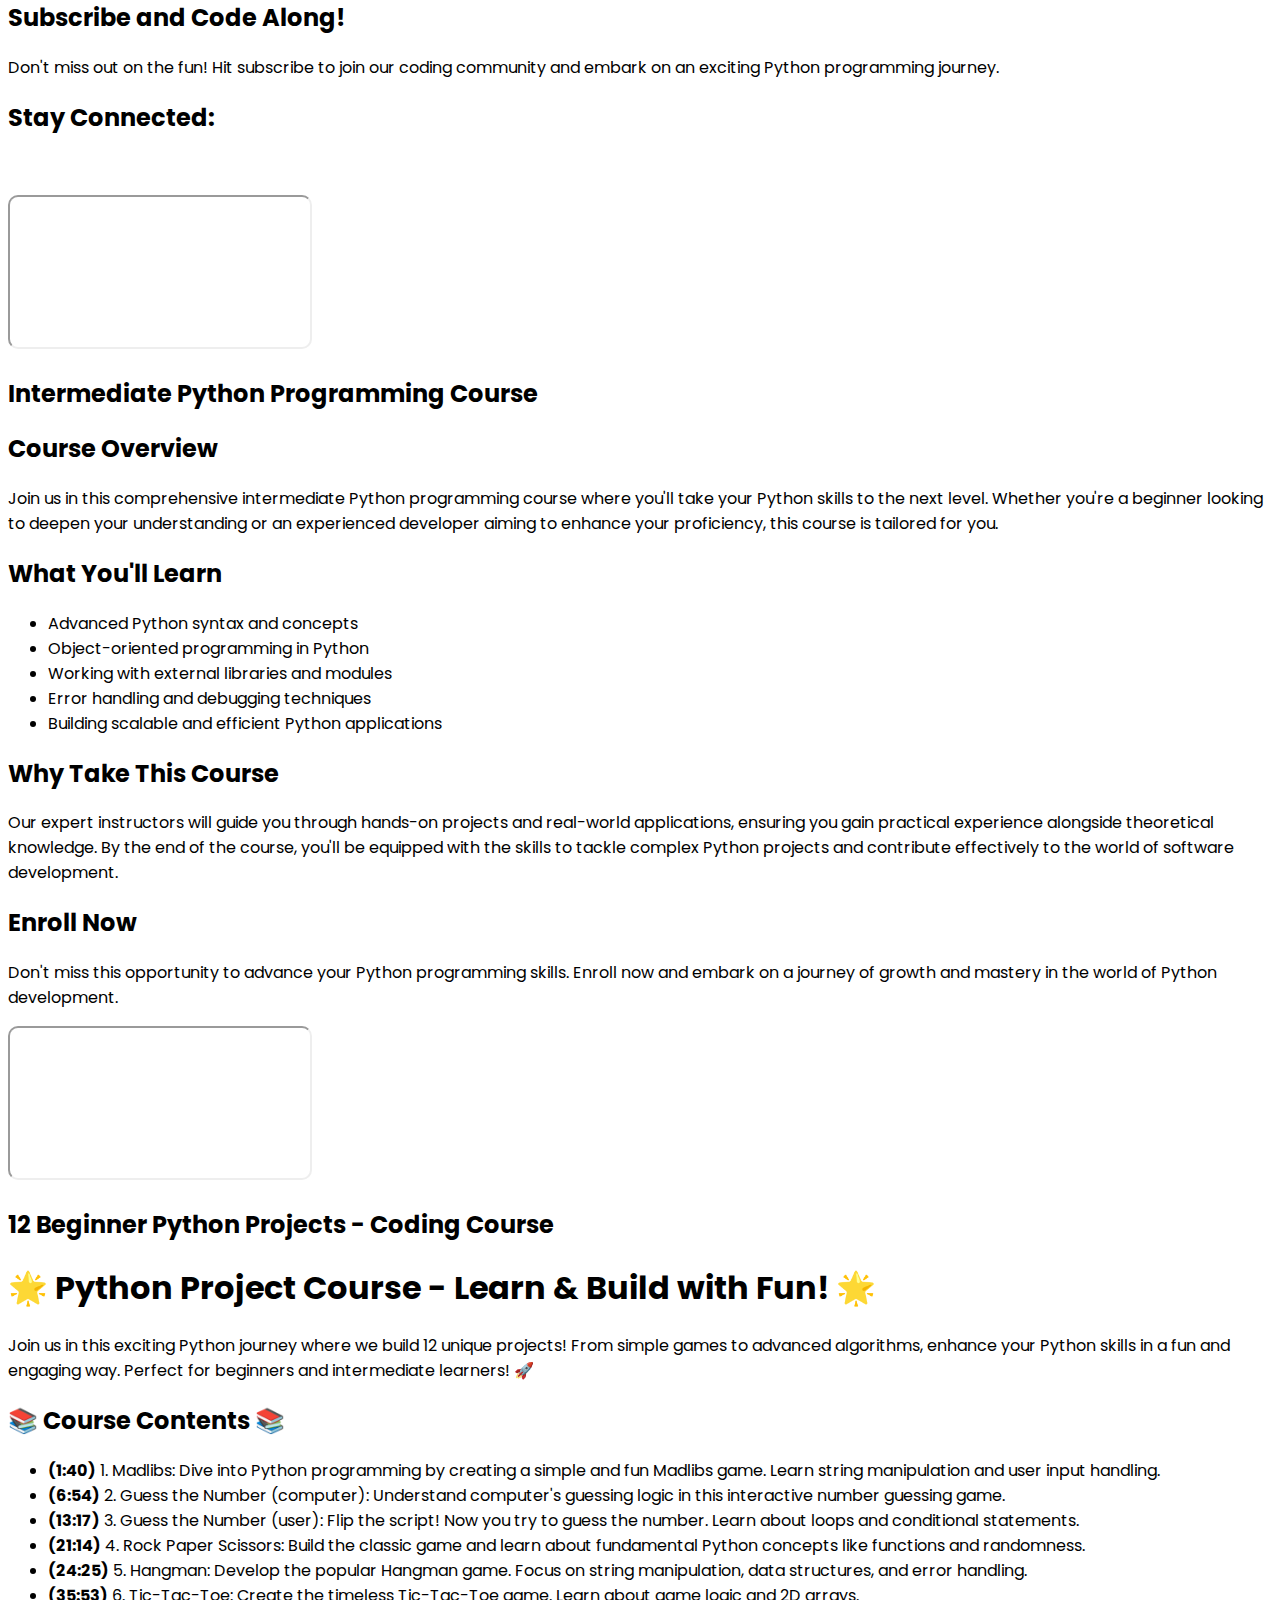
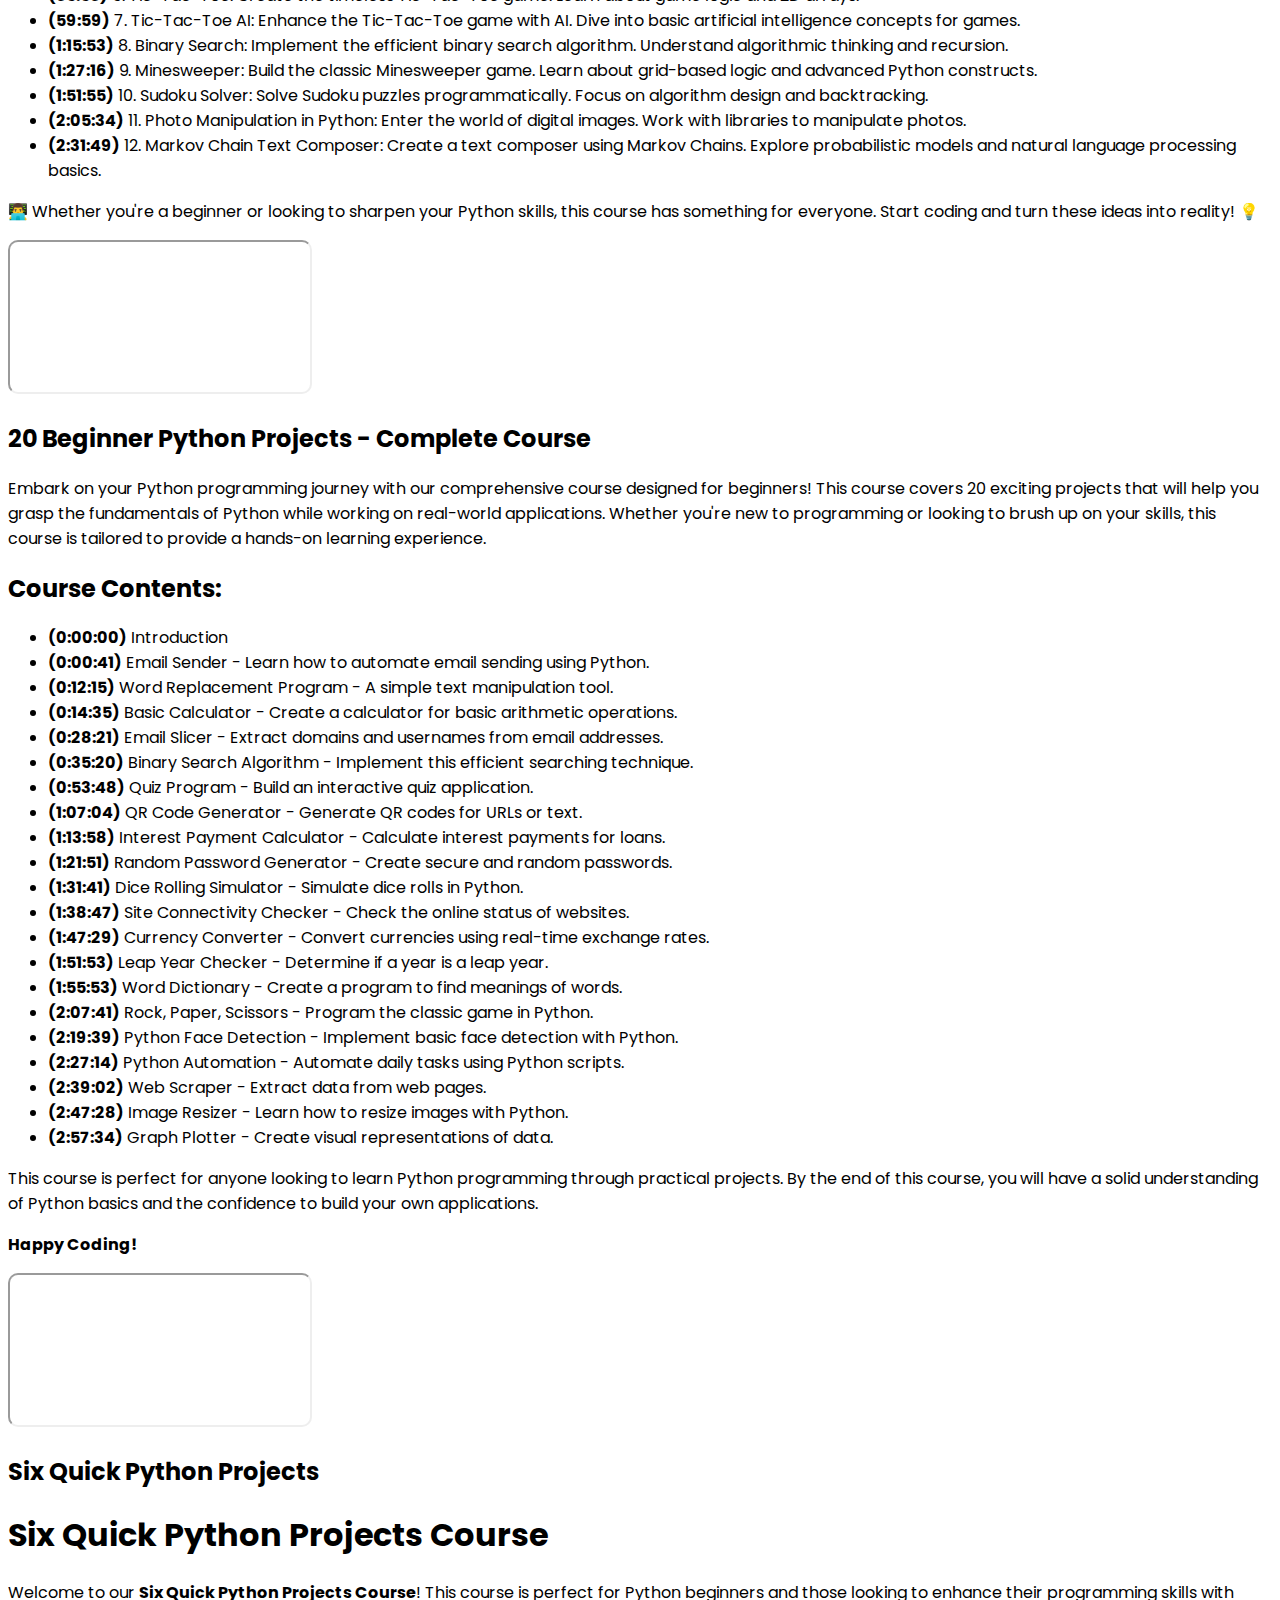
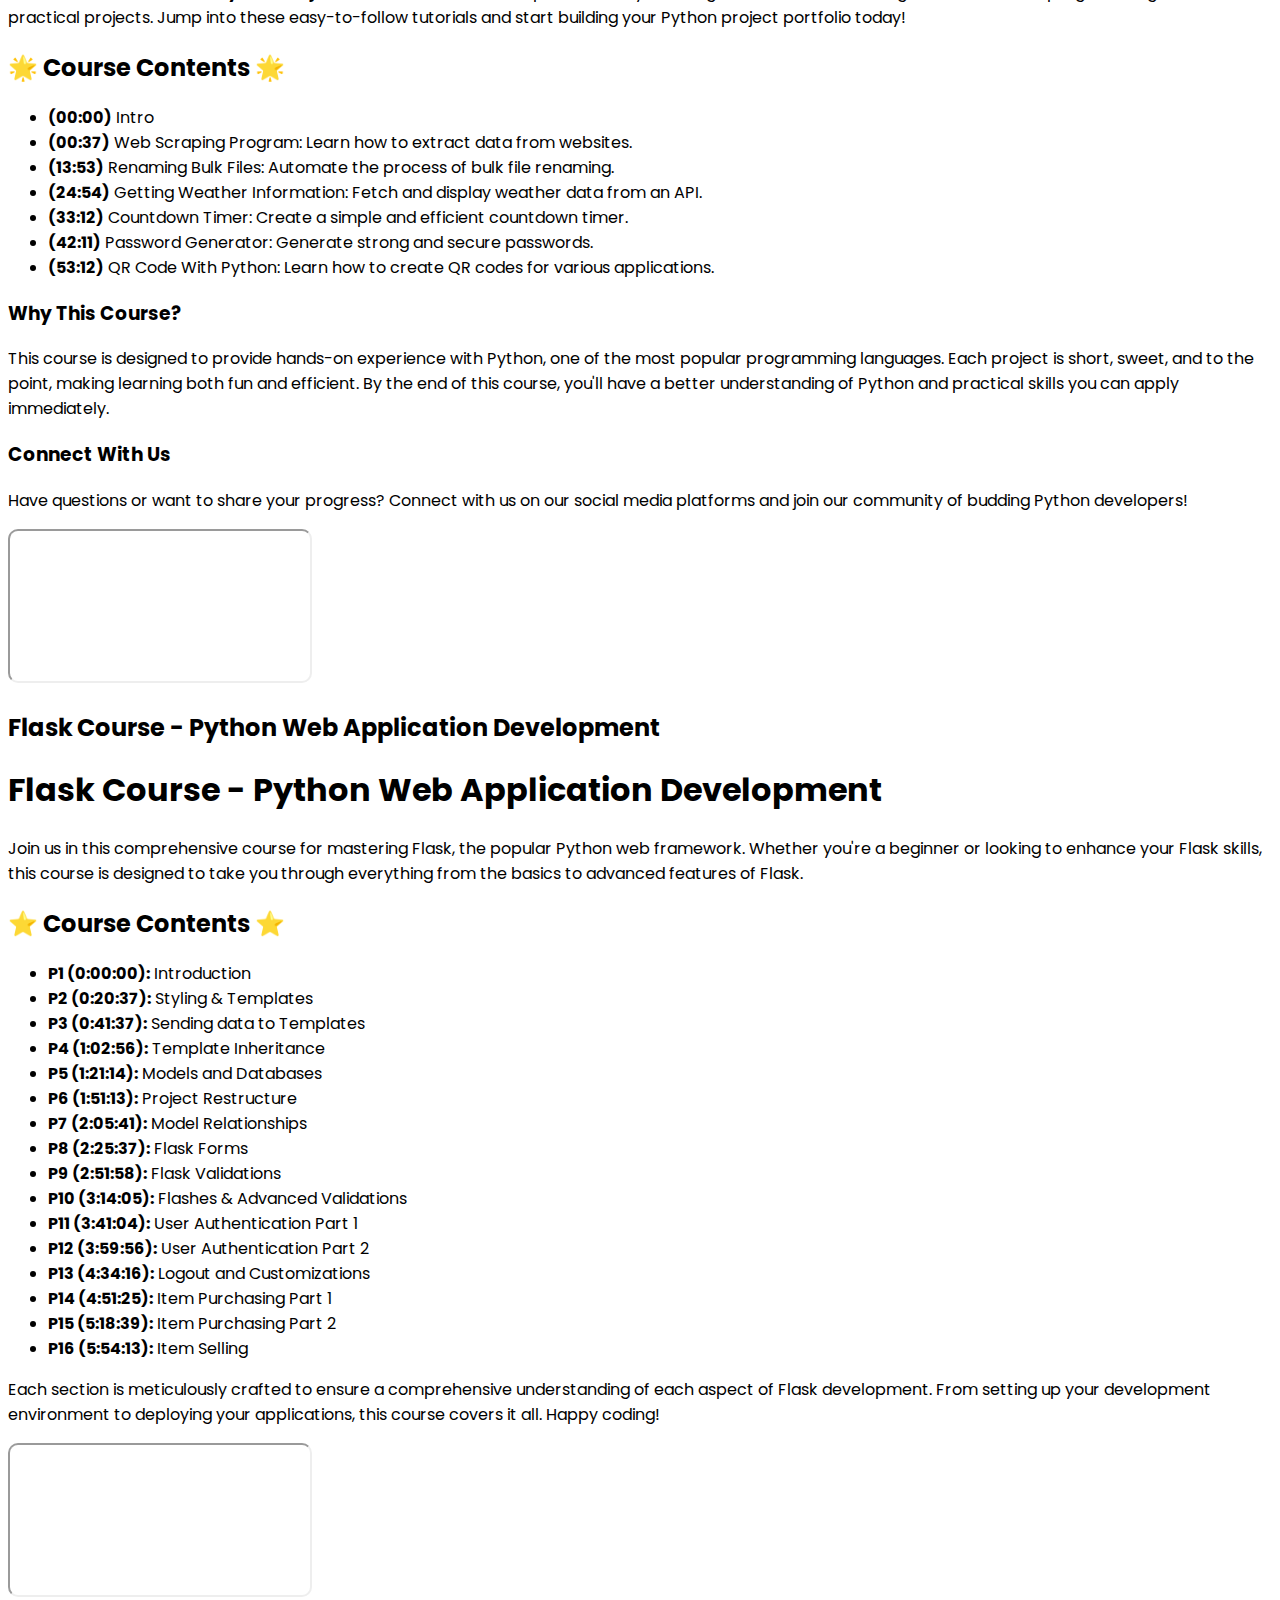
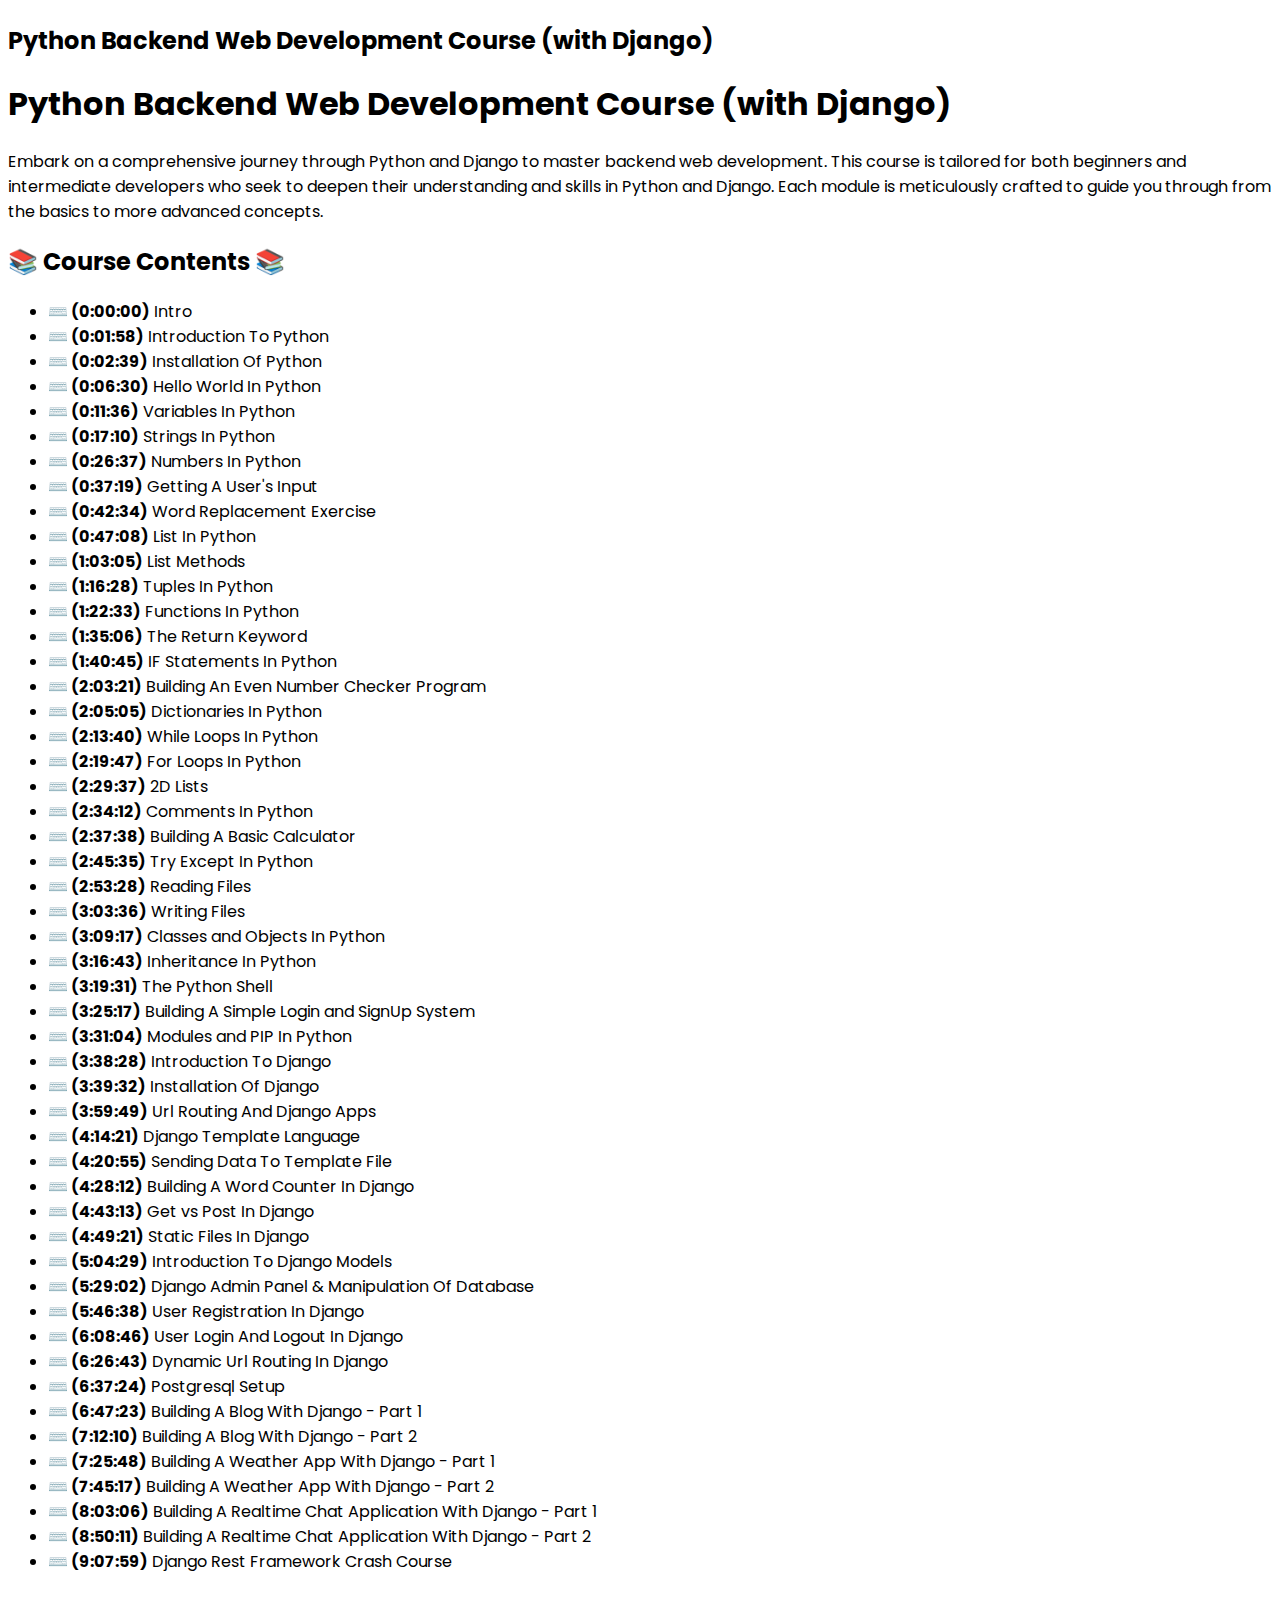
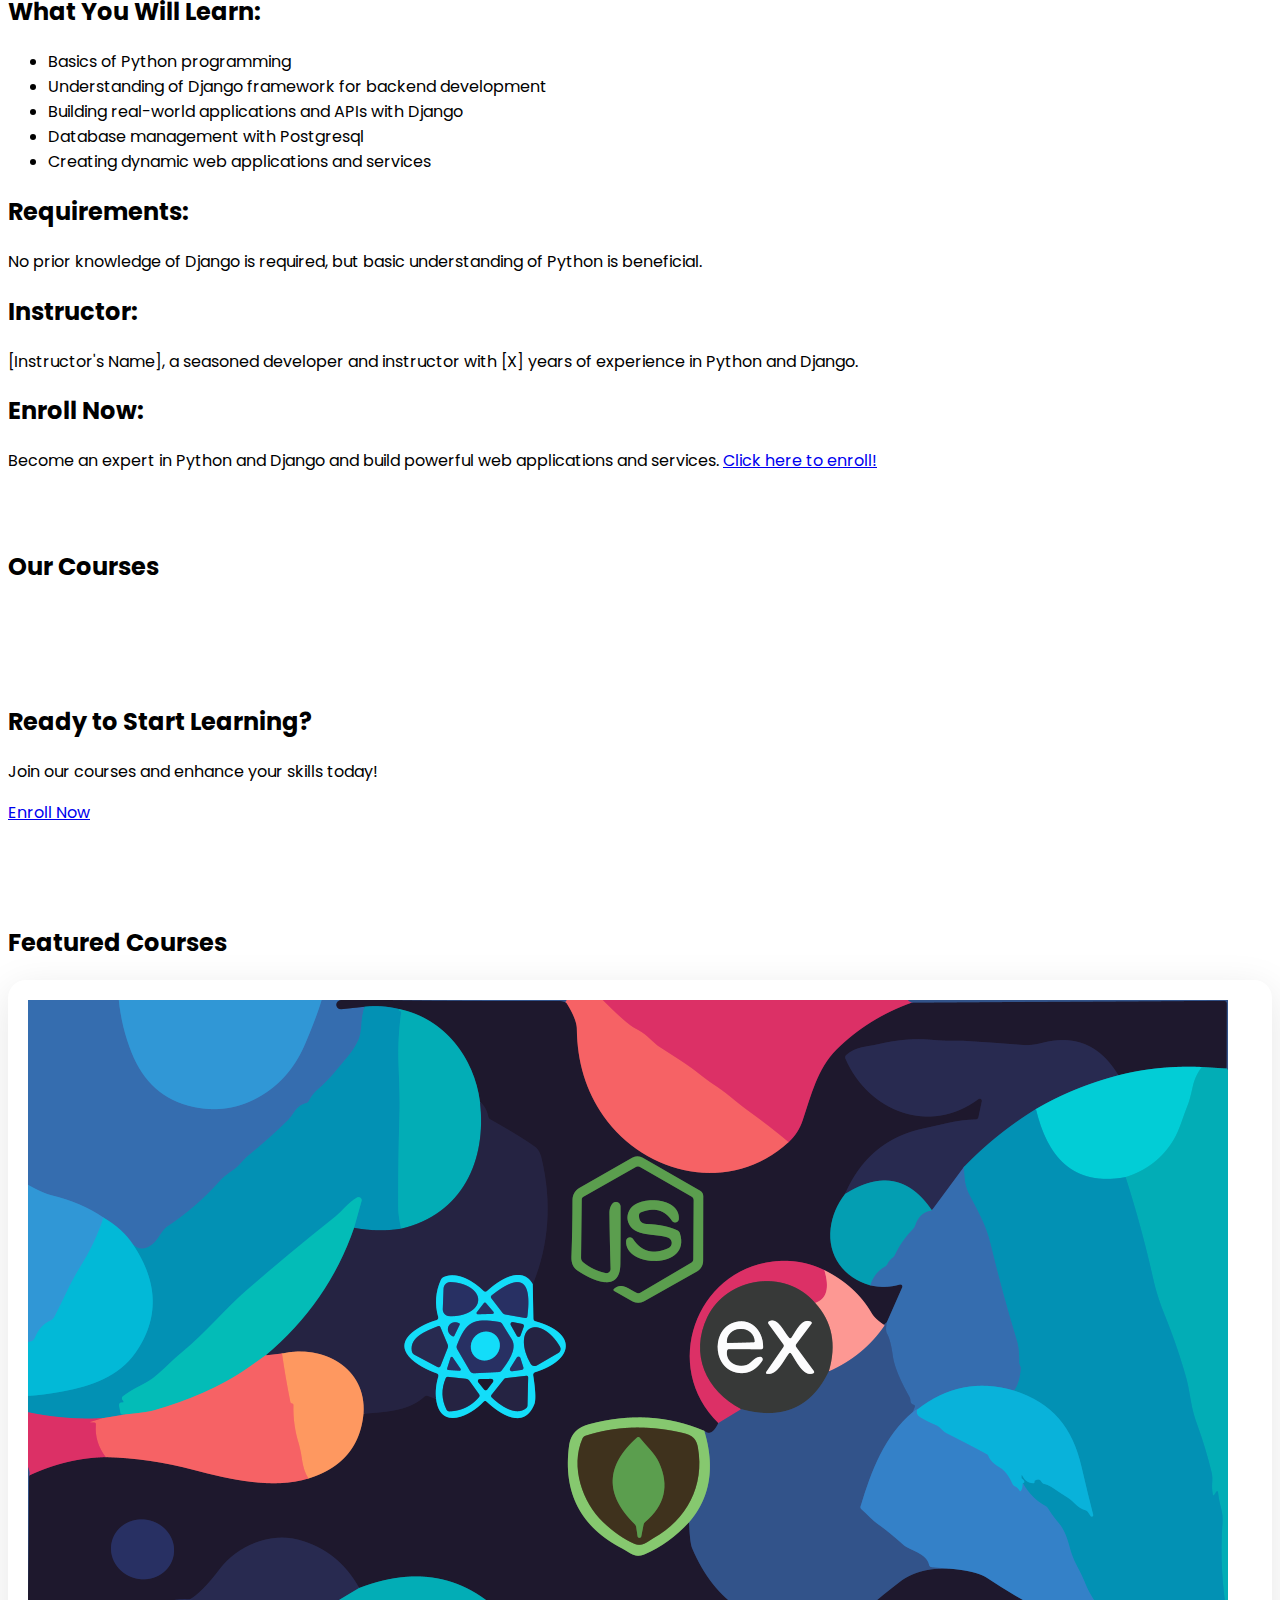
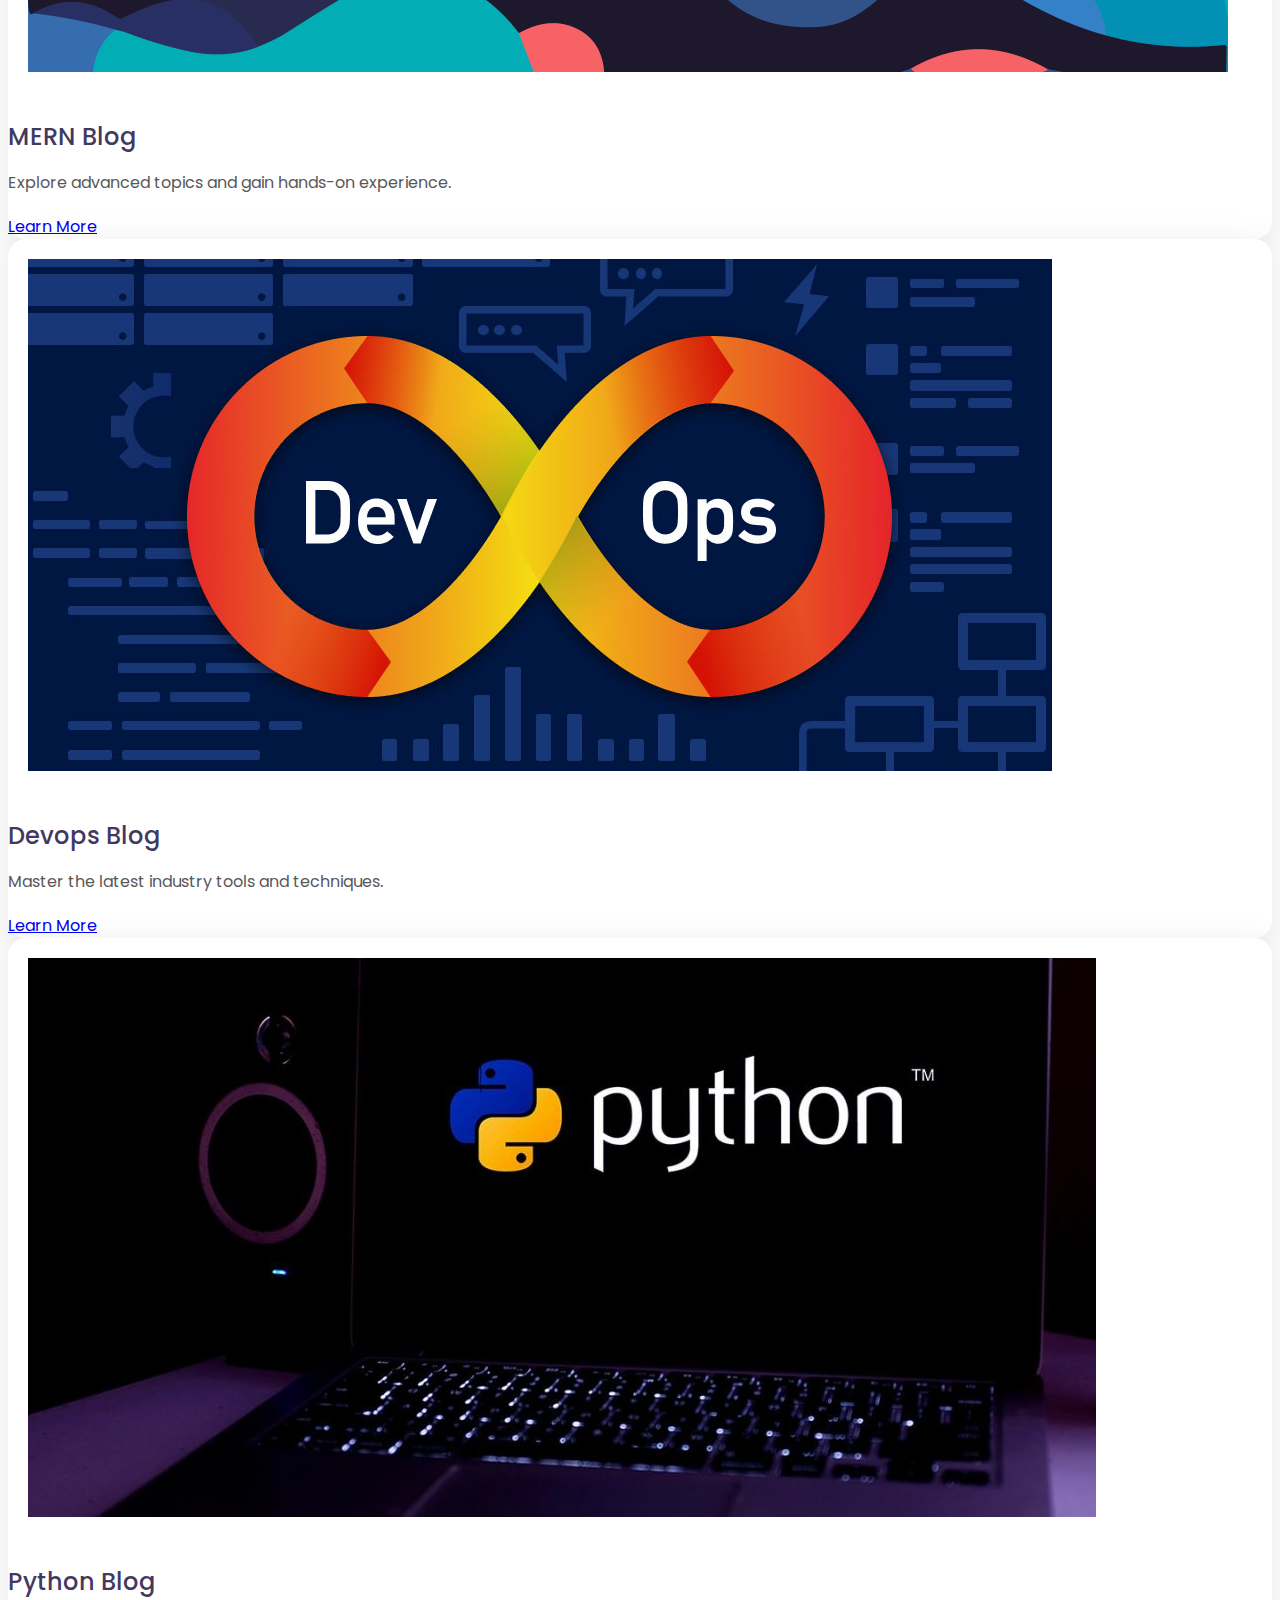
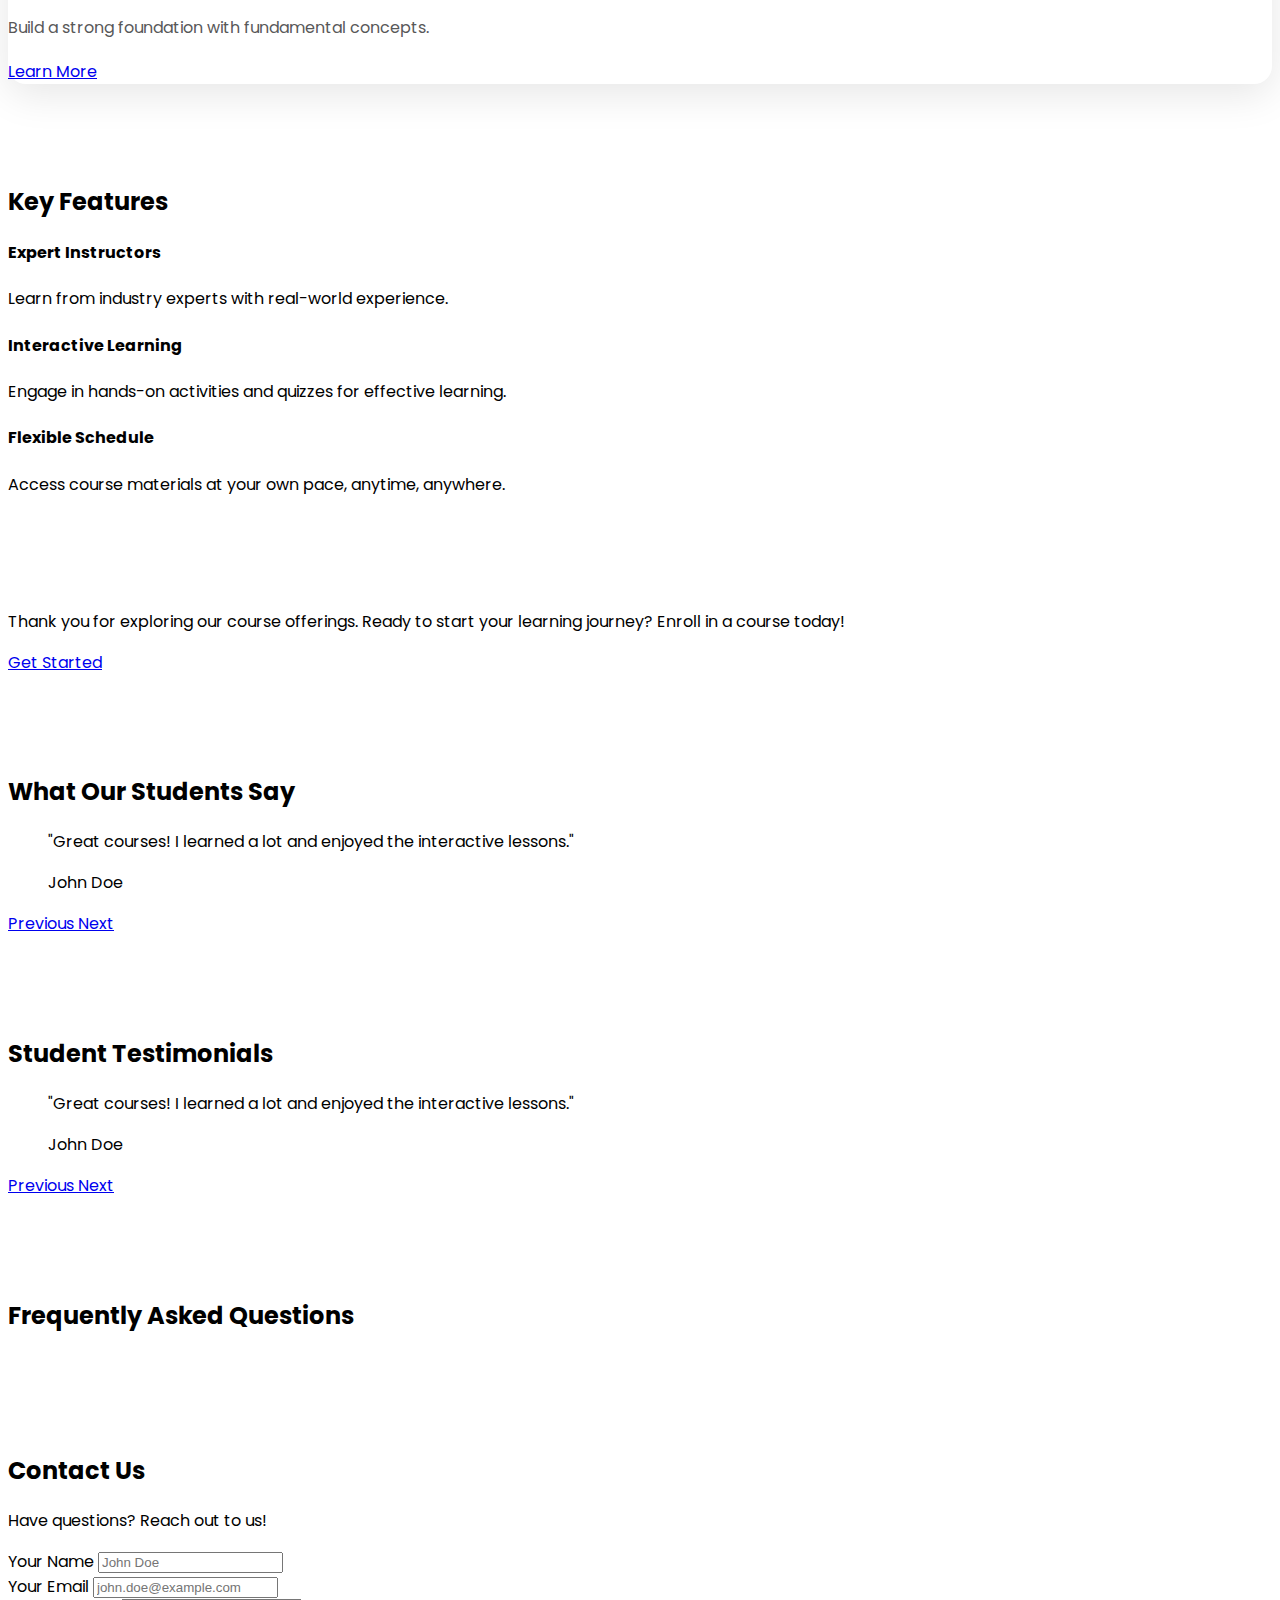
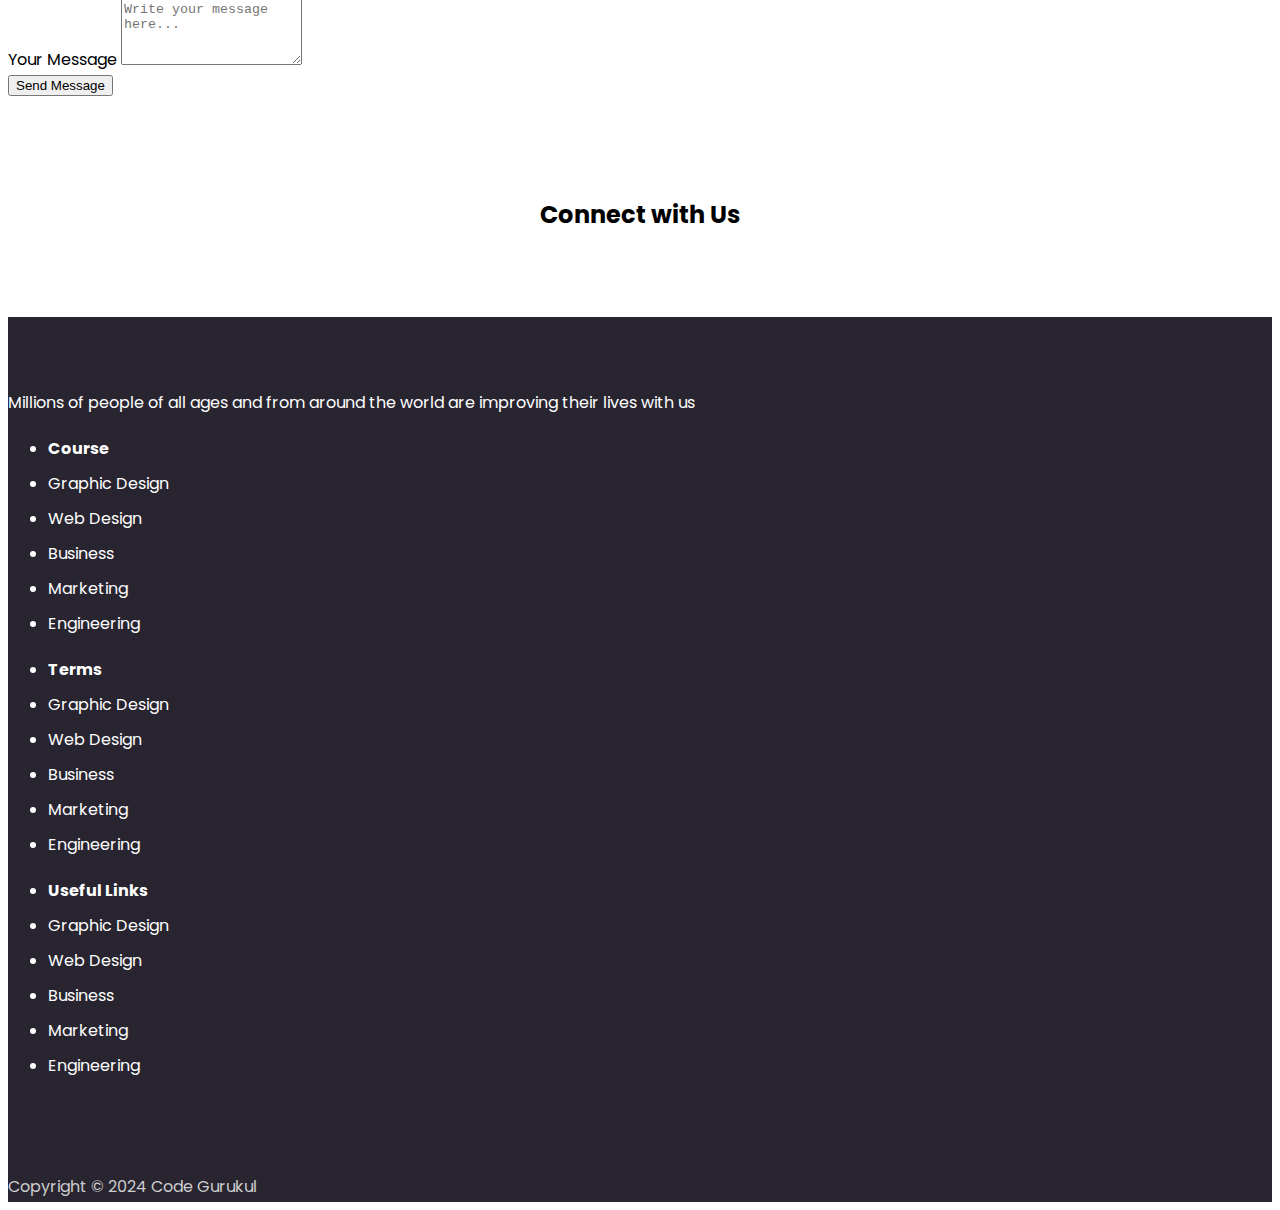
<file: Python.html>
<!DOCTYPE html>
<html lang="en">
<head>
    <meta charset="UTF-8">
    <meta name="viewport" content="width=device-width, initial-scale=1.0">
    <title>Code Gurukul - Python Developer</title>
    <link rel="icon" type="images/png" href="images/logo1-removebg-preview.png"/>
    <link rel="stylesheet" href="https://stackpath.bootstrapcdn.com/bootstrap/4.5.0/css/bootstrap.min.css" integrity="sha384-9aIt2nRpC12Uk9gS9baDl411NQApFmC26EwAOH8WgZl5MYYxFfc+NcPb1dKGj7Sk" crossorigin="anonymous">   
    <link href="https://fonts.googleapis.com/css2?family=Poppins:ital,wght@0,100;0,200;0,300;0,400;0,500;0,600;0,700;0,800;0,900;1,100;1,200;1,300;1,400;1,500;1,600;1,700;1,800;1,900&display=swap" rel="stylesheet">  
    <link rel="stylesheet" href="style.css"> 
    <style>
        /* Add your custom styles here */
     
    

    section {
        padding: 40px 0;
    }
      
      section#social {
        text-align: center;
    }

    .social-icons a {
        display: inline-block;
        margin: 0 10px;
        font-size: 24px;
        color: #007bff; /* Change to your preferred color */
    }

    iframe{
       border-radius: 10px;
       

    }

    .sidebar{
        
        border-radius: 10px;
        
        padding-top: 20px;
    
    }

    footer {
        
        bottom: 0;
        width: 100%;

    }

    
    </style> 
</head>
<body>
    <!--
    ===================
        NAVIGATION
    ===================
    -->
    <header class="nav-scroll fixed-top mh-xss-mobile-nav">
        <div class="container">
            <nav class="navbar navbar-expand-lg navbar-light">
                <a class="navbar-brand" href="index.html">
                    <img src="images/logo.svg" alt="">
                </a>
                <button class="navbar-toggler" type="button" data-toggle="collapse" data-target="#navbarNav" aria-controls="navbarNav" aria-expanded="false" aria-label="Toggle navigation">
                    <span class="navbar-toggler-icon"></span>
                </button>
                <div class="collapse navbar-collapse" id="navbarNav">
                    <ul class="navbar-nav ml-auto">
                        <li class="nav-item active">
                            <a class="nav-link" href="index.html">Home</a>
                        </li>
                        <li class="nav-item">
                            <a class="nav-link" href="Blog.html">Blog</a>
                        </li>
                        <li class="nav-item">
                            <a class="nav-link" href="index.html">Others</a>
                        </li>
                        <li class="nav-item">
                            <a class="nav-link" href="index.html">Topics</a>
                        </li>
                        <li class="nav-item">
                            <a class="nav-link nav-btn" href="index.html">Sign In</a>
                        </li>                            
                    </ul>
                </div>
            </nav>
        </div>
    </header>
    <!-- Custom CSS -->
    


<!-- Home Section -->
<section id="home" class="container mt-5">
    <h1>Welcome to Our Course Website</h1>
    <p>Learn and grow with our expertly crafted courses.</p>
</section>
<div class="container-fluid">
    <div class="row">
        <!-- Sidebar -->
        <nav class="col-md-3 col-lg-2 d-md-block bg-light sidebar">
            <div class="sidebar-sticky">
                <h5 class="my-4">Lecture</h5>
                <ul class="nav flex-column">
                    <li class="nav-item">
                        <a class="nav-link active" href="#html">
                            L1-:Python Course with mini project
                        </a>
                    </li>
                    <li class="nav-item">
                        <a class="nav-link" href="#css">
                            L2-:Intermediate Python Course
                        </a>
                    </li>
                    <li class="nav-item">
                        <a class="nav-link" href="#js">
                            L3-:12 Beginner Python Projects
                        </a>
                    </li>
                    <li class="nav-item">
                        <a class="nav-link" href="#react">
                            L4-:20 Beginner Python Projects
                        </a>
                    </li>
                    <li class="nav-item">
                        <a class="nav-link" href="#node">
                            L5-:Six Quick Python Projects
                        </a>
                    </li>
                    <li class="nav-item">
                        <a class="nav-link" href="#redux">
                            L6-:Flask Course
                        </a>
                    </li>
                    <li class="nav-item">
                        <a class="nav-link" href="#mern">
                            L7-:Django Coures
                        </a>
                    </li>
                    
                    <!-- Add more lectures as needed -->
                </ul>
            </div>
        </nav>
        
                <!-- Main Content -->
                <main role="main" id="html" class="col-md-9 ml-sm-auto col-lg-10 px-md-4">
            <div class="embed-responsive embed-responsive-16by9 my-4">
                <!-- Replace the video URL below with your actual video URL -->
                <iframe class="embed-responsive-item" src="https://www.youtube.com/embed/qwAFL1597eM?si=OH2L3OacFZ3I91Yu" allowfullscreen></iframe>
            </div>

            <h2 class="my-4">Python Tutorial for Beginners (with mini-projects) </h2>
            <p class="lead"> <header>
                <h1>Python Tutorial for Beginners</h1>
              </header>
            
              <section>
                <p>Welcome to the ultimate Python tutorial for beginners! Whether you're new to programming or looking to expand your skills, this series is designed just for you.</p>
            
                <h2>What You'll Learn:</h2>
                <ul>
                  <li>Python basics and syntax</li>
                  <li>Control flow and loops</li>
                  <li>Functions and modules</li>
                  <li>Handling exceptions</li>
                  <li>Introduction to mini-projects</li>
                </ul>
            
                <h2>Why Watch?</h2>
                <p>Our step-by-step approach ensures a smooth learning experience. Dive into practical examples and mini-projects that reinforce your understanding of each concept.</p>
            
                <h2>Mini-Projects Included:</h2>
                <ol>
                  <li>Interactive Calculator</li>
                  <li>Task Scheduler</li>
                  <li>Text-based Adventure Game</li>
                  <!-- Add more mini-projects as applicable -->
                </ol>
            
                <h2>Subscribe and Code Along!</h2>
                <p>Don't miss out on the fun! Hit subscribe to join our coding community and embark on an exciting Python programming journey.</p>
            
                <h2>Stay Connected:</h2></p>

            <!-- Additional content can be added here -->

        </main>

        <main role="main" id="css" class="col-md-9 ml-sm-auto col-lg-10 px-md-4">
            <div class="embed-responsive embed-responsive-16by9 my-4">
                <!-- Replace the video URL below with your actual video URL -->
                <iframe class="embed-responsive-item" src="https://www.youtube.com/embed/HGOBQPFzWKo?si=qZki_VwnO6kfuHC5" allowfullscreen></iframe>
            </div>

            <h2 class="my-4">Intermediate Python Programming Course</h2>
            <p class="lead"><h2>Course Overview</h2>
                <p>Join us in this comprehensive intermediate Python programming course where you'll take your Python skills to the next level. Whether you're a beginner looking to deepen your understanding or an experienced developer aiming to enhance your proficiency, this course is tailored for you.</p>
        
                <h2>What You'll Learn</h2>
                <ul>
                    <li>Advanced Python syntax and concepts</li>
                    <li>Object-oriented programming in Python</li>
                    <li>Working with external libraries and modules</li>
                    <li>Error handling and debugging techniques</li>
                    <li>Building scalable and efficient Python applications</li>
                </ul>
        
                <h2>Why Take This Course</h2>
                <p>Our expert instructors will guide you through hands-on projects and real-world applications, ensuring you gain practical experience alongside theoretical knowledge. By the end of the course, you'll be equipped with the skills to tackle complex Python projects and contribute effectively to the world of software development.</p>
        
                <h2>Enroll Now</h2>
                <p>Don't miss this opportunity to advance your Python programming skills. Enroll now and embark on a journey of growth and mastery in the world of Python development.</p></p>

            <!-- Additional content can be added here -->

        </main>


        <main role="main" id="js" class="col-md-9 ml-sm-auto col-lg-10 px-md-4">
            <div class="embed-responsive embed-responsive-16by9 my-4">
                <!-- Replace the video URL below with your actual video URL -->
                <iframe class="embed-responsive-item" src="https://www.youtube.com/embed/8ext9G7xspg?si=dWlq0RmwFBOjgxQ4" allowfullscreen></iframe>
            </div>

            <h2 class="my-4">12 Beginner Python Projects - Coding Course</h2>
            <p class="lead"><h3><h1>🌟 Python Project Course - Learn & Build with Fun! 🌟</h1>
                <p>Join us in this exciting Python journey where we build 12 unique projects! From simple games to advanced algorithms, enhance your Python skills in a fun and engaging way. Perfect for beginners and intermediate learners! 🚀</p>
                
                <h2>📚 Course Contents 📚</h2>
                <ul>
                    <li><strong>(1:40)</strong> <span>1. Madlibs</span>: Dive into Python programming by creating a simple and fun Madlibs game. Learn string manipulation and user input handling.</li>
                    <li><strong>(6:54)</strong> <span>2. Guess the Number (computer)</span>: Understand computer's guessing logic in this interactive number guessing game.</li>
                    <li><strong>(13:17)</strong> <span>3. Guess the Number (user)</span>: Flip the script! Now you try to guess the number. Learn about loops and conditional statements.</li>
                    <li><strong>(21:14)</strong> <span>4. Rock Paper Scissors</span>: Build the classic game and learn about fundamental Python concepts like functions and randomness.</li>
                    <li><strong>(24:25)</strong> <span>5. Hangman</span>: Develop the popular Hangman game. Focus on string manipulation, data structures, and error handling.</li>
                    <li><strong>(35:53)</strong> <span>6. Tic-Tac-Toe</span>: Create the timeless Tic-Tac-Toe game. Learn about game logic and 2D arrays.</li>
                    <li><strong>(59:59)</strong> <span>7. Tic-Tac-Toe AI</span>: Enhance the Tic-Tac-Toe game with AI. Dive into basic artificial intelligence concepts for games.</li>
                    <li><strong>(1:15:53)</strong> <span>8. Binary Search</span>: Implement the efficient binary search algorithm. Understand algorithmic thinking and recursion.</li>
                    <li><strong>(1:27:16)</strong> <span>9. Minesweeper</span>: Build the classic Minesweeper game. Learn about grid-based logic and advanced Python constructs.</li>
                    <li><strong>(1:51:55)</strong> <span>10. Sudoku Solver</span>: Solve Sudoku puzzles programmatically. Focus on algorithm design and backtracking.</li>
                    <li><strong>(2:05:34)</strong> <span>11. Photo Manipulation in Python</span>: Enter the world of digital images. Work with libraries to manipulate photos.</li>
                    <li><strong>(2:31:49)</strong> <span>12. Markov Chain Text Composer</span>: Create a text composer using Markov Chains. Explore probabilistic models and natural language processing basics.</li>
                </ul>
            
                <p>👨‍💻 Whether you're a beginner or looking to sharpen your Python skills, this course has something for everyone. Start coding and turn these ideas into reality! 💡</p></p>

            <!-- Additional content can be added here -->

        </main>
        <main role="main" id="react" class="col-md-9 ml-sm-auto col-lg-10 px-md-4">
            <div class="embed-responsive embed-responsive-16by9 my-4">
                <!-- Replace the video URL below with your actual video URL -->
                <iframe class="embed-responsive-item" src="https://www.youtube.com/embed/pdy3nh1tn6I?si=A9lMBVMZtYRO0EnA" allowfullscreen></iframe>
            </div>

            <h2 class="my-4">20 Beginner Python Projects - Complete Course</h2>
            <p class="lead">
                <p>Embark on your Python programming journey with our comprehensive course designed for beginners! This course covers 20 exciting projects that will help you grasp the fundamentals of Python while working on real-world applications. Whether you're new to programming or looking to brush up on your skills, this course is tailored to provide a hands-on learning experience.</p>
            
                <h2>Course Contents:</h2>
                <ul>
                    <li><strong>(0:00:00)</strong> Introduction</li>
                    <li><strong>(0:00:41)</strong> Email Sender - Learn how to automate email sending using Python.</li>
                    <li><strong>(0:12:15)</strong> Word Replacement Program - A simple text manipulation tool.</li>
                    <li><strong>(0:14:35)</strong> Basic Calculator - Create a calculator for basic arithmetic operations.</li>
                    <li><strong>(0:28:21)</strong> Email Slicer - Extract domains and usernames from email addresses.</li>
                    <li><strong>(0:35:20)</strong> Binary Search Algorithm - Implement this efficient searching technique.</li>
                    <li><strong>(0:53:48)</strong> Quiz Program - Build an interactive quiz application.</li>
                    <li><strong>(1:07:04)</strong> QR Code Generator - Generate QR codes for URLs or text.</li>
                    <li><strong>(1:13:58)</strong> Interest Payment Calculator - Calculate interest payments for loans.</li>
                    <li><strong>(1:21:51)</strong> Random Password Generator - Create secure and random passwords.</li>
                    <li><strong>(1:31:41)</strong> Dice Rolling Simulator - Simulate dice rolls in Python.</li>
                    <li><strong>(1:38:47)</strong> Site Connectivity Checker - Check the online status of websites.</li>
                    <li><strong>(1:47:29)</strong> Currency Converter - Convert currencies using real-time exchange rates.</li>
                    <li><strong>(1:51:53)</strong> Leap Year Checker - Determine if a year is a leap year.</li>
                    <li><strong>(1:55:53)</strong> Word Dictionary - Create a program to find meanings of words.</li>
                    <li><strong>(2:07:41)</strong> Rock, Paper, Scissors - Program the classic game in Python.</li>
                    <li><strong>(2:19:39)</strong> Python Face Detection - Implement basic face detection with Python.</li>
                    <li><strong>(2:27:14)</strong> Python Automation - Automate daily tasks using Python scripts.</li>
                    <li><strong>(2:39:02)</strong> Web Scraper - Extract data from web pages.</li>
                    <li><strong>(2:47:28)</strong> Image Resizer - Learn how to resize images with Python.</li>
                    <li><strong>(2:57:34)</strong> Graph Plotter - Create visual representations of data.</li>
                </ul>
            
                <p>This course is perfect for anyone looking to learn Python programming through practical projects. By the end of this course, you will have a solid understanding of Python basics and the confidence to build your own applications.</p>
            
                <p><strong>Happy Coding!</strong></p></p>

            <!-- Additional content can be added here -->

        </main>
        <main role="main" id="node" class="col-md-9 ml-sm-auto col-lg-10 px-md-4">
            <div class="embed-responsive embed-responsive-16by9 my-4">
                <!-- Replace the video URL below with your actual video URL -->
                <iframe class="embed-responsive-item" src="https://www.youtube.com/embed/SqvVm3QiQVk?si=1SW6LUYUqHdR6_i5" allowfullscreen></iframe>
            </div>

            <h2 class="my-4">Six Quick Python Projects</h2>
            <p class="lead"> <h1>Six Quick Python Projects Course</h1>
                <p>Welcome to our <strong>Six Quick Python Projects Course</strong>! This course is perfect for Python beginners and those looking to enhance their programming skills with practical projects. Jump into these easy-to-follow tutorials and start building your Python project portfolio today!</p>
            
                <h2>🌟 Course Contents 🌟</h2>
                <ul>
                    <li><strong>(00:00)</strong> Intro</li>
                    <li><strong>(00:37)</strong> Web Scraping Program: Learn how to extract data from websites.</li>
                    <li><strong>(13:53)</strong> Renaming Bulk Files: Automate the process of bulk file renaming.</li>
                    <li><strong>(24:54)</strong> Getting Weather Information: Fetch and display weather data from an API.</li>
                    <li><strong>(33:12)</strong> Countdown Timer: Create a simple and efficient countdown timer.</li>
                    <li><strong>(42:11)</strong> Password Generator: Generate strong and secure passwords.</li>
                    <li><strong>(53:12)</strong> QR Code With Python: Learn how to create QR codes for various applications.</li>
                </ul>
            
                <h3>Why This Course?</h3>
                <p>This course is designed to provide hands-on experience with Python, one of the most popular programming languages. Each project is short, sweet, and to the point, making learning both fun and efficient. By the end of this course, you'll have a better understanding of Python and practical skills you can apply immediately.</p>
            
                <h3>Connect With Us</h3>
                <p>Have questions or want to share your progress? Connect with us on our social media platforms and join our community of budding Python developers!</p></p>

            <!-- Additional content can be added here -->

        </main>
        <main role="main" id="redux" class="col-md-9 ml-sm-auto col-lg-10 px-md-4">
            <div class="embed-responsive embed-responsive-16by9 my-4">
                <!-- Replace the video URL below with your actual video URL -->
                <iframe class="embed-responsive-item" src="https://www.youtube.com/embed/Qr4QMBUPxWo?si=h_cZoQP1pgwzN6RV" allowfullscreen></iframe>
            </div>

            <h2 class="my-4">Flask Course - Python Web Application Development</h2>
            <p class="lead"><h1>Flask Course - Python Web Application Development</h1>
                <p>Join us in this comprehensive course for mastering Flask, the popular Python web framework. Whether you're a beginner or looking to enhance your Flask skills, this course is designed to take you through everything from the basics to advanced features of Flask.</p>
                
                <h2>⭐️ Course Contents ⭐️</h2>
                <ul>
                    <li><strong>P1 (0:00:00):</strong> Introduction</li>
                    <li><strong>P2 (0:20:37):</strong> Styling & Templates</li>
                    <li><strong>P3 (0:41:37):</strong> Sending data to Templates</li>
                    <li><strong>P4 (1:02:56):</strong> Template Inheritance</li>
                    <li><strong>P5 (1:21:14):</strong> Models and Databases</li>
                    <li><strong>P6 (1:51:13):</strong> Project Restructure</li>
                    <li><strong>P7 (2:05:41):</strong> Model Relationships</li>
                    <li><strong>P8 (2:25:37):</strong> Flask Forms</li>
                    <li><strong>P9 (2:51:58):</strong> Flask Validations</li>
                    <li><strong>P10 (3:14:05):</strong> Flashes & Advanced Validations</li>
                    <li><strong>P11 (3:41:04):</strong> User Authentication Part 1</li>
                    <li><strong>P12 (3:59:56):</strong> User Authentication Part 2</li>
                    <li><strong>P13 (4:34:16):</strong> Logout and Customizations</li>
                    <li><strong>P14 (4:51:25):</strong> Item Purchasing Part 1</li>
                    <li><strong>P15 (5:18:39):</strong> Item Purchasing Part 2</li>
                    <li><strong>P16 (5:54:13):</strong> Item Selling</li>
                </ul>
            
                <p>Each section is meticulously crafted to ensure a comprehensive understanding of each aspect of Flask development. From setting up your development environment to deploying your applications, this course covers it all. Happy coding!</p></p>

            <!-- Additional content can be added here -->

        </main>

        <main role="main" id="mern" class="col-md-9 ml-sm-auto col-lg-10 px-md-4">
            <div class="embed-responsive embed-responsive-16by9 my-4">
                <!-- Replace the video URL below with your actual video URL -->
                <iframe class="embed-responsive-item" src="https://www.youtube.com/embed/jBzwzrDvZ18?si=ceMQuDEzuMIx0kf7" allowfullscreen></iframe>
            </div>

            <h2 class="my-4">Python Backend Web Development Course (with Django)</h2>
            <p class="lead"><h1>Python Backend Web Development Course (with Django)</h1>
                <p>Embark on a comprehensive journey through Python and Django to master backend web development. This course is tailored for both beginners and intermediate developers who seek to deepen their understanding and skills in Python and Django. Each module is meticulously crafted to guide you through from the basics to more advanced concepts.</p>
            
                <h2>📚 Course Contents 📚</h2>
                <ul>
                    <li><strong>⌨️ (0:00:00)</strong> Intro</li>
                    <li><strong>⌨️ (0:01:58)</strong> Introduction To Python</li>
                    <li><strong>⌨️ (0:02:39)</strong> Installation Of Python</li>
                    <li><strong>⌨️ (0:06:30)</strong> Hello World In Python</li>
                    <li><strong>⌨️ (0:11:36)</strong> Variables In Python</li>
                    <li><strong>⌨️ (0:17:10)</strong> Strings In Python</li>
                    <li><strong>⌨️ (0:26:37)</strong> Numbers In Python</li>
                    <li><strong>⌨️ (0:37:19)</strong> Getting A User's Input</li>
                    <li><strong>⌨️ (0:42:34)</strong> Word Replacement Exercise</li>
                    <li><strong>⌨️ (0:47:08)</strong> List In Python</li>
                    <li><strong>⌨️ (1:03:05)</strong> List Methods</li>
                    <li><strong>⌨️ (1:16:28)</strong> Tuples In Python</li>
                    <li><strong>⌨️ (1:22:33)</strong> Functions In Python</li>
                    <li><strong>⌨️ (1:35:06)</strong> The Return Keyword</li>
                    <li><strong>⌨️ (1:40:45)</strong> IF Statements In Python</li>
                    <li><strong>⌨️ (2:03:21)</strong> Building An Even Number Checker Program</li>
                    <li><strong>⌨️ (2:05:05)</strong> Dictionaries In Python</li>
                    <li><strong>⌨️ (2:13:40)</strong> While Loops In Python</li>
                    <li><strong>⌨️ (2:19:47)</strong> For Loops In Python</li>
                    <li><strong>⌨️ (2:29:37)</strong> 2D Lists</li>
                    <li><strong>⌨️ (2:34:12)</strong> Comments In Python</li>
                    <li><strong>⌨️ (2:37:38)</strong> Building A Basic Calculator</li>
                    <li><strong>⌨️ (2:45:35)</strong> Try Except In Python</li>
                    <li><strong>⌨️ (2:53:28)</strong> Reading Files</li>
                    <li><strong>⌨️ (3:03:36)</strong> Writing Files</li>
                    <li><strong>⌨️ (3:09:17)</strong> Classes and Objects In Python</li>
                    <li><strong>⌨️ (3:16:43)</strong> Inheritance In Python</li>
                    <li><strong>⌨️ (3:19:31)</strong> The Python Shell</li>
                    <li><strong>⌨️ (3:25:17)</strong> Building A Simple Login and SignUp System</li>
                    <li><strong>⌨️ (3:31:04)</strong> Modules and PIP In Python</li>
                    <li><strong>⌨️ (3:38:28)</strong> Introduction To Django</li>
                    <li><strong>⌨️ (3:39:32)</strong> Installation Of Django</li>
                    <li><strong>⌨️ (3:59:49)</strong> Url Routing And Django Apps</li>
                    <li><strong>⌨️ (4:14:21)</strong> Django Template Language</li>
                    <li><strong>⌨️ (4:20:55)</strong> Sending Data To Template File</li>
                    <li><strong>⌨️ (4:28:12)</strong> Building A Word Counter In Django</li>
                    <li><strong>⌨️ (4:43:13)</strong> Get vs Post In Django</li>
                    <li><strong>⌨️ (4:49:21)</strong> Static Files In Django</li>
                    <li><strong>⌨️ (5:04:29)</strong> Introduction To Django Models</li>
                    <li><strong>⌨️ (5:29:02)</strong> Django Admin Panel & Manipulation Of Database</li>
                    <li><strong>⌨️ (5:46:38)</strong> User Registration In Django</li>
                    <li><strong>⌨️ (6:08:46)</strong> User Login And Logout In Django</li>
                    <li><strong>⌨️ (6:26:43)</strong> Dynamic Url Routing In Django</li>
                    <li><strong>⌨️ (6:37:24)</strong> Postgresql Setup</li>
                    <li><strong>⌨️ (6:47:23)</strong> Building A Blog With Django - Part 1</li>
                    <li><strong>⌨️ (7:12:10)</strong> Building A Blog With Django - Part 2</li>
                    <li><strong>⌨️ (7:25:48)</strong> Building A Weather App With Django - Part 1</li>
                    <li><strong>⌨️ (7:45:17)</strong> Building A Weather App With Django - Part 2</li>
                    <li><strong>⌨️ (8:03:06)</strong> Building A Realtime Chat Application With Django - Part 1</li>
                    <li><strong>⌨️ (8:50:11)</strong> Building A Realtime Chat Application With Django - Part 2</li>
                    <li><strong>⌨️ (9:07:59)</strong> Django Rest Framework Crash Course</li>
                </ul>
                
            
                <h2>What You Will Learn:</h2>
                <ul>
                    <li>Basics of Python programming</li>
                    <li>Understanding of Django framework for backend development</li>
                    <li>Building real-world applications and APIs with Django</li>
                    <li>Database management with Postgresql</li>
                    <li>Creating dynamic web applications and services</li>
                </ul>
            
                <h2>Requirements:</h2>
                <p>No prior knowledge of Django is required, but basic understanding of Python is beneficial.</p>
            
                <h2>Instructor:</h2>
                <p>[Instructor's Name], a seasoned developer and instructor with [X] years of experience in Python and Django.</p>
            
                <h2>Enroll Now:</h2>
                <p>Become an expert in Python and Django and build powerful web applications and services. <a href="[Course Enrollment Link]">Click here to enroll!</a></p></p>

            <!-- Additional content can be added here -->

        </main>

        
    </div>
</div>


  
  
  
  <!-----/////////////////////////////////////////////////////////////////////////////////---->
  <section id="courses" class="container mt-5">
    <h2>Our Courses</h2>
    <div class="card-deck" id="courseContainer">
        <!-- Courses will be dynamically added here using JavaScript -->
    </div>
</section>
  
  <!-- CTA Section -->
<section id="cta" class="container mt-5 text-center">
    <h2>Ready to Start Learning?</h2>
    <p>Join our courses and enhance your skills today!</p>
    <a href="#contact" class="btn btn-primary">Enroll Now</a>
</section>
  
  
  <!-- ... (previous code) ... -->
<!-- ... (previous code) ... -->

<!-- Featured Courses Section -->
<section id="featured-courses" class="container mt-5">
    <h2>Featured Courses</h2>
    <div class="card-deck">
        <div class="card">
            <img src="images/picture/mernfet.png" class="card-img-top" alt="Featured Course 1">
            <div class="card-body">
                <h5 class="card-title">MERN Blog</h5>
                <p class="card-text">Explore advanced topics and gain hands-on experience.</p>
                <a href="#" class="btn btn-primary">Learn More</a>
            </div>
        </div>
        <div class="card">
            <img src="images/picture/devops-feature.png" class="card-img-top" alt="Featured Course 2">
            <div class="card-body">
                <h5 class="card-title">Devops Blog</h5>
                <p class="card-text">Master the latest industry tools and techniques.</p>
                <a href="#" class="btn btn-primary">Learn More</a>
            </div>
        </div>
        <div class="card">
            <img src="images/picture/python-developerfet.png" class="card-img-top" alt="Featured Course 3">
            <div class="card-body">
                <h5 class="card-title">Python Blog</h5>
                <p class="card-text">Build a strong foundation with fundamental concepts.</p>
                <a href="#" class="btn btn-primary">Learn More</a>
            </div>
        </div>
    </div>
</section>

<!-- ... (remaining code) ... -->

  
  
  
<!-- Features Section -->
<section id="features" class="container mt-5">
    <h2>Key Features</h2>
    <div class="row">
        <div class="col-md-4">
            <h4>Expert Instructors</h4>
            <p>Learn from industry experts with real-world experience.</p>
        </div>
        <div class="col-md-4">
            <h4>Interactive Learning</h4>
            <p>Engage in hands-on activities and quizzes for effective learning.</p>
        </div>
        <div class="col-md-4">
            <h4>Flexible Schedule</h4>
            <p>Access course materials at your own pace, anytime, anywhere.</p>
        </div>
    </div>
</section>

<!-- Closing Section -->
<section id="closing" class="container mt-5 text-center">
    <p>Thank you for exploring our course offerings. Ready to start your learning journey? Enroll in a course today!</p>
    <a href="#contact" class="btn btn-primary">Get Started</a>
</section>




<!-- Testimonials Section (Updated) -->
<section id="testimonials" class="container mt-5">
    <h2>What Our Students Say</h2>
    <div id="carouselTestimonials" class="carousel slide" data-ride="carousel">
        <div class="carousel-inner">
            <div class="carousel-item active">
                <blockquote class="blockquote text-center">
                    <p class="mb-0">"Great courses! I learned a lot and enjoyed the interactive lessons."</p>
                    <footer class="blockquote-footer">John Doe</footer>
                </blockquote>
            </div>
            <!-- Add more testimonials as needed -->
        </div>
        <a class="carousel-control-prev" href="#carouselTestimonials" role="button" data-slide="prev">
            <span class="carousel-control-prev-icon" aria-hidden="true"></span>
            <span class="sr-only">Previous</span>
        </a>
        <a class="carousel-control-next" href="#carouselTestimonials" role="button" data-slide="next">
            <span class="carousel-control-next-icon" aria-hidden="true"></span>
            <span class="sr-only">Next</span>
        </a>
    </div>
</section>


<!-- Testimonials Section -->
<section id="testimonials" class="container mt-5">
    <h2>Student Testimonials</h2>
    <div id="carouselTestimonials" class="carousel slide" data-ride="carousel">
        <div class="carousel-inner">
            <div class="carousel-item active">
                <blockquote class="blockquote text-center">
                    <p class="mb-0">"Great courses! I learned a lot and enjoyed the interactive lessons."</p>
                    <footer class="blockquote-footer">John Doe</footer>
                </blockquote>
            </div>
            <!-- Add more testimonials as needed -->
        </div>
        <a class="carousel-control-prev" href="#carouselTestimonials" role="button" data-slide="prev">
            <span class="carousel-control-prev-icon" aria-hidden="true"></span>
            <span class="sr-only">Previous</span>
        </a>
        <a class="carousel-control-next" href="#carouselTestimonials" role="button" data-slide="next">
            <span class="carousel-control-next-icon" aria-hidden="true"></span>
            <span class="sr-only">Next</span>
        </a>
    </div>
</section>
  
  
  
  <!-- ... (previous code) ... -->

<!-- FAQ Section -->
<section id="faq" class="container mt-5">
    <h2>Frequently Asked Questions</h2>
    <div class="accordion" id="faqAccordion">
        <!-- FAQ items will be dynamically added here using JavaScript -->
    </div>
</section>

<!-- JavaScript (FAQ Section) -->
<script>
    // Sample FAQ data (replace with your actual data)
    var faqs = [
        { question: 'How do I enroll in a course?', answer: 'You can enroll in a course by clicking the "Enroll Now" button and filling out the enrollment form.' },
        { question: 'Is there a money-back guarantee?', answer: 'Yes, we offer a 30-day money-back guarantee if you are not satisfied with the course.' },
        { question: 'Are certificates provided upon completion?', answer: 'Yes, a certificate of completion is provided for each course.' },
        // Add more FAQs as needed
    ];

    // Dynamically generate FAQ items
    $(document).ready(function () {
        var faqAccordion = $('#faqAccordion');

        faqs.forEach(function (faq, index) {
            var faqItem = `
                <div class="card">
                    <div class="card-header" id="faqHeading${index}">
                        <h5 class="mb-0">
                            <button class="btn btn-link" data-toggle="collapse" data-target="#faqCollapse${index}" aria-expanded="true" aria-controls="faqCollapse${index}">
                                ${faq.question}
                            </button>
                        </h5>
                    </div>

                    <div id="faqCollapse${index}" class="collapse" aria-labelledby="faqHeading${index}" data-parent="#faqAccordion">
                        <div class="card-body">
                            ${faq.answer}
                        </div>
                    </div>
                </div>
            `;
            faqAccordion.append(faqItem);
        });
    });
</script>

<!-- ... (remaining code) ... -->




<!-- ... (remaining code) ... -->


<!-- Contact Section -->

    <!-- Add your contact form or details here -->
  <!-- ... (previous code) ... -->

<!-- Contact Section -->
<section id="contact" class="container mt-5">
    <h2>Contact Us</h2>
    <p>Have questions? Reach out to us!</p>
    <form>
        <div class="form-row">
            <div class="form-group col-md-6">
                <label for="name">Your Name</label>
                <input type="text" class="form-control" id="name" placeholder="John Doe">
            </div>
            <div class="form-group col-md-6">
                <label for="email">Your Email</label>
                <input type="email" class="form-control" id="email" placeholder="john.doe@example.com">
            </div>
        </div>
        <div class="form-group">
            <label for="message">Your Message</label>
            <textarea class="form-control" id="message" rows="4" placeholder="Write your message here..."></textarea>
        </div>
        <button type="submit" class="btn btn-primary">Send Message</button>
    </form>
</section>

<!-- ... (remaining code) ... -->


  
  <!-- ... (previous code) ... -->

<!-- Social Media Section -->
<section id="social" class="container mt-5">
    <h2>Connect with Us</h2>
    <div class="social-icons">
        <a href="#" target="_blank" class="social-icon"><i class="fab fa-facebook-f"></i></a>
        <a href="#" target="_blank" class="social-icon"><i class="fab fa-twitter"></i></a>
        <a href="#" target="_blank" class="social-icon"><i class="fab fa-linkedin-in"></i></a>
        <a href="#" target="_blank" class="social-icon"><i class="fab fa-instagram"></i></a>
    </div>
</section>



  
  <!-- Footer Section -->
  <footer class="footer-section">
    <div class="container">
        <div class="row">
            <div class="col-md-4">
                <div class="footer-p">
                    <p>Millions of people of all ages and from around
                        the world are improving their lives with us</p>
                </div>
            </div>
            <div class="col-md-7 ml-auto">
                <div class="footer-inner d-flex justify-content-between">
                    <div class="footer-list-item">
                        <ul class="list-unstyled">
                            <li>Course</li>
                            <li><a href="#">Graphic Design</a></li>
                            <li><a href="#">Web Design</a></li>
                            <li><a href="#">Business</a></li>
                            <li><a href="#">Marketing</a></li>
                            <li><a href="#">Engineering</a></li>
                        </ul>
                    </div>
                    <div class="footer-list-item">
                        <ul class="list-unstyled">
                            <li>Terms</li>
                            <li><a href="#">Graphic Design</a></li>
                            <li><a href="#">Web Design</a></li>
                            <li><a href="#">Business</a></li>
                            <li><a href="#">Marketing</a></li>
                            <li><a href="#">Engineering</a></li>
                        </ul>
                    </div>
                    <div class="footer-list-item">
                        <ul class="list-unstyled">
                            <li>Useful Links</li>
                            <li><a href="#">Graphic Design</a></li>
                            <li><a href="#">Web Design</a></li>
                            <li><a href="#">Business</a></li>
                            <li><a href="#">Marketing</a></li>
                            <li><a href="#">Engineering</a></li>
                        </ul>
                    </div>  
                </div>                                      
            </div>
        </div>
        <div class="copyright text-center">
            <small>Copyright © 2024 Code Gurukul </small>
        </div>
    </div>
</footer>
<script>
    function toggleDropdown(section) {
        var content = document.getElementById(section);
        if (content.style.display === "block") {
            content.style.display = "none";
        } else {
            content.style.display = "block";
        }
    }
    </script>


  <!-- ... (previous code) ... -->

<!-- JavaScript -->
    
  <!-- ... (previous code) ... -->
  

<script>
    // JavaScript to handle video switching in the iframe
    $(document).ready(function () {
        $('.nav-link').on('click', function (e) {
            e.preventDefault();
            var videoSrc = $(this).attr('href');
            $('#videoPlayer').attr('src', videoSrc);
        });
    });
</script>


<!-- Testimonials Section (Updated JavaScript) -->






<script>
    // Sample testimonial data (replace with your actual data)
    var testimonials = [
        { quote: 'Great courses! I learned a lot and enjoyed the interactive lessons.', author: 'Soni Rai' },
        { quote: 'Excellent content! The instructors are knowledgeable and engaging.', author: 'Rani Singh' },
        // Add more testimonials as needed
    ];

    // Dynamically generate testimonials
    $(document).ready(function () {
        var testimonialContainer = $('.carousel-inner');

        testimonials.forEach(function (testimonial, index) {
            var activeClass = index === 0 ? 'active' : '';
            var testimonialItem = `
                <div class="carousel-item ${activeClass}">
                    <blockquote class="blockquote text-center">
                        <p class="mb-0">"${testimonial.quote}"</p>
                        <footer class="blockquote-footer">${testimonial.author}</footer>
                    </blockquote>
                </div>
            `;
            testimonialContainer.append(testimonialItem);
        });
    });
</script>

<!-- ... (remaining code) ... -->

<script>
    // Smooth scrolling for anchor links
    $(document).ready(function () {
        $("a").on('click', function (event) {
            if (this.hash !== "") {
                event.preventDefault();

                var hash = this.hash;

                $('html, body').animate({
                    scrollTop: $(hash).offset().top
                }, 800, function () {
                    window.location.hash = hash;
                });
            }
        });
    });

    
</script>
  
    <script src="https://code.jquery.com/jquery-3.5.1.slim.min.js" integrity="sha384-DfXdz2htPH0lsSSs5nCTpuj/zy4C+OGpamoFVy38MVBnE+IbbVYUew+OrCXaRkfj" crossorigin="anonymous"></script>
    <script src="https://cdn.jsdelivr.net/npm/popper.js@1.16.0/dist/umd/popper.min.js" integrity="sha384-Q6E9RHvbIyZFJoft+2mJbHaEWldlvI9IOYy5n3zV9zzTtmI3UksdQRVvoxMfooAo" crossorigin="anonymous"></script>
    <script src="https://stackpath.bootstrapcdn.com/bootstrap/4.5.0/js/bootstrap.min.js" integrity="sha384-OgVRvuATP1z7JjHLkuOU7Xw704+h835Lr+6QL9UvYjZE3Ipu6Tp75j7Bh/kR0JKI" crossorigin="anonymous"></script>
<!-- JavaScript -->
<script>
    // Sample course data (replace with your actual data)
    var courses = [
        { title: 'DevOps in One video', description: 'DevOps, short for Development and Operations, is a collaborative approach that integrates software development and IT operations. This methodology aims to streamline the software delivery process, from coding and testing to deployment and monitoring. DevOps emphasizes automation, continuous integration, and continuous delivery to enhance efficiency, reduce errors, and accelerate the release of high-quality software. By fostering collaboration between development and operations teams, DevOps enables organizations to adapt quickly to changing requirements and deliver value to customers faster.', videoUrl: 'https://www.youtube.com/embed/j5Zsa_eOXeY?si=Q0vviPRUIiQebJsQ' },
        { title: 'Python in One video', description: 'A Python one-minute video could highlight Python as a versatile and readable programming language. It could touch on its simplicity, emphasizing clean syntax and easy readability, making it an excellent choice for beginners and professionals alike. Mentioning its wide range of applications—from web development and data science to artificial intelligence—would showcase its versatility. Additionally, showcasing Python active community and vast library support would highlight its strength as a collaborative and robust language. In essence, the video aims to convey Python as an accessible, powerful, and community-driven language suitable for various domains.', videoUrl: 'https://www.youtube.com/embed/H2EJuAcrZYU?si=CQUbXjhmWWKx-mw9' },
        // Add more courses as needed
    ];

    // Dynamically generate course cards and set video modal content
    $(document).ready(function () {
        var courseContainer = $('#courseContainer');
        var courseVideoModal = $('#videoModal');
        var courseVideo = $('#courseVideo');

        courses.forEach(function (course, index) {
            var card = `
                <div class="card">
                    <img src="https://media.licdn.com/dms/image/D4D12AQF4XvoJTyOh_A/article-cover_image-shrink_720_1280/0/1699551909901?e=2147483647&v=beta&t=7GUz7bYODo5GFjx-0jt_kdKMxZpj3lZLdY0kiNtWKC8" class="card-img-top" alt="${course.title} Image">
                    <div class="card-body">
                        <h5 class="card-title">${course.title}</h5>
                        <p class="card-text">${course.description}</p>
                        <button class="btn btn-primary" data-toggle="modal" data-target="#videoModal" data-video="${course.videoUrl}">
                            Watch Video
                        </button>
                    </div>
                </div>
            `;
            courseContainer.append(card);
        });

        // Update video modal content dynamically
        $('#videoModal').on('show.bs.modal', function (event) {
            var button = $(event.relatedTarget);
            var videoUrl = button.data('video');
            courseVideo.attr('src', videoUrl);
        });

        // Close video modal and stop video when modal is closed
        $('#videoModal').on('hidden.bs.modal', function () {
            courseVideo.attr('src', '');
        });
    });
</script>









<!-- ... (remaining code) ... -->
<script>
    // Sample FAQ data (replace with your actual data)
    var faqs = [
        { question: 'How do I enroll in a course?', answer: 'You can enroll in a course by clicking the "Enroll Now" button and filling out the enrollment form.' },
        { question: 'Is there a money-back guarantee?', answer: 'Yes, we offer a 30-day money-back guarantee if you are not satisfied with the course.' },
        { question: 'Are certificates provided upon completion?', answer: 'Yes, a certificate of completion is provided for each course.' },
        // Add more FAQs as needed
    ];

    // Dynamically generate FAQ items
    $(document).ready(function () {
        var faqAccordion = $('#faqAccordion');

        faqs.forEach(function (faq, index) {
            var faqItem = `
                <div class="card">
                    <div class="card-header" id="faqHeading${index}">
                        <h5 class="mb-0">
                            <button class="btn btn-link" data-toggle="collapse" data-target="#faqCollapse${index}" aria-expanded="true" aria-controls="faqCollapse${index}">
                                ${faq.question}
                            </button>
                        </h5>
                    </div>

                    <div id="faqCollapse${index}" class="collapse" aria-labelledby="faqHeading${index}" data-parent="#faqAccordion">
                        <div class="card-body">
                            ${faq.answer}
                        </div>
                    </div>
                </div>
            `;
            faqAccordion.append(faqItem);
        });
    });
</script>


</body>
</html>
</file>
<file: style.css>
html{
    scroll-behavior: smooth;
}
body{
    font-family: 'Poppins', sans-serif;
}
.nav-item a{
    font-size: 16px;
    line-height: 24px;
    color: #000000;
}
.sec-padding{
    padding-bottom: 80px;
}
.fixed-top{
    background: #F0FFF0;
}
.nav-item{
    padding: 0px 5px;
}
.nav-btn{
    padding: 10px 38px;
    background-color: #21B573;
    color: #ffffff !important;
    border: none;
    border-radius: 33px;
}

/* Header section */
.header-section{
    height: 100vh;
    background-color: #F0FFF0;
}
.header-details h6{
    color: #FD511A;
    font-weight: normal;
    font-size: 16px;
    line-height: 24px;
    margin-bottom: 10px;
}
.header-details h1{
    font-weight: bold;
    font-size: 48px;
    line-height: 70px;
    color: #000000;
    margin-bottom: 19px;
}
.header-details h1 span{
    color: #21B573;
}
.header-details p{
    font-size: 16px;
    line-height: 36px;
    color: #6C6B6B;
    margin-bottom: 15px;
}
.get-btn{
    padding: 12px 35px;
    background-color: #21B573;
    color: #ffffff;
    border: none;
    border-radius: 33px;
    transition: all .3s;
}
.get-btn:hover{
    background-color: #1d9660;
}

/* Cards section */
.cards-section{
    margin-top: 40px;
}
.cards-inner{
    padding: 50px 0px;
    text-align: center;
    background: #F8FFFB;
    border-radius: 10px;
    transition: all .4s;
}
.cards-inner:hover{
    background: #FFFFFF;
    box-shadow: 0px 20px 40px rgba(0, 0, 0, 0.1);
}
.cards-inner img{
    width: 65px;
    height: 83px;
}
.cards-inner h5{
    font-weight: 500;
    font-size: 24px;
    line-height: 36px;
    color: #413960;
    margin-top: 20px;
    margin-bottom: 0;
}
.cards-inner p{
    font-size: 16px;
    line-height: 24px;
    color: #585859;
    margin-bottom: 0;
}

/* course-section */
.title-text{
    font-size: 36px;
    line-height: 54px;
    color: #413960;
    font-weight: bold;
    margin-bottom: 60px;
}
.card{
    border: none;
    background: #FFFFFF;
    box-shadow: 0px 10px 40px rgba(0, 0, 0, 0.1);
    border-radius: 18px;
}
.card-img-top{
    padding: 20px;
    padding-bottom: 0;
}
.card-body h5{
    font-weight: 500;
    font-size: 24px;
    line-height: 36px;
    color: #413960;
    margin-bottom: 3px;
}
.card-body p{
    font-size: 16px;
    line-height: 24px;
    color: #585859;
    margin-bottom: 19px;
}
.buy-btn{
    padding: 8px 27px;
    background-color: #21B573;
    color: #ffffff;
    border: none;
    border-radius: 33px;
    transition: all .3s;
}
.buy-btn:hover{
    background-color: #1d9660;
}
.card-footer{
    background: #ffffff;
    border-top: 0px;
    border-radius: 18px !important;
}
.date img{
    width: 24px;
    height: 24px;
}
.date h6{
    font-weight: 500;
    font-size: 16px;
    line-height: 24px;
    color: #585859;
    margin-left: 3px;
}
/* video area */
.video-section{
    background-color: #F0FFF0;
    padding: 80px 0px;
    margin-bottom: 50px;
}
.video-details h2{
    font-size: 36px;
    line-height: 54px;
    color: #413960;
}
.video-image img{
    border-radius: 20px;
}
.video-image{
    position: relative;
}
.video-icon{
    width: 70px;
    height: 70px;
    border-radius: 50%;
    background: #ffffff;
    position: absolute;
    top: 50%;
    left: 50%;
    transform: translate(-50%, -50%);
    display: grid;
    place-items: center;
    cursor: pointer;
}
/* testimonail section */
.testimonial-inner p{
    font-weight: normal;
    font-size: 16px;
    line-height: 30px;
    margin-bottom: 0;
    padding: 15px 0px;
    margin-left: 50px;
}
/* subscribe area */
.subscribe-inner{
    background: #F0FFF0;
    padding: 50px 0px;
    border-radius: 20px;
    margin-top: 30px;
    margin-bottom: 50px;
}
.subscribe-inner h2{
    font-size: 36px;
    line-height: 54px;
    color: #413960;
    margin-bottom: 30px;
    font-weight: 600;
}
.subscribe-inner a{
    text-decoration: none;
    color: #ffffff;
}
/* Footer section */
.footer-section{
    padding-top: 55px;
    background: #282531;
    color: #FFFFFF;
}
.footer-p p{
    font-weight: normal;
    font-size: 16px;
    line-height: 30px;
}
.footer-inner{
    padding-bottom: 75px;
}
.footer-list-item ul li{
    font-size: 16px;
    line-height: 30px;
    margin-bottom: 5px;
}
.footer-list-item ul li:nth-child(1){
    font-weight: bold;
}
.footer-list-item a{
    color: #FFFFFF;
    text-decoration: none;
}
small{
    font-size: 16px;
    line-height: 30px;
    color: #CDCDCD;
}

/* Responsive Css */
@media only screen and (max-width: 1024px) {
    .header-section{
        padding-top: 80px;
    }
}
@media only screen and (max-width: 991px) {
    .header-section {
        height: 100%;
        padding-bottom: 50px;
        padding-top: 0;
    }
    .header-details {
        padding-top: 120px;
    }
    .cards-inner{
        margin-bottom: 20px;
    }
    .video-details {
        margin-bottom: 50px;
    }
    .testimonial-inner{
        text-align: center;
    }
    .testimonial-inner p{
        margin-left: 0;
    }
    .nav-btn{
        max-width: 20%;
        text-align: center;
    }
}
@media only screen and (max-width: 767px) {
    .card-deck{
        display: block !important;
    }
    .card{
        margin-bottom: 30px !important;
    }
    
}
@media only screen and (max-width: 575px) {
    .header-details h1 {
        font-size: 44px;
        line-height: 65px;
        margin-bottom: 15px;
    }
    .footer-list-item ul li {
        font-size: 14px;
        line-height: 26px;
    }
}
</file>
